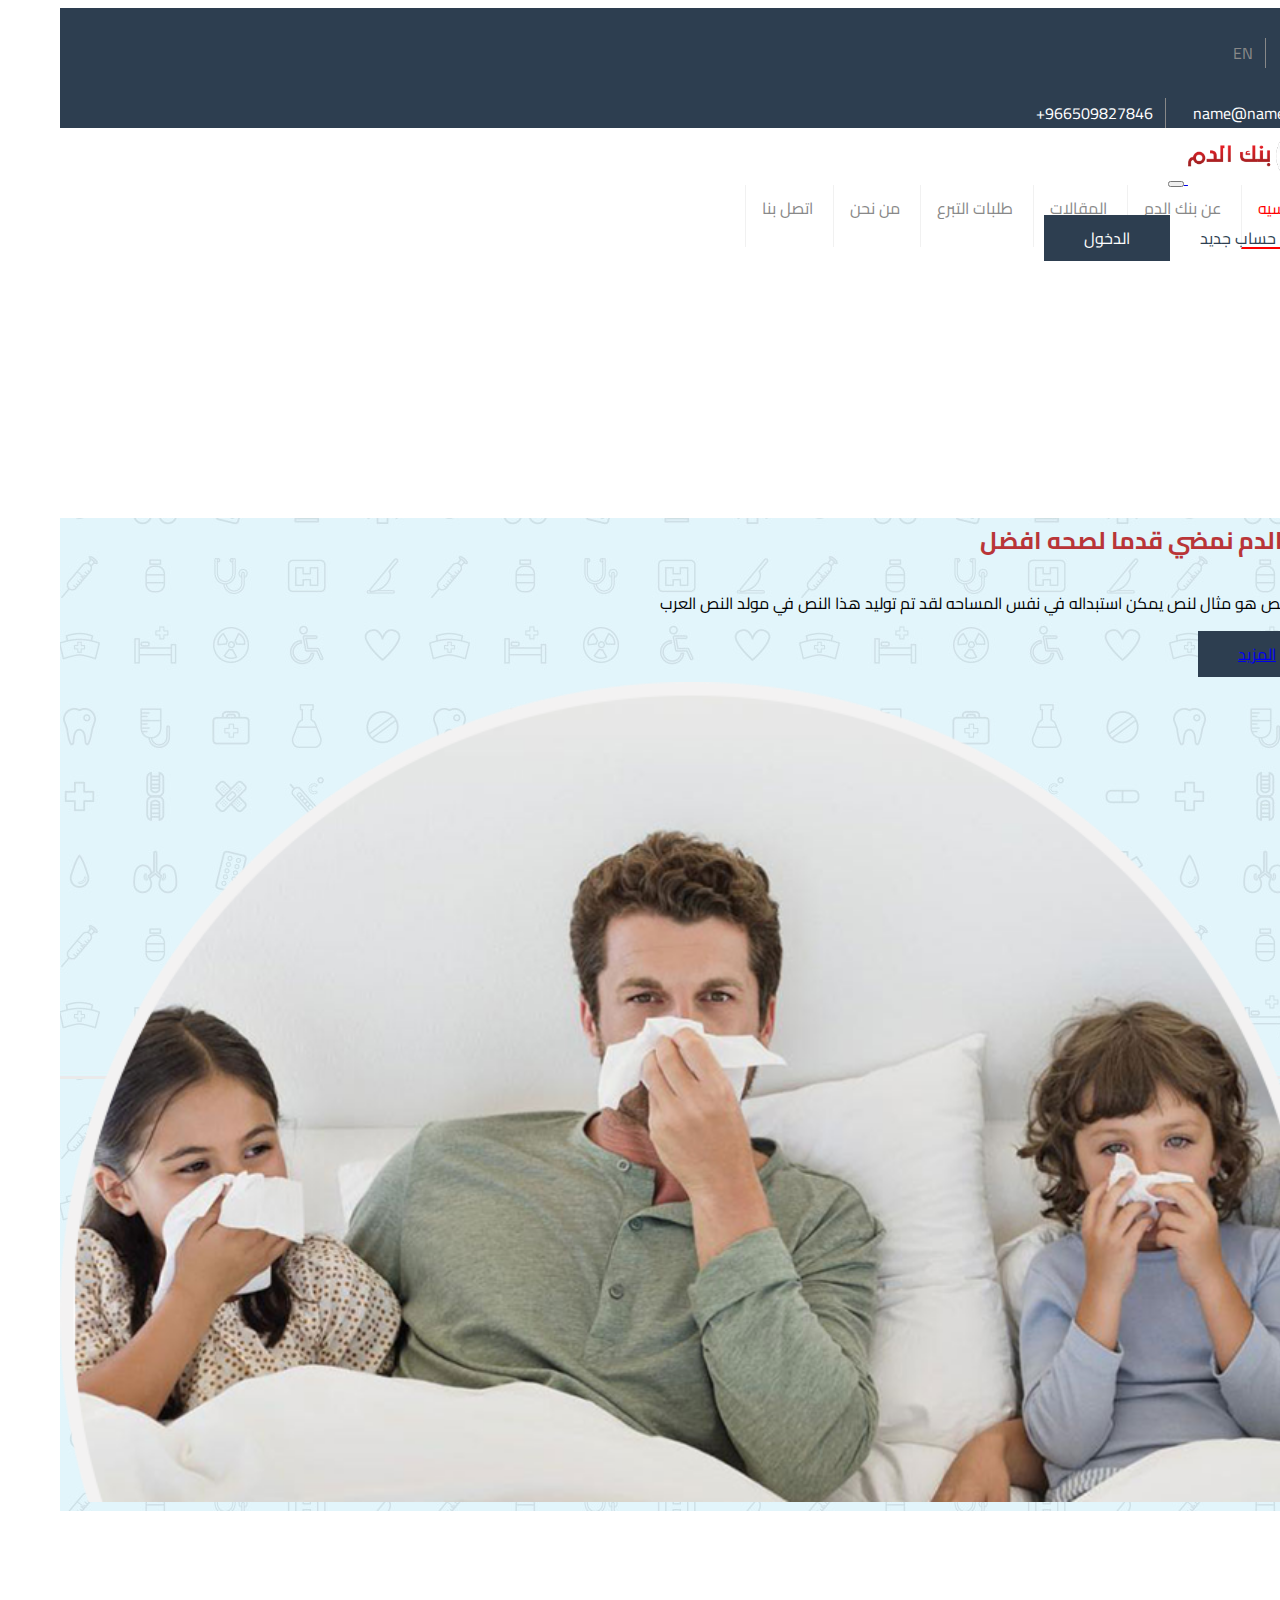
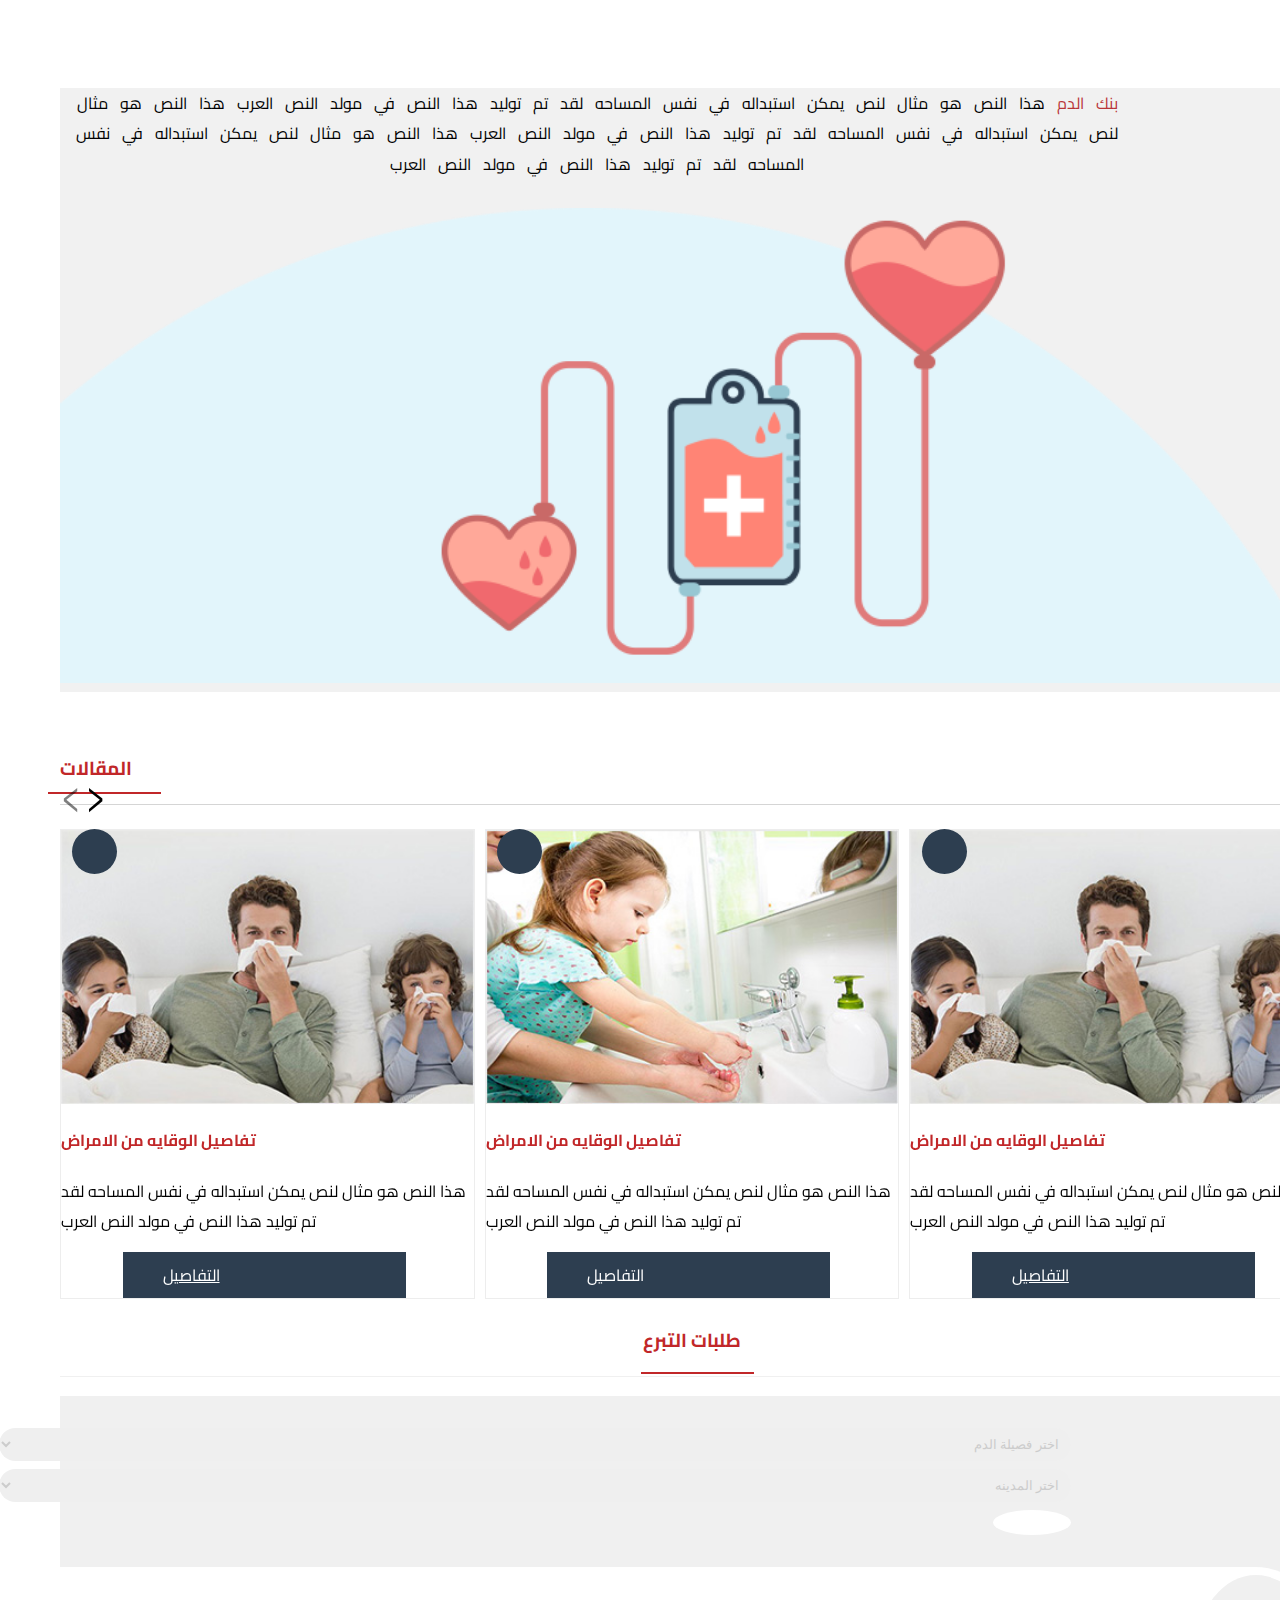
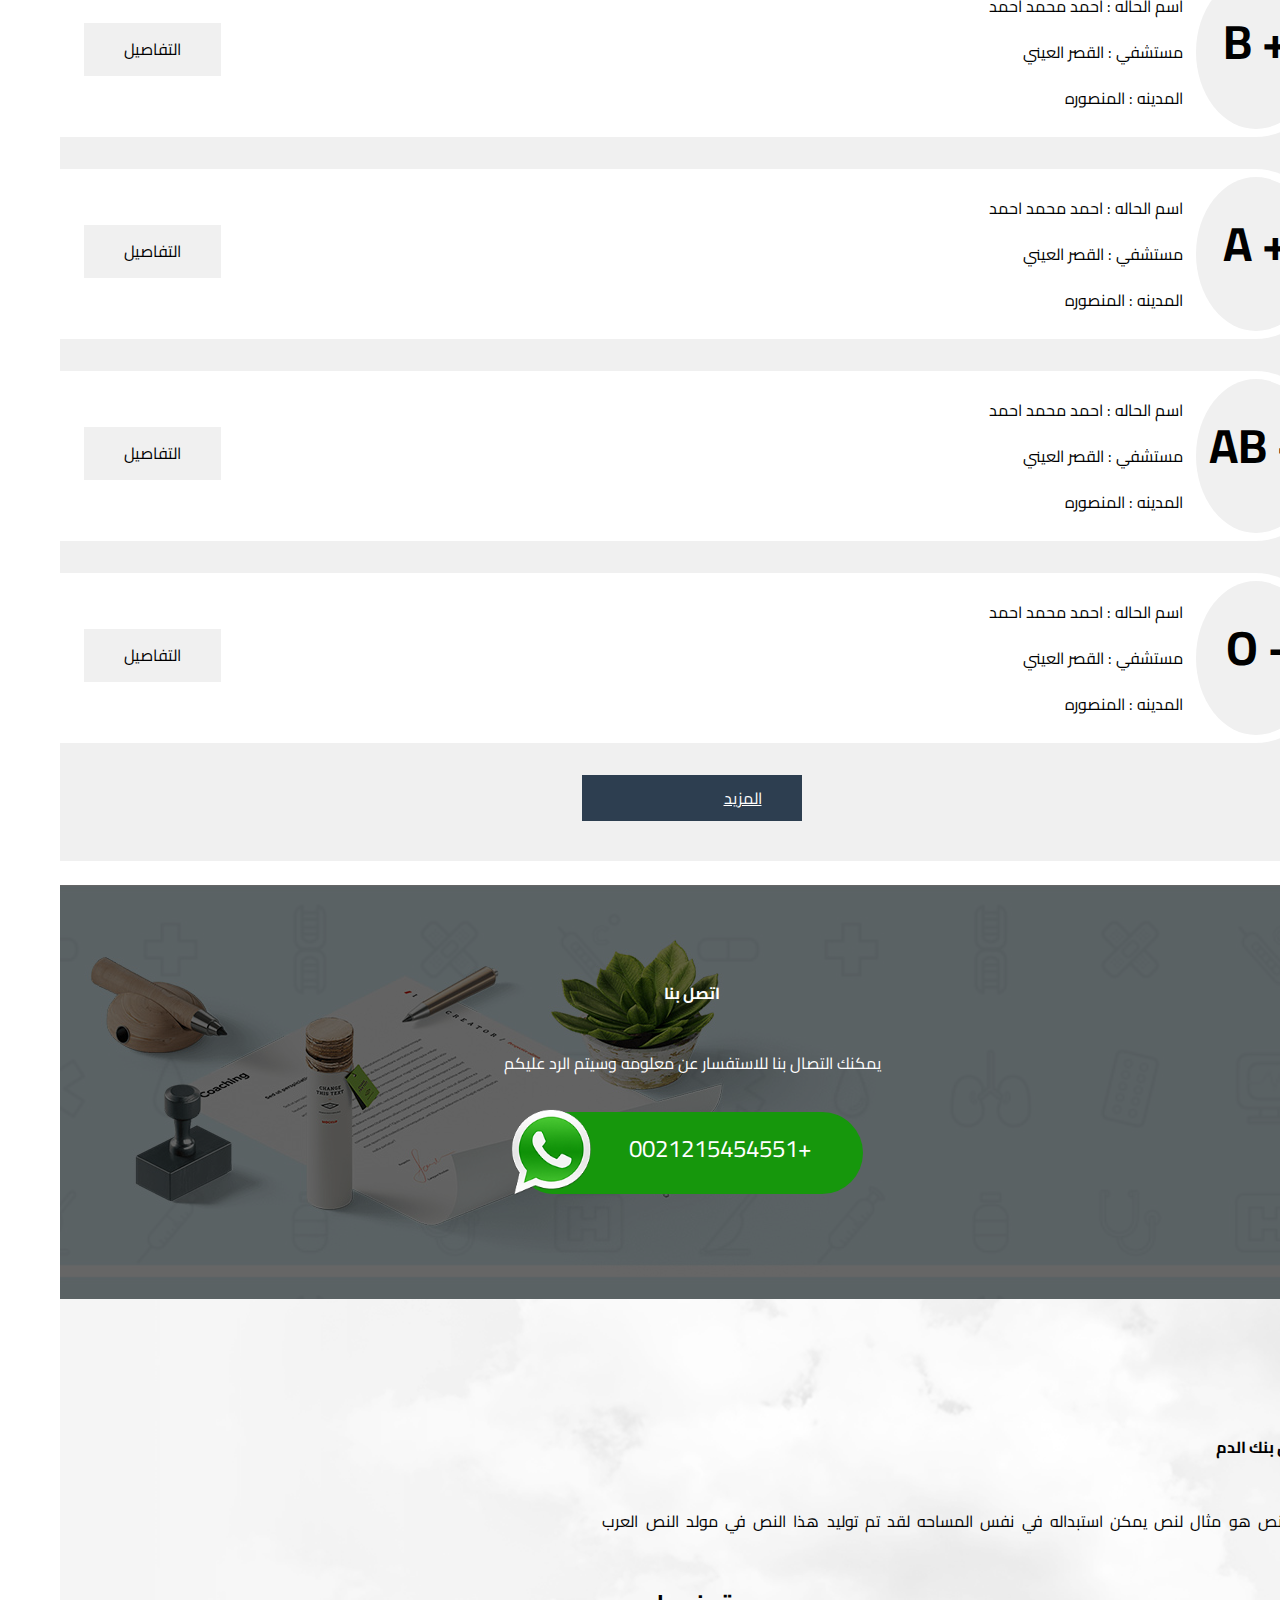
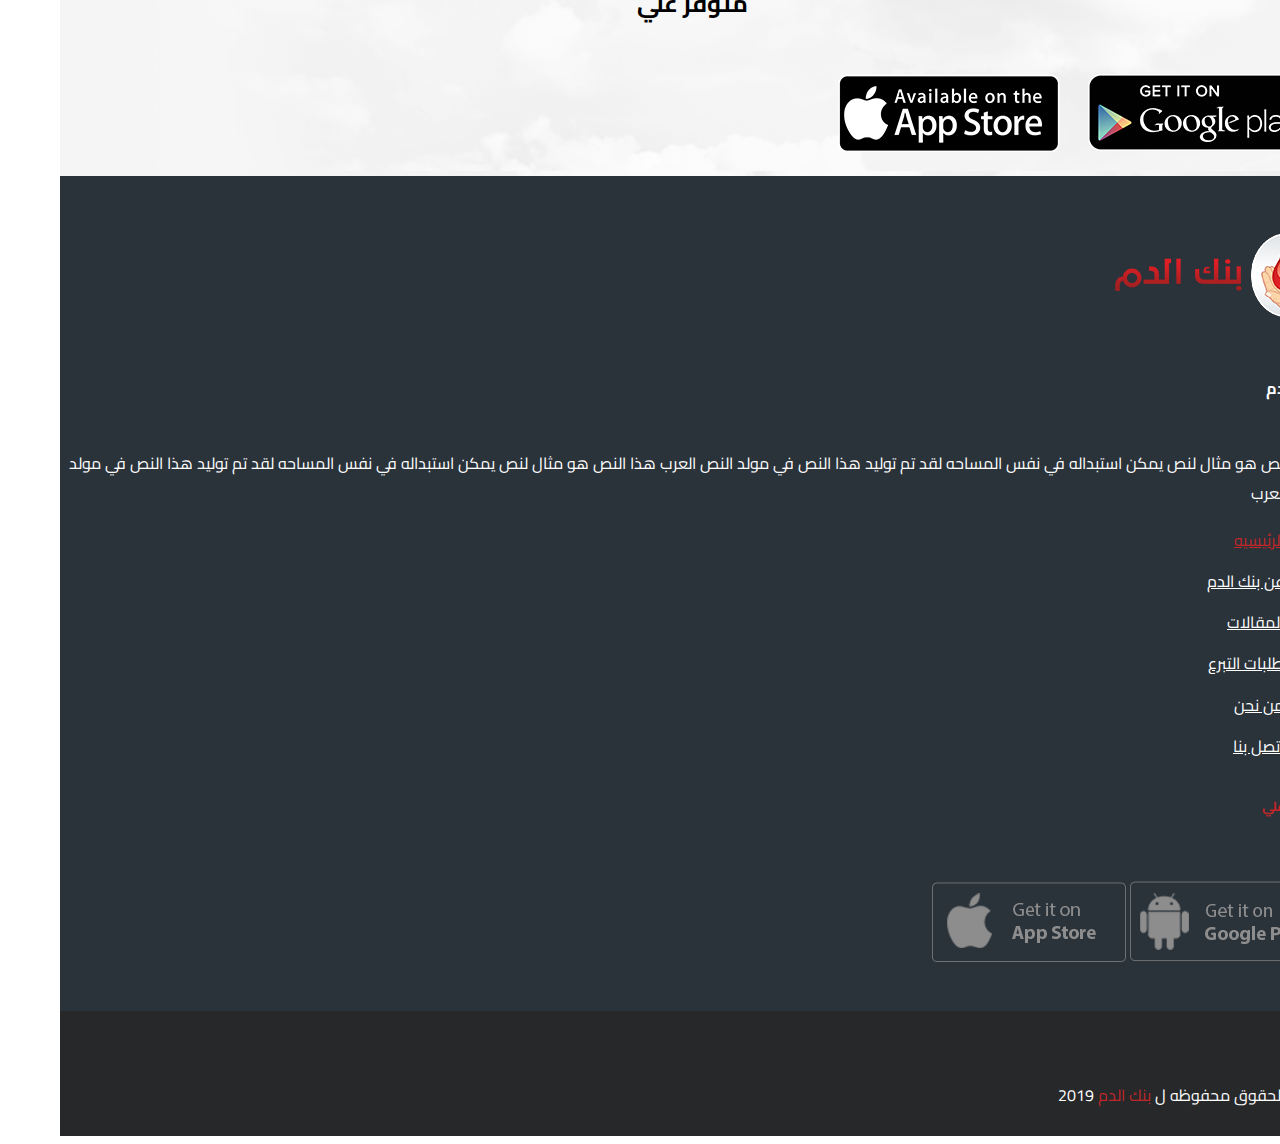
<file: index.html>
<!DOCTYPE html>
    <html>
        <head>
            <title>الرئيسيه</title>
            <meta name="viewport" content="width=device-width, initial-scale=1, shrink-to-fit=no">
            <meta name="description" content="">
            <meta name="author" content="">
            <meta charset="utf-8">
            
            <link rel="stylesheet" href="https://cdn.rtlcss.com/bootstrap/v4.2.1/css/bootstrap.min.css"
         integrity="sha384-vus3nQHTD+5mpDiZ4rkEPlnkcyTP+49BhJ4wJeJunw06ZAp+wzzeBPUXr42fi8If" crossorigin="anonymous">
         <link rel="stylesheet" href="https://use.fontawesome.com/releases/v5.6.3/css/all.css" integrity="sha384-UHRtZLI+pbxtHCWp1t77Bi1L4ZtiqrqD80Kn4Z8NTSRyMA2Fd33n5dQ8lWUE00s/" crossorigin="anonymous">
        
         <link rel="stylesheet" href="css/animate.css">
         <link rel="stylesheet" href="css/owl.carousel.min.css">
         <link rel="stylesheet" href="css/owl.theme.default.css">
         <link rel="stylesheet" href="css/loading.css">
         <link href='https://fonts.googleapis.com/css?family=Cairo' rel='stylesheet'>
         <link rel="stylesheet" href="css/hover-min.css">
          <link rel="stylesheet" href="css/style.css">
          
     </head>
     <body>
    <!-- start navbar -->
        
        <nav class="navbar navbar-expand-md navbar-light bg-light">
                <div class="container">
            <a href="#" class="navbar-brand">
                
            </a>
            <button type="button" class="navbar-toggler" data-toggle="collapse" data-target="#navbarCollapse">
                <span class="navbar-toggler-icon"></span>
            </button>
        
            <div class="collapse navbar-collapse" id="navbarCollapse">
                <div class="navbar-nav">
                    <a href="#" class="nav-item nav-link active">عربي</a>
                    <a href="#" class="nav-item nav-link">EN</a>
                   
                </div>
                <div class="navbar-nav ml-auto icon-nav">
                        <a href="#" class="watts"><i class="fab fa-whatsapp fa-2x"></i></a>
                        <a href="#" class="ins"> <i class="fab fa-instagram fa-2x"></i></a>
                        <a href="#" class="face"><i class="fab fa-facebook-f fa-2x"></i></a>
                        <a href="#" class="twitter"><i class="fab fa-twitter fa-2x"></i></a>
                </div>
                <div class="navbar-nav ml-auto">
                    <a href="#" dir="ltr" class="active"><i class="far fa-envelope"></i>name@name.com</a>
                    <a href="#" dir="ltr" ><i class="fas fa-phone-volume"></i>+966509827846</a>
                        
                </div>
            </div>
        
        </div>
    </nav>
    <nav class="navbar navbar-expand-md navbar-light bg-light nav2">
        <div class="container">

        
            <a href="#" class="navbar-brand">
                <img src="imgs/logo.png" height="28" alt="CoolBrand">
            </a>
            <button type="button" class="navbar-toggler" data-toggle="collapse" data-target="#navbarCollapse">
                <span class="navbar-toggler-icon"></span>
            </button>
        
            <div class="collapse navbar-collapse " id="navbarCollapse">
                <div class="navbar-nav navbar-nav2">
                    <a href="index.html" class="nav-item nav-link active">الرئيسيه</a>
                    <a href="#about" class="nav-item nav-link">عن بنك الدم</a>
                    <a href="#articles" class="nav-item nav-link">المقالات</a>
                    <a href="donation-requests.html" class="nav-item nav-link">طلبات التبرع</a>
                    <a href="about.html" class="nav-item nav-link">من نحن</a>
                    <a href="contact-us.html" class="nav-item nav-link">اتصل بنا</a>
                </div>
                <div class="navbar-nav ml-auto">
                        <a href="new-email.html" class="btn btn-secondary">انشاء حساب جديد</a>
                    <a href="email.html" class="btn btn-primary"> الدخول</a>
                </div>
            </div>
        </div>
        </nav>
    <!-- end navbar -->
    <!-- start header-->
        <header>
            <div class="container">
                
                <div class="row">    
                    <div class="col-lg-6">
                        <div class="header-content">
                            <h2>بنك الدم نمضي قدما لصحه افضل</h2>
                            <p>هذا النص هو مثال لنص يمكن استبداله في نفس المساحه لقد تم توليد هذا النص في مولد النص العرب</p>
                            <a href="#" class="btn btn-primary">المزيد</a>
                        </div>
                    </div>
                    <div class="col-lg-6">
                            <img src="imgs/photo.png">
                    </div>
                </div>
            </div>
        </header>
    <!-- end header-->
    <!-- start about-->
        <section class="about" id="about">
            <div class="container-floude">
                <div class="row">
                    <div class="col-lg-6">
                        <div class="about-content">
                            <p><span>بنك الدم </span> هذا النص هو مثال لنص يمكن استبداله في نفس المساحه لقد تم توليد هذا النص في مولد النص العرب هذا النص هو مثال لنص يمكن استبداله في نفس المساحه لقد تم توليد هذا النص في مولد النص العرب هذا النص هو مثال لنص يمكن استبداله في نفس المساحه لقد تم توليد هذا النص في مولد النص العرب</p>
                    </div>
                    </div>
                    <div class="col-lg-6">
                        <img src="imgs/about.png">
                    </div>
                </div>
            </div>

        </section>
    <!-- end about-->
    <!-- start articles -->
      <section class="demos" id="articles">
         
       <div class="container" dir=ltr>
         <div class="demos-head">
          <h3>المقالات</h3>
        </div>
        
         <div class="owl-carousel owl-theme">
        
          
        <div class="item">
                <div class="love-icon">
                  <a href="#"><i class="far fa-heart"></i></a>
                </div>
                <img 
                  src="imgs/p2.jpg"
                  alt="Card image cap">
                <div class="card-body">
                  <h4 class="card-title">تفاصيل الوقايه من الامراض</h4>
                  <p class="card-text">هذا النص هو مثال لنص يمكن استبداله في نفس المساحه لقد تم توليد هذا النص في مولد النص العرب</p>
                  <a href="article-details.html" class="btn btn-primary">التفاصيل</a>
                </div>
          </div>
            
      
          <div class="item">
                  <div class="love-icon">
                      <a href="#"><i class="far fa-heart"></i></a>
                    </div>
                <img 
                  src="imgs/p1.jpg"
                  alt="Card image cap">
                <div class="card-body">
                  <h4 class="card-title">تفاصيل الوقايه من الامراض</h4>
                  <p class="card-text">هذا النص هو مثال لنص يمكن استبداله في نفس المساحه لقد تم توليد هذا النص في مولد النص العرب</p>
                  <a class="btn btn-primary">التفاصيل</a>
                </div>
              </div>
            
      
              <div class="item">
                  <div class="love-icon">
                      <a href="#"><i class="far fa-heart"></i></a>
                    </div>
                <img 
                  src="imgs/p2.jpg"
                  alt="Card image cap">
                <div class="card-body">
                  <h4 class="card-title">تفاصيل الوقايه من الامراض</h4>
                  <p class="card-text">هذا النص هو مثال لنص يمكن استبداله في نفس المساحه لقد تم توليد هذا النص في مولد النص العرب</p>
                  <a href="article-details.html" class="btn btn-primary">التفاصيل</a>
                </div>
              </div>
            
      
          
          
      
              <div class="item">
                  <div class="love-icon">
                      <a href="#"><i class="far fa-heart"></i></a>
                    </div>
                <img 
                  src="imgs/p2.jpg" alt="Card image cap">
                <div class="card-body">
                  <h4 class="card-title">تفاصيل الوقايه من الامراض</h4>
                  <p class="card-text">هذا النص هو مثال لنص يمكن استبداله في نفس المساحه لقد تم توليد هذا النص في مولد النص العرب</p>
                  <a href="article-details.html" class="btn btn-primary">التفاصيل</a>
                </div>
              </div>
            
      
              <div class="item">
                  <div class="love-icon">
                      <a href="#"><i class="far fa-heart"></i></a>
                    </div>
                <img 
                  src="imgs/p2.jpg" alt="Card image cap">
                <div class="card-body">
                  <h4 class="card-title">تفاصيل الوقايه من الامراض</h4>
                  <p class="card-text">هذا النص هو مثال لنص يمكن استبداله في نفس المساحه لقد تم توليد هذا النص في مولد النص العرب</p>
                  <a  href="article-details.html" class="btn btn-primary">التفاصيل</a>
                </div>
              </div>
            
      
              <div class="item">
                  <div class="love-icon">
                      <a href="#"><i class="far fa-heart"></i></a>
                    </div>
                <img 
                  src="imgs/p2.jpg" alt="Card image cap">
                <div class="card-body">
                  <h4 class="card-title">تفاصيل الوقايه من الامراض</h4>
                  <p class="card-text">هذا النص هو مثال لنص يمكن استبداله في نفس المساحه لقد تم توليد هذا النص في مولد النص العرب</p>
                  <a href="article-details.html" class="btn btn-primary">التفاصيل</a>
                </div>
              </div>
              <div class="item">
                  <div class="love-icon">
                      <a href="#"><i class="far fa-heart"></i></a>
                    </div>
                <img 
                  src="imgs/p2.jpg" alt="Card image cap">
                <div class="card-body">
                  <h4 class="card-title">تفاصيل الوقايه من الامراض</h4>
                  <p class="card-text">هذا النص هو مثال لنص يمكن استبداله في نفس المساحه لقد تم توليد هذا النص في مولد النص العرب</p>
                  <a href="article-details.html" class="btn btn-primary">التفاصيل</a>
                </div>
              </div>
              <div class="item">
                  <div class="love-icon">
                      <a href="#"><i class="far fa-heart"></i></a>
                    </div>
                <img 
                  src="imgs/p2.jpg" alt="Card image cap">
                <div class="card-body">
                  <h4 class="card-title">تفاصيل الوقايه من الامراض</h4>
                  <p class="card-text">هذا النص هو مثال لنص يمكن استبداله في نفس المساحه لقد تم توليد هذا النص في مولد النص العرب</p>
                  <a href="article-details.html" class="btn btn-primary">التفاصيل</a>
                </div>
              </div>
      
          
         
          </div>
          
          </div>
      </section>
      <!-- end articles -->
  
      <!-- start Donation requests-->
      <div class="head-text">
          <h3>طلبات التبرع</h3>
      </div>
        <section class="donation-requests">
          <div class="container">
            
            <div class="donation-requests-content">
              <div class="row">
                  
                <div class="col-lg-4">
                  <select>
                    <option>اختر فصيلة الدم</option>
                    <option>B+</option>
                    <option>A+</option>
                    <option>AB+</option>
                    <option>O-</option>
                  </select>
                 
                  
                </div>
                <div class="col-lg-4">
                  <select>
                    <option>اختر المدينه</option>
                    <option>المنصوره</option>
                    <option>القاهره</option>
                    <option>دمياط</option>
                    <option>اسكندريه</option>
                  </select>
                </div>
                <div class="col-lg-4">
                  <div class="icon-search">
                    <i class="fas fa-search"></i>
                  </div>
                </div>


              </div>
            </div>
            <div class="donation">
              <div class="blod-name">+ B</div>
              <div class="blod-details">
                  <p>اسم الحاله : احمد محمد احمد</p>
                <p>مستشفي : القصر العيني</p>
                <p>المدينه : المنصوره</p>
              </div>
              <a class="btn btn-primary">التفاصيل</a>
            </div>
            <div class="donation">
                <div class="blod-name">+ A</div>
                <div class="blod-details">
                    <p>اسم الحاله : احمد محمد احمد</p>
                  <p>مستشفي : القصر العيني</p>
                  <p>المدينه : المنصوره</p>
                </div>
                <a class="btn btn-primary">التفاصيل</a>
              </div>
              <div class="donation">
                  <div class="blod-name"> + AB</div>
                  <div class="blod-details">
                      <p>اسم الحاله : احمد محمد احمد</p>
                    <p>مستشفي : القصر العيني</p>
                    <p>المدينه : المنصوره</p>
                  </div>
                  <a class="btn btn-primary">التفاصيل</a>
              </div>
                  <div class="donation">
                      <div class="blod-name">- O</div>
                      <div class="blod-details">
                          <p>اسم الحاله : احمد محمد احمد</p>
                        <p>مستشفي : القصر العيني</p>
                        <p>المدينه : المنصوره</p>
                      </div>
                      <a class="btn btn-primary">التفاصيل</a>
                    </div>
                  
                </div>
            <a href="donation-requests.html" class="btn btn-primary">المزيد</a>
              
          </div>
          
        </section>
    <!-- end Donation requests-->
    <!-- start contact -->
        <section class="contact">
            <div class="overlay"></div>
          <div class="container">
            <div class="contact-content">
              
            <h4>اتصل بنا</h4>
            <p>يمكنك التصال بنا للاستفسار عن معلومه وسيتم الرد عليكم</p>
            <div class="watts">
              <p>+0021215454551</p>
              <img src="imgs/whats.png">
            </div>
          </div>
        </div>
        </section>
    <!-- end contact -->
    <!-- start bankeldam application-->
        <section class="bank-app">
          <div class="container">
            <div class="row">
              <div class="col-lg-6">
                <div class="bank-app-content">
                  <h4>تطبيق بنك الدم</h4>
                  <p>هذا النص هو مثال لنص يمكن استبداله في نفس المساحه لقد تم توليد هذا النص في مولد النص العرب</p>
                  <h5>متوفر علي</h5>
                  <img src="imgs/google.png">
                  <img src="imgs/ios.png">
                  
                </div>
              </div>
              <div class="col-lg-6">
                <div class="bank-app-img"></div>
              </div>
            </div>
          </div>
        </section>
    <!-- end bankeldam application-->
         <!-- start footer -->
         <footer>
            <div class="container">
              <div class="row">
                <div class="col-lg-4">
                  <div class="footer-content">
                    <img src="imgs/logo.png">
                    <h4>بنك الدم</h4>
                    <p>هذا النص هو مثال لنص يمكن استبداله في نفس المساحه لقد تم توليد هذا النص في مولد النص العرب هذا النص هو مثال لنص يمكن استبداله في نفس المساحه لقد تم توليد هذا النص في مولد النص العرب</p>
                  </div>
                </div>
                  <div class="col-lg-4">
                  <div class="footer-content">
                    <ul>
                      <li><a href="#" class="nav-item nav-link active"> الرئيسيه </a></li>
                      <li><a href="#" class="nav-item nav-link">عن بنك الدم</a></li>
                      <li><a href="#" class="nav-item nav-link">المقالات</a></li>
                      <li><a href="#" class="nav-item nav-link">طلبات التبرع</a></li>
                      <li><a href="#" class="nav-item nav-link">من نحن</a></li>
                      <li><a href="#" class="nav-item nav-link">اتصل بنا</a></li>
                      
                    </ul>
                    </div>
                  </div>
                    <div class="col-lg-4">
                    <div class="footer-content">
                        <h5>متوفر علي</h5>
                        <img src="imgs/google1.png" class="app">
                        <img src="imgs/ios1.png" class="app">
                        
                      </div>
                    </div>
              </div>
            </div>
          </footer>
          <div class="footer2">
              <div class="container">
                <div class="row">
                  
                    <div class="col-lg-4">
                    <div class="footer-content">
                        <a href="#" class="watts hvr-float"><i class="fab fa-whatsapp fa-2x"></i></a>
                        <a href="#" class="ins hvr-float"> <i class="fab fa-instagram fa-2x"></i></a>
                        <a href="#" class="face hvr-float"><i class="fab fa-facebook-f fa-2x"></i></a>
                        <a href="#" class="twitter hvr-float"><i class="fab fa-twitter fa-2x"></i></a>
                      </div>
                    </div>
                      <div class="col-lg-4">
                      <div class="footer-content">
                         <p>جميع الحقوق محفوظه ل <span> بنك الدم</span> 2019</p>
                      </div>
                      </div>
                </div>
              </div>
            </div>

<!-- end footer -->
<!-- scrolltop button-->
    <button onclick="topFunction()" id="myBtn" class="hvr-hang" title="Go to top"><i class="fas fa-chevron-circle-up"></i></button>
<!-- /scrolltop button-->
    
 
    
     <script src="https://code.jquery.com/jquery-3.3.1.slim.min.js" integrity="sha384-q8i/X+965DzO0rT7abK41JStQIAqVgRVzpbzo5smXKp4YfRvH+8abtTE1Pi6jizo" crossorigin="anonymous"></script>
     <script src="https://cdnjs.cloudflare.com/ajax/libs/popper.js/1.14.7/umd/popper.min.js" integrity="sha384-UO2eT0CpHqdSJQ6hJty5KVphtPhzWj9WO1clHTMGa3JDZwrnQq4sF86dIHNDz0W1" crossorigin="anonymous"></script>
    <script src="https://stackpath.bootstrapcdn.com/bootstrap/4.3.1/js/bootstrap.min.js" integrity="sha384-JjSmVgyd0p3pXB1rRibZUAYoIIy6OrQ6VrjIEaFf/nJGzIxFDsf4x0xIM+B07jRM" crossorigin="anonymous"></script>
    <script src="js/owl.carousel.min.js"></script>
    <script>   
        $('.owl-carousel').owlCarousel({
         loop:true,
         margin:10,
         responsiveClass:true,
         responsive:{
             0:{
                 items:1,
                 nav:true
             },
             600:{
                 items:2,
                 nav:false
             },
             1000:{
                 items:3,
                 nav:true,
                 loop:false
             }
         }
     });
               
          </script>
      <!-- start scrollTop js -->
        <script>
            //Get the button
            var mybutton = document.getElementById("myBtn");
            
            // When the user scrolls down 20px from the top of the document, show the button
            window.onscroll = function() {scrollFunction()};
            
            function scrollFunction() {
              if (document.body.scrollTop > 20 || document.documentElement.scrollTop > 20) {
                mybutton.style.display = "block";
                
              } else {
                mybutton.style.display = "none";
              }
            }
            
            // When the user clicks on the button, scroll to the top of the document
            function topFunction() {
              document.body.scrollTop = 0;
              document.documentElement.scrollTop = 0;
          
            }
            </script>
      <!-- end scrollTop js -->
    
    
    </body>
</html>
</file>
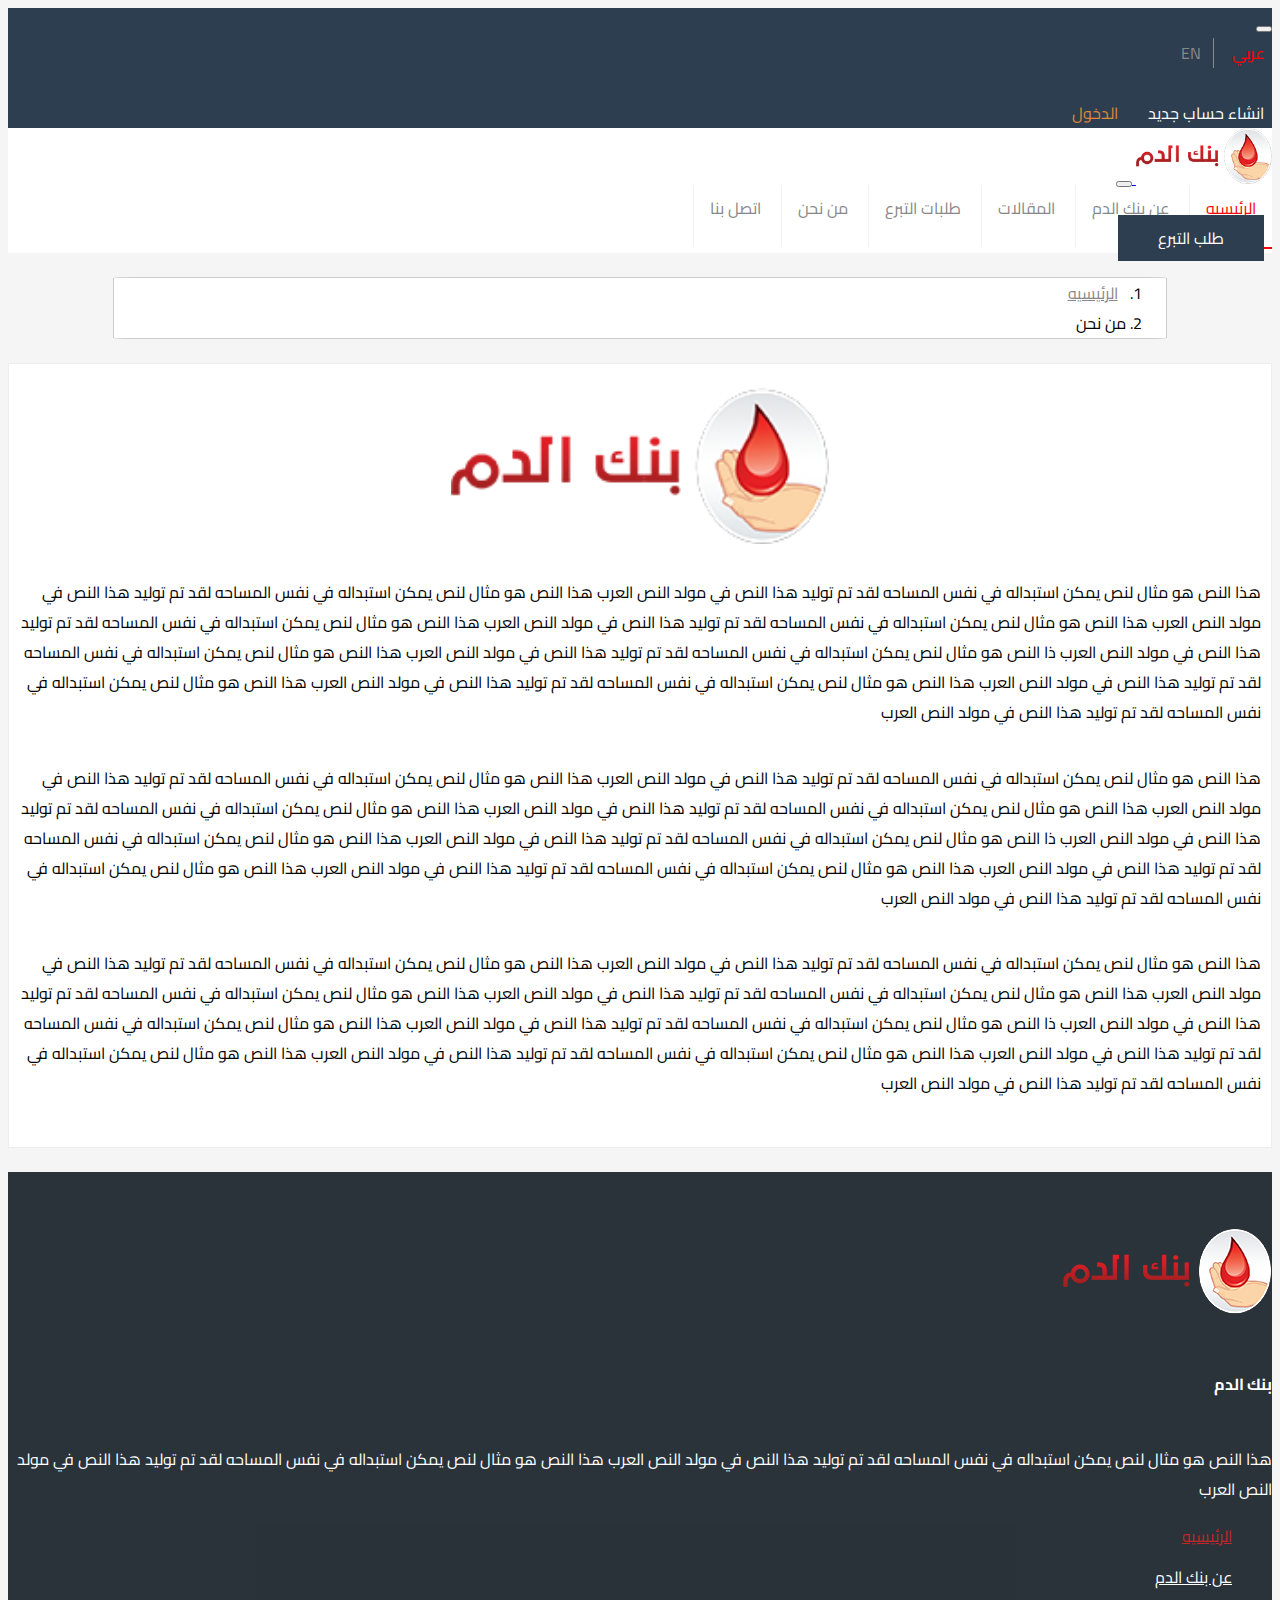
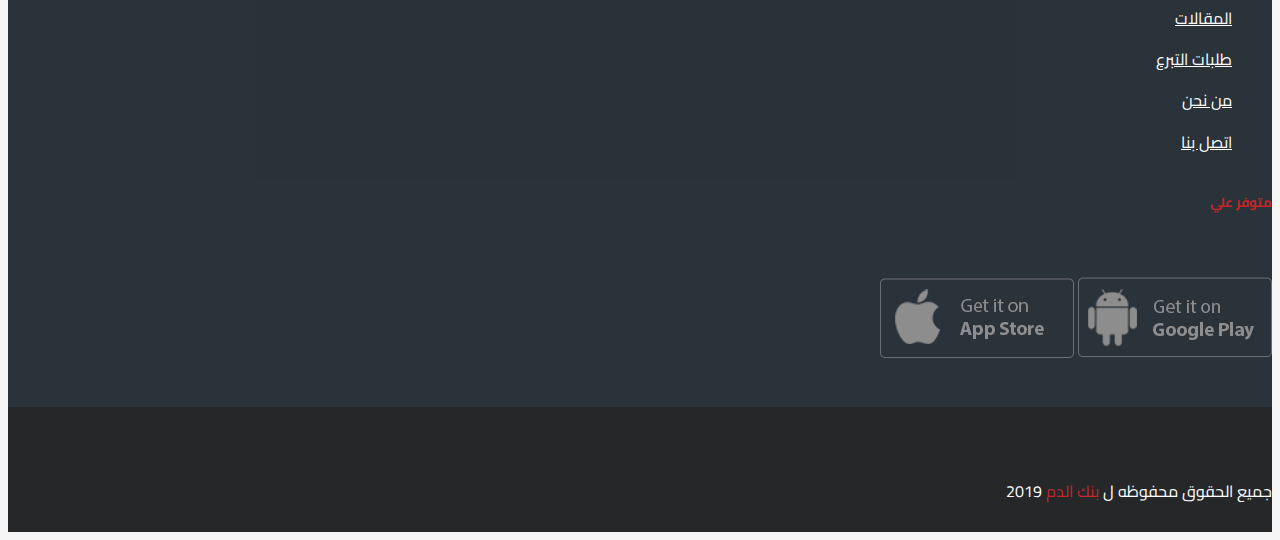
<file: about.html>
<!DOCTYPE html>
    <html>
        <head>
            <title> من نحن </title>
            <meta name="viewport" content="width=device-width, initial-scale=1, shrink-to-fit=no">
            <meta name="description" content="">
            <meta name="author" content="">
            <meta charset="utf-8">
            
            <link rel="stylesheet" href="https://cdn.rtlcss.com/bootstrap/v4.2.1/css/bootstrap.min.css"
         integrity="sha384-vus3nQHTD+5mpDiZ4rkEPlnkcyTP+49BhJ4wJeJunw06ZAp+wzzeBPUXr42fi8If" crossorigin="anonymous">
         <link rel="stylesheet" href="https://use.fontawesome.com/releases/v5.6.3/css/all.css" integrity="sha384-UHRtZLI+pbxtHCWp1t77Bi1L4ZtiqrqD80Kn4Z8NTSRyMA2Fd33n5dQ8lWUE00s/" crossorigin="anonymous">
        
         <link rel="stylesheet" href="css/animate.css">
         <link rel="stylesheet" href="css/owl.carousel.min.css">
         <link rel="stylesheet" href="css/owl.theme.default.css">
         <link rel="stylesheet" href="css/loading.css">
         <link href='https://fonts.googleapis.com/css?family=Cairo' rel='stylesheet'>
         <link rel="stylesheet" href="css/hover-min.css">
          <link rel="stylesheet" href="css/style.css">
          <link rel="stylesheet" href="css/style-pages.css">
          
     </head>
     <body>
        <!-- start navbar -->
            
            <nav class="navbar navbar-expand-md navbar-light bg-light">
                <div class="container">
            <a href="#" class="navbar-brand">
                
            </a>
            <button type="button" class="navbar-toggler" data-toggle="collapse" data-target="#navbarCollapse">
                <span class="navbar-toggler-icon"></span>
            </button>
        
            <div class="collapse navbar-collapse" id="navbarCollapse">
                <div class="navbar-nav">
                    <a href="#" class="nav-item nav-link active">عربي</a>
                    <a href="#" class="nav-item nav-link">EN</a>
                   
                </div>
                <div class="navbar-nav ml-auto icon-nav">
                  <a href="#" class="watts"><i class="fab fa-whatsapp fa-2x"></i></a>
                  <a href="#" class="ins"> <i class="fab fa-instagram fa-2x"></i></a>
                  <a href="#" class="face"><i class="fab fa-facebook-f fa-2x"></i></a>
                  <a href="#" class="twitter"><i class="fab fa-twitter fa-2x"></i></a>
          </div>
                <div class="navbar-nav ml-auto">
                  <a href="new-email.html" class="btn btn-secondary">انشاء حساب جديد</a>
                  <a href="email.html" class="btn btn-primary  bt"> الدخول</a>
                        
                </div>
            </div>
        
        </div>
    </nav>
    <nav class="navbar navbar-expand-md navbar-light bg-light nav2">
        <div class="container">
    
        
            <a href="#" class="navbar-brand">
                <img src="imgs/logo.png" height="28" alt="CoolBrand">
            </a>
            <button type="button" class="navbar-toggler" data-toggle="collapse" data-target="#navbarCollapse">
                <span class="navbar-toggler-icon"></span>
            </button>
        
            <div class="collapse navbar-collapse " id="navbarCollapse">
              <div class="navbar-nav navbar-nav2">
                <a href="index.html" class="nav-item nav-link active">الرئيسيه</a>
                <a href="#about" class="nav-item nav-link">عن بنك الدم</a>
                <a href="#articles" class="nav-item nav-link">المقالات</a>
                <a href="donation-requests.html" class="nav-item nav-link">طلبات التبرع</a>
                <a href="about.html" class="nav-item nav-link">من نحن</a>
                <a href="contact-us.html" class="nav-item nav-link">اتصل بنا</a>
            </div>
                <div class="navbar-nav ml-auto">
                    <a href="#" class="btn btn-primary"> طلب التبرع</a>
                </div>
            </div>
        </div>
        </nav>
    <!-- end navbar -->
    <!-- start email -->
        <div class="email">
          <div class="container">
            
                    <nav aria-label="breadcrumb">
                            <ol class="breadcrumb">
                              <li class="breadcrumb-item"><a href="#">الرئيسيه</a></li>
                              <li class="breadcrumb-item active" aria-current="page">من نحن </li>
                            </ol>
                          </nav>
            
          </div>
        </div>
    <!-- end email -->
    <!-- start about-us -->
        <section class="about-us">
            <div class="container">
                <div class="about-us-content">
                    <img src="imgs/logo.png">
                    <p>هذا النص هو مثال لنص يمكن استبداله في نفس المساحه لقد تم توليد هذا النص في مولد النص العرب
                        هذا النص هو مثال لنص يمكن استبداله في نفس المساحه لقد تم توليد هذا النص في مولد النص العرب
                        هذا النص هو مثال لنص يمكن استبداله في نفس المساحه لقد تم توليد هذا النص في مولد النص العرب
                        هذا النص هو مثال لنص يمكن استبداله في نفس المساحه لقد تم توليد هذا النص في مولد النص العرب ذا النص هو مثال لنص يمكن استبداله في نفس المساحه لقد تم توليد هذا النص في مولد النص العرب
                        هذا النص هو مثال لنص يمكن استبداله في نفس المساحه لقد تم توليد هذا النص في مولد النص العرب
                        هذا النص هو مثال لنص يمكن استبداله في نفس المساحه لقد تم توليد هذا النص في مولد النص العرب
                        هذا النص هو مثال لنص يمكن استبداله في نفس المساحه لقد تم توليد هذا النص في مولد النص العرب
                    </p>
                    <p>هذا النص هو مثال لنص يمكن استبداله في نفس المساحه لقد تم توليد هذا النص في مولد النص العرب
                            هذا النص هو مثال لنص يمكن استبداله في نفس المساحه لقد تم توليد هذا النص في مولد النص العرب
                            هذا النص هو مثال لنص يمكن استبداله في نفس المساحه لقد تم توليد هذا النص في مولد النص العرب
                            هذا النص هو مثال لنص يمكن استبداله في نفس المساحه لقد تم توليد هذا النص في مولد النص العرب ذا النص هو مثال لنص يمكن استبداله في نفس المساحه لقد تم توليد هذا النص في مولد النص العرب
                            هذا النص هو مثال لنص يمكن استبداله في نفس المساحه لقد تم توليد هذا النص في مولد النص العرب
                            هذا النص هو مثال لنص يمكن استبداله في نفس المساحه لقد تم توليد هذا النص في مولد النص العرب
                            هذا النص هو مثال لنص يمكن استبداله في نفس المساحه لقد تم توليد هذا النص في مولد النص العرب
                    </p>
                    <p>هذا النص هو مثال لنص يمكن استبداله في نفس المساحه لقد تم توليد هذا النص في مولد النص العرب
                        هذا النص هو مثال لنص يمكن استبداله في نفس المساحه لقد تم توليد هذا النص في مولد النص العرب
                        هذا النص هو مثال لنص يمكن استبداله في نفس المساحه لقد تم توليد هذا النص في مولد النص العرب
                        هذا النص هو مثال لنص يمكن استبداله في نفس المساحه لقد تم توليد هذا النص في مولد النص العرب ذا النص هو مثال لنص يمكن استبداله في نفس المساحه لقد تم توليد هذا النص في مولد النص العرب
                        هذا النص هو مثال لنص يمكن استبداله في نفس المساحه لقد تم توليد هذا النص في مولد النص العرب
                        هذا النص هو مثال لنص يمكن استبداله في نفس المساحه لقد تم توليد هذا النص في مولد النص العرب
                        هذا النص هو مثال لنص يمكن استبداله في نفس المساحه لقد تم توليد هذا النص في مولد النص العرب
                    </p>
                </div>
            </div>
        </section>
    <!-- end about-us -->
    <!-- start footer -->
    <footer>
        <div class="container">
          <div class="row">
            <div class="col-lg-4">
              <div class="footer-content">
                <img src="imgs/logo.png">
                <h4>بنك الدم</h4>
                <p>هذا النص هو مثال لنص يمكن استبداله في نفس المساحه لقد تم توليد هذا النص في مولد النص العرب هذا النص هو مثال لنص يمكن استبداله في نفس المساحه لقد تم توليد هذا النص في مولد النص العرب</p>
              </div>
            </div>
              <div class="col-lg-4">
              <div class="footer-content">
                <ul>
                  <li><a href="#" class="nav-item nav-link active"> الرئيسيه </a></li>
                  <li><a href="#" class="nav-item nav-link">عن بنك الدم</a></li>
                  <li><a href="#" class="nav-item nav-link">المقالات</a></li>
                  <li><a href="#" class="nav-item nav-link">طلبات التبرع</a></li>
                  <li><a href="#" class="nav-item nav-link">من نحن</a></li>
                  <li><a href="#" class="nav-item nav-link">اتصل بنا</a></li>
                  
                </ul>
                </div>
              </div>
                <div class="col-lg-4">
                <div class="footer-content">
                    <h5>متوفر علي</h5>
                    <img src="imgs/google1.png" class="app">
                    <img src="imgs/ios1.png" class="app">
                    
                  </div>
                </div>
          </div>
        </div>
      </footer>
      <div class="footer2">
          <div class="container">
            <div class="row">
              
                <div class="col-lg-4">
                <div class="footer-content">
                  <a href="#" class="watts hvr-float"><i class="fab fa-whatsapp fa-2x"></i></a>
                  <a href="#" class="ins hvr-float"> <i class="fab fa-instagram fa-2x"></i></a>
                  <a href="#" class="face hvr-float"><i class="fab fa-facebook-f fa-2x"></i></a>
                  <a href="#" class="twitter hvr-float"><i class="fab fa-twitter fa-2x"></i></a>
                  </div>
                </div>
                  <div class="col-lg-4">
                  <div class="footer-content">
                     <p>جميع الحقوق محفوظه ل <span> بنك الدم</span> 2019</p>
                  </div>
                  </div>
            </div>
          </div>
        </div>
        

<!-- end footer -->
        <script src="https://code.jquery.com/jquery-3.3.1.slim.min.js" integrity="sha384-q8i/X+965DzO0rT7abK41JStQIAqVgRVzpbzo5smXKp4YfRvH+8abtTE1Pi6jizo" crossorigin="anonymous"></script>
        <script src="https://cdnjs.cloudflare.com/ajax/libs/popper.js/1.14.7/umd/popper.min.js" integrity="sha384-UO2eT0CpHqdSJQ6hJty5KVphtPhzWj9WO1clHTMGa3JDZwrnQq4sF86dIHNDz0W1" crossorigin="anonymous"></script>
        <script src="https://stackpath.bootstrapcdn.com/bootstrap/4.3.1/js/bootstrap.min.js" integrity="sha384-JjSmVgyd0p3pXB1rRibZUAYoIIy6OrQ6VrjIEaFf/nJGzIxFDsf4x0xIM+B07jRM" crossorigin="anonymous"></script>
     </body>
</html>
</file>
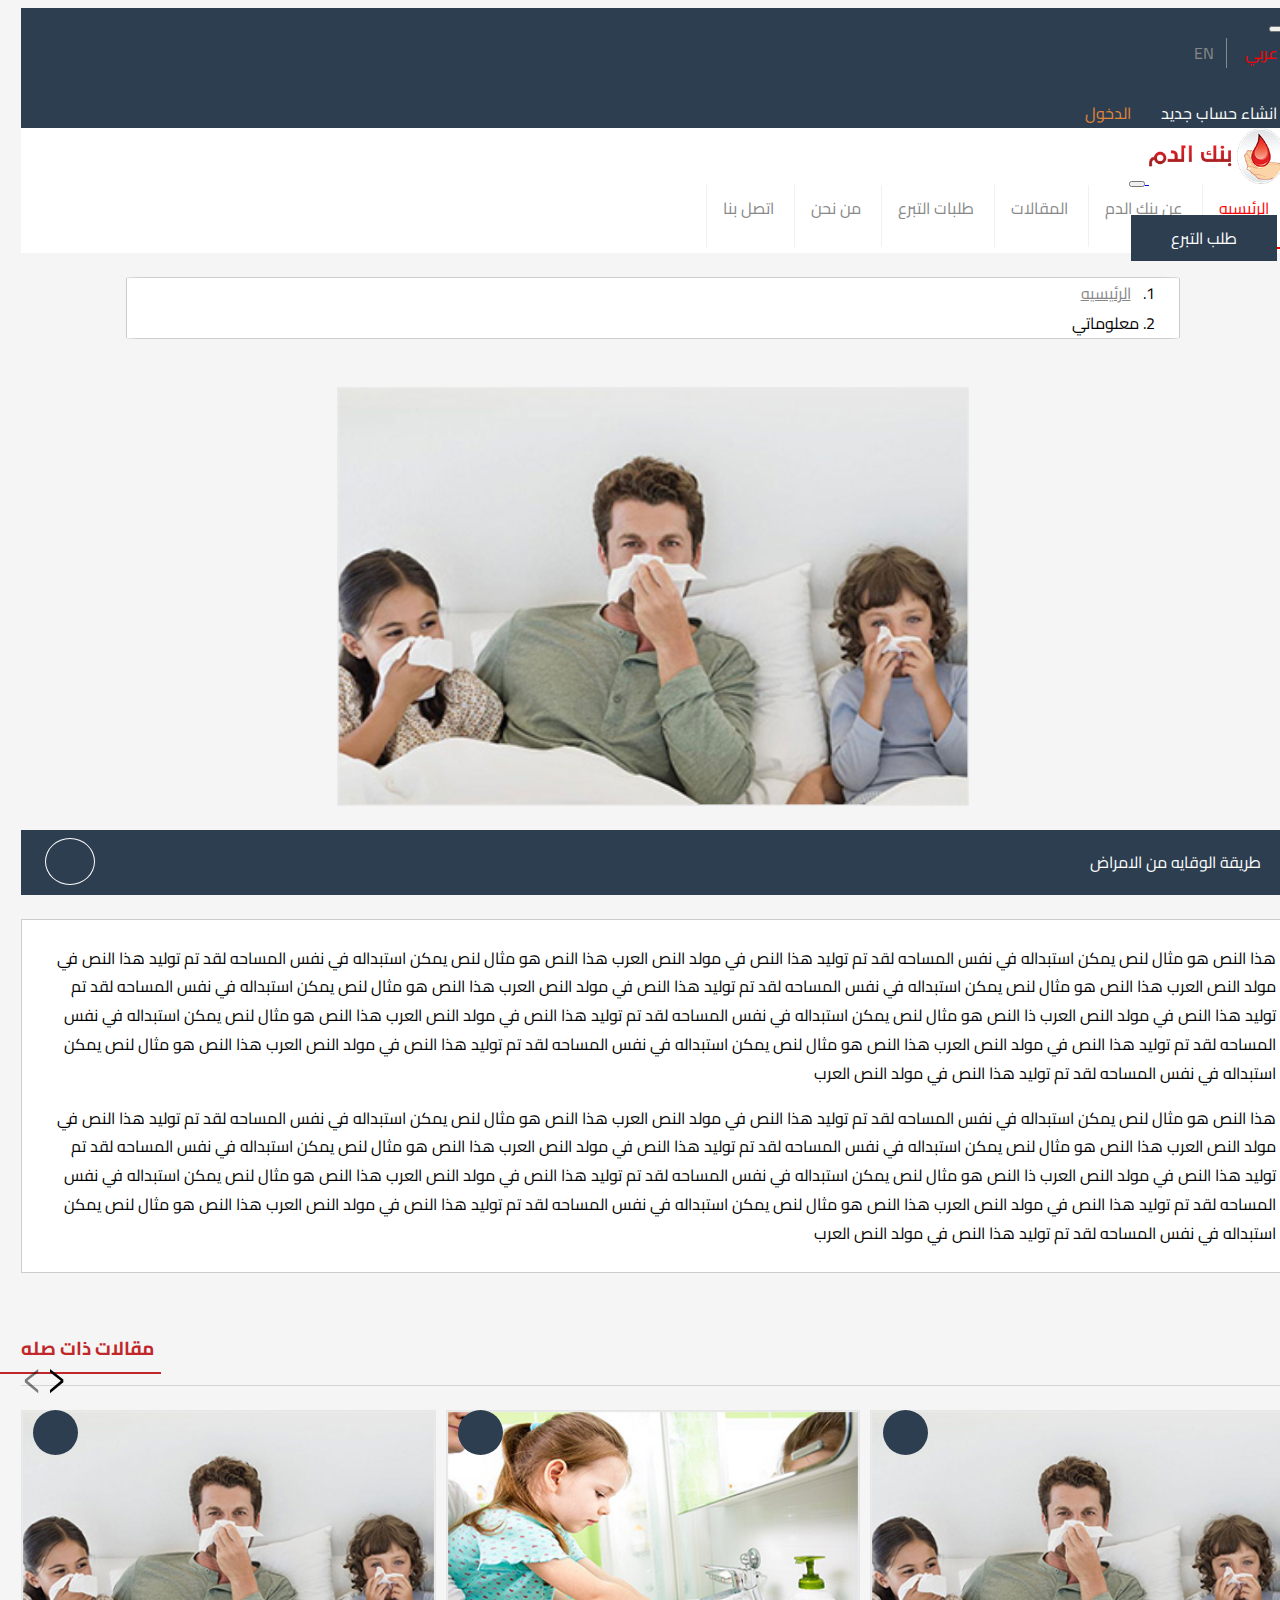
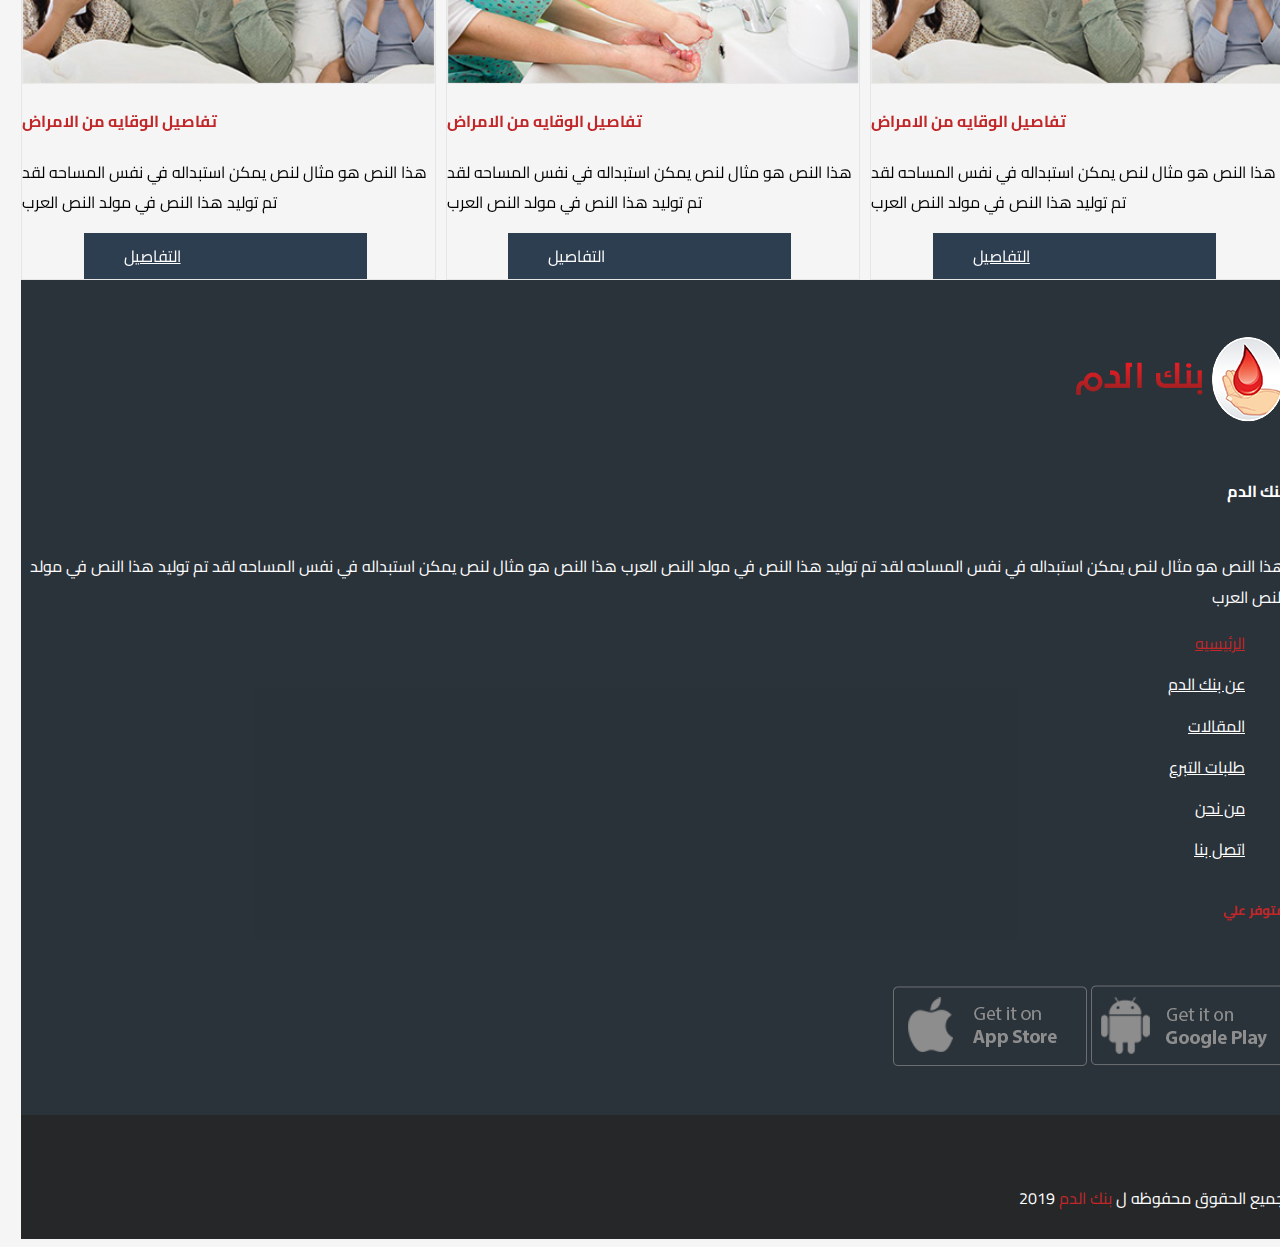
<file: article-details.html>
<!DOCTYPE html>
    <html>
        <head>
            <title>تفاصيل المقال </title>
            <meta name="viewport" content="width=device-width, initial-scale=1, shrink-to-fit=no">
            <meta name="description" content="">
            <meta name="author" content="">
            <meta charset="utf-8">
            
            <link rel="stylesheet" href="https://cdn.rtlcss.com/bootstrap/v4.2.1/css/bootstrap.min.css"
         integrity="sha384-vus3nQHTD+5mpDiZ4rkEPlnkcyTP+49BhJ4wJeJunw06ZAp+wzzeBPUXr42fi8If" crossorigin="anonymous">
         <link rel="stylesheet" href="https://use.fontawesome.com/releases/v5.6.3/css/all.css" integrity="sha384-UHRtZLI+pbxtHCWp1t77Bi1L4ZtiqrqD80Kn4Z8NTSRyMA2Fd33n5dQ8lWUE00s/" crossorigin="anonymous">
        
         <link rel="stylesheet" href="css/animate.css">
         <link rel="stylesheet" href="css/owl.carousel.min.css">
         <link rel="stylesheet" href="css/owl.theme.default.css">
         <link rel="stylesheet" href="css/loading.css">
         <link href='https://fonts.googleapis.com/css?family=Cairo' rel='stylesheet'>
         <link rel="stylesheet" href="css/hover-min.css">
          <link rel="stylesheet" href="css/style.css">
          <link rel="stylesheet" href="css/style-pages.css">
          
     </head>
     <body>
          <!-- start navbar -->
        
        <nav class="navbar navbar-expand-md navbar-light bg-light">
                <div class="container">
            <a href="#" class="navbar-brand">
                
            </a>
            <button type="button" class="navbar-toggler" data-toggle="collapse" data-target="#navbarCollapse">
                <span class="navbar-toggler-icon"></span>
            </button>
        
            <div class="collapse navbar-collapse" id="navbarCollapse">
                <div class="navbar-nav">
                    <a href="#" class="nav-item nav-link active">عربي</a>
                    <a href="#" class="nav-item nav-link">EN</a>
                   
                </div>
                <div class="navbar-nav ml-auto icon-nav">
                    <a href="#" class="watts"><i class="fab fa-whatsapp fa-2x"></i></a>
                    <a href="#" class="ins"> <i class="fab fa-instagram fa-2x"></i></a>
                    <a href="#" class="face"><i class="fab fa-facebook-f fa-2x"></i></a>
                    <a href="#" class="twitter"><i class="fab fa-twitter fa-2x"></i></a>
                </div>
                <div class="navbar-nav ml-auto">
                    <a href="new-email.html" class="btn btn-secondary">انشاء حساب جديد</a>
                    <a href="email.html" class="btn btn-primary bt" > الدخول</a>
                        
                </div>
            </div>
        
        </div>
    </nav>
    <nav class="navbar navbar-expand-md navbar-light bg-light nav2">
        <div class="container">
    
        
            <a href="#" class="navbar-brand">
                <img src="imgs/logo.png" height="28" alt="CoolBrand">
            </a>
            <button type="button" class="navbar-toggler" data-toggle="collapse" data-target="#navbarCollapse">
                <span class="navbar-toggler-icon"></span>
            </button>
        
            <div class="collapse navbar-collapse " id="navbarCollapse">
                <div class="navbar-nav navbar-nav2">
                    <a href="index.html" class="nav-item nav-link active">الرئيسيه</a>
                    <a href="#about" class="nav-item nav-link">عن بنك الدم</a>
                    <a href="#articles" class="nav-item nav-link">المقالات</a>
                    <a href="donation-requests.html" class="nav-item nav-link">طلبات التبرع</a>
                    <a href="about.html" class="nav-item nav-link">من نحن</a>
                    <a href="contact-us.html" class="nav-item nav-link">اتصل بنا</a>
                </div>
                <div class="navbar-nav ml-auto">
                    <a href="#" class="btn btn-primary"> طلب التبرع</a>
                </div>
            </div>
        </div>
        </nav>
    <!-- end navbar -->
    <!-- start email -->
        <div class="email">
          <div class="container">
            <nav aria-label="breadcrumb">
                <ol class="breadcrumb">
                  <li class="breadcrumb-item"><a href="#">الرئيسيه</a></li>
                  <li class="breadcrumb-item active" aria-current="page">معلوماتي</li>
                </ol>
              </nav>
          </div>
        </div>
    <!-- start artile-details -->
        <div class="article-details">
            <div class="container">
              <div class="article-details-information">
                <img src="imgs/p2.jpg">
                <div class="article-scape">
                    <p>طريقة الوقايه من الامراض</p>
                    <a href="#" class="love-icon"><i class="far fa-heart "></i></a>
                </div>
                <div class="article-para">
                    <p>هذا النص هو مثال لنص يمكن استبداله في نفس المساحه لقد تم توليد هذا النص في مولد النص العرب
                        هذا النص هو مثال لنص يمكن استبداله في نفس المساحه لقد تم توليد هذا النص في مولد النص العرب
                        هذا النص هو مثال لنص يمكن استبداله في نفس المساحه لقد تم توليد هذا النص في مولد النص العرب
                        هذا النص هو مثال لنص يمكن استبداله في نفس المساحه لقد تم توليد هذا النص في مولد النص العرب ذا النص هو مثال لنص يمكن استبداله في نفس المساحه لقد تم توليد هذا النص في مولد النص العرب
                        هذا النص هو مثال لنص يمكن استبداله في نفس المساحه لقد تم توليد هذا النص في مولد النص العرب
                        هذا النص هو مثال لنص يمكن استبداله في نفس المساحه لقد تم توليد هذا النص في مولد النص العرب
                        هذا النص هو مثال لنص يمكن استبداله في نفس المساحه لقد تم توليد هذا النص في مولد النص العرب
                    </p>
                    <p>هذا النص هو مثال لنص يمكن استبداله في نفس المساحه لقد تم توليد هذا النص في مولد النص العرب
                            هذا النص هو مثال لنص يمكن استبداله في نفس المساحه لقد تم توليد هذا النص في مولد النص العرب
                            هذا النص هو مثال لنص يمكن استبداله في نفس المساحه لقد تم توليد هذا النص في مولد النص العرب
                            هذا النص هو مثال لنص يمكن استبداله في نفس المساحه لقد تم توليد هذا النص في مولد النص العرب ذا النص هو مثال لنص يمكن استبداله في نفس المساحه لقد تم توليد هذا النص في مولد النص العرب
                            هذا النص هو مثال لنص يمكن استبداله في نفس المساحه لقد تم توليد هذا النص في مولد النص العرب
                            هذا النص هو مثال لنص يمكن استبداله في نفس المساحه لقد تم توليد هذا النص في مولد النص العرب
                            هذا النص هو مثال لنص يمكن استبداله في نفس المساحه لقد تم توليد هذا النص في مولد النص العرب
                        </p>
                </div>
              </div>
            </div>
        </div>
    <!-- start articles -->
    <section class="demos" id="articles">
         
        <div class="container" dir=ltr>
          <div class="demos-head">
            <h3 class="article-head">مقالات ذات صله</h3>
         </div>
         
          <div class="owl-carousel owl-theme">
         
           
         <div class="item">
                 <div class="love-icon">
                   <a href="#"><i class="far fa-heart"></i></a>
                 </div>
                 <img 
                   src="imgs/p2.jpg"
                   alt="Card image cap">
                 <div class="card-body">
                   <h4 class="card-title">تفاصيل الوقايه من الامراض</h4>
                   <p class="card-text">هذا النص هو مثال لنص يمكن استبداله في نفس المساحه لقد تم توليد هذا النص في مولد النص العرب</p>
                   <a href="article-details.html" class="btn btn-primary">التفاصيل</a>
                 </div>
           </div>
             
       
           <div class="item">
                   <div class="love-icon">
                       <a href="#"><i class="far fa-heart"></i></a>
                     </div>
                 <img 
                   src="imgs/p1.jpg"
                   alt="Card image cap">
                 <div class="card-body">
                   <h4 class="card-title">تفاصيل الوقايه من الامراض</h4>
                   <p class="card-text">هذا النص هو مثال لنص يمكن استبداله في نفس المساحه لقد تم توليد هذا النص في مولد النص العرب</p>
                   <a class="btn btn-primary">التفاصيل</a>
                 </div>
               </div>
             
       
               <div class="item">
                   <div class="love-icon">
                       <a href="#"><i class="far fa-heart"></i></a>
                     </div>
                 <img 
                   src="imgs/p2.jpg"
                   alt="Card image cap">
                 <div class="card-body">
                   <h4 class="card-title">تفاصيل الوقايه من الامراض</h4>
                   <p class="card-text">هذا النص هو مثال لنص يمكن استبداله في نفس المساحه لقد تم توليد هذا النص في مولد النص العرب</p>
                   <a href="article-details.html" class="btn btn-primary">التفاصيل</a>
                 </div>
               </div>
             
       
           
           
       
               <div class="item">
                   <div class="love-icon">
                       <a href="#"><i class="far fa-heart"></i></a>
                     </div>
                 <img 
                   src="imgs/p2.jpg" alt="Card image cap">
                 <div class="card-body">
                   <h4 class="card-title">تفاصيل الوقايه من الامراض</h4>
                   <p class="card-text">هذا النص هو مثال لنص يمكن استبداله في نفس المساحه لقد تم توليد هذا النص في مولد النص العرب</p>
                   <a href="article-details.html" class="btn btn-primary">التفاصيل</a>
                 </div>
               </div>
             
       
               <div class="item">
                   <div class="love-icon">
                       <a href="#"><i class="far fa-heart"></i></a>
                     </div>
                 <img 
                   src="imgs/p2.jpg" alt="Card image cap">
                 <div class="card-body">
                   <h4 class="card-title">تفاصيل الوقايه من الامراض</h4>
                   <p class="card-text">هذا النص هو مثال لنص يمكن استبداله في نفس المساحه لقد تم توليد هذا النص في مولد النص العرب</p>
                   <a  href="article-details.html" class="btn btn-primary">التفاصيل</a>
                 </div>
               </div>
             
       
               <div class="item">
                   <div class="love-icon">
                       <a href="#"><i class="far fa-heart"></i></a>
                     </div>
                 <img 
                   src="imgs/p2.jpg" alt="Card image cap">
                 <div class="card-body">
                   <h4 class="card-title">تفاصيل الوقايه من الامراض</h4>
                   <p class="card-text">هذا النص هو مثال لنص يمكن استبداله في نفس المساحه لقد تم توليد هذا النص في مولد النص العرب</p>
                   <a href="article-details.html" class="btn btn-primary">التفاصيل</a>
                 </div>
               </div>
               <div class="item">
                   <div class="love-icon">
                       <a href="#"><i class="far fa-heart"></i></a>
                     </div>
                 <img 
                   src="imgs/p2.jpg" alt="Card image cap">
                 <div class="card-body">
                   <h4 class="card-title">تفاصيل الوقايه من الامراض</h4>
                   <p class="card-text">هذا النص هو مثال لنص يمكن استبداله في نفس المساحه لقد تم توليد هذا النص في مولد النص العرب</p>
                   <a href="article-details.html" class="btn btn-primary">التفاصيل</a>
                 </div>
               </div>
               <div class="item">
                   <div class="love-icon">
                       <a href="#"><i class="far fa-heart"></i></a>
                     </div>
                 <img 
                   src="imgs/p2.jpg" alt="Card image cap">
                 <div class="card-body">
                   <h4 class="card-title">تفاصيل الوقايه من الامراض</h4>
                   <p class="card-text">هذا النص هو مثال لنص يمكن استبداله في نفس المساحه لقد تم توليد هذا النص في مولد النص العرب</p>
                   <a href="article-details.html" class="btn btn-primary">التفاصيل</a>
                 </div>
               </div>
       
           
          
           </div>
           
           </div>
       </section>
       <!-- end articles -->
              
            
     
<!-- start footer -->
    <footer>
        <div class="container">
          <div class="row">
            <div class="col-lg-4">
              <div class="footer-content">
                <img src="imgs/logo.png">
                <h4>بنك الدم</h4>
                <p>هذا النص هو مثال لنص يمكن استبداله في نفس المساحه لقد تم توليد هذا النص في مولد النص العرب هذا النص هو مثال لنص يمكن استبداله في نفس المساحه لقد تم توليد هذا النص في مولد النص العرب</p>
              </div>
            </div>
              <div class="col-lg-4">
              <div class="footer-content">
                <ul>
                  <li><a href="#" class="nav-item nav-link active"> الرئيسيه </a></li>
                  <li><a href="#" class="nav-item nav-link">عن بنك الدم</a></li>
                  <li><a href="#" class="nav-item nav-link">المقالات</a></li>
                  <li><a href="#" class="nav-item nav-link">طلبات التبرع</a></li>
                  <li><a href="#" class="nav-item nav-link">من نحن</a></li>
                  <li><a href="#" class="nav-item nav-link">اتصل بنا</a></li>
                  
                </ul>
                </div>
              </div>
                <div class="col-lg-4">
                <div class="footer-content">
                    <h5>متوفر علي</h5>
                    <img src="imgs/google1.png" class="app">
                    <img src="imgs/ios1.png" class="app">
                    
                  </div>
                </div>
          </div>
        </div>
      </footer>
      <div class="footer2">
          <div class="container">
            <div class="row">
              
                <div class="col-lg-4">
                <div class="footer-content">
                        <a href="#" class="watts hvr-float"><i class="fab fa-whatsapp fa-2x"></i></a>
                        <a href="#" class="ins hvr-float"> <i class="fab fa-instagram fa-2x"></i></a>
                        <a href="#" class="face hvr-float"><i class="fab fa-facebook-f fa-2x"></i></a>
                        <a href="#" class="twitter hvr-float"><i class="fab fa-twitter fa-2x"></i></a>
                  </div>
                </div>
                  <div class="col-lg-4">
                  <div class="footer-content">
                     <p>جميع الحقوق محفوظه ل <span> بنك الدم</span> 2019</p>
                  </div>
                  </div>
            </div>
          </div>
        </div>
        

<!-- end footer -->
        <script src="https://code.jquery.com/jquery-3.3.1.slim.min.js" integrity="sha384-q8i/X+965DzO0rT7abK41JStQIAqVgRVzpbzo5smXKp4YfRvH+8abtTE1Pi6jizo" crossorigin="anonymous"></script>
        <script src="https://cdnjs.cloudflare.com/ajax/libs/popper.js/1.14.7/umd/popper.min.js" integrity="sha384-UO2eT0CpHqdSJQ6hJty5KVphtPhzWj9WO1clHTMGa3JDZwrnQq4sF86dIHNDz0W1" crossorigin="anonymous"></script>
        <script src="https://stackpath.bootstrapcdn.com/bootstrap/4.3.1/js/bootstrap.min.js" integrity="sha384-JjSmVgyd0p3pXB1rRibZUAYoIIy6OrQ6VrjIEaFf/nJGzIxFDsf4x0xIM+B07jRM" crossorigin="anonymous"></script>
        <script src="js/owl.carousel.min.js"></script>
        <script>   
            $('.owl-carousel').owlCarousel({
             loop:true,
             margin:10,
             responsiveClass:true,
             responsive:{
                 0:{
                     items:1,
                     nav:true
                 },
                 600:{
                     items:2,
                     nav:false
                 },
                 1000:{
                     items:3,
                     nav:true,
                     loop:false
                 }
             }
         });
                   
              </script>
    </body>
</html>
</file>
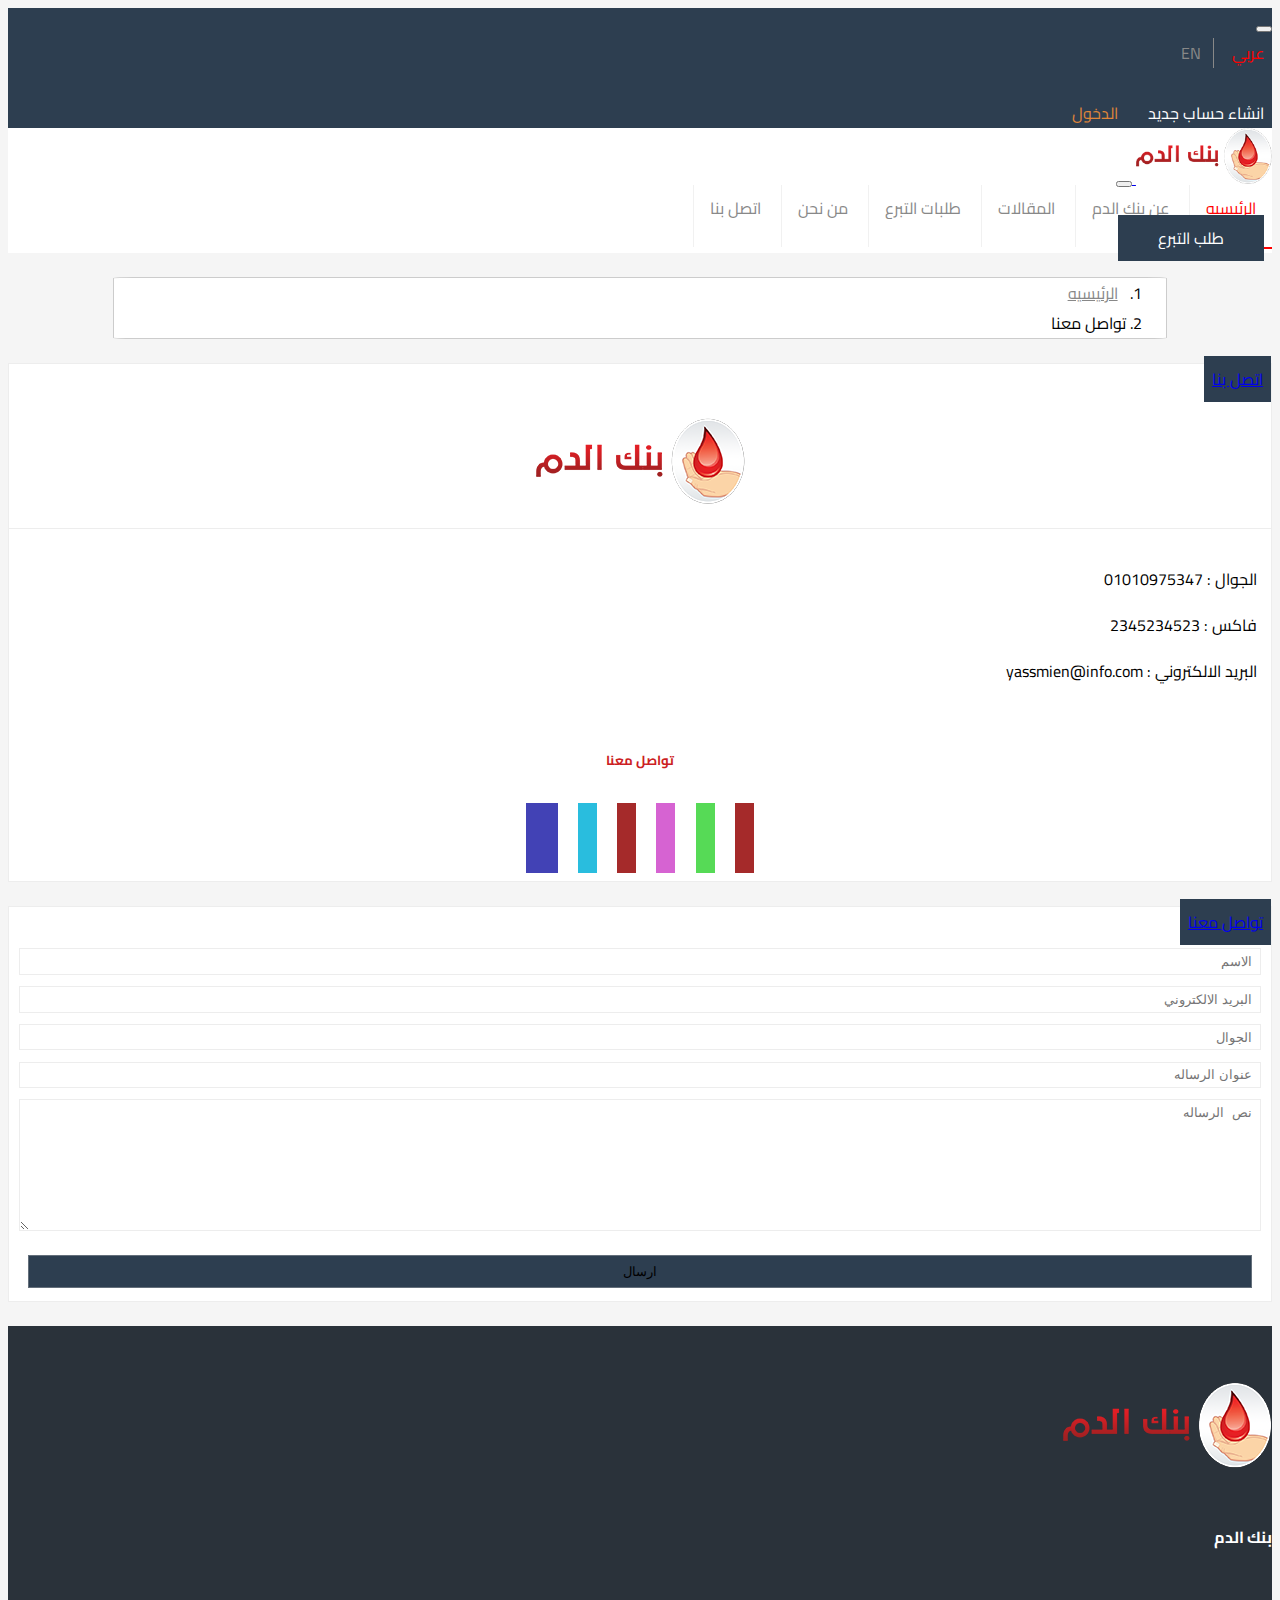
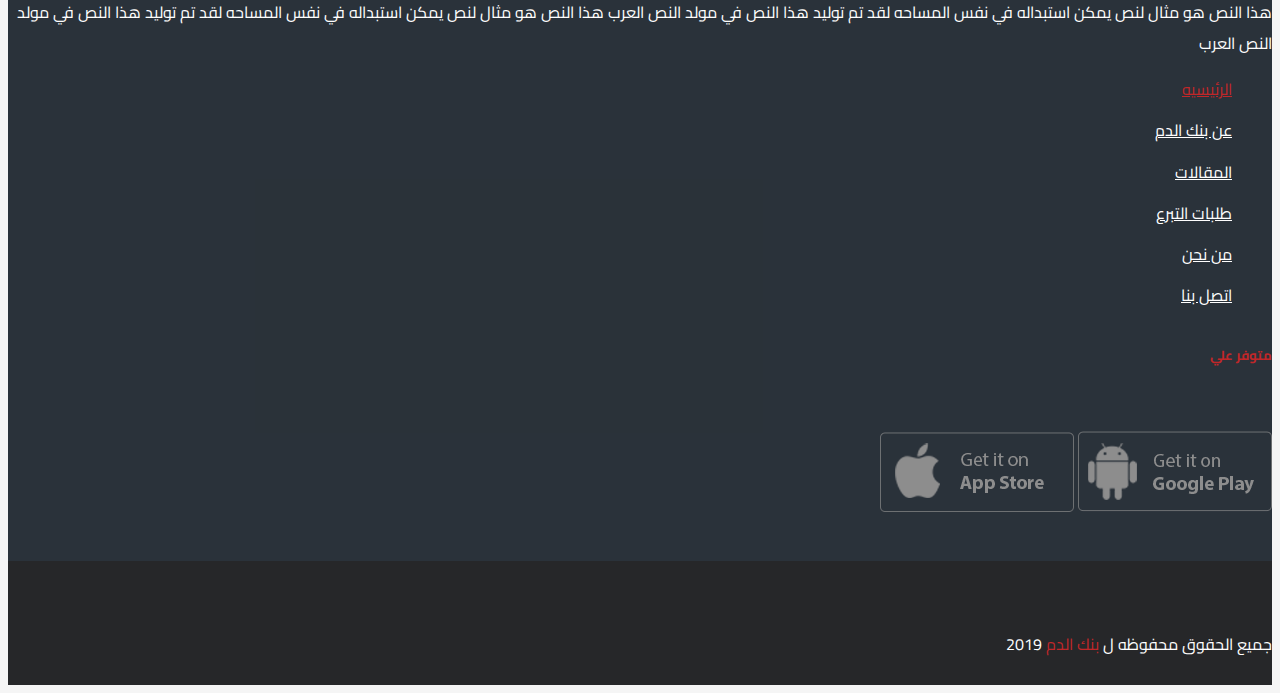
<file: contact-us.html>
<!DOCTYPE html>
    <html>
        <head>
            <title>اتصل بنا </title>
            <meta name="viewport" content="width=device-width, initial-scale=1, shrink-to-fit=no">
            <meta name="description" content="">
            <meta name="author" content="">
            <meta charset="utf-8">
            
            <link rel="stylesheet" href="https://cdn.rtlcss.com/bootstrap/v4.2.1/css/bootstrap.min.css"
         integrity="sha384-vus3nQHTD+5mpDiZ4rkEPlnkcyTP+49BhJ4wJeJunw06ZAp+wzzeBPUXr42fi8If" crossorigin="anonymous">
         <link rel="stylesheet" href="https://use.fontawesome.com/releases/v5.6.3/css/all.css" integrity="sha384-UHRtZLI+pbxtHCWp1t77Bi1L4ZtiqrqD80Kn4Z8NTSRyMA2Fd33n5dQ8lWUE00s/" crossorigin="anonymous">
        
         <link rel="stylesheet" href="css/animate.css">
         <link rel="stylesheet" href="css/owl.carousel.min.css">
         <link rel="stylesheet" href="css/owl.theme.default.css">
         <link rel="stylesheet" href="css/loading.css">
         <link href='https://fonts.googleapis.com/css?family=Cairo' rel='stylesheet'>
         <link rel="stylesheet" href="css/hover-min.css">
          <link rel="stylesheet" href="css/style.css">
          <link rel="stylesheet" href="css/style-pages.css">
          
     </head>
     <body>
        <!-- start navbar -->
            
            <nav class="navbar navbar-expand-md navbar-light bg-light">
                <div class="container">
            <a href="#" class="navbar-brand">
                
            </a>
            <button type="button" class="navbar-toggler" data-toggle="collapse" data-target="#navbarCollapse">
                <span class="navbar-toggler-icon"></span>
            </button>
        
            <div class="collapse navbar-collapse" id="navbarCollapse">
                <div class="navbar-nav">
                    <a href="#" class="nav-item nav-link active">عربي</a>
                    <a href="#" class="nav-item nav-link">EN</a>
                   
                </div>
                <div class="navbar-nav ml-auto icon-nav">
                  <a href="#" class="watts"><i class="fab fa-whatsapp fa-2x"></i></a>
                  <a href="#" class="ins"> <i class="fab fa-instagram fa-2x"></i></a>
                  <a href="#" class="face"><i class="fab fa-facebook-f fa-2x"></i></a>
                  <a href="#" class="twitter"><i class="fab fa-twitter fa-2x"></i></a>
          </div>
                <div class="navbar-nav ml-auto">
                  <a href="new-email.html" class="btn btn-secondary">انشاء حساب جديد</a>
                  <a href="email.html" class="btn btn-primary bt"> الدخول</a>
                        
                </div>
            </div>
        
        </div>
    </nav>
    <nav class="navbar navbar-expand-md navbar-light bg-light nav2">
        <div class="container">
    
        
            <a href="#" class="navbar-brand">
                <img src="imgs/logo.png" height="28" alt="CoolBrand">
            </a>
            <button type="button" class="navbar-toggler" data-toggle="collapse" data-target="#navbarCollapse">
                <span class="navbar-toggler-icon"></span>
            </button>
        
            <div class="collapse navbar-collapse " id="navbarCollapse">
              <div class="navbar-nav navbar-nav2">
                <a href="index.html" class="nav-item nav-link active">الرئيسيه</a>
                <a href="#about" class="nav-item nav-link">عن بنك الدم</a>
                <a href="#articles" class="nav-item nav-link">المقالات</a>
                <a href="donation-requests.html" class="nav-item nav-link">طلبات التبرع</a>
                <a href="about.html" class="nav-item nav-link">من نحن</a>
                <a href="contact-us.html" class="nav-item nav-link">اتصل بنا</a>
            </div>
                <div class="navbar-nav ml-auto">
                    <a href="#" class="btn btn-primary"> طلب التبرع</a>
                </div>
            </div>
        </div>
        </nav>
    <!-- end navbar -->
    <!-- start email -->
        <div class="email">
          <div class="container">
            
                    <nav aria-label="breadcrumb">
                            <ol class="breadcrumb">
                              <li class="breadcrumb-item"><a href="#">الرئيسيه</a></li>
                              <li class="breadcrumb-item active" aria-current="page">تواصل معنا</li>
                            </ol>
                          </nav>
            
          </div>
        </div>

    <!-- end email -->
     <!-- start contact-us -->
     <section class="contact-us">
         <div class="container">
             <div class="row">
                 <div class="col-lg-6">
                     <div class="contact-us-content">
                        <a href="#" class="btn btn-primary bt"> اتصل بنا</a>
                        <img src="imgs/logo.png" height="28" alt="CoolBrand">
                        <div class=contact-para>
                            <p>الجوال : 01010975347</p>
                            <p>فاكس : 2345234523</p>
                            <p>البريد الالكتروني : yassmien@info.com</p>
                        </div>
                        <h5>تواصل معنا</h5>
                        <div class="contact-icons">
                            <a href="#" class="hvr-forward"><i class="fab fa-google-plus-g google"></i></a>
                            <a href="#" class="hvr-forward"> <i class="fab fa-whatsapp whatts "></i></a>
                            <a href="#" class="hvr-forward"><i class="fab fa-instagram insta "></i></a>
                            <a href="#" class="hvr-forward"><i class="fab fa-youtube youtube"></i></a>
                            <a href="#" class="hvr-forward"><i class="fab fa-twitter twitter"></i></a>
                            <a href="#" class="hvr-forward" ><i class="fab fa-facebook-f facebook"></i></a>

                        </div>
                        
                     </div>
                 </div>
                 <div class="col-lg-6">
                    <div class="contact-us-content">
                       <a href="#" class="btn btn-primary bt"> تواصل معنا </a>
                        <form>
                          <input type="text" placeholder="الاسم">
                          <input type="email" placeholder="البريد الالكتروني">
                          <input type="number" placeholder="الجوال">
                          <input type="text" placeholder="عنوان الرساله">
                          <textarea placeholder="نص الرساله"></textarea>
                          <input type="submit" value="ارسال" class="btn btn-primary btt">
                        </form>
                       </div>
                       
                    </div>
                </div>
             </div>
         </div>
     </section>
     <!-- start contact-us -->
    <!-- start footer -->
    <footer>
        <div class="container">
          <div class="row">
            <div class="col-lg-4">
              <div class="footer-content">
                <img src="imgs/logo.png">
                <h4>بنك الدم</h4>
                <p>هذا النص هو مثال لنص يمكن استبداله في نفس المساحه لقد تم توليد هذا النص في مولد النص العرب هذا النص هو مثال لنص يمكن استبداله في نفس المساحه لقد تم توليد هذا النص في مولد النص العرب</p>
              </div>
            </div>
              <div class="col-lg-4">
              <div class="footer-content">
                <ul>
                  <li><a href="#" class="nav-item nav-link active"> الرئيسيه </a></li>
                  <li><a href="#" class="nav-item nav-link">عن بنك الدم</a></li>
                  <li><a href="#" class="nav-item nav-link">المقالات</a></li>
                  <li><a href="#" class="nav-item nav-link">طلبات التبرع</a></li>
                  <li><a href="#" class="nav-item nav-link">من نحن</a></li>
                  <li><a href="#" class="nav-item nav-link">اتصل بنا</a></li>
                  
                </ul>
                </div>
              </div>
                <div class="col-lg-4">
                <div class="footer-content">
                    <h5>متوفر علي</h5>
                    <img src="imgs/google1.png" class="app">
                    <img src="imgs/ios1.png" class="app">
                    
                  </div>
                </div>
          </div>
        </div>
      </footer>
      <div class="footer2">
          <div class="container">
            <div class="row">
              
                <div class="col-lg-4">
                <div class="footer-content">
                  <a href="#" class="watts hvr-float"><i class="fab fa-whatsapp fa-2x"></i></a>
                  <a href="#" class="ins hvr-float"> <i class="fab fa-instagram fa-2x"></i></a>
                  <a href="#" class="face hvr-float"><i class="fab fa-facebook-f fa-2x"></i></a>
                  <a href="#" class="twitter hvr-float"><i class="fab fa-twitter fa-2x"></i></a>
                  </div>
                </div>
                  <div class="col-lg-4">
                  <div class="footer-content">
                     <p>جميع الحقوق محفوظه ل <span> بنك الدم</span> 2019</p>
                  </div>
                  </div>
            </div>
          </div>
        </div>
        

<!-- end footer -->
        <script src="https://code.jquery.com/jquery-3.3.1.slim.min.js" integrity="sha384-q8i/X+965DzO0rT7abK41JStQIAqVgRVzpbzo5smXKp4YfRvH+8abtTE1Pi6jizo" crossorigin="anonymous"></script>
        <script src="https://cdnjs.cloudflare.com/ajax/libs/popper.js/1.14.7/umd/popper.min.js" integrity="sha384-UO2eT0CpHqdSJQ6hJty5KVphtPhzWj9WO1clHTMGa3JDZwrnQq4sF86dIHNDz0W1" crossorigin="anonymous"></script>
        <script src="https://stackpath.bootstrapcdn.com/bootstrap/4.3.1/js/bootstrap.min.js" integrity="sha384-JjSmVgyd0p3pXB1rRibZUAYoIIy6OrQ6VrjIEaFf/nJGzIxFDsf4x0xIM+B07jRM" crossorigin="anonymous"></script>
     </body>
</html>
</file>
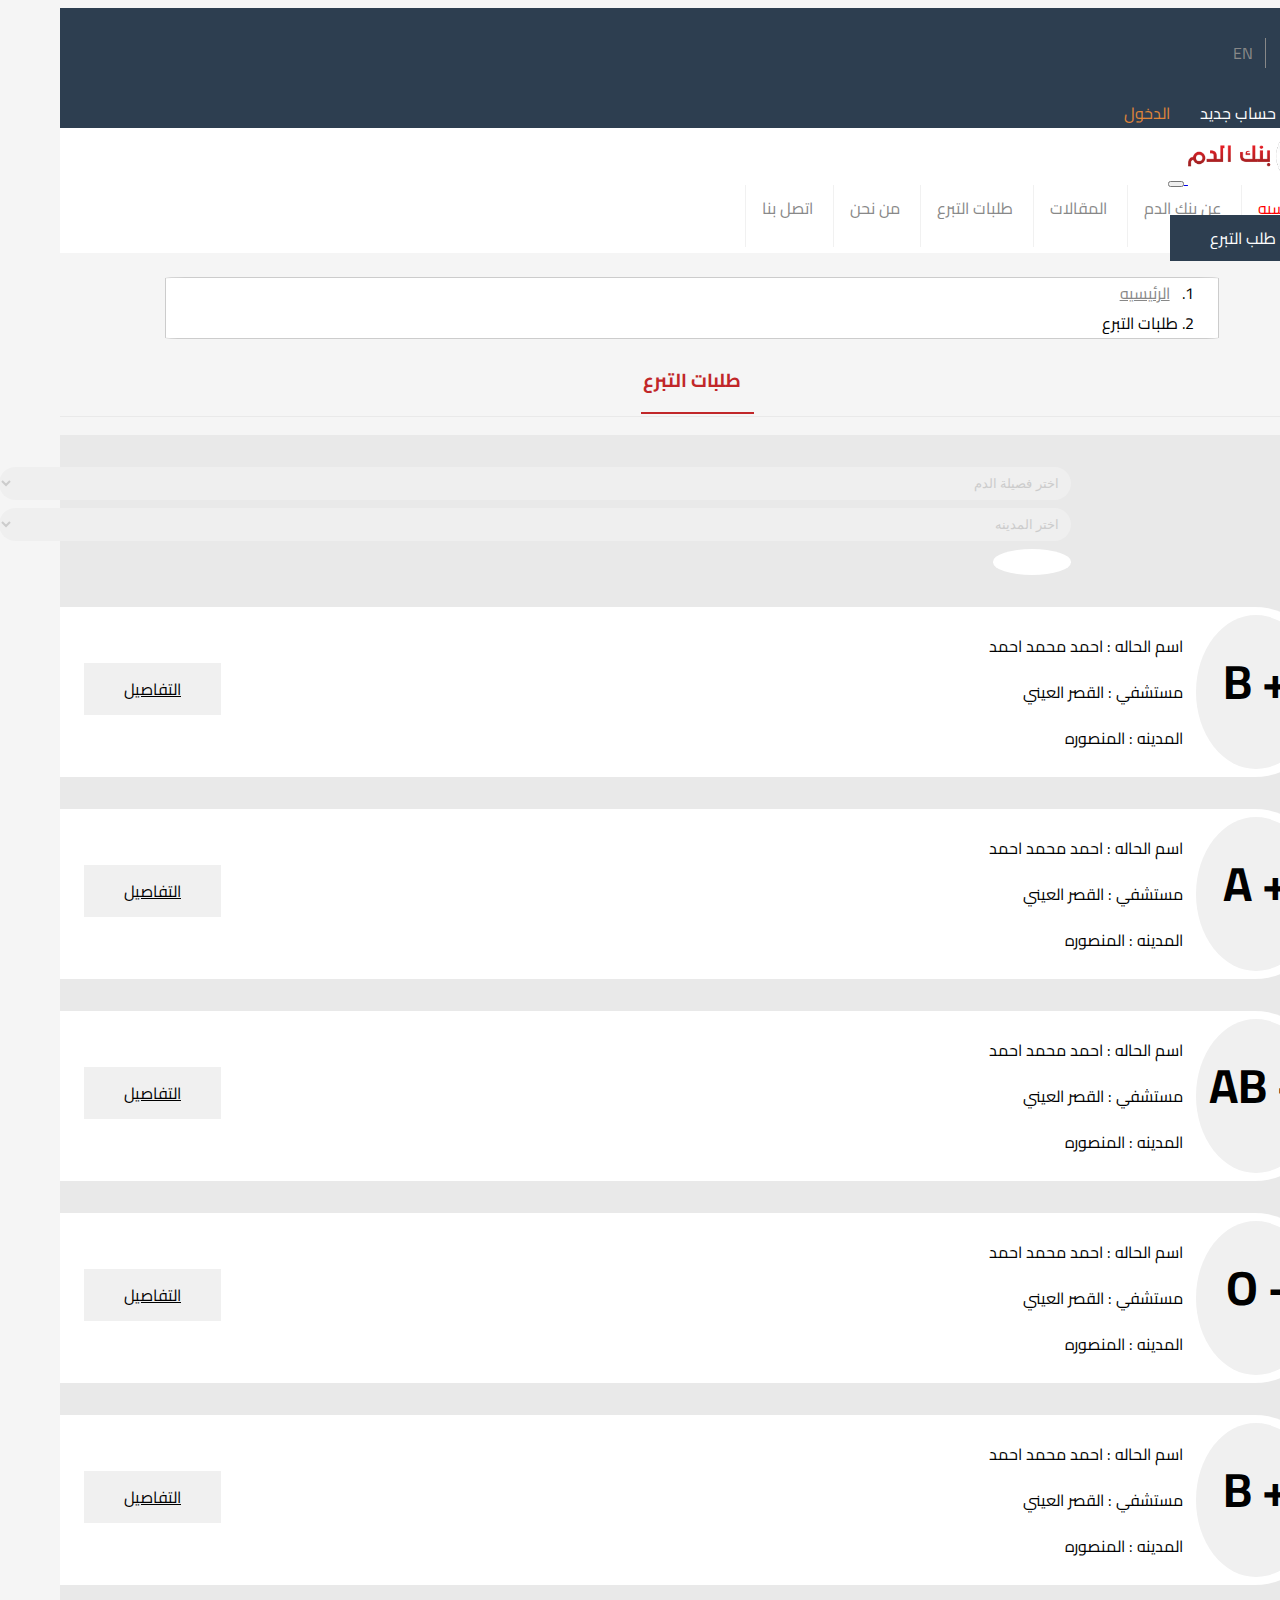
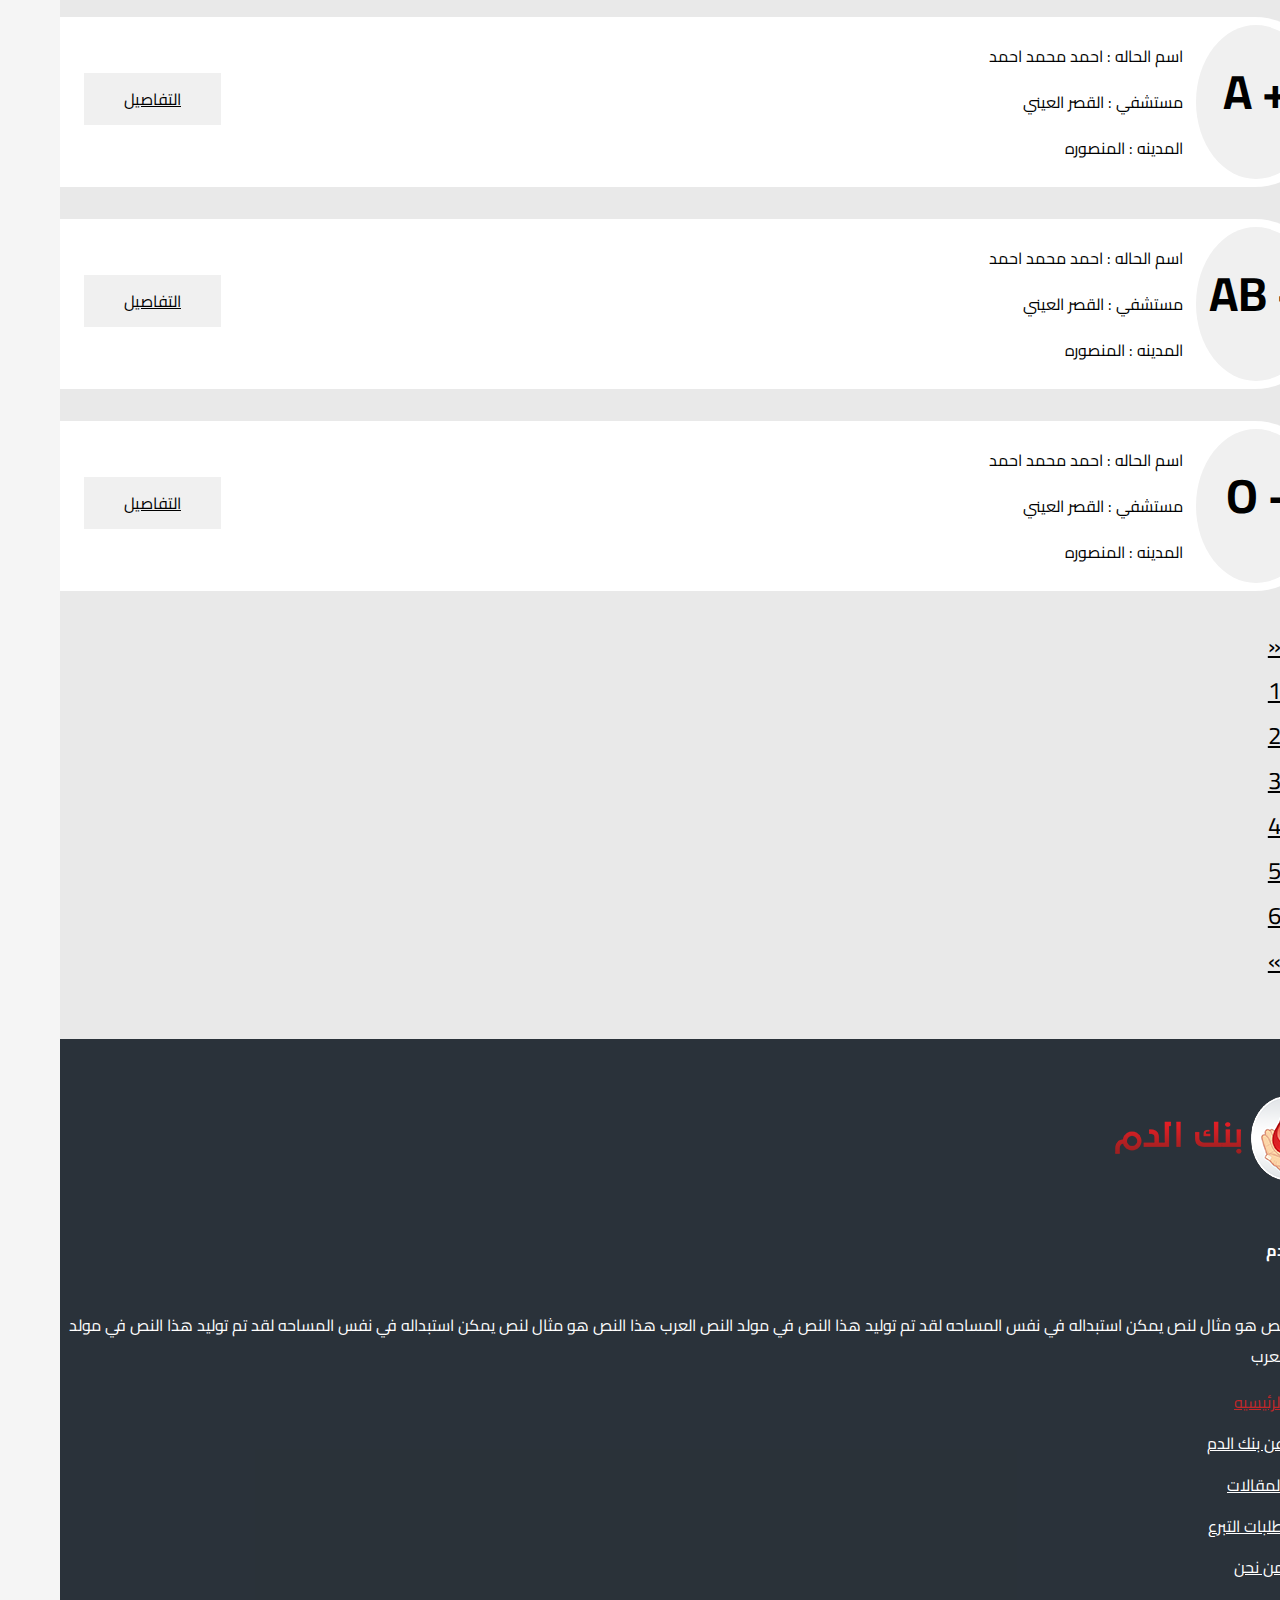
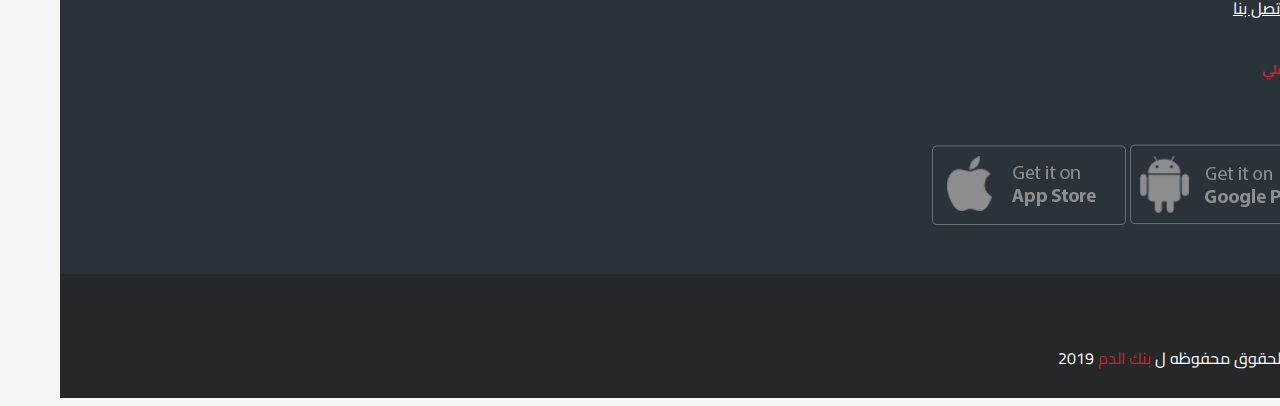
<file: donation-requests.html>
<!DOCTYPE html>
    <html>
        <head>
            <title>طلبات التبرع </title>
            <meta name="viewport" content="width=device-width, initial-scale=1, shrink-to-fit=no">
            <meta name="description" content="">
            <meta name="author" content="">
            <meta charset="utf-8">
            
            <link rel="stylesheet" href="https://cdn.rtlcss.com/bootstrap/v4.2.1/css/bootstrap.min.css"
         integrity="sha384-vus3nQHTD+5mpDiZ4rkEPlnkcyTP+49BhJ4wJeJunw06ZAp+wzzeBPUXr42fi8If" crossorigin="anonymous">
         <link rel="stylesheet" href="https://use.fontawesome.com/releases/v5.6.3/css/all.css" integrity="sha384-UHRtZLI+pbxtHCWp1t77Bi1L4ZtiqrqD80Kn4Z8NTSRyMA2Fd33n5dQ8lWUE00s/" crossorigin="anonymous">
        
         <link rel="stylesheet" href="css/animate.css">
         <link rel="stylesheet" href="css/owl.carousel.min.css">
         <link rel="stylesheet" href="css/owl.theme.default.css">
         <link rel="stylesheet" href="css/loading.css">
         <link href='https://fonts.googleapis.com/css?family=Cairo' rel='stylesheet'>
         <link rel="stylesheet" href="css/hover-min.css">
          <link rel="stylesheet" href="css/style.css">
          <link rel="stylesheet" href="css/style-pages.css">
          
     </head>
     <body>
        <!-- start navbar -->
            
            <nav class="navbar navbar-expand-md navbar-light bg-light">
                <div class="container">
            <a href="#" class="navbar-brand">
                
            </a>
            <button type="button" class="navbar-toggler" data-toggle="collapse" data-target="#navbarCollapse">
                <span class="navbar-toggler-icon"></span>
            </button>
        
            <div class="collapse navbar-collapse" id="navbarCollapse">
                <div class="navbar-nav">
                    <a href="#" class="nav-item nav-link active">عربي</a>
                    <a href="#" class="nav-item nav-link">EN</a>
                   
                </div>
                <div class="navbar-nav ml-auto icon-nav">
                  <a href="#" class="watts"><i class="fab fa-whatsapp fa-2x"></i></a>
                  <a href="#" class="ins"> <i class="fab fa-instagram fa-2x"></i></a>
                  <a href="#" class="face"><i class="fab fa-facebook-f fa-2x"></i></a>
                  <a href="#" class="twitter"><i class="fab fa-twitter fa-2x"></i></a>
          </div>
                <div class="navbar-nav ml-auto">
                  <a href="new-email.html" class="btn btn-secondary">انشاء حساب جديد</a>
                  <a href="email.html" class="btn btn-primary bt"> الدخول</a>
                        
                </div>
            </div>
        
        </div>
    </nav>
    <nav class="navbar navbar-expand-md navbar-light bg-light nav2">
        <div class="container">
    
        
            <a href="#" class="navbar-brand">
                <img src="imgs/logo.png" height="28" alt="CoolBrand">
            </a>
            <button type="button" class="navbar-toggler" data-toggle="collapse" data-target="#navbarCollapse">
                <span class="navbar-toggler-icon"></span>
            </button>
        
            <div class="collapse navbar-collapse " id="navbarCollapse">
              <div class="navbar-nav navbar-nav2">
                <a href="index.html" class="nav-item nav-link active">الرئيسيه</a>
                <a href="#about" class="nav-item nav-link">عن بنك الدم</a>
                <a href="#articles" class="nav-item nav-link">المقالات</a>
                <a href="donation-requests.html" class="nav-item nav-link">طلبات التبرع</a>
                <a href="about.html" class="nav-item nav-link">من نحن</a>
                <a href="contact-us.html" class="nav-item nav-link">اتصل بنا</a>
            </div>
                <div class="navbar-nav ml-auto">
                    <a href="#" class="btn btn-primary"> طلب التبرع</a>
                </div>
            </div>
        </div>
        </nav>
    <!-- end navbar -->
    <!-- start email -->
        <div class="email">
          <div class="container">
            
                    <nav aria-label="breadcrumb">
                            <ol class="breadcrumb">
                              <li class="breadcrumb-item"><a href="#">الرئيسيه</a></li>
                              <li class="breadcrumb-item active" aria-current="page">طلبات التبرع  </li>
                            </ol>
                          </nav>
            
          </div>
        </div>
    <!-- end email -->
    <!-- start Donation requests-->
    <div class="head-text">
        <h3>طلبات التبرع</h3>
    </div>
      <section class="donation-requests">
        <div class="container">
          
          <div class="donation-requests-content">
            <div class="row">
                
              <div class="col-lg-4">
                <select>
                  <option>اختر فصيلة الدم</option>
                  <option>B+</option>
                  <option>A+</option>
                  <option>AB+</option>
                  <option>O-</option>
                </select>
               
                
              </div>
              <div class="col-lg-4">
                <select>
                  <option>اختر المدينه</option>
                  <option>المنصوره</option>
                  <option>القاهره</option>
                  <option>دمياط</option>
                  <option>اسكندريه</option>
                </select>
              </div>
              <div class="col-lg-4">
                <div class="icon-search">
                  <i class="fas fa-search"></i>
                </div>
              </div>


            </div>
          </div>
          <div class="donation">
            <div class="blod-name">+ B</div>
            <div class="blod-details">
                <p>اسم الحاله : احمد محمد احمد</p>
              <p>مستشفي : القصر العيني</p>
              <p>المدينه : المنصوره</p>
            </div>
            <a href="inside-order.html" class="btn btn-primary">التفاصيل</a>
          </div>
          <div class="donation">
              <div class="blod-name">+ A</div>
              <div class="blod-details">
                  <p>اسم الحاله : احمد محمد احمد</p>
                <p>مستشفي : القصر العيني</p>
                <p>المدينه : المنصوره</p>
              </div>
              <a href="inside-order.html" class="btn btn-primary">التفاصيل</a>
            </div>
            <div class="donation">
                <div class="blod-name"> + AB</div>
                <div class="blod-details">
                    <p>اسم الحاله : احمد محمد احمد</p>
                  <p>مستشفي : القصر العيني</p>
                  <p>المدينه : المنصوره</p>
                </div>
                <a href="inside-order.html" class="btn btn-primary">التفاصيل</a>
            </div>
                <div class="donation">
                    <div class="blod-name">- O</div>
                    <div class="blod-details">
                        <p>اسم الحاله : احمد محمد احمد</p>
                      <p>مستشفي : القصر العيني</p>
                      <p>المدينه : المنصوره</p>
                    </div>
                    <a href="inside-order.html" class="btn btn-primary">التفاصيل</a>
                  </div>
                
              
              <div class="donation">
                <div class="blod-name">+ B</div>
                <div class="blod-details">
                    <p>اسم الحاله : احمد محمد احمد</p>
                  <p>مستشفي : القصر العيني</p>
                  <p>المدينه : المنصوره</p>
                </div>
                <a  href="inside-order.html"class="btn btn-primary">التفاصيل</a>
              </div>
              <div class="donation">
                  <div class="blod-name">+ A</div>
                  <div class="blod-details">
                      <p>اسم الحاله : احمد محمد احمد</p>
                    <p>مستشفي : القصر العيني</p>
                    <p>المدينه : المنصوره</p>
                  </div>
                  <a href="inside-order.html" class="btn btn-primary">التفاصيل</a>
                </div>
                <div class="donation">
                    <div class="blod-name"> + AB</div>
                    <div class="blod-details">
                        <p>اسم الحاله : احمد محمد احمد</p>
                      <p>مستشفي : القصر العيني</p>
                      <p>المدينه : المنصوره</p>
                    </div>
                    <a href="inside-order.html" class="btn btn-primary">التفاصيل</a>
                </div>
                    <div class="donation">
                        <div class="blod-name">- O</div>
                        <div class="blod-details">
                            <p>اسم الحاله : احمد محمد احمد</p>
                          <p>مستشفي : القصر العيني</p>
                          <p>المدينه : المنصوره</p>
                        </div>
                        <a href="inside-order.html" class="btn btn-primary">التفاصيل</a>
                      </div>
                    
                  <!-- start navigation -->
                  <div class="nave">
                    <nav aria-label="Page navigation example">
                          <ul class="pagination">
                            <li class="page-item">
                              <a class="page-link" href="#" aria-label="Previous">
                                <span aria-hidden="true">&laquo;</span>
                              </a>
                            </li>
                            <li class="page-item"><a class="page-link" href="#">1</a></li>
                            <li class="page-item"><a class="page-link" href="#">2</a></li>
                            <li class="page-item"><a class="page-link" href="#">3</a></li>
                            <li class="page-item"><a class="page-link" href="#">4</a></li>
                            <li class="page-item"><a class="page-link" href="#">5</a></li>
                            <li class="page-item"><a class="page-link" href="#">6</a></li>
                            <li class="page-item">
                              <a class="page-link" href="#" aria-label="Next">
                                <span aria-hidden="true">&raquo;</span>
                              </a>
                            </li>
                          </ul>
                      </nav>
                  </div>
                 <!-- end navigation -->
            
        </div>
        
      </section>
  <!-- end Donation requests-->
<!-- start footer -->
        <footer>
            <div class="container">
              <div class="row">
                <div class="col-lg-4">
                  <div class="footer-content">
                    <img src="imgs/logo.png">
                    <h4>بنك الدم</h4>
                    <p>هذا النص هو مثال لنص يمكن استبداله في نفس المساحه لقد تم توليد هذا النص في مولد النص العرب هذا النص هو مثال لنص يمكن استبداله في نفس المساحه لقد تم توليد هذا النص في مولد النص العرب</p>
                  </div>
                </div>
                  <div class="col-lg-4">
                  <div class="footer-content">
                    <ul>
                      <li><a href="#" class="nav-item nav-link active"> الرئيسيه </a></li>
                      <li><a href="#" class="nav-item nav-link">عن بنك الدم</a></li>
                      <li><a href="#" class="nav-item nav-link">المقالات</a></li>
                      <li><a href="#" class="nav-item nav-link">طلبات التبرع</a></li>
                      <li><a href="#" class="nav-item nav-link">من نحن</a></li>
                      <li><a href="#" class="nav-item nav-link">اتصل بنا</a></li>
                      
                    </ul>
                    </div>
                  </div>
                    <div class="col-lg-4">
                    <div class="footer-content">
                        <h5>متوفر علي</h5>
                        <img src="imgs/google1.png" class="app">
                        <img src="imgs/ios1.png" class="app">
                        
                      </div>
                    </div>
              </div>
            </div>
          </footer>
          <div class="footer2">
              <div class="container">
                <div class="row">
                  
                    <div class="col-lg-4">
                    <div class="footer-content">
                      <a href="#" class="watts hvr-float"><i class="fab fa-whatsapp fa-2x"></i></a>
                      <a href="#" class="ins hvr-float"> <i class="fab fa-instagram fa-2x"></i></a>
                      <a href="#" class="face hvr-float"><i class="fab fa-facebook-f fa-2x"></i></a>
                      <a href="#" class="twitter hvr-float"><i class="fab fa-twitter fa-2x"></i></a>
                      </div>
                    </div>
                      <div class="col-lg-4">
                      <div class="footer-content">
                         <p>جميع الحقوق محفوظه ل <span> بنك الدم</span> 2019</p>
                      </div>
                      </div>
                </div>
              </div>
            </div>
            
    
    <!-- end footer -->
            <script src="https://code.jquery.com/jquery-3.3.1.slim.min.js" integrity="sha384-q8i/X+965DzO0rT7abK41JStQIAqVgRVzpbzo5smXKp4YfRvH+8abtTE1Pi6jizo" crossorigin="anonymous"></script>
            <script src="https://cdnjs.cloudflare.com/ajax/libs/popper.js/1.14.7/umd/popper.min.js" integrity="sha384-UO2eT0CpHqdSJQ6hJty5KVphtPhzWj9WO1clHTMGa3JDZwrnQq4sF86dIHNDz0W1" crossorigin="anonymous"></script>
            <script src="https://stackpath.bootstrapcdn.com/bootstrap/4.3.1/js/bootstrap.min.js" integrity="sha384-JjSmVgyd0p3pXB1rRibZUAYoIIy6OrQ6VrjIEaFf/nJGzIxFDsf4x0xIM+B07jRM" crossorigin="anonymous"></script>
         </body>
    </html>
</file>
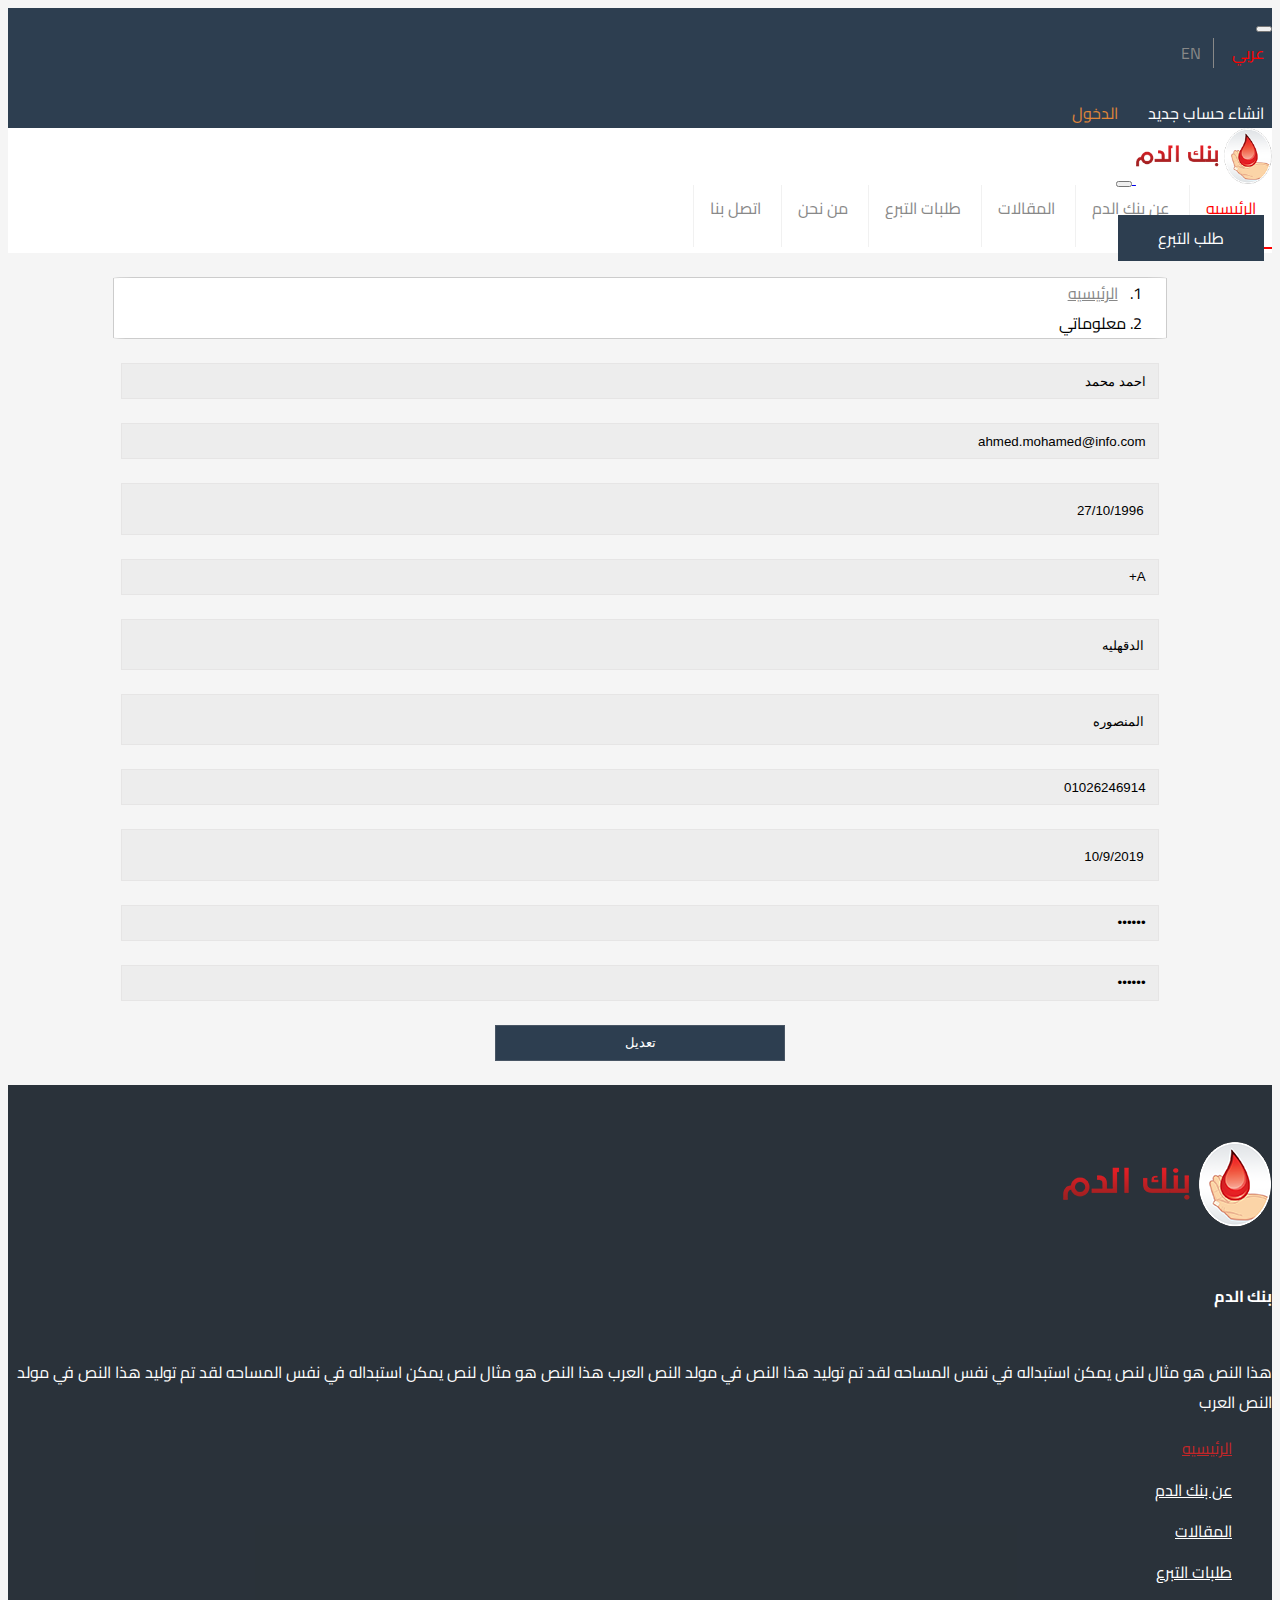
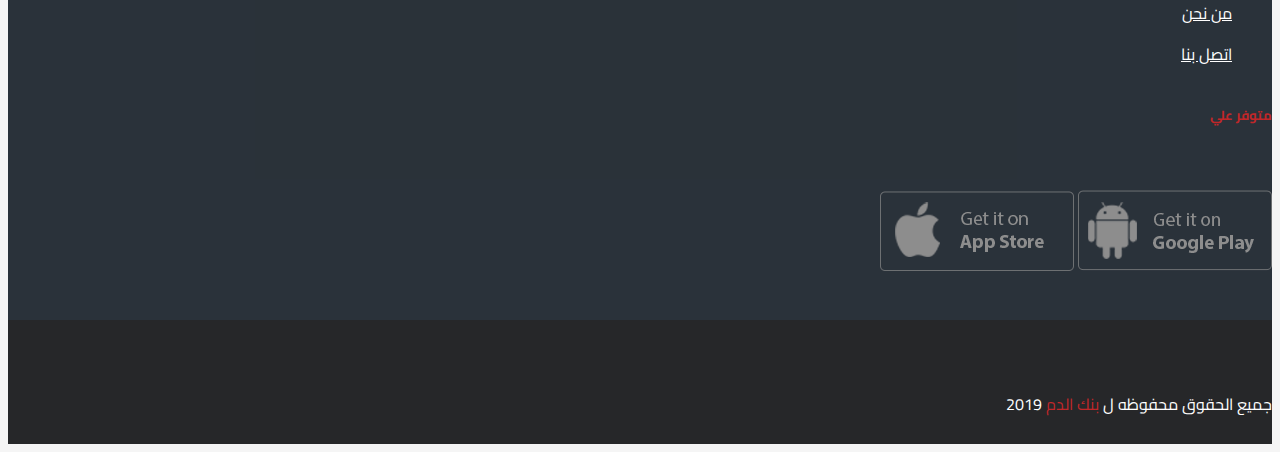
<file: edit-information.html>
<!DOCTYPE html>
    <html>
        <head>
            <title>تعديل معلوماتي</title>
            <meta name="viewport" content="width=device-width, initial-scale=1, shrink-to-fit=no">
            <meta name="description" content="">
            <meta name="author" content="">
            <meta charset="utf-8">
            
            <link rel="stylesheet" href="https://cdn.rtlcss.com/bootstrap/v4.2.1/css/bootstrap.min.css"
         integrity="sha384-vus3nQHTD+5mpDiZ4rkEPlnkcyTP+49BhJ4wJeJunw06ZAp+wzzeBPUXr42fi8If" crossorigin="anonymous">
         <link rel="stylesheet" href="https://use.fontawesome.com/releases/v5.6.3/css/all.css" integrity="sha384-UHRtZLI+pbxtHCWp1t77Bi1L4ZtiqrqD80Kn4Z8NTSRyMA2Fd33n5dQ8lWUE00s/" crossorigin="anonymous">
        
         <link rel="stylesheet" href="css/animate.css">
         <link rel="stylesheet" href="css/owl.carousel.min.css">
         <link rel="stylesheet" href="css/owl.theme.default.css">
         <link rel="stylesheet" href="css/loading.css">
         <link href='https://fonts.googleapis.com/css?family=Cairo' rel='stylesheet'>
         <link rel="stylesheet" href="css/hover-min.css">
          <link rel="stylesheet" href="css/style.css">
          <link rel="stylesheet" href="css/style-pages.css">
          
     </head>
     <body>
    <!-- start navbar -->
        
        <nav class="navbar navbar-expand-md navbar-light bg-light">
            <div class="container">
        <a href="#" class="navbar-brand">
            
        </a>
        <button type="button" class="navbar-toggler" data-toggle="collapse" data-target="#navbarCollapse">
            <span class="navbar-toggler-icon"></span>
        </button>
    
        <div class="collapse navbar-collapse" id="navbarCollapse">
            <div class="navbar-nav">
                <a href="#" class="nav-item nav-link active">عربي</a>
                <a href="#" class="nav-item nav-link">EN</a>
               
            </div>
            <div class="navbar-nav ml-auto icon-nav">
              <a href="#" class="watts"><i class="fab fa-whatsapp fa-2x"></i></a>
              <a href="#" class="ins"> <i class="fab fa-instagram fa-2x"></i></a>
              <a href="#" class="face"><i class="fab fa-facebook-f fa-2x"></i></a>
              <a href="#" class="twitter"><i class="fab fa-twitter fa-2x"></i></a>
      </div>
            <div class="navbar-nav ml-auto">
              <a href="new-email.html" class="btn btn-secondary">انشاء حساب جديد</a>
              <a href="email.html" class="btn btn-primary bt"> الدخول</a>
                    
            </div>
        </div>
    
    </div>
</nav>
<nav class="navbar navbar-expand-md navbar-light bg-light nav2">
    <div class="container">

    
        <a href="#" class="navbar-brand">
            <img src="imgs/logo.png" height="28" alt="CoolBrand">
        </a>
        <button type="button" class="navbar-toggler" data-toggle="collapse" data-target="#navbarCollapse">
            <span class="navbar-toggler-icon"></span>
        </button>
    
        <div class="collapse navbar-collapse " id="navbarCollapse">
          <div class="navbar-nav navbar-nav2">
            <a href="index.html" class="nav-item nav-link active">الرئيسيه</a>
            <a href="#about" class="nav-item nav-link">عن بنك الدم</a>
            <a href="#articles" class="nav-item nav-link">المقالات</a>
            <a href="donation-requests.html" class="nav-item nav-link">طلبات التبرع</a>
            <a href="about.html" class="nav-item nav-link">من نحن</a>
            <a href="contact-us.html" class="nav-item nav-link">اتصل بنا</a>
        </div>
            <div class="navbar-nav ml-auto">
                <a href="#" class="btn btn-primary"> طلب التبرع</a>
            </div>
        </div>
    </div>
    </nav>
<!-- end navbar -->
<!-- start email -->
    <div class="email">
      <div class="container">
        
                <nav aria-label="breadcrumb">
                        <ol class="breadcrumb">
                          <li class="breadcrumb-item"><a href="#">الرئيسيه</a></li>
                          <li class="breadcrumb-item active" aria-current="page">معلوماتي</li>
                        </ol>
                      </nav>
        
      </div>
    </div>
    <div class="email">
        <div class="container">
          <div class="email-content">
            <form> 
              <input type="text" placeholder="الاسم" class="middle" value="احمد محمد"> 
              <input type="email" placeholder="الايميل" class="middle" value="ahmed.mohamed@info.com">
              <div class="middle">
                <input type="datetime" placeholder="تاريخ الميلاد" class="date" value="27/10/1996"><i class="fas fa-calendar-alt"></i>
              </div>
              
              <input type="text" placeholder="فصيلة الدم" class="middle" value="A+">
              <div class="middle">
                <input type="text" placeholder="المدينه" class="date" value="الدقهليه"><i class="fas fa-chevron-down"></i>
              </div>
              <div class="middle">
                <input type="text" placeholder="المدينه" class="date" value="المنصوره"><i class="fas fa-chevron-down"></i>
              </div>
              <input type="text" placeholder="رقم الهاتف" class="middle" value="01026246914">
              <div class="middle">
                <input type="datetime" placeholder="تاريخ الميلاد" class="date" value="10/9/2019"><i class="fas fa-calendar-alt"></i>
              </div>
              <input type="password" placeholder="كلمة المرور" class="middle" value="012345">
              <input type="password" placeholder="تأكيد كلمة المرور" class="middle" value="012345"> 
              <input type="submit" value="تعديل" class="middle edit" >

            </form>
          </div>
        </div>
      </div>
<!-- end email -->
<!-- start footer -->
    <footer>
        <div class="container">
          <div class="row">
            <div class="col-lg-4">
              <div class="footer-content">
                <img src="imgs/logo.png">
                <h4>بنك الدم</h4>
                <p>هذا النص هو مثال لنص يمكن استبداله في نفس المساحه لقد تم توليد هذا النص في مولد النص العرب هذا النص هو مثال لنص يمكن استبداله في نفس المساحه لقد تم توليد هذا النص في مولد النص العرب</p>
              </div>
            </div>
              <div class="col-lg-4">
              <div class="footer-content">
                <ul>
                  <li><a href="#" class="nav-item nav-link active"> الرئيسيه </a></li>
                  <li><a href="#" class="nav-item nav-link">عن بنك الدم</a></li>
                  <li><a href="#" class="nav-item nav-link">المقالات</a></li>
                  <li><a href="#" class="nav-item nav-link">طلبات التبرع</a></li>
                  <li><a href="#" class="nav-item nav-link">من نحن</a></li>
                  <li><a href="#" class="nav-item nav-link">اتصل بنا</a></li>
                  
                </ul>
                </div>
              </div>
                <div class="col-lg-4">
                <div class="footer-content">
                    <h5>متوفر علي</h5>
                    <img src="imgs/google1.png" class="app">
                    <img src="imgs/ios1.png" class="app">
                    
                  </div>
                </div>
          </div>
        </div>
      </footer>
      <div class="footer2">
          <div class="container">
            <div class="row">
              
                <div class="col-lg-4">
                <div class="footer-content">
                  <a href="#" class="watts hvr-float"><i class="fab fa-whatsapp fa-2x"></i></a>
                  <a href="#" class="ins hvr-float"> <i class="fab fa-instagram fa-2x"></i></a>
                  <a href="#" class="face hvr-float"><i class="fab fa-facebook-f fa-2x"></i></a>
                  <a href="#" class="twitter hvr-float"><i class="fab fa-twitter fa-2x"></i></a>
                  </div>
                </div>
                  <div class="col-lg-4">
                  <div class="footer-content">
                     <p>جميع الحقوق محفوظه ل <span> بنك الدم</span> 2019</p>
                  </div>
                  </div>
            </div>
          </div>
        </div>
        

<!-- end footer -->
        <script src="https://code.jquery.com/jquery-3.3.1.slim.min.js" integrity="sha384-q8i/X+965DzO0rT7abK41JStQIAqVgRVzpbzo5smXKp4YfRvH+8abtTE1Pi6jizo" crossorigin="anonymous"></script>
        <script src="https://cdnjs.cloudflare.com/ajax/libs/popper.js/1.14.7/umd/popper.min.js" integrity="sha384-UO2eT0CpHqdSJQ6hJty5KVphtPhzWj9WO1clHTMGa3JDZwrnQq4sF86dIHNDz0W1" crossorigin="anonymous"></script>
        <script src="https://stackpath.bootstrapcdn.com/bootstrap/4.3.1/js/bootstrap.min.js" integrity="sha384-JjSmVgyd0p3pXB1rRibZUAYoIIy6OrQ6VrjIEaFf/nJGzIxFDsf4x0xIM+B07jRM" crossorigin="anonymous"></script>
     </body>
</html>
</file>
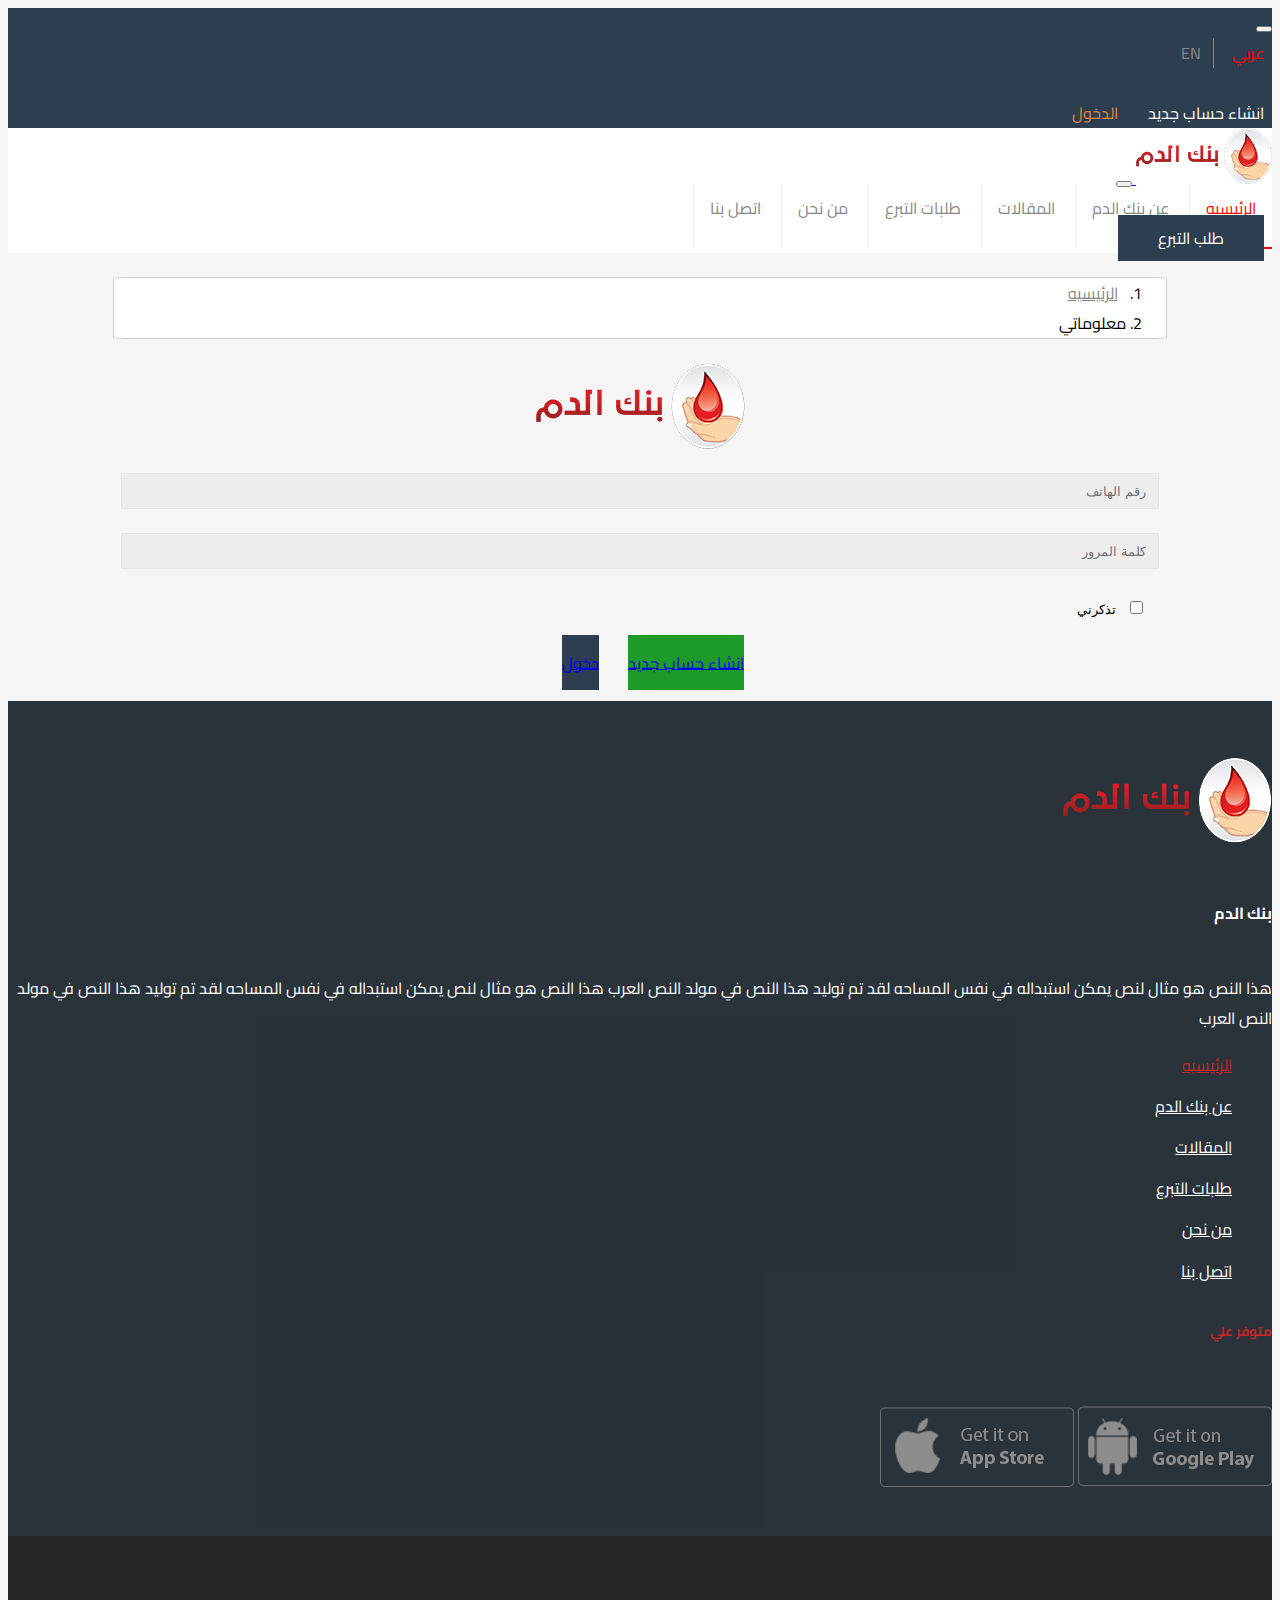
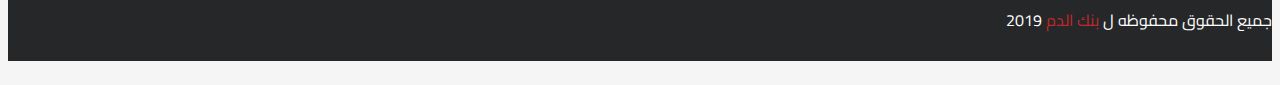
<file: email.html>
<!DOCTYPE html>
    <html>
        <head>
            <title>الدخول</title>
            <meta name="viewport" content="width=device-width, initial-scale=1, shrink-to-fit=no">
            <meta name="description" content="">
            <meta name="author" content="">
            <meta charset="utf-8">
            
            <link rel="stylesheet" href="https://cdn.rtlcss.com/bootstrap/v4.2.1/css/bootstrap.min.css"
         integrity="sha384-vus3nQHTD+5mpDiZ4rkEPlnkcyTP+49BhJ4wJeJunw06ZAp+wzzeBPUXr42fi8If" crossorigin="anonymous">
         <link rel="stylesheet" href="https://use.fontawesome.com/releases/v5.6.3/css/all.css" integrity="sha384-UHRtZLI+pbxtHCWp1t77Bi1L4ZtiqrqD80Kn4Z8NTSRyMA2Fd33n5dQ8lWUE00s/" crossorigin="anonymous">
        
         <link rel="stylesheet" href="css/animate.css">
         <link rel="stylesheet" href="css/owl.carousel.min.css">
         <link rel="stylesheet" href="css/owl.theme.default.css">
         <link rel="stylesheet" href="css/loading.css">
         <link href='https://fonts.googleapis.com/css?family=Cairo' rel='stylesheet'>
         <link rel="stylesheet" href="css/hover-min.css">
          <link rel="stylesheet" href="css/style.css">
          <link rel="stylesheet" href="css/style-pages.css">
          
     </head>
     <body>
    <!-- start navbar -->
        
        <nav class="navbar navbar-expand-md navbar-light bg-light">
            <div class="container">
        <a href="#" class="navbar-brand">
            
        </a>
        <button type="button" class="navbar-toggler" data-toggle="collapse" data-target="#navbarCollapse">
            <span class="navbar-toggler-icon"></span>
        </button>
    
        <div class="collapse navbar-collapse" id="navbarCollapse">
            <div class="navbar-nav">
                <a href="#" class="nav-item nav-link active">عربي</a>
                <a href="#" class="nav-item nav-link">EN</a>
               
            </div>
            <div class="navbar-nav ml-auto icon-nav">
              <a href="#" class="watts"><i class="fab fa-whatsapp fa-2x"></i></a>
              <a href="#" class="ins"> <i class="fab fa-instagram fa-2x"></i></a>
              <a href="#" class="face"><i class="fab fa-facebook-f fa-2x"></i></a>
              <a href="#" class="twitter"><i class="fab fa-twitter fa-2x"></i></a>
            </div>
            <div class="navbar-nav ml-auto">
              <a href="new-email.html" class="btn btn-secondary">انشاء حساب جديد</a>
              <a href="email.html" class="btn btn-primary bt"> الدخول</a>
                    
            </div>
        </div>
    
    </div>
</nav>
<nav class="navbar navbar-expand-md navbar-light bg-light nav2">
    <div class="container">

    
        <a href="#" class="navbar-brand">
            <img src="imgs/logo.png" height="28" alt="CoolBrand">
        </a>
        <button type="button" class="navbar-toggler" data-toggle="collapse" data-target="#navbarCollapse">
            <span class="navbar-toggler-icon"></span>
        </button>
    
        <div class="collapse navbar-collapse " id="navbarCollapse">
            <div class="navbar-nav">
              <a href="index.html" class="nav-item nav-link active">الرئيسيه</a>
              <a href="#about" class="nav-item nav-link">عن بنك الدم</a>
              <a href="#articles" class="nav-item nav-link">المقالات</a>
              <a href="donation-requests.html" class="nav-item nav-link">طلبات التبرع</a>
              <a href="about.html" class="nav-item nav-link">من نحن</a>
              <a href="contact-us.html" class="nav-item nav-link">اتصل بنا</a>
            </div>
            <div class="navbar-nav ml-auto">
                <a href="#" class="btn btn-primary"> طلب التبرع</a>
            </div>
        </div>
    </div>
    </nav>
<!-- end navbar -->
<!-- start email -->
    <div class="email">
      <div class="container">
        <nav aria-label="breadcrumb">
          <ol class="breadcrumb">
            <li class="breadcrumb-item"><a href="#">الرئيسيه</a></li>
            <li class="breadcrumb-item active" aria-current="page">معلوماتي</li>
          </ol>
        </nav>
    </div>
    <div class="email">
        <div class="container">
          <div class="email-content em2">
                <img src="imgs/logo.png">
            <form> 
                    
              <input type="text" placeholder="رقم الهاتف" class="middle">
              <input type="password" placeholder="كلمة المرور" class="middle">
              <div class="summ">
                    <input type="checkbox" class="summit1">
                    <input type="submit" value="تذكرني" class="summit2">
                </div>
              <a href="#" class="btn btn-secondary">انشاء حساب جديد</a>
                <a href="#" class="btn btn-primary bt"> دخول </a>
            </form>
          </div>
        </div>
      </div>
<!-- start footer -->
    <footer>
        <div class="container">
          <div class="row">
            <div class="col-lg-4">
              <div class="footer-content">
                <img src="imgs/logo.png">
                <h4>بنك الدم</h4>
                <p>هذا النص هو مثال لنص يمكن استبداله في نفس المساحه لقد تم توليد هذا النص في مولد النص العرب هذا النص هو مثال لنص يمكن استبداله في نفس المساحه لقد تم توليد هذا النص في مولد النص العرب</p>
              </div>
            </div>
              <div class="col-lg-4">
              <div class="footer-content">
                <ul>
                  <li><a href="#" class="nav-item nav-link active"> الرئيسيه </a></li>
                  <li><a href="#" class="nav-item nav-link">عن بنك الدم</a></li>
                  <li><a href="#" class="nav-item nav-link">المقالات</a></li>
                  <li><a href="#" class="nav-item nav-link">طلبات التبرع</a></li>
                  <li><a href="#" class="nav-item nav-link">من نحن</a></li>
                  <li><a href="#" class="nav-item nav-link">اتصل بنا</a></li>
                  
                </ul>
                </div>
              </div>
                <div class="col-lg-4">
                <div class="footer-content">
                    <h5>متوفر علي</h5>
                    <img src="imgs/google1.png" class="app">
                    <img src="imgs/ios1.png" class="app">
                    
                  </div>
                </div>
          </div>
        </div>
      </footer>
      <div class="footer2">
          <div class="container">
            <div class="row">
              
                <div class="col-lg-4">
                <div class="footer-content">
                  <a href="#" class="watts hvr-float"><i class="fab fa-whatsapp fa-2x"></i></a>
                  <a href="#" class="ins hvr-float"> <i class="fab fa-instagram fa-2x"></i></a>
                  <a href="#" class="face hvr-float"><i class="fab fa-facebook-f fa-2x"></i></a>
                  <a href="#" class="twitter hvr-float"><i class="fab fa-twitter fa-2x"></i></a>
                  </div>
                </div>
                  <div class="col-lg-4">
                  <div class="footer-content">
                     <p>جميع الحقوق محفوظه ل <span> بنك الدم</span> 2019</p>
                  </div>
                  </div>
            </div>
          </div>
        </div>
        

<!-- end footer -->
        <script src="https://code.jquery.com/jquery-3.3.1.slim.min.js" integrity="sha384-q8i/X+965DzO0rT7abK41JStQIAqVgRVzpbzo5smXKp4YfRvH+8abtTE1Pi6jizo" crossorigin="anonymous"></script>
        <script src="https://cdnjs.cloudflare.com/ajax/libs/popper.js/1.14.7/umd/popper.min.js" integrity="sha384-UO2eT0CpHqdSJQ6hJty5KVphtPhzWj9WO1clHTMGa3JDZwrnQq4sF86dIHNDz0W1" crossorigin="anonymous"></script>
        <script src="https://stackpath.bootstrapcdn.com/bootstrap/4.3.1/js/bootstrap.min.js" integrity="sha384-JjSmVgyd0p3pXB1rRibZUAYoIIy6OrQ6VrjIEaFf/nJGzIxFDsf4x0xIM+B07jRM" crossorigin="anonymous"></script>
     </body>
</html>
</file>
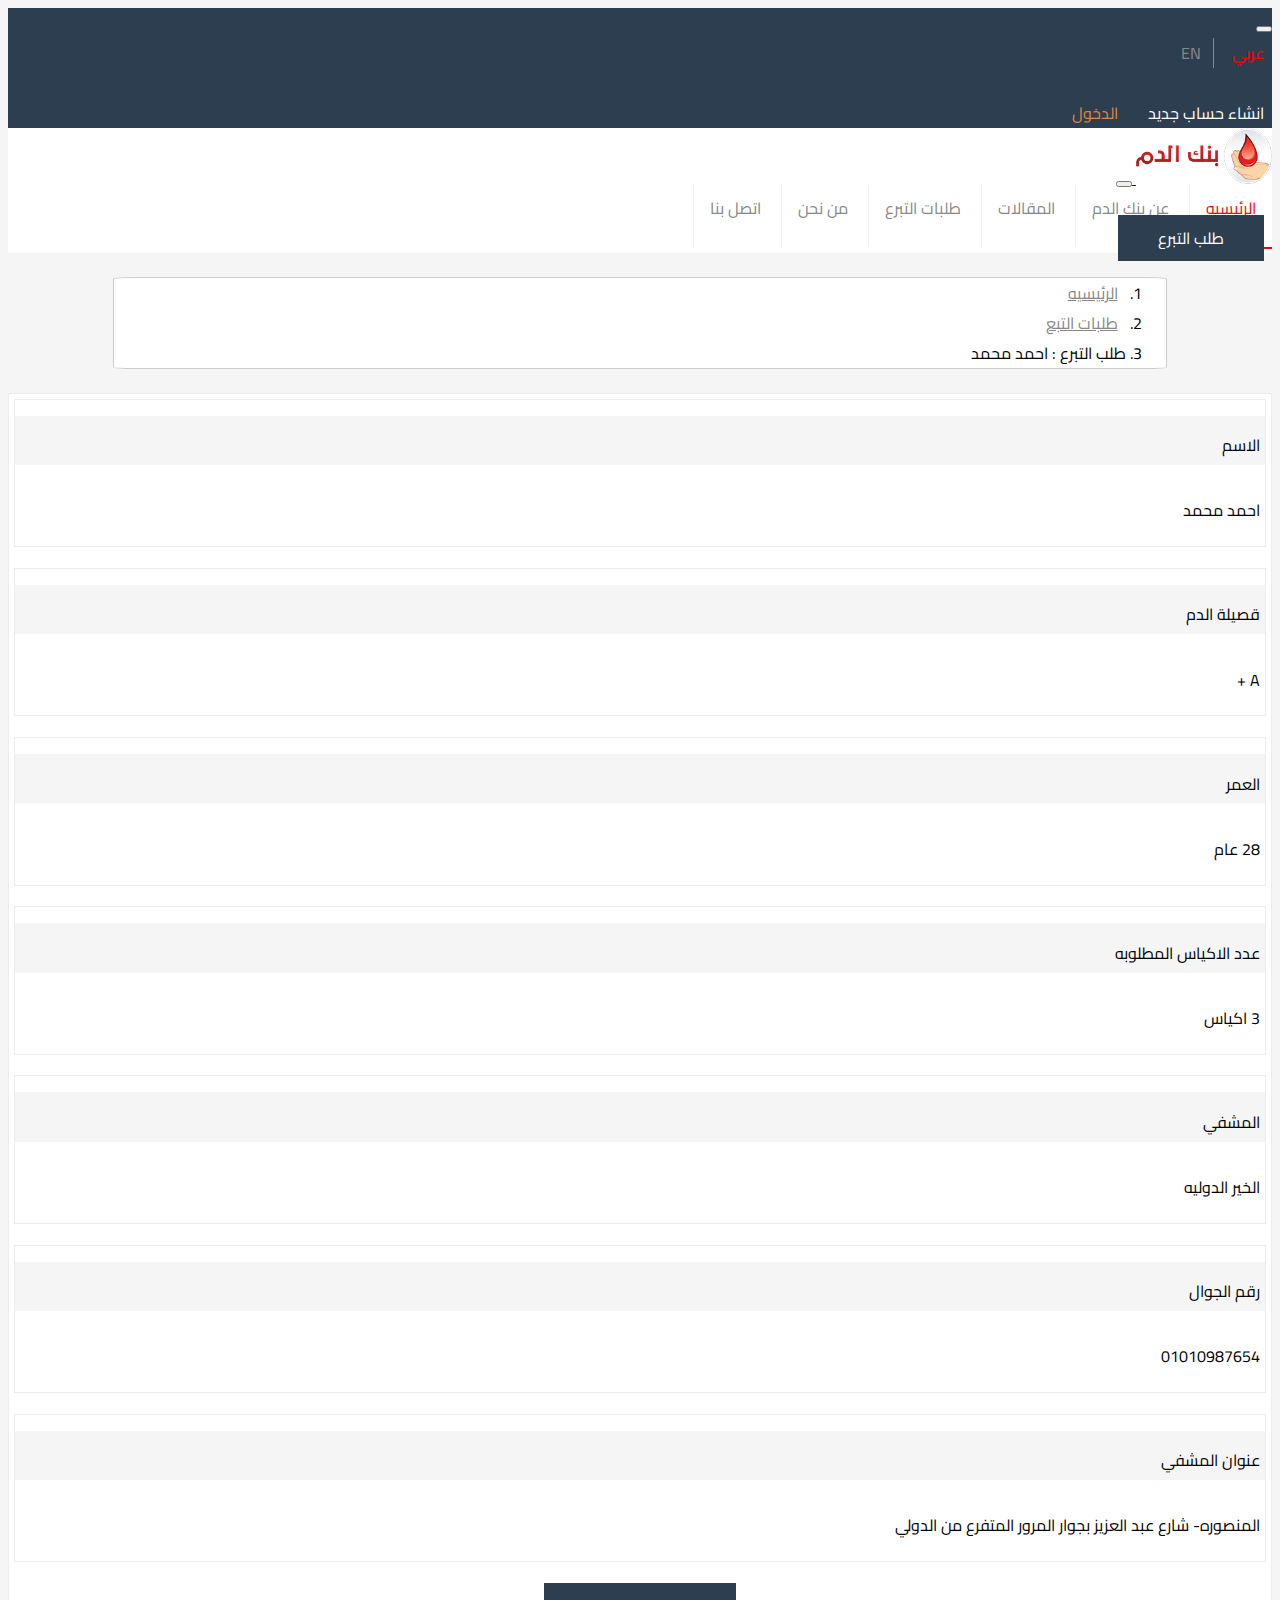
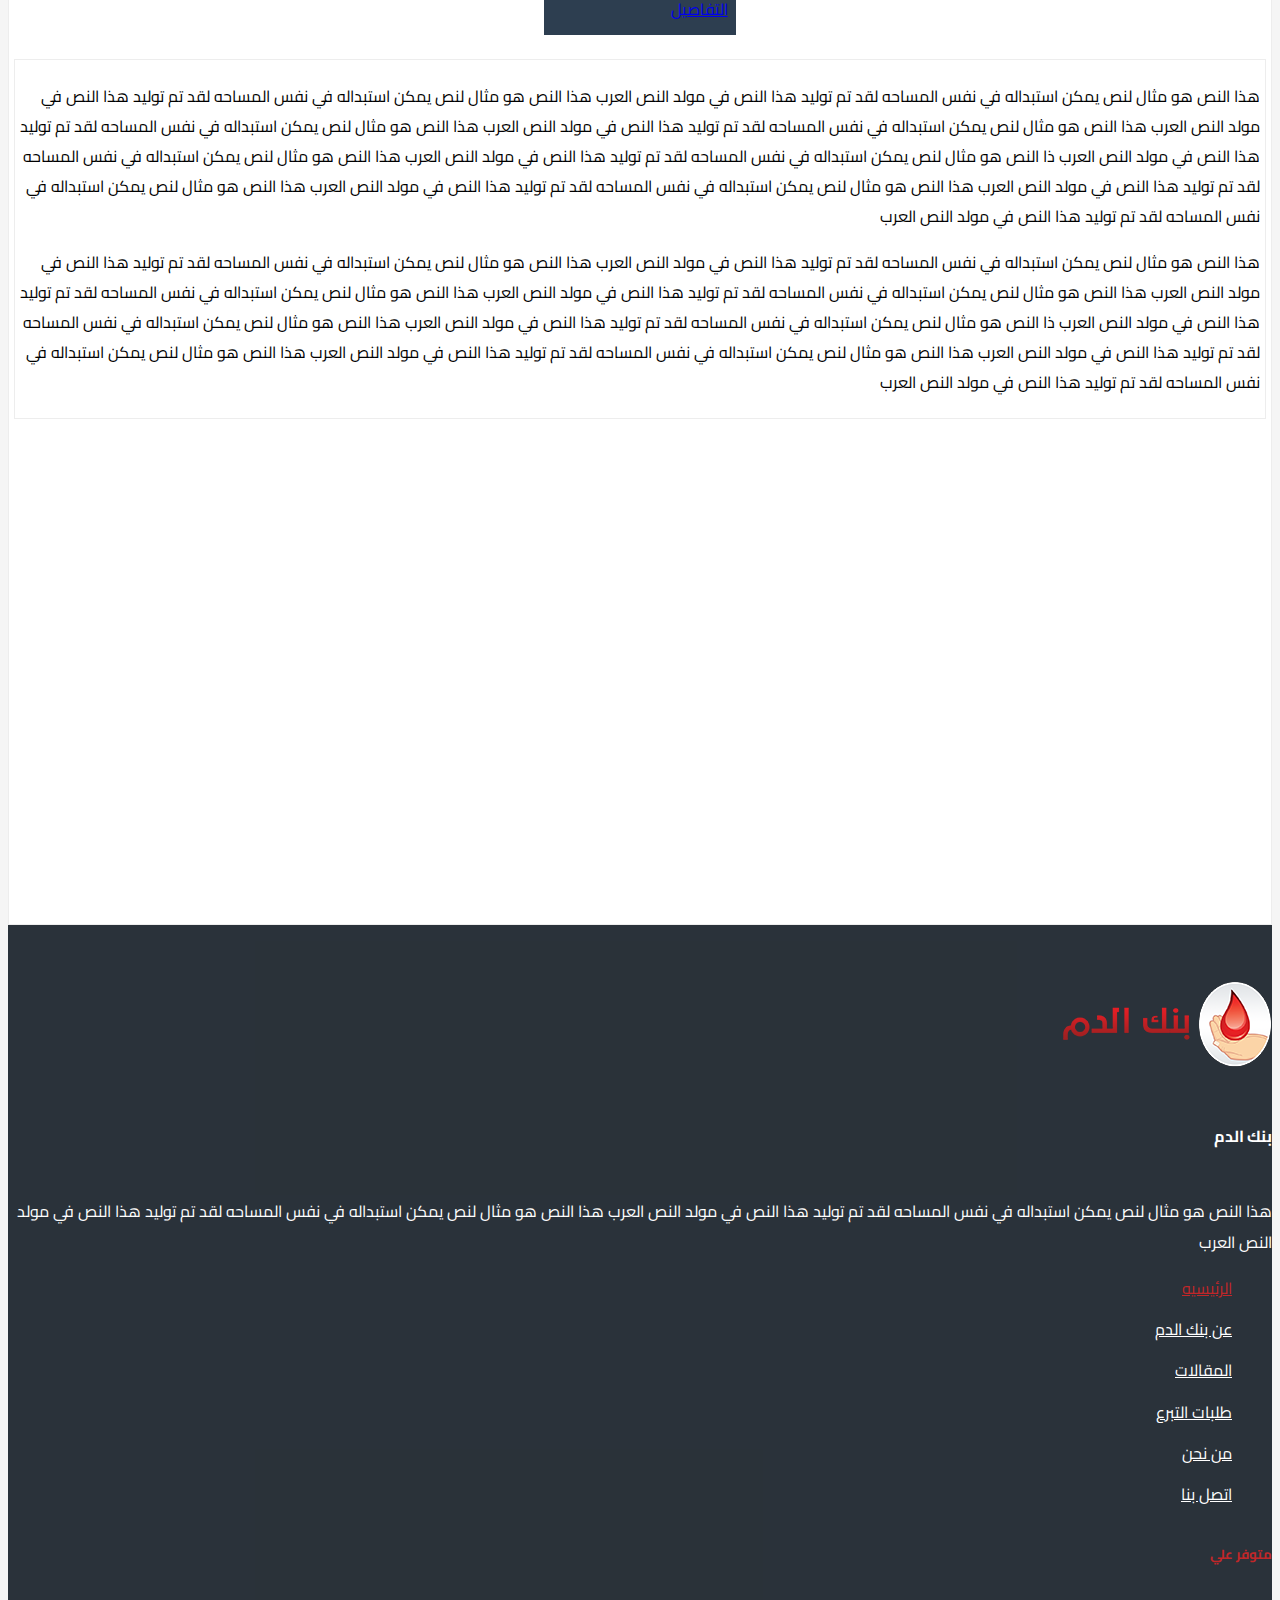
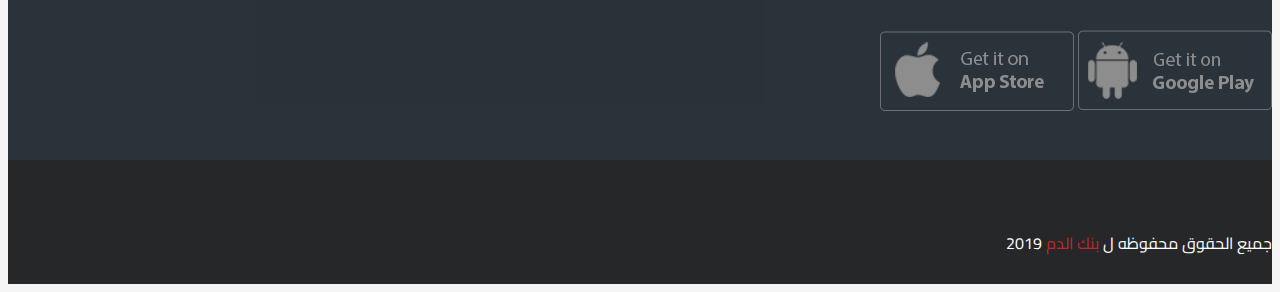
<file: inside-order.html>
<!DOCTYPE html>
    <html>
        <head>
            <title> داخل الطلب</title>
            <meta name="viewport" content="width=device-width, initial-scale=1, shrink-to-fit=no">
            <meta name="description" content="">
            <meta name="author" content="">
            <meta charset="utf-8">
            
            <link rel="stylesheet" href="https://cdn.rtlcss.com/bootstrap/v4.2.1/css/bootstrap.min.css"
         integrity="sha384-vus3nQHTD+5mpDiZ4rkEPlnkcyTP+49BhJ4wJeJunw06ZAp+wzzeBPUXr42fi8If" crossorigin="anonymous">
         <link rel="stylesheet" href="https://use.fontawesome.com/releases/v5.6.3/css/all.css" integrity="sha384-UHRtZLI+pbxtHCWp1t77Bi1L4ZtiqrqD80Kn4Z8NTSRyMA2Fd33n5dQ8lWUE00s/" crossorigin="anonymous">
        
         <link rel="stylesheet" href="css/animate.css">
         <link rel="stylesheet" href="css/owl.carousel.min.css">
         <link rel="stylesheet" href="css/owl.theme.default.css">
         <link rel="stylesheet" href="css/loading.css">
         <link href='https://fonts.googleapis.com/css?family=Cairo' rel='stylesheet'>
         <link rel="stylesheet" href="css/hover-min.css">
          <link rel="stylesheet" href="css/style.css">
          <link rel="stylesheet" href="css/style-pages.css">
          
     </head>
     <body>
        <!-- start navbar -->
            
            <nav class="navbar navbar-expand-md navbar-light bg-light">
                <div class="container">
            <a href="#" class="navbar-brand">
                
            </a>
            <button type="button" class="navbar-toggler" data-toggle="collapse" data-target="#navbarCollapse">
                <span class="navbar-toggler-icon"></span>
            </button>
        
            <div class="collapse navbar-collapse" id="navbarCollapse">
                <div class="navbar-nav">
                    <a href="#" class="nav-item nav-link active">عربي</a>
                    <a href="#" class="nav-item nav-link">EN</a>
                   
                </div>
                <div class="navbar-nav ml-auto icon-nav">
                  <a href="#" class="watts"><i class="fab fa-whatsapp fa-2x"></i></a>
                  <a href="#" class="ins"> <i class="fab fa-instagram fa-2x"></i></a>
                  <a href="#" class="face"><i class="fab fa-facebook-f fa-2x"></i></a>
                  <a href="#" class="twitter"><i class="fab fa-twitter fa-2x"></i></a>
                </div>
                <div class="navbar-nav ml-auto">
                  <a href="new-email.html" class="btn btn-secondary">انشاء حساب جديد</a>
                  <a href="email.html" class="btn btn-primary bt"> الدخول</a>
                        
                </div>
            </div>
        
        </div>
    </nav>
    <nav class="navbar navbar-expand-md navbar-light bg-light nav2">
        <div class="container">
    
        
            <a href="#" class="navbar-brand">
                <img src="imgs/logo.png" height="28" alt="CoolBrand">
            </a>
            <button type="button" class="navbar-toggler" data-toggle="collapse" data-target="#navbarCollapse">
                <span class="navbar-toggler-icon"></span>
            </button>
        
            <div class="collapse navbar-collapse " id="navbarCollapse">
                <div class="navbar-nav">
                    <a href="index.html" class="nav-item nav-link active">الرئيسيه</a>
                    <a href="#about" class="nav-item nav-link">عن بنك الدم</a>
                    <a href="#articles" class="nav-item nav-link">المقالات</a>
                    <a href="donation-requests.html" class="nav-item nav-link">طلبات التبرع</a>
                    <a href="about.html" class="nav-item nav-link">من نحن</a>
                    <a href="contact-us.html" class="nav-item nav-link">اتصل بنا</a>
                </div>
                <div class="navbar-nav ml-auto">
                    <a href="#" class="btn btn-primary"> طلب التبرع</a>
                </div>
            </div>
        </div>
        </nav>
    <!-- end navbar -->
    <!-- start email -->
    <div class="email">
            <div class="container">
              
                      <nav aria-label="breadcrumb">
                              <ol class="breadcrumb">
                                <li class="breadcrumb-item"><a href="#">الرئيسيه</a></li>
                                <li class="breadcrumb-item"><a href="#">طلبات التبع</a></li>
                                
                                <li class="breadcrumb-item active" aria-current="page">طلب التبرع : احمد محمد </li>
                              </ol>
                            </nav>
              
            </div>
          </div>
  
      <!-- end email -->
      <!-- start inside-order -->
          <section class="inside-order">
            <div class="container">
              <div class="inside">
              <div class="row">
                <div class="col-lg-6">
                  <div class="inside-order-content">
                    <div class="row">
                      <div class="col-lg-5">
                        <p class="var">الاسم </p>
                      </div>
                      <div class="col-lg-7">
                      <p class="value"> احمد محمد</p>
                    </div>
                  </div>
                </div>
                </div>
                <div class="col-lg-6">
                    <div class="inside-order-content">
                        <div class="row">
                            <div class="col-lg-5">
                              <p class="var">قصيلة الدم </p>
                            </div>
                            <div class="col-lg-7">
                            <p class="value"> A + </p>
                          </div>
                        </div>
                    </div>
                  </div>
                  <div class="col-lg-6">
                      <div class="inside-order-content">
                          <div class="row">
                              <div class="col-lg-5">
                                <p class="var">العمر </p>
                              </div>
                              <div class="col-lg-7">
                              <p class="value"> 28 عام </p>
                            </div>
                          </div>
                      </div>
                    </div>
                    <div class="col-lg-6">
                        <div class="inside-order-content">
                            <div class="row">
                                <div class="col-lg-5">
                                  <p class="var">عدد الاكياس المطلوبه </p>
                                </div>
                                <div class="col-lg-7">
                                <p class="value"> 3 اكياس </p>
                              </div>
                            </div>
                        </div>
                      </div>
                      <div class="col-lg-6">
                          <div class="inside-order-content">
                              <div class="row">
                                  <div class="col-lg-5">
                                    <p class="var">المشفي  </p>
                                  </div>
                                  <div class="col-lg-7">
                                  <p class="value"> الخير الدوليه </p>
                                </div>
                              </div>
                          </div>
                        </div>
                        <div class="col-lg-6">
                            <div class="inside-order-content">
                                <div class="row">
                                    <div class="col-lg-5">
                                      <p class="var">رقم الجوال </p>
                                    </div>
                                    <div class="col-lg-7">
                                    <p class="value"> 01010987654 </p>
                                  </div>
                                </div>
                            </div>
                          </div>
                          <div class="col-lg-12">
                              <div class="inside-order-content">
                                  <div class="row">
                                      <div class="col-lg-3">
                                        <p class="var">عنوان المشفي </p>
                                      </div>
                                      <div class="col-lg-7">
                                      <p class="value"> المنصوره- شارع عبد العزيز بجوار المرور المتفرع من الدولي </p>
                                    </div>
                                  </div>
                              </div>
                            </div>
              </div>
              <a href="#" class="btn btn-primary"> التفاصيل </a>
            
              <div class="article-para">
                  <p>هذا النص هو مثال لنص يمكن استبداله في نفس المساحه لقد تم توليد هذا النص في مولد النص العرب
                      هذا النص هو مثال لنص يمكن استبداله في نفس المساحه لقد تم توليد هذا النص في مولد النص العرب
                      هذا النص هو مثال لنص يمكن استبداله في نفس المساحه لقد تم توليد هذا النص في مولد النص العرب
                      هذا النص هو مثال لنص يمكن استبداله في نفس المساحه لقد تم توليد هذا النص في مولد النص العرب ذا النص هو مثال لنص يمكن استبداله في نفس المساحه لقد تم توليد هذا النص في مولد النص العرب
                      هذا النص هو مثال لنص يمكن استبداله في نفس المساحه لقد تم توليد هذا النص في مولد النص العرب
                      هذا النص هو مثال لنص يمكن استبداله في نفس المساحه لقد تم توليد هذا النص في مولد النص العرب
                      هذا النص هو مثال لنص يمكن استبداله في نفس المساحه لقد تم توليد هذا النص في مولد النص العرب
                  </p>
                  <p>هذا النص هو مثال لنص يمكن استبداله في نفس المساحه لقد تم توليد هذا النص في مولد النص العرب
                          هذا النص هو مثال لنص يمكن استبداله في نفس المساحه لقد تم توليد هذا النص في مولد النص العرب
                          هذا النص هو مثال لنص يمكن استبداله في نفس المساحه لقد تم توليد هذا النص في مولد النص العرب
                          هذا النص هو مثال لنص يمكن استبداله في نفس المساحه لقد تم توليد هذا النص في مولد النص العرب ذا النص هو مثال لنص يمكن استبداله في نفس المساحه لقد تم توليد هذا النص في مولد النص العرب
                          هذا النص هو مثال لنص يمكن استبداله في نفس المساحه لقد تم توليد هذا النص في مولد النص العرب
                          هذا النص هو مثال لنص يمكن استبداله في نفس المساحه لقد تم توليد هذا النص في مولد النص العرب
                          هذا النص هو مثال لنص يمكن استبداله في نفس المساحه لقد تم توليد هذا النص في مولد النص العرب
                      </p>
              </div>
              <div class="mapouter"><div class="gmap_canvas"><iframe width="600" height="500" id="gmap_canvas" src="https://maps.google.com/maps?q=university%20of%20san%20francisco&t=&z=13&ie=UTF8&iwloc=&output=embed" frameborder="0" scrolling="no" marginheight="0" marginwidth="0"></iframe><a href="https://www.embedgooglemap.net/blog/ipvanish-coupon/">ipvanish discount 70</a></div><style>.mapouter{position:relative;text-align:right;height:500px;width:600px;}.gmap_canvas {overflow:hidden;background:none!important;height:500px;width:600px;}</style></div>
            </div>
          </div>
          </section>
      <!-- start footer -->
    <footer>
            <div class="container">
              <div class="row">
                <div class="col-lg-4">
                  <div class="footer-content">
                    <img src="imgs/logo.png">
                    <h4>بنك الدم</h4>
                    <p>هذا النص هو مثال لنص يمكن استبداله في نفس المساحه لقد تم توليد هذا النص في مولد النص العرب هذا النص هو مثال لنص يمكن استبداله في نفس المساحه لقد تم توليد هذا النص في مولد النص العرب</p>
                  </div>
                </div>
                  <div class="col-lg-4">
                  <div class="footer-content">
                    <ul>
                      <li><a href="#" class="nav-item nav-link active"> الرئيسيه </a></li>
                      <li><a href="#" class="nav-item nav-link">عن بنك الدم</a></li>
                      <li><a href="#" class="nav-item nav-link">المقالات</a></li>
                      <li><a href="#" class="nav-item nav-link">طلبات التبرع</a></li>
                      <li><a href="#" class="nav-item nav-link">من نحن</a></li>
                      <li><a href="#" class="nav-item nav-link">اتصل بنا</a></li>
                      
                    </ul>
                    </div>
                  </div>
                    <div class="col-lg-4">
                    <div class="footer-content">
                        <h5>متوفر علي</h5>
                        <img src="imgs/google1.png" class="app">
                        <img src="imgs/ios1.png" class="app">
                        
                      </div>
                    </div>
              </div>
            </div>
          </footer>
          <div class="footer2">
              <div class="container">
                <div class="row">
                  
                    <div class="col-lg-4">
                    <div class="footer-content">
                      <a href="#" class="watts hvr-float"><i class="fab fa-whatsapp fa-2x"></i></a>
                      <a href="#" class="ins hvr-float"> <i class="fab fa-instagram fa-2x"></i></a>
                      <a href="#" class="face hvr-float"><i class="fab fa-facebook-f fa-2x"></i></a>
                      <a href="#" class="twitter hvr-float"><i class="fab fa-twitter fa-2x"></i></a>
                      </div>
                    </div>
                      <div class="col-lg-4">
                      <div class="footer-content">
                         <p>جميع الحقوق محفوظه ل <span> بنك الدم</span> 2019</p>
                      </div>
                      </div>
                </div>
              </div>
            </div>
            
    
    <!-- end footer -->
            <script src="https://code.jquery.com/jquery-3.3.1.slim.min.js" integrity="sha384-q8i/X+965DzO0rT7abK41JStQIAqVgRVzpbzo5smXKp4YfRvH+8abtTE1Pi6jizo" crossorigin="anonymous"></script>
            <script src="https://cdnjs.cloudflare.com/ajax/libs/popper.js/1.14.7/umd/popper.min.js" integrity="sha384-UO2eT0CpHqdSJQ6hJty5KVphtPhzWj9WO1clHTMGa3JDZwrnQq4sF86dIHNDz0W1" crossorigin="anonymous"></script>
            <script src="https://stackpath.bootstrapcdn.com/bootstrap/4.3.1/js/bootstrap.min.js" integrity="sha384-JjSmVgyd0p3pXB1rRibZUAYoIIy6OrQ6VrjIEaFf/nJGzIxFDsf4x0xIM+B07jRM" crossorigin="anonymous"></script>
         </body>
    </html>
</file>
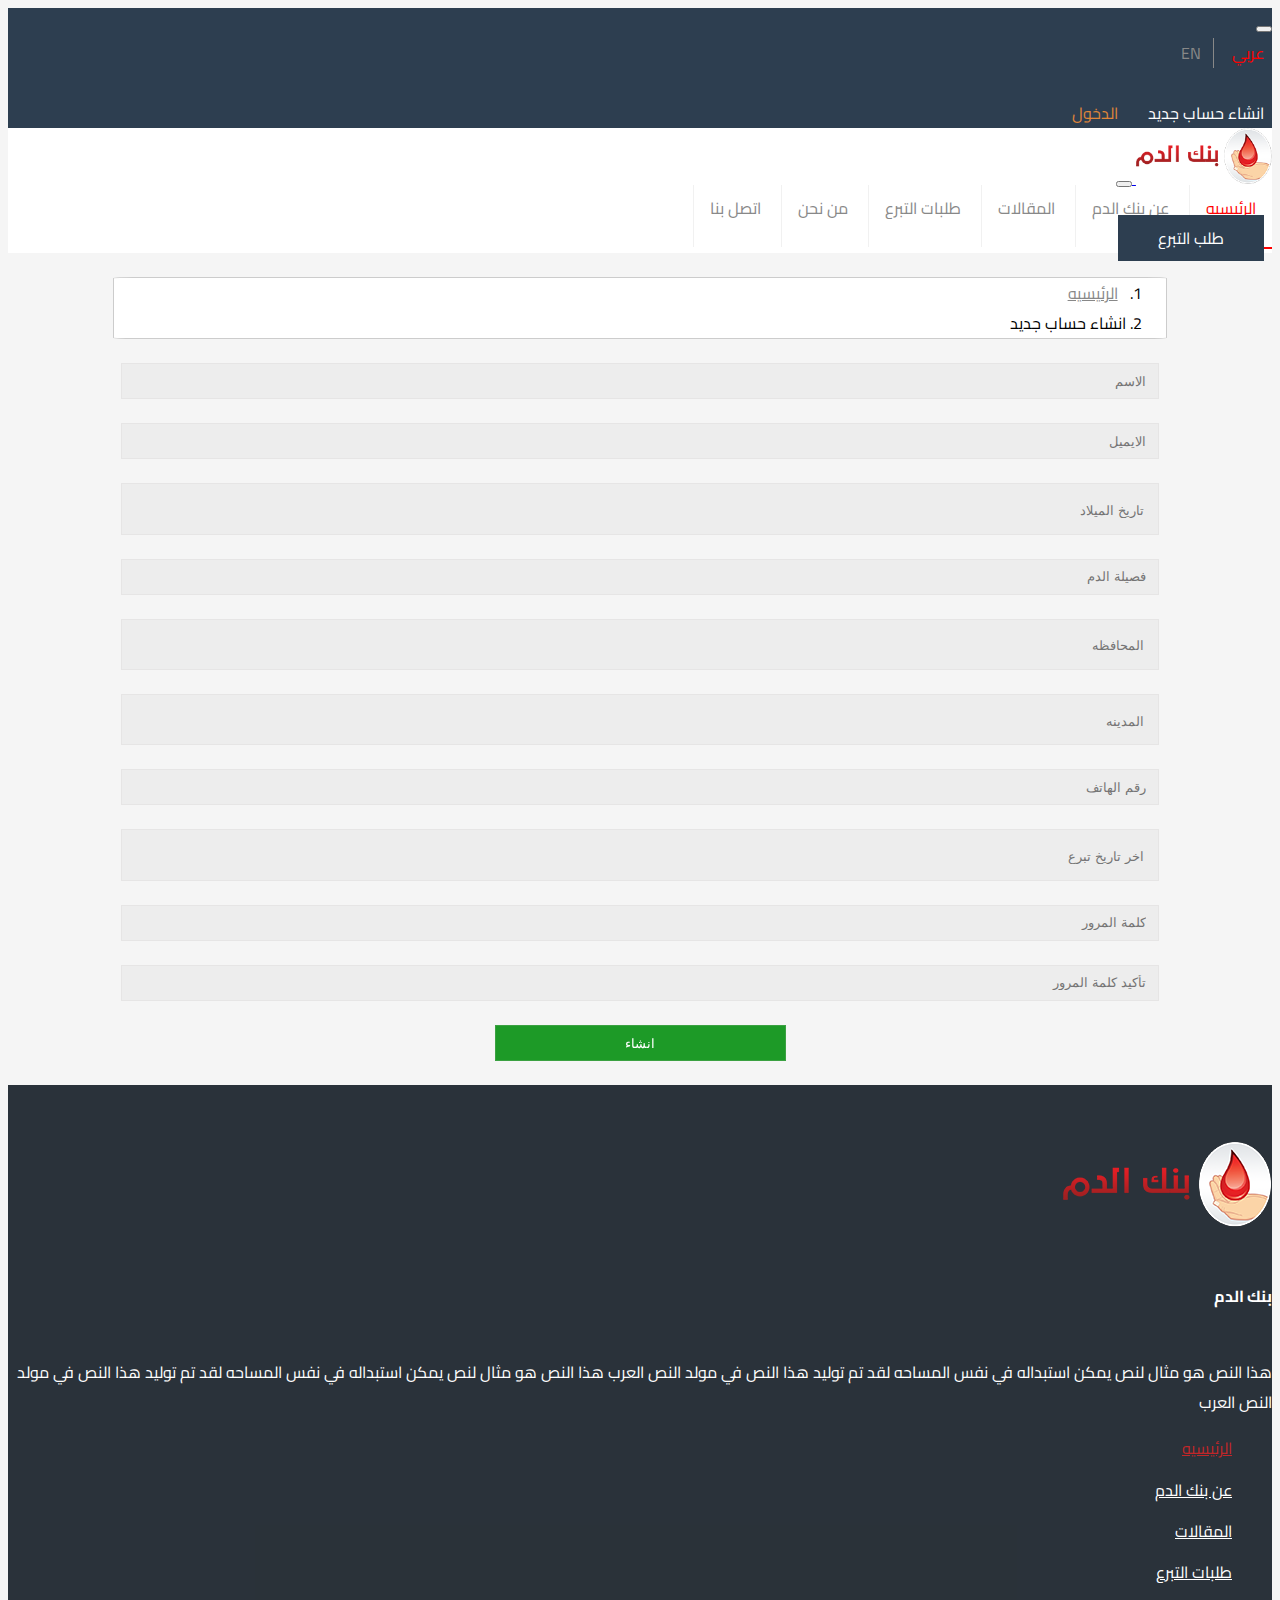
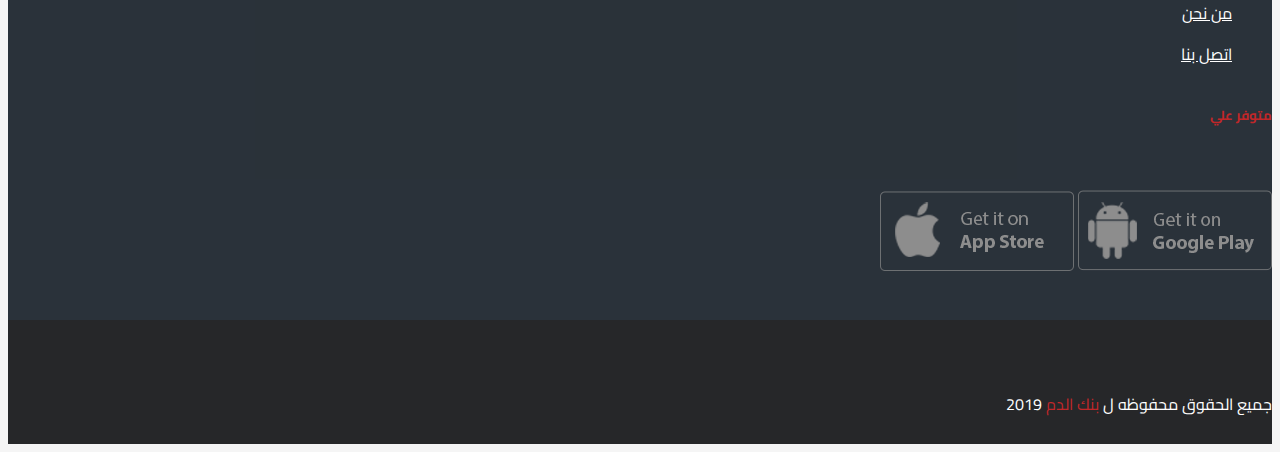
<file: new-email.html>
<!DOCTYPE html>
    <html>
        <head>
            <title>انشاء حساب جديد</title>
            <meta name="viewport" content="width=device-width, initial-scale=1, shrink-to-fit=no">
            <meta name="description" content="">
            <meta name="author" content="">
            <meta charset="utf-8">
            
            <link rel="stylesheet" href="https://cdn.rtlcss.com/bootstrap/v4.2.1/css/bootstrap.min.css"
         integrity="sha384-vus3nQHTD+5mpDiZ4rkEPlnkcyTP+49BhJ4wJeJunw06ZAp+wzzeBPUXr42fi8If" crossorigin="anonymous">
         <link rel="stylesheet" href="https://use.fontawesome.com/releases/v5.6.3/css/all.css" integrity="sha384-UHRtZLI+pbxtHCWp1t77Bi1L4ZtiqrqD80Kn4Z8NTSRyMA2Fd33n5dQ8lWUE00s/" crossorigin="anonymous">
        
         <link rel="stylesheet" href="css/animate.css">
         <link rel="stylesheet" href="css/owl.carousel.min.css">
         <link rel="stylesheet" href="css/owl.theme.default.css">
         <link rel="stylesheet" href="css/loading.css">
         <link href='https://fonts.googleapis.com/css?family=Cairo' rel='stylesheet'>
         <link rel="stylesheet" href="css/hover-min.css">
          <link rel="stylesheet" href="css/style.css">
          <link rel="stylesheet" href="css/style-pages.css">
          
     </head>
     <body>
    <!-- start navbar -->
        
        <nav class="navbar navbar-expand-md navbar-light bg-light">
            <div class="container">
        <a href="#" class="navbar-brand">
            
        </a>
        <button type="button" class="navbar-toggler" data-toggle="collapse" data-target="#navbarCollapse">
            <span class="navbar-toggler-icon"></span>
        </button>
    
        <div class="collapse navbar-collapse" id="navbarCollapse">
            <div class="navbar-nav">
                <a href="#" class="nav-item nav-link active">عربي</a>
                <a href="#" class="nav-item nav-link">EN</a>
               
            </div>
            <div class="navbar-nav ml-auto icon-nav">
              <a href="#" class="watts"><i class="fab fa-whatsapp fa-2x"></i></a>
              <a href="#" class="ins"> <i class="fab fa-instagram fa-2x"></i></a>
              <a href="#" class="face"><i class="fab fa-facebook-f fa-2x"></i></a>
              <a href="#" class="twitter"><i class="fab fa-twitter fa-2x"></i></a>
            </div>
            <div class="navbar-nav ml-auto">
              <a href="new-email.html" class="btn btn-secondary">انشاء حساب جديد</a>
              <a href="email.html" class="btn btn-primary bt"> الدخول</a>
                    
            </div>
        </div>
    
    </div>
</nav>
<nav class="navbar navbar-expand-md navbar-light bg-light nav2">
    <div class="container">

    
        <a href="#" class="navbar-brand">
            <img src="imgs/logo.png" height="28" alt="CoolBrand">
        </a>
        <button type="button" class="navbar-toggler" data-toggle="collapse" data-target="#navbarCollapse">
            <span class="navbar-toggler-icon"></span>
        </button>
    
        <div class="collapse navbar-collapse " id="navbarCollapse">
            <div class="navbar-nav">
              <a href="index.html" class="nav-item nav-link active">الرئيسيه</a>
              <a href="#about" class="nav-item nav-link">عن بنك الدم</a>
              <a href="#articles" class="nav-item nav-link">المقالات</a>
              <a href="donation-requests.html" class="nav-item nav-link">طلبات التبرع</a>
              <a href="about.html" class="nav-item nav-link">من نحن</a>
              <a href="contact-us.html" class="nav-item nav-link">اتصل بنا</a>
            </div>
            <div class="navbar-nav ml-auto">
                <a href="#" class="btn btn-primary"> طلب التبرع</a>
            </div>
        </div>
    </div>
    </nav>
<!-- end navbar -->
<!-- start email -->
    <div class="email">
      <div class="container">
        
            <nav aria-label="breadcrumb">
                <ol class="breadcrumb">
                  <li class="breadcrumb-item"><a href="#">الرئيسيه</a></li>
                  <li class="breadcrumb-item active" aria-current="page">انشاء حساب جديد</li>
                </ol>
              </nav>
        
      </div>
    </div>
    <div class="email">
        <div class="container">
          <div class="email-content">
            <form> 
              <input type="text" placeholder="الاسم" class="middle"> 
              <input type="email" placeholder="الايميل" class="middle">
            <div class="middle">
              <input type="datetime" placeholder="تاريخ الميلاد" class="date"><i class="fas fa-calendar-alt"></i>
            </div>
              <input type="text" placeholder="فصيلة الدم" class="middle">
              <div class="middle">
                <input type="text" placeholder="المحافظه" class="date"><i class="fas fa-chevron-down"></i>
              </div>
              <div class="middle">
                <input type="text" placeholder="المدينه" class="date"><i class="fas fa-chevron-down"></i>
              </div>
              <input type="text" placeholder="رقم الهاتف" class="middle">
              <div class="middle">
                <input type="datetime" placeholder="اخر تاريخ تبرع" class="date"><i class="fas fa-calendar-alt"></i>
              </div>
              <input type="password" placeholder="كلمة المرور" class="middle">
              <input type="password" placeholder="تأكيد كلمة المرور" class="middle">
              <input type="submit" class="hvr-rotate middle" value="انشاء" >

            </form>
          </div>
        </div>
      </div>
<!-- start footer -->
    <footer>
        <div class="container">
          <div class="row">
            <div class="col-lg-4">
              <div class="footer-content">
                <img src="imgs/logo.png">
                <h4>بنك الدم</h4>
                <p>هذا النص هو مثال لنص يمكن استبداله في نفس المساحه لقد تم توليد هذا النص في مولد النص العرب هذا النص هو مثال لنص يمكن استبداله في نفس المساحه لقد تم توليد هذا النص في مولد النص العرب</p>
              </div>
            </div>
              <div class="col-lg-4">
              <div class="footer-content">
                <ul>
                  <li><a href="#" class="nav-item nav-link active"> الرئيسيه </a></li>
                  <li><a href="#" class="nav-item nav-link">عن بنك الدم</a></li>
                  <li><a href="#" class="nav-item nav-link">المقالات</a></li>
                  <li><a href="#" class="nav-item nav-link">طلبات التبرع</a></li>
                  <li><a href="#" class="nav-item nav-link">من نحن</a></li>
                  <li><a href="#" class="nav-item nav-link">اتصل بنا</a></li>
                  
                </ul>
                </div>
              </div>
                <div class="col-lg-4">
                <div class="footer-content">
                    <h5>متوفر علي</h5>
                    <img src="imgs/google1.png" class="app">
                    <img src="imgs/ios1.png" class="app">
                    
                  </div>
                </div>
          </div>
        </div>
      </footer>
      <div class="footer2">
          <div class="container">
            <div class="row">
              
                <div class="col-lg-4">
                <div class="footer-content">
                  <a href="#" class="watts hvr-float"><i class="fab fa-whatsapp fa-2x"></i></a>
                  <a href="#" class="ins hvr-float"> <i class="fab fa-instagram fa-2x"></i></a>
                  <a href="#" class="face hvr-float"><i class="fab fa-facebook-f fa-2x"></i></a>
                  <a href="#" class="twitter hvr-float"><i class="fab fa-twitter fa-2x"></i></a>
                  </div>
                </div>
                  <div class="col-lg-4">
                  <div class="footer-content">
                     <p>جميع الحقوق محفوظه ل <span> بنك الدم</span> 2019</p>
                  </div>
                  </div>
            </div>
          </div>
        </div>
        

<!-- end footer -->
        <script src="https://code.jquery.com/jquery-3.3.1.slim.min.js" integrity="sha384-q8i/X+965DzO0rT7abK41JStQIAqVgRVzpbzo5smXKp4YfRvH+8abtTE1Pi6jizo" crossorigin="anonymous"></script>
        <script src="https://cdnjs.cloudflare.com/ajax/libs/popper.js/1.14.7/umd/popper.min.js" integrity="sha384-UO2eT0CpHqdSJQ6hJty5KVphtPhzWj9WO1clHTMGa3JDZwrnQq4sF86dIHNDz0W1" crossorigin="anonymous"></script>
        <script src="https://stackpath.bootstrapcdn.com/bootstrap/4.3.1/js/bootstrap.min.js" integrity="sha384-JjSmVgyd0p3pXB1rRibZUAYoIIy6OrQ6VrjIEaFf/nJGzIxFDsf4x0xIM+B07jRM" crossorigin="anonymous"></script>
     </body>
</html>
</file>
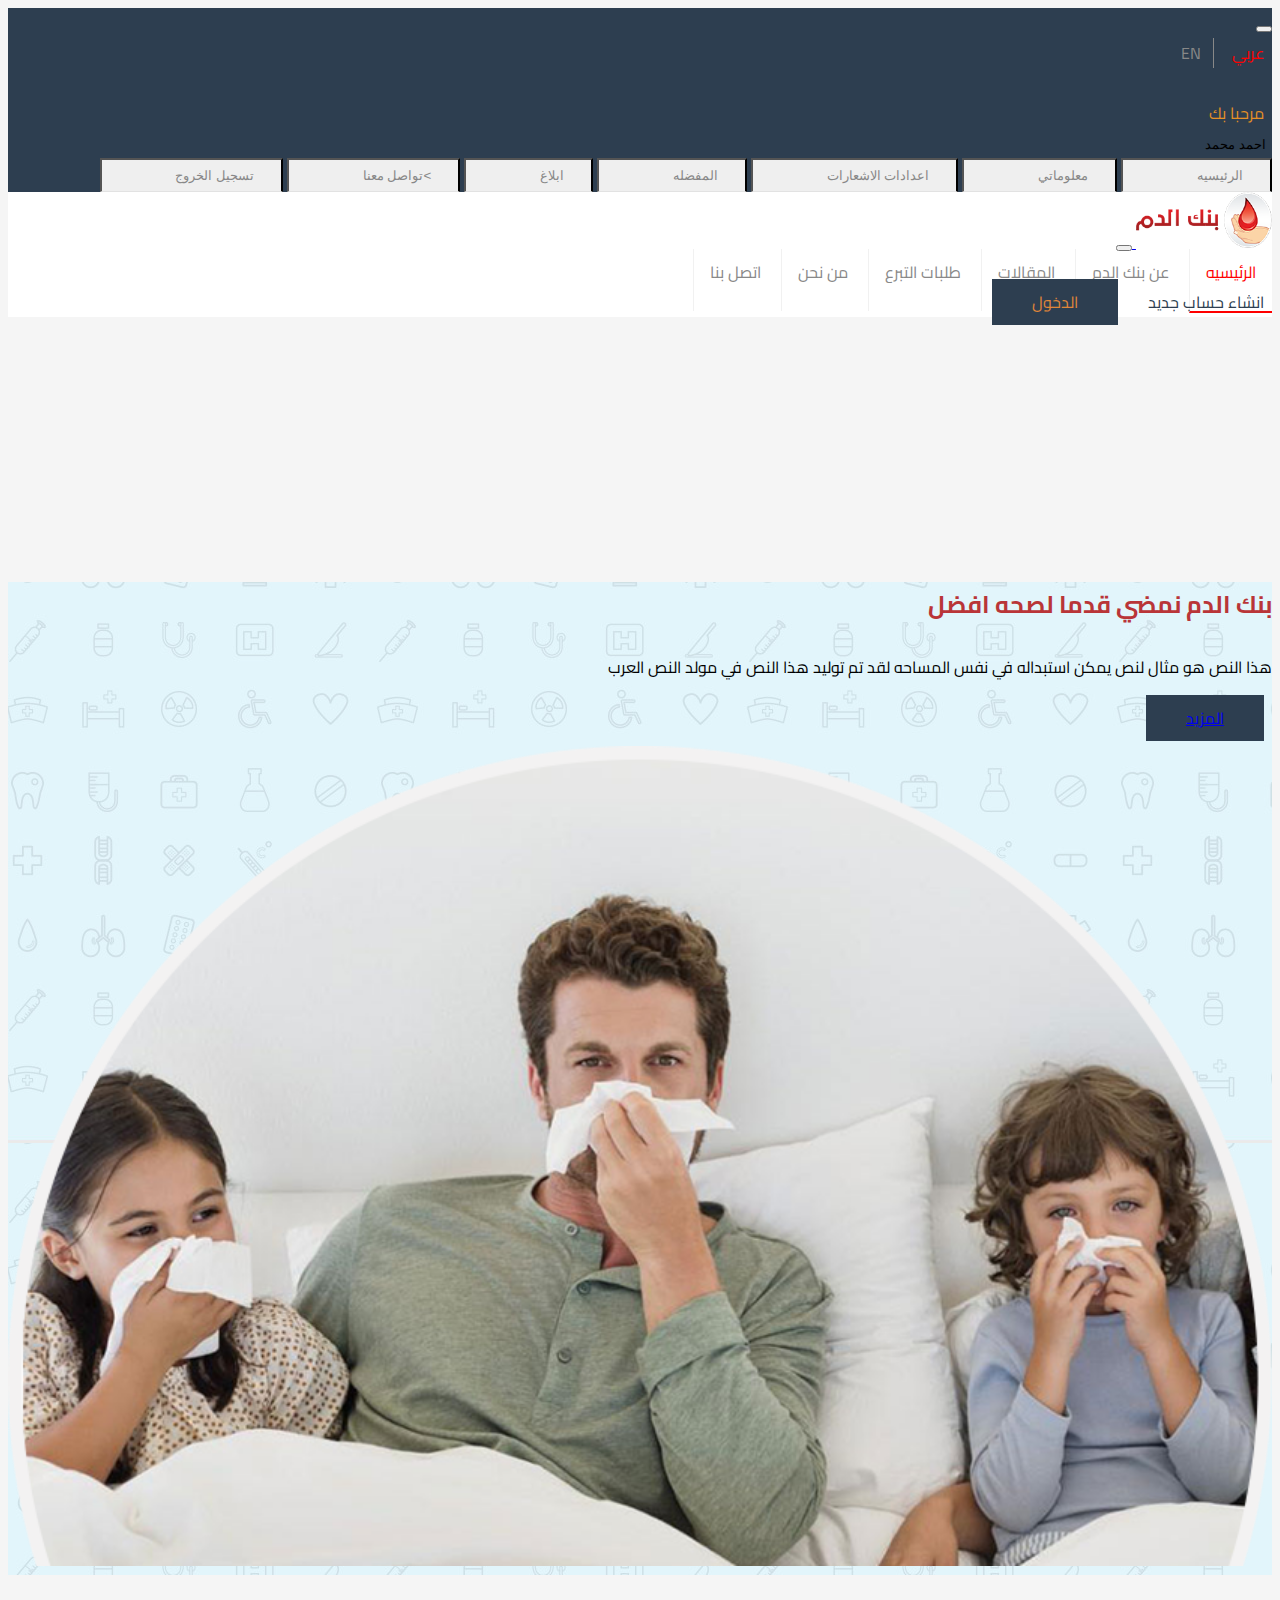
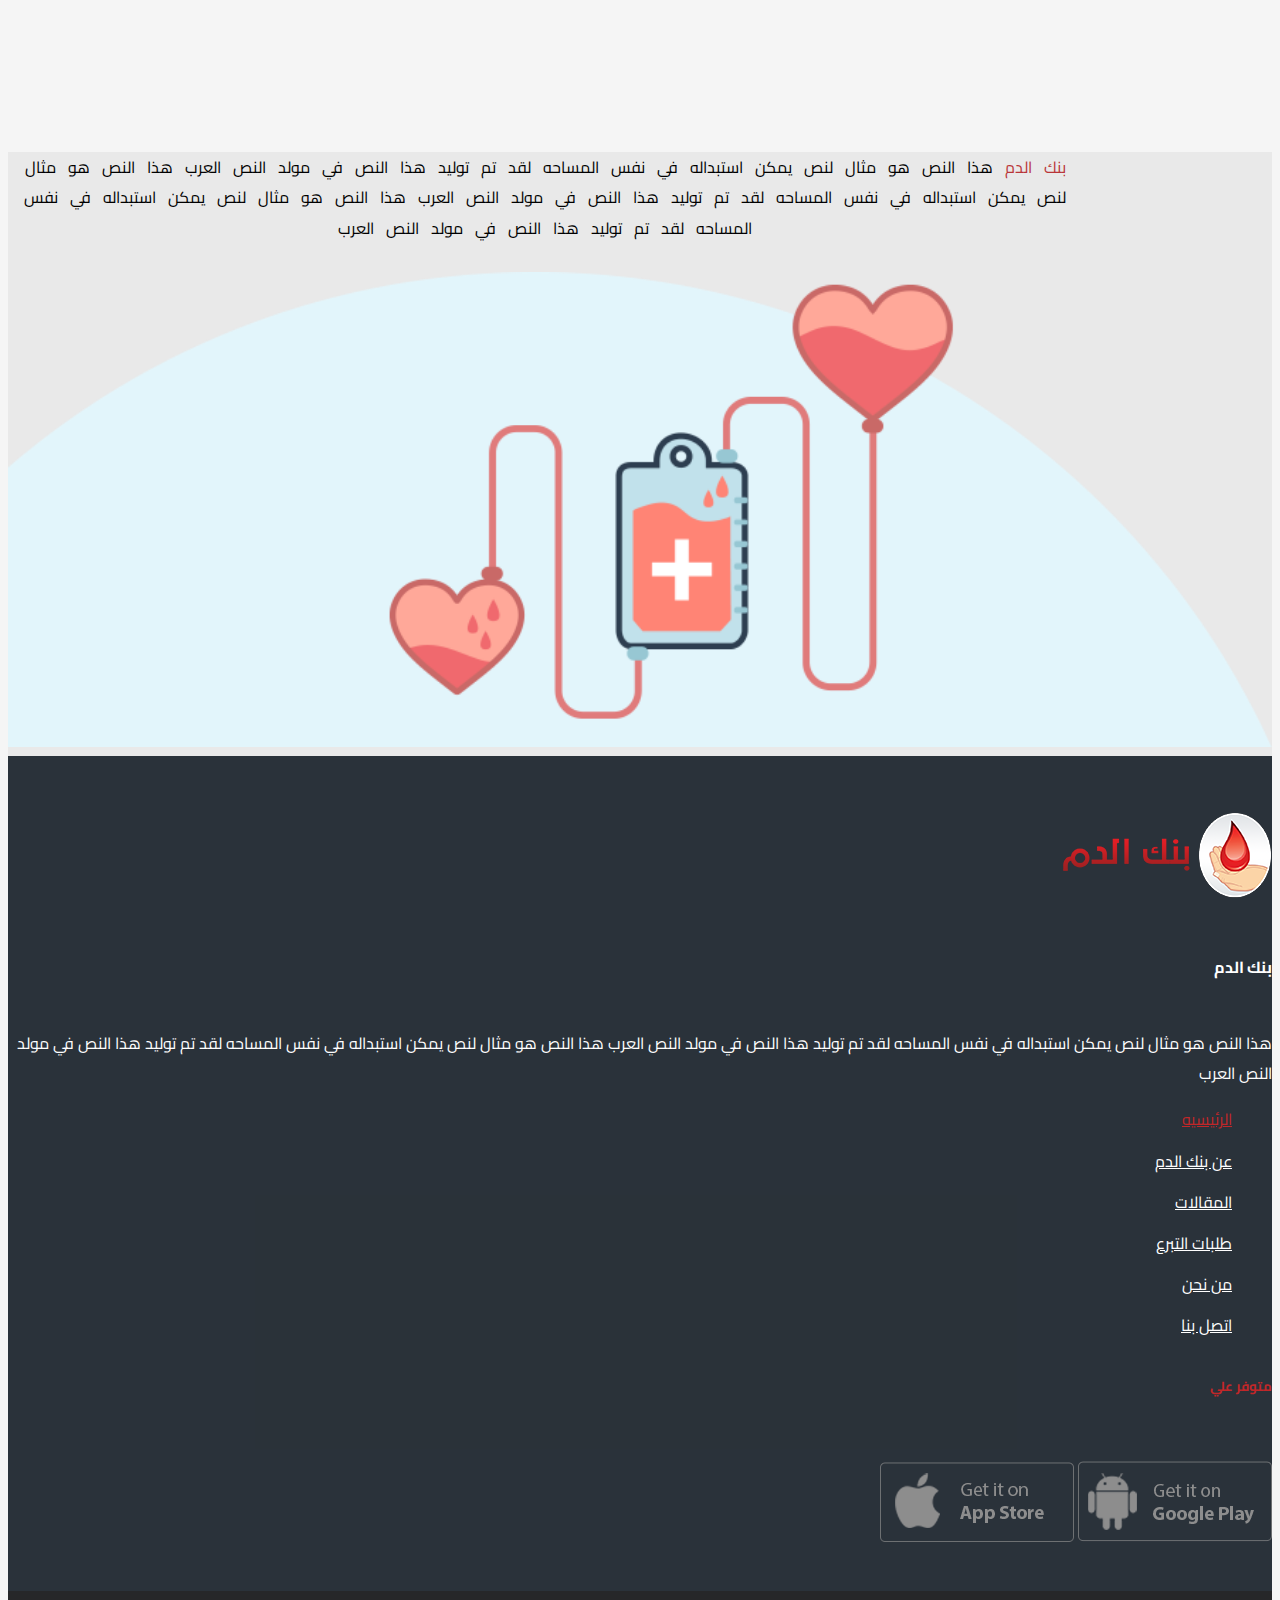
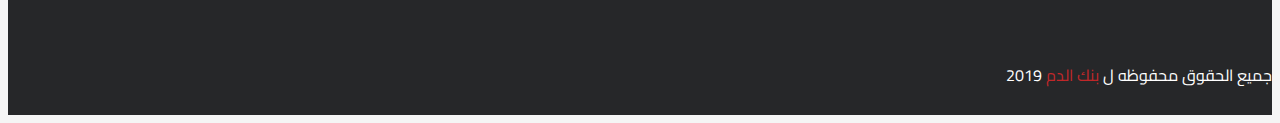
<file: welcome.html>
<!DOCTYPE html>
    <html>
        <head>
            <title>قائمه</title>
            <meta name="viewport" content="width=device-width, initial-scale=1, shrink-to-fit=no">
            <meta name="description" content="">
            <meta name="author" content="">
            <meta charset="utf-8">
            
            <link rel="stylesheet" href="https://cdn.rtlcss.com/bootstrap/v4.2.1/css/bootstrap.min.css"
         integrity="sha384-vus3nQHTD+5mpDiZ4rkEPlnkcyTP+49BhJ4wJeJunw06ZAp+wzzeBPUXr42fi8If" crossorigin="anonymous">
         <link rel="stylesheet" href="https://use.fontawesome.com/releases/v5.6.3/css/all.css" integrity="sha384-UHRtZLI+pbxtHCWp1t77Bi1L4ZtiqrqD80Kn4Z8NTSRyMA2Fd33n5dQ8lWUE00s/" crossorigin="anonymous">
        
         <link rel="stylesheet" href="css/animate.css">
         <link rel="stylesheet" href="css/owl.carousel.min.css">
         <link rel="stylesheet" href="css/owl.theme.default.css">
         <link rel="stylesheet" href="css/loading.css">
         <link href='https://fonts.googleapis.com/css?family=Cairo' rel='stylesheet'>
         <link rel="stylesheet" href="css/hover-min.css">
          <link rel="stylesheet" href="css/style.css">
          <link rel="stylesheet" href="css/style-pages.css">
          
     </head>
     <body>
    <!-- start navbar -->
        
        <nav class="navbar navbar-expand-md navbar-light bg-light">
                <div class="container">
            <a href="#" class="navbar-brand">
                
            </a>
            <button type="button" class="navbar-toggler" data-toggle="collapse" data-target="#navbarCollapse">
                <span class="navbar-toggler-icon"></span>
            </button>
        
            <div class="collapse navbar-collapse" id="navbarCollapse">
                <div class="navbar-nav">
                    <a href="#" class="nav-item nav-link active">عربي</a>
                    <a href="#" class="nav-item nav-link">EN</a>
                   
                </div>
                <div class="navbar-nav ml-auto icon-nav">
                    <a href="#" class="watts"><i class="fab fa-whatsapp fa-2x"></i></a>
                    <a href="#" class="ins"> <i class="fab fa-instagram fa-2x"></i></a>
                    <a href="#" class="face"><i class="fab fa-facebook-f fa-2x"></i></a>
                    <a href="#" class="twitter"><i class="fab fa-twitter fa-2x"></i></a>
                </div>
                <div class="navbar-nav ml-auto">
                    <a href="#" dir="ltr" class="welcome">مرحبا بك</a>
                    
                        <div class="btn-group">
                            <button type="button" class="btn btn-secondary dropdown-toggle" data-toggle="dropdown" aria-haspopup="true" aria-expanded="false">
                             احمد محمد
                            </button>
                            <div class="dropdown-menu dropdown-menu-right">
                              <button class="dropdown-item" type="button"><a href="index.html" class="nav-item nav-link"> <i class="fas fa-home"></i>الرئيسيه</a></button>
                              <button class="dropdown-item" type="button"><a href="index.html" class="nav-item nav-link"> <i class="fas fa-user"></i>معلوماتي</a></button>
                              <button class="dropdown-item" type="button"><a href="index.html" class="nav-item nav-link"> <i class="far fa-bell"></i>اعدادات الاشعارات</a></button>
                              <button class="dropdown-item" type="button"><a href="index.html" class="nav-item nav-link"> <i class="far fa-heart"></i>المفضله</a></button>
                              <button class="dropdown-item" type="button"><a href="index.html" class="nav-item nav-link"> <i class="far fa-comments"></i>ابلاغ</a></button>
                              <button class="dropdown-item" type="button"><a href="index.html" class="nav-item nav-link"> <i class="fas fa-phone-volume"></i>>تواصل معنا</a></button>
                              <button class="dropdown-item" type="button"><a href="index.html" class="nav-item nav-link"> <i class="fas fa-sign-out-alt"></i>تسجيل الخروج</a></button>
                            </div>
                          </div>
                    
                        
                </div>
            </div>
        
        </div>
    </nav>
    <nav class="navbar navbar-expand-md navbar-light bg-light nav2">
        <div class="container">

        
            <a href="#" class="navbar-brand">
                <img src="imgs/logo.png" height="28" alt="CoolBrand">
            </a>
            <button type="button" class="navbar-toggler" data-toggle="collapse" data-target="#navbarCollapse">
                <span class="navbar-toggler-icon"></span>
            </button>
        
            <div class="collapse navbar-collapse " id="navbarCollapse">
                <div class="navbar-nav">
                    <a href="index.html" class="nav-item nav-link active">الرئيسيه</a>
                    <a href="#about" class="nav-item nav-link">عن بنك الدم</a>
                    <a href="#articles" class="nav-item nav-link">المقالات</a>
                    <a href="donation-requests.html" class="nav-item nav-link">طلبات التبرع</a>
                    <a href="about.html" class="nav-item nav-link">من نحن</a>
                    <a href="contact-us.html" class="nav-item nav-link">اتصل بنا</a>
                </div>
                <div class="navbar-nav ml-auto">
                        <a href="new-email.html" class="btn btn-secondary">انشاء حساب جديد</a>
                    <a href="email.html" class="btn btn-primary bt"> الدخول</a>
                </div>
            </div>
        </div>
        </nav>
    <!-- end navbar -->
     <!-- start header-->
     <header>
        <div class="container">
            
            <div class="row">    
                <div class="col-lg-6">
                    <div class="header-content">
                        <h2>بنك الدم نمضي قدما لصحه افضل</h2>
                        <p>هذا النص هو مثال لنص يمكن استبداله في نفس المساحه لقد تم توليد هذا النص في مولد النص العرب</p>
                        <a href="#" class="btn btn-primary">المزيد</a>
                    </div>
                </div>
                <div class="col-lg-6">
                        <img src="imgs/photo.png">
                </div>
            </div>
        </div>
    </header>
<!-- end header-->
<!-- start about-->
    <section class="about" id="about">
        <div class="container-floude">
            <div class="row">
                <div class="col-lg-6">
                    <div class="about-content">
                        <p><span>بنك الدم </span> هذا النص هو مثال لنص يمكن استبداله في نفس المساحه لقد تم توليد هذا النص في مولد النص العرب هذا النص هو مثال لنص يمكن استبداله في نفس المساحه لقد تم توليد هذا النص في مولد النص العرب هذا النص هو مثال لنص يمكن استبداله في نفس المساحه لقد تم توليد هذا النص في مولد النص العرب</p>
                </div>
                </div>
                <div class="col-lg-6">
                    <img src="imgs/about.png">
                </div>
            </div>
        </div>

    </section>
<!-- end about-->
 <!-- start footer -->
 <footer>
    <div class="container">
      <div class="row">
        <div class="col-lg-4">
          <div class="footer-content">
            <img src="imgs/logo.png">
            <h4>بنك الدم</h4>
            <p>هذا النص هو مثال لنص يمكن استبداله في نفس المساحه لقد تم توليد هذا النص في مولد النص العرب هذا النص هو مثال لنص يمكن استبداله في نفس المساحه لقد تم توليد هذا النص في مولد النص العرب</p>
          </div>
        </div>
          <div class="col-lg-4">
          <div class="footer-content">
            <ul>
              <li><a href="#" class="nav-item nav-link active"> الرئيسيه </a></li>
              <li><a href="#" class="nav-item nav-link">عن بنك الدم</a></li>
              <li><a href="#" class="nav-item nav-link">المقالات</a></li>
              <li><a href="#" class="nav-item nav-link">طلبات التبرع</a></li>
              <li><a href="#" class="nav-item nav-link">من نحن</a></li>
              <li><a href="#" class="nav-item nav-link">اتصل بنا</a></li>
              
            </ul>
            </div>
          </div>
            <div class="col-lg-4">
            <div class="footer-content">
                <h5>متوفر علي</h5>
                <img src="imgs/google1.png" class="app">
                <img src="imgs/ios1.png" class="app">
                
              </div>
            </div>
      </div>
    </div>
  </footer>
  <div class="footer2">
      <div class="container">
        <div class="row">
          
            <div class="col-lg-4">
            <div class="footer-content">
                <a href="#" class="watts hvr-float"><i class="fab fa-whatsapp fa-2x"></i></a>
                <a href="#" class="ins hvr-float"> <i class="fab fa-instagram fa-2x"></i></a>
                <a href="#" class="face hvr-float"><i class="fab fa-facebook-f fa-2x"></i></a>
                <a href="#" class="twitter hvr-float"><i class="fab fa-twitter fa-2x"></i></a>
              </div>
            </div>
              <div class="col-lg-4">
              <div class="footer-content">
                 <p>جميع الحقوق محفوظه ل <span> بنك الدم</span> 2019</p>
              </div>
              </div>
        </div>
      </div>
    </div>

<!-- end footer -->

        <script src="https://code.jquery.com/jquery-3.3.1.slim.min.js" integrity="sha384-q8i/X+965DzO0rT7abK41JStQIAqVgRVzpbzo5smXKp4YfRvH+8abtTE1Pi6jizo" crossorigin="anonymous"></script>
        <script src="https://cdnjs.cloudflare.com/ajax/libs/popper.js/1.14.7/umd/popper.min.js" integrity="sha384-UO2eT0CpHqdSJQ6hJty5KVphtPhzWj9WO1clHTMGa3JDZwrnQq4sF86dIHNDz0W1" crossorigin="anonymous"></script>
        <script src="https://stackpath.bootstrapcdn.com/bootstrap/4.3.1/js/bootstrap.min.js" integrity="sha384-JjSmVgyd0p3pXB1rRibZUAYoIIy6OrQ6VrjIEaFf/nJGzIxFDsf4x0xIM+B07jRM" crossorigin="anonymous"></script>
        <script src="js/owl.carousel.min.js"></script>
    </body>
</html>
</file>
<file: css/loading.css>
.ld.reverse {
  -webkit-animation-direction: reverse;
  animation-direction: reverse;
}
.ld.xhalf {
  -webkit-animation-duration: 0.5s;
  animation-duration: 0.5s;
}
.ld.x1 {
  -webkit-animation-duration: 1s;
  animation-duration: 1s;
}
.ld.x2 {
  -webkit-animation-duration: 2s;
  animation-duration: 2s;
}
.ld.x4 {
  -webkit-animation-duration: 4s;
  animation-duration: 4s;
}
.ld.running {
  -webkit-animation-play-state: running;
  animation-play-state: running;
}
.ld.paused {
  -webkit-animation-play-state: paused;
  animation-play-state: paused;
}
.ld.f00 {
  -webkit-animation-delay: 0s;
  animation-delay: 0s;
}
.ld.f01 {
  -webkit-animation-delay: -0.1s;
  animation-delay: -0.1s;
}
.ld.f02 {
  -webkit-animation-delay: -0.2s;
  animation-delay: -0.2s;
}
.ld.f03 {
  -webkit-animation-delay: -0.3s;
  animation-delay: -0.3s;
}
.ld.f04 {
  -webkit-animation-delay: -0.4s;
  animation-delay: -0.4s;
}
.ld.f05 {
  -webkit-animation-delay: -0.5s;
  animation-delay: -0.5s;
}
.ld.f06 {
  -webkit-animation-delay: -0.6s;
  animation-delay: -0.6s;
}
.ld.f07 {
  -webkit-animation-delay: -0.7s;
  animation-delay: -0.7s;
}
.ld.f08 {
  -webkit-animation-delay: -0.8s;
  animation-delay: -0.8s;
}
.ld.f09 {
  -webkit-animation-delay: -0.9s;
  animation-delay: -0.9s;
}
.ld.f10 {
  -webkit-animation-delay: -1s;
  animation-delay: -1s;
}
.ld-ball,
.ld-ring,
.ld-hourglass,
.ld-loader,
.ld-cross,
.ld-square,
.ld-pie,
.ld-spinner {
  width: 1em;
  height: 1em;
  position: relative;
  color: inherit;
  display: inline-block;
/*
  &:before
    content: "◎"
    display: block
    visibility: hidden
  */
}
.ld-ball:after,
.ld-ring:after,
.ld-hourglass:after,
.ld-loader:after,
.ld-cross:after,
.ld-square:after,
.ld-pie:after,
.ld-spinner:after {
  position: absolute;
  margin: auto;
  width: 100%;
  height: 100%;
  top: 0;
  left: 0;
  right: 0;
  bottom: 0;
  content: " ";
  display: inline-block;
  background: center center no-repeat;
  background-size: cover;
}
.ld-ball:after {
  border-radius: 50%;
  background: currentColor;
}
.ld-pie:after {
  width: 0;
  height: 0;
  border-radius: 50%;
  border-style: solid;
  border-width: 0.5em;
  -webkit-background-clip: padding-box;
  border-color: currentColor currentColor currentColor transparent;
}
.ld-ring:after {
  border-radius: 50%;
  border-style: solid;
  border-width: 0.15em;
  -webkit-background-clip: padding-box;
  border-color: currentColor currentColor currentColor transparent;
  box-sizing: border-box;
}
.ld-hourglass:after {
  width: 0;
  height: 0;
  background: none;
  border-radius: 50%;
  border-style: solid;
  border-width: 0.5em;
  border-color: currentColor transparent currentColor transparent;
}
.ld-cross:after {
  width: 18%;
  height: 18%;
  background: currentColor;
  box-shadow: 0 0.18em 0 1px currentColor, 0 -0.18em 0 1px currentColor, 0.18em 0 0 1px currentColor, -0.18em 0 0 1px currentColor, 0 0.36em 0 1px currentColor, 0 -0.36em 0 1px currentColor, 0.36em 0 0 1px currentColor, -0.36em 0 0 1px currentColor;
}
.ld-square:after {
  width: 90%;
  height: 90%;
  background: currentColor;
}
.ld-spinner:after {
  width: 20%;
  height: 20%;
  border-radius: 50%;
  background: none;
  box-shadow: 0 0.5em 0 0 currentColor,0 -.5em 0 0 currentColor,.5em 0 0 0 currentColor,-.5em 0 0 0 currentColor,.35355339059327373em .35355339059327373em 0 0 currentColor,-.35355339059327373em .35355339059327373em 0 0 currentColor,.35355339059327373em -.35355339059327373em 0 0 currentColor,-.35355339059327373em -.35355339059327373em 0 0 currentColor;
}
.ld-loader {
  background-size: cover;
}
@keyframes ld-blink {
  0% {
    opacity: 1;
  }
  49% {
    opacity: 1;
  }
  50% {
    opacity: 0;
  }
  100% {
    opacity: 0;
  }
}
@-webkit-keyframes ld-blink {
  0% {
    opacity: 1;
  }
  49% {
    opacity: 1;
  }
  50% {
    opacity: 0;
  }
  100% {
    opacity: 0;
  }
}
.ld.ld-blink {
  -webkit-animation: ld-blink 1s infinite linear;
  animation: ld-blink 1s infinite linear;
}
@keyframes ld-blur {
  0% {
    filter: blur(0);
  }
  50% {
    filter: blur(5px);
  }
  100% {
    filter: blur(0);
  }
}
@-webkit-keyframes ld-blur {
  0% {
    filter: blur(0);
  }
  50% {
    filter: blur(5px);
  }
  100% {
    filter: blur(0);
  }
}
.ld.ld-blur {
  -webkit-animation: ld-blur 1s infinite;
  animation: ld-blur 1s infinite;
}
@keyframes ld-breath {
  0% {
    -webkit-transform: scale(0.86);
    transform: scale(0.86);
  }
  50% {
    -webkit-transform: scale(1.06);
    transform: scale(1.06);
  }
  100% {
    -webkit-transform: scale(0.86);
    transform: scale(0.86);
  }
}
@-webkit-keyframes ld-breath {
  0% {
    -webkit-transform: scale(0.86);
    transform: scale(0.86);
  }
  50% {
    -webkit-transform: scale(1.06);
    transform: scale(1.06);
  }
  100% {
    -webkit-transform: scale(0.86);
    transform: scale(0.86);
  }
}
.ld.ld-breath {
  -webkit-animation: ld-breath 1s infinite;
  animation: ld-breath 1s infinite;
}
@keyframes ld-broadcast {
  0% {
    box-shadow: 0 0 0 3px rgba(0,0,0,0.9);
  }
  19% {
    box-shadow: 0 0 0 2px rgba(0,0,0,0.7);
  }
  20% {
    box-shadow: 0 0 0 6px rgba(0,0,0,0.8);
  }
  39% {
    box-shadow: 0 0 0 5px rgba(0,0,0,0.6);
  }
  40% {
    box-shadow: 0 0 0 9px rgba(0,0,0,0.7);
  }
  60% {
    box-shadow: 0 0 0 8px rgba(0,0,0,0.6);
    animation-timing-function: cubic-bezier(0.5, 0, 1, 0.5);
  }
  100% {
    box-shadow: 0 0 0 0px rgba(0,0,0,0.2);
  }
}
@-webkit-keyframes ld-broadcast {
  0% {
    box-shadow: 0 0 0 3px rgba(0,0,0,0.9);
  }
  19% {
    box-shadow: 0 0 0 2px rgba(0,0,0,0.7);
  }
  20% {
    box-shadow: 0 0 0 6px rgba(0,0,0,0.8);
  }
  39% {
    box-shadow: 0 0 0 5px rgba(0,0,0,0.6);
  }
  40% {
    box-shadow: 0 0 0 9px rgba(0,0,0,0.7);
  }
  60% {
    box-shadow: 0 0 0 8px rgba(0,0,0,0.6);
    animation-timing-function: cubic-bezier(0.5, 0, 1, 0.5);
  }
  100% {
    box-shadow: 0 0 0 0px rgba(0,0,0,0.2);
  }
}
.ld.ld-broadcast {
  -webkit-animation: ld-broadcast 1s infinite ease-out;
  animation: ld-broadcast 1s infinite ease-out;
  border-radius: 50%;
}
@keyframes ld-clock {
  0% {
    -webkit-transform: rotate(0deg);
    transform: rotate(0deg);
  }
  8.333% {
    -webkit-transform: rotate(30deg);
    transform: rotate(30deg);
  }
  16.667% {
    -webkit-transform: rotate(60deg);
    transform: rotate(60deg);
  }
  25% {
    -webkit-transform: rotate(90deg);
    transform: rotate(90deg);
  }
  33.333% {
    -webkit-transform: rotate(120deg);
    transform: rotate(120deg);
  }
  41.667% {
    -webkit-transform: rotate(150deg);
    transform: rotate(150deg);
  }
  50% {
    -webkit-transform: rotate(180deg);
    transform: rotate(180deg);
  }
  58.333% {
    -webkit-transform: rotate(210deg);
    transform: rotate(210deg);
  }
  66.667% {
    -webkit-transform: rotate(240deg);
    transform: rotate(240deg);
  }
  75% {
    -webkit-transform: rotate(270deg);
    transform: rotate(270deg);
  }
  83.333% {
    -webkit-transform: rotate(300deg);
    transform: rotate(300deg);
  }
  91.667% {
    -webkit-transform: rotate(330deg);
    transform: rotate(330deg);
  }
  100% {
    -webkit-transform: rotate(360deg);
    transform: rotate(360deg);
  }
}
@-webkit-keyframes ld-clock {
  0% {
    -webkit-transform: rotate(0deg);
    transform: rotate(0deg);
  }
  8.333% {
    -webkit-transform: rotate(30deg);
    transform: rotate(30deg);
  }
  16.667% {
    -webkit-transform: rotate(60deg);
    transform: rotate(60deg);
  }
  25% {
    -webkit-transform: rotate(90deg);
    transform: rotate(90deg);
  }
  33.333% {
    -webkit-transform: rotate(120deg);
    transform: rotate(120deg);
  }
  41.667% {
    -webkit-transform: rotate(150deg);
    transform: rotate(150deg);
  }
  50% {
    -webkit-transform: rotate(180deg);
    transform: rotate(180deg);
  }
  58.333% {
    -webkit-transform: rotate(210deg);
    transform: rotate(210deg);
  }
  66.667% {
    -webkit-transform: rotate(240deg);
    transform: rotate(240deg);
  }
  75% {
    -webkit-transform: rotate(270deg);
    transform: rotate(270deg);
  }
  83.333% {
    -webkit-transform: rotate(300deg);
    transform: rotate(300deg);
  }
  91.667% {
    -webkit-transform: rotate(330deg);
    transform: rotate(330deg);
  }
  100% {
    -webkit-transform: rotate(360deg);
    transform: rotate(360deg);
  }
}
.ld.ld-clock {
  -webkit-animation: ld-clock 9s infinite cubic-bezier(0, 0.7, 0.3, 1);
  animation: ld-clock 9s infinite cubic-bezier(0, 0.7, 0.3, 1);
}
@keyframes ld-cycle {
  0%, 50%, 100% {
    animation-timing-function: cubic-bezier(0.5, 0.5, 0.5, 0.5);
  }
  0% {
    -webkit-transform: rotate(0);
    transform: rotate(0);
  }
  50% {
    -webkit-transform: rotate(180deg);
    transform: rotate(180deg);
  }
  100% {
    -webkit-transform: rotate(360deg);
    transform: rotate(360deg);
  }
}
@-webkit-keyframes ld-cycle {
  0%, 50%, 100% {
    animation-timing-function: cubic-bezier(0.5, 0.5, 0.5, 0.5);
  }
  0% {
    -webkit-transform: rotate(0);
    transform: rotate(0);
  }
  50% {
    -webkit-transform: rotate(180deg);
    transform: rotate(180deg);
  }
  100% {
    -webkit-transform: rotate(360deg);
    transform: rotate(360deg);
  }
}
.ld.ld-cycle {
  -webkit-animation: ld-cycle 1s infinite linear;
  animation: ld-cycle 1s infinite linear;
}
@keyframes ld-fade {
  0% {
    opacity: 1;
  }
  100% {
    opacity: 0;
  }
}
@-webkit-keyframes ld-fade {
  0% {
    opacity: 1;
  }
  100% {
    opacity: 0;
  }
}
.ld.ld-fade {
  -webkit-animation: ld-fade 1s infinite linear;
  animation: ld-fade 1s infinite linear;
}
@keyframes ld-flip {
  0%, 25%, 50%, 75%, 100% {
    animation-timing-function: cubic-bezier(0, 0.5, 0.5, 1);
  }
  0% {
    -webkit-transform: rotateY(0deg) rotateX(0deg);
    transform: rotateY(0deg) rotateX(0deg);
  }
  25% {
    -webkit-transform: rotateY(180deg) rotateX(0deg);
    transform: rotateY(180deg) rotateX(0deg);
  }
  50% {
    -webkit-transform: rotateY(180deg) rotateX(180deg);
    transform: rotateY(180deg) rotateX(180deg);
  }
  75% {
    -webkit-transform: rotateY(0deg) rotateX(180deg);
    transform: rotateY(0deg) rotateX(180deg);
  }
  100% {
    -webkit-transform: rotateY(0deg) rotateX(0deg);
    transform: rotateY(0deg) rotateX(0deg);
  }
}
@-webkit-keyframes ld-flip {
  0%, 25%, 50%, 75%, 100% {
    animation-timing-function: cubic-bezier(0, 0.5, 0.5, 1);
  }
  0% {
    -webkit-transform: rotateY(0deg) rotateX(0deg);
    transform: rotateY(0deg) rotateX(0deg);
  }
  25% {
    -webkit-transform: rotateY(180deg) rotateX(0deg);
    transform: rotateY(180deg) rotateX(0deg);
  }
  50% {
    -webkit-transform: rotateY(180deg) rotateX(180deg);
    transform: rotateY(180deg) rotateX(180deg);
  }
  75% {
    -webkit-transform: rotateY(0deg) rotateX(180deg);
    transform: rotateY(0deg) rotateX(180deg);
  }
  100% {
    -webkit-transform: rotateY(0deg) rotateX(0deg);
    transform: rotateY(0deg) rotateX(0deg);
  }
}
.ld.ld-flip {
  -webkit-animation: ld-flip 2s infinite;
  animation: ld-flip 2s infinite;
}
@keyframes ld-flip-v {
  0%, 25%, 50%, 75%, 100% {
    animation-timing-function: cubic-bezier(0, 0.5, 0.5, 1);
  }
  0% {
    -webkit-transform: rotateX(0deg) rotateY(0deg);
    transform: rotateX(0deg) rotateY(0deg);
  }
  50% {
    -webkit-transform: rotateX(180deg) rotateY(0deg);
    transform: rotateX(180deg) rotateY(0deg);
  }
  100% {
    -webkit-transform: rotateX(0deg) rotateY(0deg);
    transform: rotateX(0deg) rotateY(0deg);
  }
}
@-webkit-keyframes ld-flip-v {
  0%, 25%, 50%, 75%, 100% {
    animation-timing-function: cubic-bezier(0, 0.5, 0.5, 1);
  }
  0% {
    -webkit-transform: rotateX(0deg) rotateY(0deg);
    transform: rotateX(0deg) rotateY(0deg);
  }
  50% {
    -webkit-transform: rotateX(180deg) rotateY(0deg);
    transform: rotateX(180deg) rotateY(0deg);
  }
  100% {
    -webkit-transform: rotateX(0deg) rotateY(0deg);
    transform: rotateX(0deg) rotateY(0deg);
  }
}
.ld.ld-flip-v {
  -webkit-animation: ld-flip-v 1s infinite;
  animation: ld-flip-v 1s infinite;
}
@keyframes ld-flip-h {
  0%, 25%, 50%, 75%, 100% {
    animation-timing-function: cubic-bezier(0, 0.5, 0.5, 1);
  }
  0% {
    -webkit-transform: rotateY(0deg) rotateX(0deg);
    transform: rotateY(0deg) rotateX(0deg);
  }
  50% {
    -webkit-transform: rotateY(180deg) rotateX(0deg);
    transform: rotateY(180deg) rotateX(0deg);
  }
  100% {
    -webkit-transform: rotateY(0deg) rotateX(0deg);
    transform: rotateY(0deg) rotateX(0deg);
  }
}
@-webkit-keyframes ld-flip-h {
  0%, 25%, 50%, 75%, 100% {
    animation-timing-function: cubic-bezier(0, 0.5, 0.5, 1);
  }
  0% {
    -webkit-transform: rotateY(0deg) rotateX(0deg);
    transform: rotateY(0deg) rotateX(0deg);
  }
  50% {
    -webkit-transform: rotateY(180deg) rotateX(0deg);
    transform: rotateY(180deg) rotateX(0deg);
  }
  100% {
    -webkit-transform: rotateY(0deg) rotateX(0deg);
    transform: rotateY(0deg) rotateX(0deg);
  }
}
.ld.ld-flip-h {
  -webkit-animation: ld-flip-h 1s infinite;
  animation: ld-flip-h 1s infinite;
}
@keyframes ld-coin-v {
  0%, 100% {
    animation-timing-function: cubic-bezier(0.5, 0, 1, 0.5);
  }
  50% {
    animation-timing-function: cubic-bezier(0, 0.5, 0.5, 1);
  }
  0% {
    -webkit-transform: rotateX(0deg);
    transform: rotateX(0deg);
  }
  50% {
    -webkit-transform: rotateX(1800deg);
    transform: rotateX(1800deg);
  }
  100% {
    -webkit-transform: rotateX(3600deg);
    transform: rotateX(3600deg);
  }
}
@-webkit-keyframes ld-coin-v {
  0%, 100% {
    animation-timing-function: cubic-bezier(0.5, 0, 1, 0.5);
  }
  50% {
    animation-timing-function: cubic-bezier(0, 0.5, 0.5, 1);
  }
  0% {
    -webkit-transform: rotateX(0deg);
    transform: rotateX(0deg);
  }
  50% {
    -webkit-transform: rotateX(1800deg);
    transform: rotateX(1800deg);
  }
  100% {
    -webkit-transform: rotateX(3600deg);
    transform: rotateX(3600deg);
  }
}
.ld.ld-coin-v {
  -webkit-animation: ld-coin-v 2s infinite;
  animation: ld-coin-v 2s infinite;
}
@keyframes ld-coin-h {
  0%, 100% {
    animation-timing-function: cubic-bezier(0.5, 0, 1, 0.5);
  }
  50% {
    animation-timing-function: cubic-bezier(0, 0.5, 0.5, 1);
  }
  0% {
    -webkit-transform: rotateY(0deg);
    transform: rotateY(0deg);
  }
  50% {
    -webkit-transform: rotateY(1800deg);
    transform: rotateY(1800deg);
  }
  100% {
    -webkit-transform: rotateY(3600deg);
    transform: rotateY(3600deg);
  }
}
@-webkit-keyframes ld-coin-h {
  0%, 100% {
    animation-timing-function: cubic-bezier(0.5, 0, 1, 0.5);
  }
  50% {
    animation-timing-function: cubic-bezier(0, 0.5, 0.5, 1);
  }
  0% {
    -webkit-transform: rotateY(0deg);
    transform: rotateY(0deg);
  }
  50% {
    -webkit-transform: rotateY(1800deg);
    transform: rotateY(1800deg);
  }
  100% {
    -webkit-transform: rotateY(3600deg);
    transform: rotateY(3600deg);
  }
}
.ld.ld-coin-h {
  -webkit-animation: ld-coin-h 2s infinite;
  animation: ld-coin-h 2s infinite;
}
@keyframes ld-heartbeat {
  0% {
    -webkit-transform: scale(1.05);
    transform: scale(1.05);
  }
  5% {
    -webkit-transform: scale(1.25);
    transform: scale(1.25);
  }
  39% {
    -webkit-transform: scale(0.9);
    transform: scale(0.9);
  }
  45% {
    -webkit-transform: scale(1.15);
    transform: scale(1.15);
  }
  60% {
    -webkit-transform: scale(1.05);
    transform: scale(1.05);
  }
  100% {
    -webkit-transform: scale(1);
    transform: scale(1);
  }
}
@-webkit-keyframes ld-heartbeat {
  0% {
    -webkit-transform: scale(1.05);
    transform: scale(1.05);
  }
  5% {
    -webkit-transform: scale(1.25);
    transform: scale(1.25);
  }
  39% {
    -webkit-transform: scale(0.9);
    transform: scale(0.9);
  }
  45% {
    -webkit-transform: scale(1.15);
    transform: scale(1.15);
  }
  60% {
    -webkit-transform: scale(1.05);
    transform: scale(1.05);
  }
  100% {
    -webkit-transform: scale(1);
    transform: scale(1);
  }
}
.ld.ld-heartbeat {
  -webkit-animation: ld-heartbeat 0.8s infinite cubic-bezier(0.215, 0.61, 0.355, 1);
  animation: ld-heartbeat 0.8s infinite cubic-bezier(0.215, 0.61, 0.355, 1);
}
@keyframes ld-radio {
  0% {
    animation-timing-function: cubic-bezier(0.3, 0.27, 0.13, 1);
  }
  0% {
    -webkit-transform: scale(0.8);
    transform: scale(0.8);
    opacity: 0;
  }
  5% {
    -webkit-transform: scale(1);
    transform: scale(1);
    opacity: 1;
  }
  100% {
    -webkit-transform: scale(1.5);
    transform: scale(1.5);
    opacity: 0;
  }
}
@-webkit-keyframes ld-radio {
  0% {
    animation-timing-function: cubic-bezier(0.3, 0.27, 0.13, 1);
  }
  0% {
    -webkit-transform: scale(0.8);
    transform: scale(0.8);
    opacity: 0;
  }
  5% {
    -webkit-transform: scale(1);
    transform: scale(1);
    opacity: 1;
  }
  100% {
    -webkit-transform: scale(1.5);
    transform: scale(1.5);
    opacity: 0;
  }
}
.ld.ld-radio {
  position: relative;
  display: inline-block;
  margin: 0;
  padding: 0;
}
.ld.ld-radio:after {
  -webkit-animation: ld-radio 1s infinite;
  animation: ld-radio 1s infinite;
  content: " ";
  display: block;
  position: absolute;
  top: 0;
  left: 0;
  width: 100%;
  height: 100%;
  border: 6px solid #000;
  border-radius: 50%;
  background: none;
}
.ld.ld-radio.square:after {
  border-radius: 0;
}
@keyframes ld-rotate {
  0%, 33%, 66%, 100% {
    animation-timing-function: cubic-bezier(0.5, 0, 1, 0.5);
  }
  16%, 50%, 83% {
    animation-timing-function: cubic-bezier(0, 0.5, 0.5, 1);
  }
  0% {
    -webkit-transform: skewX(0deg) skewY(0deg) scaleX(2) scaleY(0.5);
    transform: skewX(0deg) skewY(0deg) scaleX(2) scaleY(0.5);
  }
  16% {
    -webkit-transform: skewX(45deg) skewY(0deg) scaleX(1) scaleY(1);
    transform: skewX(45deg) skewY(0deg) scaleX(1) scaleY(1);
  }
  33% {
    -webkit-transform: skewX(0deg) skewY(45deg) scaleX(1) scaleY(1);
    transform: skewX(0deg) skewY(45deg) scaleX(1) scaleY(1);
  }
  50% {
    -webkit-transform: skewX(0deg) skewY(0deg) scaleX(0.5) scaleY(2);
    transform: skewX(0deg) skewY(0deg) scaleX(0.5) scaleY(2);
  }
  66% {
    -webkit-transform: skewX(0deg) skewY(-45deg) scaleX(1) scaleY(1);
    transform: skewX(0deg) skewY(-45deg) scaleX(1) scaleY(1);
  }
  83% {
    -webkit-transform: skewX(-45deg) skewY(0deg) scaleX(1) scaleY(1);
    transform: skewX(-45deg) skewY(0deg) scaleX(1) scaleY(1);
  }
  100% {
    -webkit-transform: skewX(0deg) skewY(0deg) scaleX(2) scaleY(0.5);
    transform: skewX(0deg) skewY(0deg) scaleX(2) scaleY(0.5);
  }
}
@-webkit-keyframes ld-rotate {
  0%, 33%, 66%, 100% {
    animation-timing-function: cubic-bezier(0.5, 0, 1, 0.5);
  }
  16%, 50%, 83% {
    animation-timing-function: cubic-bezier(0, 0.5, 0.5, 1);
  }
  0% {
    -webkit-transform: skewX(0deg) skewY(0deg) scaleX(2) scaleY(0.5);
    transform: skewX(0deg) skewY(0deg) scaleX(2) scaleY(0.5);
  }
  16% {
    -webkit-transform: skewX(45deg) skewY(0deg) scaleX(1) scaleY(1);
    transform: skewX(45deg) skewY(0deg) scaleX(1) scaleY(1);
  }
  33% {
    -webkit-transform: skewX(0deg) skewY(45deg) scaleX(1) scaleY(1);
    transform: skewX(0deg) skewY(45deg) scaleX(1) scaleY(1);
  }
  50% {
    -webkit-transform: skewX(0deg) skewY(0deg) scaleX(0.5) scaleY(2);
    transform: skewX(0deg) skewY(0deg) scaleX(0.5) scaleY(2);
  }
  66% {
    -webkit-transform: skewX(0deg) skewY(-45deg) scaleX(1) scaleY(1);
    transform: skewX(0deg) skewY(-45deg) scaleX(1) scaleY(1);
  }
  83% {
    -webkit-transform: skewX(-45deg) skewY(0deg) scaleX(1) scaleY(1);
    transform: skewX(-45deg) skewY(0deg) scaleX(1) scaleY(1);
  }
  100% {
    -webkit-transform: skewX(0deg) skewY(0deg) scaleX(2) scaleY(0.5);
    transform: skewX(0deg) skewY(0deg) scaleX(2) scaleY(0.5);
  }
}
.ld.ld-rotate {
  -webkit-animation: ld-rotate 1s infinite;
  animation: ld-rotate 1s infinite;
}
@keyframes ld-rubber {
  0% {
    -webkit-transform: scale(1, 1);
    transform: scale(1, 1);
  }
  20% {
    -webkit-transform: scale(1.5, 1);
    transform: scale(1.5, 1);
  }
  30% {
    -webkit-transform: scale(0.8, 1);
    transform: scale(0.8, 1);
  }
  40% {
    -webkit-transform: scale(1.3, 1);
    transform: scale(1.3, 1);
  }
  50% {
    -webkit-transform: scale(0.85, 1);
    transform: scale(0.85, 1);
  }
  60% {
    -webkit-transform: scale(1.2, 1);
    transform: scale(1.2, 1);
  }
  70% {
    -webkit-transform: scale(0.9, 1);
    transform: scale(0.9, 1);
  }
  80% {
    -webkit-transform: scale(1.1, 1);
    transform: scale(1.1, 1);
  }
  90% {
    -webkit-transform: scale(0.95, 1);
    transform: scale(0.95, 1);
  }
  100% {
    -webkit-transform: scale(1, 1);
    transform: scale(1, 1);
  }
}
@-webkit-keyframes ld-rubber {
  0% {
    -webkit-transform: scale(1, 1);
    transform: scale(1, 1);
  }
  20% {
    -webkit-transform: scale(1.5, 1);
    transform: scale(1.5, 1);
  }
  30% {
    -webkit-transform: scale(0.8, 1);
    transform: scale(0.8, 1);
  }
  40% {
    -webkit-transform: scale(1.3, 1);
    transform: scale(1.3, 1);
  }
  50% {
    -webkit-transform: scale(0.85, 1);
    transform: scale(0.85, 1);
  }
  60% {
    -webkit-transform: scale(1.2, 1);
    transform: scale(1.2, 1);
  }
  70% {
    -webkit-transform: scale(0.9, 1);
    transform: scale(0.9, 1);
  }
  80% {
    -webkit-transform: scale(1.1, 1);
    transform: scale(1.1, 1);
  }
  90% {
    -webkit-transform: scale(0.95, 1);
    transform: scale(0.95, 1);
  }
  100% {
    -webkit-transform: scale(1, 1);
    transform: scale(1, 1);
  }
}
.ld.ld-rubber {
  -webkit-animation: ld-rubber 1s ease-out infinite;
  animation: ld-rubber 1s ease-out infinite;
}
@keyframes ld-shadow {
  0%, 100% {
    animation-timing-function: cubic-bezier(0.5, 0, 0.5, 1);
  }
  50% {
    animation-timing-function: cubic-bezier(0.5, 0, 0.5, 1);
  }
  0% {
    box-shadow: 0 0 0 0 rgba(0,0,0,0.2);
  }
  50% {
    box-shadow: 0 0 0 10px rgba(0,0,0,0.9);
  }
  100% {
    box-shadow: 0 0 0 0 rgba(0,0,0,0.2);
  }
}
@-webkit-keyframes ld-shadow {
  0%, 100% {
    animation-timing-function: cubic-bezier(0.5, 0, 0.5, 1);
  }
  50% {
    animation-timing-function: cubic-bezier(0.5, 0, 0.5, 1);
  }
  0% {
    box-shadow: 0 0 0 0 rgba(0,0,0,0.2);
  }
  50% {
    box-shadow: 0 0 0 10px rgba(0,0,0,0.9);
  }
  100% {
    box-shadow: 0 0 0 0 rgba(0,0,0,0.2);
  }
}
.ld.ld-shadow {
  -webkit-animation: ld-shadow 1s infinite;
  animation: ld-shadow 1s infinite;
  border-radius: 50%;
}
@keyframes ld-shadow-a {
  0% {
    box-shadow: 3px 0px 0 6px rgba(0,0,0,0.5);
  }
  8.33% {
    box-shadow: 3px 1px 0 6px rgba(0,0,0,0.5);
  }
  16.67% {
    box-shadow: 2px 3px 0 6px rgba(0,0,0,0.5);
  }
  25% {
    box-shadow: 0px 3px 0 6px rgba(0,0,0,0.5);
  }
  33.33% {
    box-shadow: -1px 3px 0 6px rgba(0,0,0,0.5);
  }
  41.67% {
    box-shadow: -3px 1px 0 6px rgba(0,0,0,0.5);
  }
  50% {
    box-shadow: -3px 0px 0 6px rgba(0,0,0,0.5);
  }
  58.33% {
    box-shadow: -3px -1px 0 6px rgba(0,0,0,0.5);
  }
  66.67% {
    box-shadow: -2px -3px 0 6px rgba(0,0,0,0.5);
  }
  75% {
    box-shadow: 0px -3px 0 6px rgba(0,0,0,0.5);
  }
  83.33% {
    box-shadow: 2px -3px 0 6px rgba(0,0,0,0.5);
  }
  91.67% {
    box-shadow: 3px -2px 0 6px rgba(0,0,0,0.5);
  }
  100% {
    box-shadow: 3px 0px 0 6px rgba(0,0,0,0.5);
  }
}
@-webkit-keyframes ld-shadow-a {
  0% {
    box-shadow: 3px 0px 0 6px rgba(0,0,0,0.5);
  }
  8.33% {
    box-shadow: 3px 1px 0 6px rgba(0,0,0,0.5);
  }
  16.67% {
    box-shadow: 2px 3px 0 6px rgba(0,0,0,0.5);
  }
  25% {
    box-shadow: 0px 3px 0 6px rgba(0,0,0,0.5);
  }
  33.33% {
    box-shadow: -1px 3px 0 6px rgba(0,0,0,0.5);
  }
  41.67% {
    box-shadow: -3px 1px 0 6px rgba(0,0,0,0.5);
  }
  50% {
    box-shadow: -3px 0px 0 6px rgba(0,0,0,0.5);
  }
  58.33% {
    box-shadow: -3px -1px 0 6px rgba(0,0,0,0.5);
  }
  66.67% {
    box-shadow: -2px -3px 0 6px rgba(0,0,0,0.5);
  }
  75% {
    box-shadow: 0px -3px 0 6px rgba(0,0,0,0.5);
  }
  83.33% {
    box-shadow: 2px -3px 0 6px rgba(0,0,0,0.5);
  }
  91.67% {
    box-shadow: 3px -2px 0 6px rgba(0,0,0,0.5);
  }
  100% {
    box-shadow: 3px 0px 0 6px rgba(0,0,0,0.5);
  }
}
.ld.ld-shadow-a {
  -webkit-animation: ld-shadow-a 0.5s infinite;
  animation: ld-shadow-a 0.5s infinite;
  box-shadow: 3px 0px 0 6px rgba(0,0,0,0.5);
  border-radius: 50%;
}
@keyframes ld-skew {
  0%, 50%, 100% {
    animation-timing-function: cubic-bezier(0.4, 0, 1, 0.6);
  }
  25%, 75% {
    animation-timing-function: cubic-bezier(0, 0.4, 0.6, 1);
  }
  0% {
    -webkit-transform: skewX(20deg) scale(1);
    transform: skewX(20deg) scale(1);
  }
  25% {
    -webkit-transform: skewX(0deg) scale(0.9);
    transform: skewX(0deg) scale(0.9);
  }
  50% {
    -webkit-transform: skewX(-20deg) scale(1);
    transform: skewX(-20deg) scale(1);
  }
  75% {
    -webkit-transform: skewX(0deg) scale(0.9);
    transform: skewX(0deg) scale(0.9);
  }
  100% {
    -webkit-transform: skewX(20deg) scale(1);
    transform: skewX(20deg) scale(1);
  }
}
@-webkit-keyframes ld-skew {
  0%, 50%, 100% {
    animation-timing-function: cubic-bezier(0.4, 0, 1, 0.6);
  }
  25%, 75% {
    animation-timing-function: cubic-bezier(0, 0.4, 0.6, 1);
  }
  0% {
    -webkit-transform: skewX(20deg) scale(1);
    transform: skewX(20deg) scale(1);
  }
  25% {
    -webkit-transform: skewX(0deg) scale(0.9);
    transform: skewX(0deg) scale(0.9);
  }
  50% {
    -webkit-transform: skewX(-20deg) scale(1);
    transform: skewX(-20deg) scale(1);
  }
  75% {
    -webkit-transform: skewX(0deg) scale(0.9);
    transform: skewX(0deg) scale(0.9);
  }
  100% {
    -webkit-transform: skewX(20deg) scale(1);
    transform: skewX(20deg) scale(1);
  }
}
.ld.ld-skew {
  -webkit-animation: ld-skew 1s infinite;
  animation: ld-skew 1s infinite;
}
@keyframes ld-spin {
  0% {
    -webkit-transform: rotate(0);
    transform: rotate(0);
    animation-timing-function: cubic-bezier(0.55, 0.055, 0.675, 0.19);
  }
  50% {
    -webkit-transform: rotate(180deg);
    transform: rotate(180deg);
    animation-timing-function: cubic-bezier(0.215, 0.61, 0.355, 1);
  }
  100% {
    -webkit-transform: rotate(360deg);
    transform: rotate(360deg);
  }
}
@-webkit-keyframes ld-spin {
  0% {
    -webkit-transform: rotate(0);
    transform: rotate(0);
    animation-timing-function: cubic-bezier(0.55, 0.055, 0.675, 0.19);
  }
  50% {
    -webkit-transform: rotate(180deg);
    transform: rotate(180deg);
    animation-timing-function: cubic-bezier(0.215, 0.61, 0.355, 1);
  }
  100% {
    -webkit-transform: rotate(360deg);
    transform: rotate(360deg);
  }
}
.ld.ld-spin {
  -webkit-animation: ld-spin 1s infinite;
  animation: ld-spin 1s infinite;
}
@keyframes ld-spin-fast {
  0% {
    -webkit-transform: rotate(0);
    transform: rotate(0);
    animation-timing-function: cubic-bezier(0.55, 0.055, 0.675, 0.19);
  }
  50% {
    -webkit-transform: rotate(900deg);
    transform: rotate(900deg);
    animation-timing-function: cubic-bezier(0.215, 0.61, 0.355, 1);
  }
  100% {
    -webkit-transform: rotate(1800deg);
    transform: rotate(1800deg);
  }
}
@-webkit-keyframes ld-spin-fast {
  0% {
    -webkit-transform: rotate(0);
    transform: rotate(0);
    animation-timing-function: cubic-bezier(0.55, 0.055, 0.675, 0.19);
  }
  50% {
    -webkit-transform: rotate(900deg);
    transform: rotate(900deg);
    animation-timing-function: cubic-bezier(0.215, 0.61, 0.355, 1);
  }
  100% {
    -webkit-transform: rotate(1800deg);
    transform: rotate(1800deg);
  }
}
.ld.ld-spin-fast {
  -webkit-animation: ld-spin-fast 1s infinite;
  animation: ld-spin-fast 1s infinite;
}
@keyframes ld-squeeze {
  0% {
    -webkit-transform: scale(1, 0.5);
    transform: scale(1, 0.5);
  }
  50% {
    -webkit-transform: scale(0.5, 1);
    transform: scale(0.5, 1);
  }
  100% {
    -webkit-transform: scale(1, 0.5);
    transform: scale(1, 0.5);
  }
}
@-webkit-keyframes ld-squeeze {
  0% {
    -webkit-transform: scale(1, 0.5);
    transform: scale(1, 0.5);
  }
  50% {
    -webkit-transform: scale(0.5, 1);
    transform: scale(0.5, 1);
  }
  100% {
    -webkit-transform: scale(1, 0.5);
    transform: scale(1, 0.5);
  }
}
.ld.ld-squeeze {
  -webkit-animation: ld-squeeze 0.8s infinite cubic-bezier(0.215, 0.61, 0.355, 1);
  animation: ld-squeeze 0.8s infinite cubic-bezier(0.215, 0.61, 0.355, 1);
}
@keyframes ld-surprise {
  0% {
    -webkit-transform: skewX(0deg) scale(1);
    transform: skewX(0deg) scale(1);
  }
  10% {
    -webkit-transform: skewX(-15deg) scale(0.8);
    transform: skewX(-15deg) scale(0.8);
  }
  20% {
    -webkit-transform: skewX(-15deg) scale(0.8);
    transform: skewX(-15deg) scale(0.8);
  }
  30% {
    -webkit-transform: skewX(15deg) scale(1.3);
    transform: skewX(15deg) scale(1.3);
  }
  40% {
    -webkit-transform: skewX(-15deg) scale(1.3);
    transform: skewX(-15deg) scale(1.3);
  }
  50% {
    -webkit-transform: skewX(15deg) scale(1.3);
    transform: skewX(15deg) scale(1.3);
  }
  60% {
    -webkit-transform: skewX(-15deg) scale(1.3);
    transform: skewX(-15deg) scale(1.3);
  }
  70% {
    -webkit-transform: skewX(15deg) scale(1.3);
    transform: skewX(15deg) scale(1.3);
  }
  80% {
    -webkit-transform: skewX(-15deg) scale(1.3);
    transform: skewX(-15deg) scale(1.3);
  }
  90% {
    -webkit-transform: skewX(15deg) scale(1.3);
    transform: skewX(15deg) scale(1.3);
  }
  100% {
    -webkit-transform: skewX(-15deg) scale(1.3);
    transform: skewX(-15deg) scale(1.3);
  }
}
@-webkit-keyframes ld-surprise {
  0% {
    -webkit-transform: skewX(0deg) scale(1);
    transform: skewX(0deg) scale(1);
  }
  10% {
    -webkit-transform: skewX(-15deg) scale(0.8);
    transform: skewX(-15deg) scale(0.8);
  }
  20% {
    -webkit-transform: skewX(-15deg) scale(0.8);
    transform: skewX(-15deg) scale(0.8);
  }
  30% {
    -webkit-transform: skewX(15deg) scale(1.3);
    transform: skewX(15deg) scale(1.3);
  }
  40% {
    -webkit-transform: skewX(-15deg) scale(1.3);
    transform: skewX(-15deg) scale(1.3);
  }
  50% {
    -webkit-transform: skewX(15deg) scale(1.3);
    transform: skewX(15deg) scale(1.3);
  }
  60% {
    -webkit-transform: skewX(-15deg) scale(1.3);
    transform: skewX(-15deg) scale(1.3);
  }
  70% {
    -webkit-transform: skewX(15deg) scale(1.3);
    transform: skewX(15deg) scale(1.3);
  }
  80% {
    -webkit-transform: skewX(-15deg) scale(1.3);
    transform: skewX(-15deg) scale(1.3);
  }
  90% {
    -webkit-transform: skewX(15deg) scale(1.3);
    transform: skewX(15deg) scale(1.3);
  }
  100% {
    -webkit-transform: skewX(-15deg) scale(1.3);
    transform: skewX(-15deg) scale(1.3);
  }
}
.ld.ld-surprise {
  -webkit-animation: ld-surprise 1s infinite linear;
  animation: ld-surprise 1s infinite linear;
}
@keyframes ld-tick {
  0% {
    -webkit-transform: rotate(0);
    transform: rotate(0);
  }
  20% {
    -webkit-transform: rotate(-30deg);
    transform: rotate(-30deg);
  }
  30% {
    -webkit-transform: rotate(30deg);
    transform: rotate(30deg);
  }
  40% {
    -webkit-transform: rotate(-21deg);
    transform: rotate(-21deg);
  }
  50% {
    -webkit-transform: rotate(15deg);
    transform: rotate(15deg);
  }
  60% {
    -webkit-transform: rotate(-10deg);
    transform: rotate(-10deg);
  }
  70% {
    -webkit-transform: rotate(6deg);
    transform: rotate(6deg);
  }
  80% {
    -webkit-transform: rotate(-2deg);
    transform: rotate(-2deg);
  }
  90% {
    -webkit-transform: rotate(1deg);
    transform: rotate(1deg);
  }
  100% {
    -webkit-transform: rotate(0deg);
    transform: rotate(0deg);
  }
}
@-webkit-keyframes ld-tick {
  0% {
    -webkit-transform: rotate(0);
    transform: rotate(0);
  }
  20% {
    -webkit-transform: rotate(-30deg);
    transform: rotate(-30deg);
  }
  30% {
    -webkit-transform: rotate(30deg);
    transform: rotate(30deg);
  }
  40% {
    -webkit-transform: rotate(-21deg);
    transform: rotate(-21deg);
  }
  50% {
    -webkit-transform: rotate(15deg);
    transform: rotate(15deg);
  }
  60% {
    -webkit-transform: rotate(-10deg);
    transform: rotate(-10deg);
  }
  70% {
    -webkit-transform: rotate(6deg);
    transform: rotate(6deg);
  }
  80% {
    -webkit-transform: rotate(-2deg);
    transform: rotate(-2deg);
  }
  90% {
    -webkit-transform: rotate(1deg);
    transform: rotate(1deg);
  }
  100% {
    -webkit-transform: rotate(0deg);
    transform: rotate(0deg);
  }
}
.ld.ld-tick {
  -webkit-animation: ld-tick 1s ease-out infinite;
  animation: ld-tick 1s ease-out infinite;
}
@keyframes ld-vortex-in {
  0% {
    -webkit-transform: rotate(1800deg) scale(3);
    transform: rotate(1800deg) scale(3);
    opacity: 0;
  }
  60% {
    -webkit-transform: rotate(0deg) scale(1);
    transform: rotate(0deg) scale(1);
    opacity: 1;
  }
  100% {
    opacity: 0;
  }
}
@-webkit-keyframes ld-vortex-in {
  0% {
    -webkit-transform: rotate(1800deg) scale(3);
    transform: rotate(1800deg) scale(3);
    opacity: 0;
  }
  60% {
    -webkit-transform: rotate(0deg) scale(1);
    transform: rotate(0deg) scale(1);
    opacity: 1;
  }
  100% {
    opacity: 0;
  }
}
.ld.ld-vortex-in {
  -webkit-animation: ld-vortex-in 2s infinite;
  animation: ld-vortex-in 2s infinite;
  animation-timing-function: cubic-bezier(0.3, 0, 1, 0.7);
}
@keyframes ld-vortex-out {
  0% {
    -webkit-transform: rotate(0deg) scale(0);
    transform: rotate(0deg) scale(0);
    opacity: 1;
  }
  60% {
    -webkit-transform: rotate(1800deg) scale(1);
    transform: rotate(1800deg) scale(1);
    opacity: 1;
  }
  100% {
    -webkit-transform: rotate(1800deg) scale(1);
    transform: rotate(1800deg) scale(1);
    opacity: 0;
  }
}
@-webkit-keyframes ld-vortex-out {
  0% {
    -webkit-transform: rotate(0deg) scale(0);
    transform: rotate(0deg) scale(0);
    opacity: 1;
  }
  60% {
    -webkit-transform: rotate(1800deg) scale(1);
    transform: rotate(1800deg) scale(1);
    opacity: 1;
  }
  100% {
    -webkit-transform: rotate(1800deg) scale(1);
    transform: rotate(1800deg) scale(1);
    opacity: 0;
  }
}
.ld.ld-vortex-out {
  -webkit-animation: ld-vortex-out 2s infinite;
  animation: ld-vortex-out 2s infinite;
  animation-timing-function: cubic-bezier(0.5, 0, 1, 0.5);
}
@keyframes ld-wrench {
  20%, 36%, 70%, 86% {
    -webkit-transform: rotate(0deg);
    transform: rotate(0deg);
  }
  0%, 50%, 100% {
    -webkit-transform: rotate(45deg);
    transform: rotate(45deg);
  }
}
@-webkit-keyframes ld-wrench {
  20%, 36%, 70%, 86% {
    -webkit-transform: rotate(0deg);
    transform: rotate(0deg);
  }
  0%, 50%, 100% {
    -webkit-transform: rotate(45deg);
    transform: rotate(45deg);
  }
}
.ld.ld-wrench {
  -webkit-animation: ld-wrench 1s infinite;
  animation: ld-wrench 1s infinite;
}
@keyframes ld-pulse {
  0% {
    -webkit-transform: scale(1.1);
    transform: scale(1.1);
  }
  50% {
    -webkit-transform: scale(0.9);
    transform: scale(0.9);
  }
  51% {
    -webkit-transform: scale(1.1);
    transform: scale(1.1);
  }
  100% {
    -webkit-transform: scale(0.9);
    transform: scale(0.9);
  }
}
@-webkit-keyframes ld-pulse {
  0% {
    -webkit-transform: scale(1.1);
    transform: scale(1.1);
  }
  50% {
    -webkit-transform: scale(0.9);
    transform: scale(0.9);
  }
  51% {
    -webkit-transform: scale(1.1);
    transform: scale(1.1);
  }
  100% {
    -webkit-transform: scale(0.9);
    transform: scale(0.9);
  }
}
.ld.ld-pulse {
  -webkit-animation: ld-pulse 0.8s infinite cubic-bezier(0.215, 0.61, 0.355, 1);
  animation: ld-pulse 0.8s infinite cubic-bezier(0.215, 0.61, 0.355, 1);
}
@keyframes ld-bounce {
  0%, 90% {
    animation-timing-function: linear;
  }
  10% {
    animation-timing-function: cubic-bezier(0, 0.4, 0.6, 1);
  }
  50% {
    animation-timing-function: cubic-bezier(0.4, 0, 1, 0.6);
  }
  0% {
    -webkit-transform: translate(0%, 30%) scaleY(0.5);
    transform: translate(0%, 30%) scaleY(0.5);
  }
  10% {
    -webkit-transform: translate(0%, 5%) scaleY(1.1);
    transform: translate(0%, 5%) scaleY(1.1);
  }
  50% {
    -webkit-transform: translate(0%, -37%) scaleY(1.1);
    transform: translate(0%, -37%) scaleY(1.1);
  }
  90% {
    -webkit-transform: translate(0%, 5%) scaleY(1.1);
    transform: translate(0%, 5%) scaleY(1.1);
  }
  100% {
    -webkit-transform: translate(0%, 30%) scaleY(0.5);
    transform: translate(0%, 30%) scaleY(0.5);
  }
}
@-webkit-keyframes ld-bounce {
  0%, 90% {
    animation-timing-function: linear;
  }
  10% {
    animation-timing-function: cubic-bezier(0, 0.4, 0.6, 1);
  }
  50% {
    animation-timing-function: cubic-bezier(0.4, 0, 1, 0.6);
  }
  0% {
    -webkit-transform: translate(0%, 30%) scaleY(0.5);
    transform: translate(0%, 30%) scaleY(0.5);
  }
  10% {
    -webkit-transform: translate(0%, 5%) scaleY(1.1);
    transform: translate(0%, 5%) scaleY(1.1);
  }
  50% {
    -webkit-transform: translate(0%, -37%) scaleY(1.1);
    transform: translate(0%, -37%) scaleY(1.1);
  }
  90% {
    -webkit-transform: translate(0%, 5%) scaleY(1.1);
    transform: translate(0%, 5%) scaleY(1.1);
  }
  100% {
    -webkit-transform: translate(0%, 30%) scaleY(0.5);
    transform: translate(0%, 30%) scaleY(0.5);
  }
}
.ld.ld-bounce {
  -webkit-animation: ld-bounce 1s infinite;
  animation: ld-bounce 1s infinite;
}
@keyframes ld-bounce-rtl {
  0% {
    -webkit-transform: translate(160%, -40%);
    transform: translate(160%, -40%);
  }
  12.5% {
    -webkit-transform: translate(120%, -23%);
    transform: translate(120%, -23%);
  }
  25% {
    -webkit-transform: translate(80%, 0%);
    transform: translate(80%, 0%);
  }
  37.5% {
    -webkit-transform: translate(50%, -23%);
    transform: translate(50%, -23%);
  }
  50% {
    -webkit-transform: translate(0%, -40%);
    transform: translate(0%, -40%);
  }
  62.5% {
    -webkit-transform: translate(-50%, -23%);
    transform: translate(-50%, -23%);
  }
  75% {
    -webkit-transform: translate(-80%, 0%);
    transform: translate(-80%, 0%);
  }
  87.5% {
    -webkit-transform: translate(-120%, -23%);
    transform: translate(-120%, -23%);
  }
  100% {
    -webkit-transform: translate(-160%, -40%);
    transform: translate(-160%, -40%);
  }
}
@-webkit-keyframes ld-bounce-rtl {
  0% {
    -webkit-transform: translate(160%, -40%);
    transform: translate(160%, -40%);
  }
  12.5% {
    -webkit-transform: translate(120%, -23%);
    transform: translate(120%, -23%);
  }
  25% {
    -webkit-transform: translate(80%, 0%);
    transform: translate(80%, 0%);
  }
  37.5% {
    -webkit-transform: translate(50%, -23%);
    transform: translate(50%, -23%);
  }
  50% {
    -webkit-transform: translate(0%, -40%);
    transform: translate(0%, -40%);
  }
  62.5% {
    -webkit-transform: translate(-50%, -23%);
    transform: translate(-50%, -23%);
  }
  75% {
    -webkit-transform: translate(-80%, 0%);
    transform: translate(-80%, 0%);
  }
  87.5% {
    -webkit-transform: translate(-120%, -23%);
    transform: translate(-120%, -23%);
  }
  100% {
    -webkit-transform: translate(-160%, -40%);
    transform: translate(-160%, -40%);
  }
}
.ld.ld-bounce-rtl {
  -webkit-animation: ld-bounce-rtl 1s infinite linear;
  animation: ld-bounce-rtl 1s infinite linear;
}
@keyframes ld-bounce-ltr {
  0% {
    -webkit-transform: translate(-160%, -40%);
    transform: translate(-160%, -40%);
  }
  12.5% {
    -webkit-transform: translate(-120%, -23%);
    transform: translate(-120%, -23%);
  }
  25% {
    -webkit-transform: translate(-100%, 0%);
    transform: translate(-100%, 0%);
  }
  37.5% {
    -webkit-transform: translate(-50%, -23%);
    transform: translate(-50%, -23%);
  }
  50% {
    -webkit-transform: translate(0%, -40%);
    transform: translate(0%, -40%);
  }
  62.5% {
    -webkit-transform: translate(50%, -23%);
    transform: translate(50%, -23%);
  }
  75% {
    -webkit-transform: translate(100%, 0%);
    transform: translate(100%, 0%);
  }
  87.5% {
    -webkit-transform: translate(120%, -23%);
    transform: translate(120%, -23%);
  }
  100% {
    -webkit-transform: translate(160%, -40%);
    transform: translate(160%, -40%);
  }
}
@-webkit-keyframes ld-bounce-ltr {
  0% {
    -webkit-transform: translate(-160%, -40%);
    transform: translate(-160%, -40%);
  }
  12.5% {
    -webkit-transform: translate(-120%, -23%);
    transform: translate(-120%, -23%);
  }
  25% {
    -webkit-transform: translate(-100%, 0%);
    transform: translate(-100%, 0%);
  }
  37.5% {
    -webkit-transform: translate(-50%, -23%);
    transform: translate(-50%, -23%);
  }
  50% {
    -webkit-transform: translate(0%, -40%);
    transform: translate(0%, -40%);
  }
  62.5% {
    -webkit-transform: translate(50%, -23%);
    transform: translate(50%, -23%);
  }
  75% {
    -webkit-transform: translate(100%, 0%);
    transform: translate(100%, 0%);
  }
  87.5% {
    -webkit-transform: translate(120%, -23%);
    transform: translate(120%, -23%);
  }
  100% {
    -webkit-transform: translate(160%, -40%);
    transform: translate(160%, -40%);
  }
}
.ld.ld-bounce-ltr {
  -webkit-animation: ld-bounce-ltr 1s infinite linear;
  animation: ld-bounce-ltr 1s infinite linear;
}
@keyframes ld-bounce-a-px {
  0%, 25%, 50%, 75%, 100% {
    animation-timing-function: cubic-bezier(0, 0.4, 0.6, 1);
  }
  12.5%, 37.5%, 62.5%, 87.5% {
    animation-timing-function: cubic-bezier(0.4, 0, 1, 0.6);
  }
  0% {
    -webkit-transform: translate(0%, 0%);
    transform: translate(0%, 0%);
  }
  12.5% {
    -webkit-transform: translate(5%, -28%);
    transform: translate(5%, -28%);
  }
  25% {
    -webkit-transform: translate(10%, 0%);
    transform: translate(10%, 0%);
  }
  37.5% {
    -webkit-transform: translate(5%, -28%);
    transform: translate(5%, -28%);
  }
  50% {
    -webkit-transform: translate(0%, 0%);
    transform: translate(0%, 0%);
  }
  62.5% {
    -webkit-transform: translate(-5%, -28%);
    transform: translate(-5%, -28%);
  }
  75% {
    -webkit-transform: translate(-10%, 0%);
    transform: translate(-10%, 0%);
  }
  87.5% {
    -webkit-transform: translate(-5%, -28%);
    transform: translate(-5%, -28%);
  }
  100% {
    -webkit-transform: translate(0%, 0%);
    transform: translate(0%, 0%);
  }
}
@-webkit-keyframes ld-bounce-a-px {
  0%, 25%, 50%, 75%, 100% {
    animation-timing-function: cubic-bezier(0, 0.4, 0.6, 1);
  }
  12.5%, 37.5%, 62.5%, 87.5% {
    animation-timing-function: cubic-bezier(0.4, 0, 1, 0.6);
  }
  0% {
    -webkit-transform: translate(0%, 0%);
    transform: translate(0%, 0%);
  }
  12.5% {
    -webkit-transform: translate(5%, -28%);
    transform: translate(5%, -28%);
  }
  25% {
    -webkit-transform: translate(10%, 0%);
    transform: translate(10%, 0%);
  }
  37.5% {
    -webkit-transform: translate(5%, -28%);
    transform: translate(5%, -28%);
  }
  50% {
    -webkit-transform: translate(0%, 0%);
    transform: translate(0%, 0%);
  }
  62.5% {
    -webkit-transform: translate(-5%, -28%);
    transform: translate(-5%, -28%);
  }
  75% {
    -webkit-transform: translate(-10%, 0%);
    transform: translate(-10%, 0%);
  }
  87.5% {
    -webkit-transform: translate(-5%, -28%);
    transform: translate(-5%, -28%);
  }
  100% {
    -webkit-transform: translate(0%, 0%);
    transform: translate(0%, 0%);
  }
}
.ld.ld-bounce-a-px {
  -webkit-animation: ld-bounce-a-px 2s infinite;
  animation: ld-bounce-a-px 2s infinite;
}
@keyframes ld-float {
  0%, 100% {
    animation-timing-function: cubic-bezier(0.5, 0, 1, 0.5);
  }
  50% {
    animation-timing-function: linear;
  }
  0% {
    -webkit-transform: translate(0, 0);
    transform: translate(0, 0);
    box-shadow: 0 0 0 rgba(0,0,0,0.3);
  }
  30% {
    -webkit-transform: translate(0, -10%);
    transform: translate(0, -10%);
    box-shadow: 0 5px 5px rgba(0,0,0,0.3);
  }
  50% {
    -webkit-transform: translate(0, -10%);
    transform: translate(0, -10%);
    box-shadow: 0 5px 5px rgba(0,0,0,0.3);
  }
  100% {
    -webkit-transform: translate(0, 0);
    transform: translate(0, 0);
    box-shadow: 0 0 0 rgba(0,0,0,0.3);
  }
}
@-webkit-keyframes ld-float {
  0%, 100% {
    animation-timing-function: cubic-bezier(0.5, 0, 1, 0.5);
  }
  50% {
    animation-timing-function: linear;
  }
  0% {
    -webkit-transform: translate(0, 0);
    transform: translate(0, 0);
    box-shadow: 0 0 0 rgba(0,0,0,0.3);
  }
  30% {
    -webkit-transform: translate(0, -10%);
    transform: translate(0, -10%);
    box-shadow: 0 5px 5px rgba(0,0,0,0.3);
  }
  50% {
    -webkit-transform: translate(0, -10%);
    transform: translate(0, -10%);
    box-shadow: 0 5px 5px rgba(0,0,0,0.3);
  }
  100% {
    -webkit-transform: translate(0, 0);
    transform: translate(0, 0);
    box-shadow: 0 0 0 rgba(0,0,0,0.3);
  }
}
.ld.ld-float {
  -webkit-animation: ld-float 1s infinite;
  animation: ld-float 1s infinite;
}
@keyframes ld-hit {
  0% {
    animation-timing-function: cubic-bezier(0.5, 0, 1, 0.5);
    -webkit-transform: scale(0) translate(0, 0) skewX(0);
    transform: scale(0) translate(0, 0) skewX(0);
  }
  20% {
    -webkit-transform: scale(1) translate(0, 0) skewX(20deg);
    transform: scale(1) translate(0, 0) skewX(20deg);
  }
  50% {
    animation-timing-function: cubic-bezier(1, 0, 1, 0.5);
    -webkit-transform: scale(1) translate(0, 0) skewX(20deg);
    transform: scale(1) translate(0, 0) skewX(20deg);
  }
  100% {
    -webkit-transform: scale(1) translate(0, 200%) skewX(20deg);
    transform: scale(1) translate(0, 200%) skewX(20deg);
  }
}
@-webkit-keyframes ld-hit {
  0% {
    animation-timing-function: cubic-bezier(0.5, 0, 1, 0.5);
    -webkit-transform: scale(0) translate(0, 0) skewX(0);
    transform: scale(0) translate(0, 0) skewX(0);
  }
  20% {
    -webkit-transform: scale(1) translate(0, 0) skewX(20deg);
    transform: scale(1) translate(0, 0) skewX(20deg);
  }
  50% {
    animation-timing-function: cubic-bezier(1, 0, 1, 0.5);
    -webkit-transform: scale(1) translate(0, 0) skewX(20deg);
    transform: scale(1) translate(0, 0) skewX(20deg);
  }
  100% {
    -webkit-transform: scale(1) translate(0, 200%) skewX(20deg);
    transform: scale(1) translate(0, 200%) skewX(20deg);
  }
}
.ld.ld-hit {
  -webkit-animation: ld-hit 2s infinite;
  animation: ld-hit 2s infinite;
}
@keyframes ld-jelly {
  0%, 16.6%, 33.3%, 50%, 66.6%, 83.3% {
    animation-timing-function: cubic-bezier(0, 0.5, 0.5, 1);
  }
  0% {
    -webkit-transform: translate(0, 0) skewX(0deg);
    transform: translate(0, 0) skewX(0deg);
  }
  16.6% {
    -webkit-transform: translate(-30%, 0) skewX(30deg);
    transform: translate(-30%, 0) skewX(30deg);
  }
  33.3% {
    -webkit-transform: translate(25%, 0) skewX(-20deg);
    transform: translate(25%, 0) skewX(-20deg);
  }
  50% {
    -webkit-transform: translate(-12%, 0) skewX(10deg);
    transform: translate(-12%, 0) skewX(10deg);
  }
  66.6% {
    -webkit-transform: translate(6%, 0) skewX(-5deg);
    transform: translate(6%, 0) skewX(-5deg);
  }
  83.3% {
    -webkit-transform: translate(-2.5%, 0) skewX(2deg);
    transform: translate(-2.5%, 0) skewX(2deg);
  }
  100% {
    -webkit-transform: translate(0, 0) skewX(0deg);
    transform: translate(0, 0) skewX(0deg);
  }
}
@-webkit-keyframes ld-jelly {
  0%, 16.6%, 33.3%, 50%, 66.6%, 83.3% {
    animation-timing-function: cubic-bezier(0, 0.5, 0.5, 1);
  }
  0% {
    -webkit-transform: translate(0, 0) skewX(0deg);
    transform: translate(0, 0) skewX(0deg);
  }
  16.6% {
    -webkit-transform: translate(-30%, 0) skewX(30deg);
    transform: translate(-30%, 0) skewX(30deg);
  }
  33.3% {
    -webkit-transform: translate(25%, 0) skewX(-20deg);
    transform: translate(25%, 0) skewX(-20deg);
  }
  50% {
    -webkit-transform: translate(-12%, 0) skewX(10deg);
    transform: translate(-12%, 0) skewX(10deg);
  }
  66.6% {
    -webkit-transform: translate(6%, 0) skewX(-5deg);
    transform: translate(6%, 0) skewX(-5deg);
  }
  83.3% {
    -webkit-transform: translate(-2.5%, 0) skewX(2deg);
    transform: translate(-2.5%, 0) skewX(2deg);
  }
  100% {
    -webkit-transform: translate(0, 0) skewX(0deg);
    transform: translate(0, 0) skewX(0deg);
  }
}
.ld.ld-jelly {
  -webkit-animation: ld-jelly 1s infinite linear;
  animation: ld-jelly 1s infinite linear;
}
@keyframes ld-jump {
  0%, 28%, 48%, 64%, 76%, 86%, 93%, 100% {
    animation-timing-function: ease-out;
  }
  14%, 38%, 56%, 70%, 81%, 90%, 97% {
    animation-timing-function: ease-in;
  }
  0% {
    -webkit-transform: translateY(0%);
    transform: translateY(0%);
  }
  14% {
    -webkit-transform: translateY(-27%);
    transform: translateY(-27%);
  }
  28% {
    -webkit-transform: translateY(0%);
    transform: translateY(0%);
  }
  38% {
    -webkit-transform: translateY(-20%);
    transform: translateY(-20%);
  }
  48% {
    -webkit-transform: translateY(0%);
    transform: translateY(0%);
  }
  56% {
    -webkit-transform: translateY(-16%);
    transform: translateY(-16%);
  }
  64% {
    -webkit-transform: translateY(0%);
    transform: translateY(0%);
  }
  70% {
    -webkit-transform: translateY(-12%);
    transform: translateY(-12%);
  }
  76% {
    -webkit-transform: translateY(0%);
    transform: translateY(0%);
  }
  81% {
    -webkit-transform: translateY(-7.5%);
    transform: translateY(-7.5%);
  }
  86% {
    -webkit-transform: translateY(0%);
    transform: translateY(0%);
  }
  90% {
    -webkit-transform: translateY(-3%);
    transform: translateY(-3%);
  }
  93% {
    -webkit-transform: translateY(0%);
    transform: translateY(0%);
  }
  97% {
    -webkit-transform: translateY(-1.5%);
    transform: translateY(-1.5%);
  }
  100% {
    -webkit-transform: translateY(0%);
    transform: translateY(0%);
  }
}
@-webkit-keyframes ld-jump {
  0%, 28%, 48%, 64%, 76%, 86%, 93%, 100% {
    animation-timing-function: ease-out;
  }
  14%, 38%, 56%, 70%, 81%, 90%, 97% {
    animation-timing-function: ease-in;
  }
  0% {
    -webkit-transform: translateY(0%);
    transform: translateY(0%);
  }
  14% {
    -webkit-transform: translateY(-27%);
    transform: translateY(-27%);
  }
  28% {
    -webkit-transform: translateY(0%);
    transform: translateY(0%);
  }
  38% {
    -webkit-transform: translateY(-20%);
    transform: translateY(-20%);
  }
  48% {
    -webkit-transform: translateY(0%);
    transform: translateY(0%);
  }
  56% {
    -webkit-transform: translateY(-16%);
    transform: translateY(-16%);
  }
  64% {
    -webkit-transform: translateY(0%);
    transform: translateY(0%);
  }
  70% {
    -webkit-transform: translateY(-12%);
    transform: translateY(-12%);
  }
  76% {
    -webkit-transform: translateY(0%);
    transform: translateY(0%);
  }
  81% {
    -webkit-transform: translateY(-7.5%);
    transform: translateY(-7.5%);
  }
  86% {
    -webkit-transform: translateY(0%);
    transform: translateY(0%);
  }
  90% {
    -webkit-transform: translateY(-3%);
    transform: translateY(-3%);
  }
  93% {
    -webkit-transform: translateY(0%);
    transform: translateY(0%);
  }
  97% {
    -webkit-transform: translateY(-1.5%);
    transform: translateY(-1.5%);
  }
  100% {
    -webkit-transform: translateY(0%);
    transform: translateY(0%);
  }
}
.ld.ld-jump {
  -webkit-animation: ld-jump 1.5s ease-in infinite;
  animation: ld-jump 1.5s ease-in infinite;
}
@keyframes ld-orbit {
  0% {
    -webkit-transform: translate(30%, 0%) rotate(0deg);
    transform: translate(30%, 0%) rotate(0deg);
  }
  12.5% {
    -webkit-transform: translate(21%, 21%) rotate(45deg);
    transform: translate(21%, 21%) rotate(45deg);
  }
  25% {
    -webkit-transform: translate(0%, 30%) rotate(90deg);
    transform: translate(0%, 30%) rotate(90deg);
  }
  37.5% {
    -webkit-transform: translate(-21%, 21%) rotate(135deg);
    transform: translate(-21%, 21%) rotate(135deg);
  }
  50% {
    -webkit-transform: translate(-30%, 0%) rotate(180deg);
    transform: translate(-30%, 0%) rotate(180deg);
  }
  62.5% {
    -webkit-transform: translate(-21%, -21%) rotate(225deg);
    transform: translate(-21%, -21%) rotate(225deg);
  }
  75% {
    -webkit-transform: translate(0%, -30%) rotate(270deg);
    transform: translate(0%, -30%) rotate(270deg);
  }
  87.5% {
    -webkit-transform: translate(21%, -21%) rotate(315deg);
    transform: translate(21%, -21%) rotate(315deg);
  }
  100% {
    -webkit-transform: translate(30%, 0%) rotate(360deg);
    transform: translate(30%, 0%) rotate(360deg);
  }
}
@-webkit-keyframes ld-orbit {
  0% {
    -webkit-transform: translate(30%, 0%) rotate(0deg);
    transform: translate(30%, 0%) rotate(0deg);
  }
  12.5% {
    -webkit-transform: translate(21%, 21%) rotate(45deg);
    transform: translate(21%, 21%) rotate(45deg);
  }
  25% {
    -webkit-transform: translate(0%, 30%) rotate(90deg);
    transform: translate(0%, 30%) rotate(90deg);
  }
  37.5% {
    -webkit-transform: translate(-21%, 21%) rotate(135deg);
    transform: translate(-21%, 21%) rotate(135deg);
  }
  50% {
    -webkit-transform: translate(-30%, 0%) rotate(180deg);
    transform: translate(-30%, 0%) rotate(180deg);
  }
  62.5% {
    -webkit-transform: translate(-21%, -21%) rotate(225deg);
    transform: translate(-21%, -21%) rotate(225deg);
  }
  75% {
    -webkit-transform: translate(0%, -30%) rotate(270deg);
    transform: translate(0%, -30%) rotate(270deg);
  }
  87.5% {
    -webkit-transform: translate(21%, -21%) rotate(315deg);
    transform: translate(21%, -21%) rotate(315deg);
  }
  100% {
    -webkit-transform: translate(30%, 0%) rotate(360deg);
    transform: translate(30%, 0%) rotate(360deg);
  }
}
.ld.ld-orbit {
  -webkit-animation: ld-orbit 1s infinite linear;
  animation: ld-orbit 1s infinite linear;
}
@keyframes ld-rush-rtl {
  0% {
    -webkit-transform: translate(200%, 0) skewX(-45deg);
    transform: translate(200%, 0) skewX(-45deg);
    animation-timing-function: cubic-bezier(0, 0.5, 0.5, 1);
  }
  30% {
    -webkit-transform: translate(-40%, 0) skewX(35deg);
    transform: translate(-40%, 0) skewX(35deg);
  }
  45% {
    -webkit-transform: translate(20%, 0) skewX(-15deg);
    transform: translate(20%, 0) skewX(-15deg);
  }
  60% {
    -webkit-transform: translate(-10%, 0) skewX(7deg);
    transform: translate(-10%, 0) skewX(7deg);
  }
  80% {
    -webkit-transform: translate(0%, 0) skewX(0deg);
    transform: translate(0%, 0) skewX(0deg);
  }
  100% {
    -webkit-transform: translate(-250%, 0) skewX(-45deg);
    transform: translate(-250%, 0) skewX(-45deg);
  }
}
@-webkit-keyframes ld-rush-rtl {
  0% {
    -webkit-transform: translate(200%, 0) skewX(-45deg);
    transform: translate(200%, 0) skewX(-45deg);
    animation-timing-function: cubic-bezier(0, 0.5, 0.5, 1);
  }
  30% {
    -webkit-transform: translate(-40%, 0) skewX(35deg);
    transform: translate(-40%, 0) skewX(35deg);
  }
  45% {
    -webkit-transform: translate(20%, 0) skewX(-15deg);
    transform: translate(20%, 0) skewX(-15deg);
  }
  60% {
    -webkit-transform: translate(-10%, 0) skewX(7deg);
    transform: translate(-10%, 0) skewX(7deg);
  }
  80% {
    -webkit-transform: translate(0%, 0) skewX(0deg);
    transform: translate(0%, 0) skewX(0deg);
  }
  100% {
    -webkit-transform: translate(-250%, 0) skewX(-45deg);
    transform: translate(-250%, 0) skewX(-45deg);
  }
}
.ld.ld-rush-rtl {
  -webkit-animation: ld-rush-rtl 1.5s infinite linear;
  animation: ld-rush-rtl 1.5s infinite linear;
}
@keyframes ld-rush-ltr {
  0% {
    -webkit-transform: translate(-200%, 0) skewX(45deg);
    transform: translate(-200%, 0) skewX(45deg);
    animation-timing-function: cubic-bezier(0, 0.5, 0.5, 1);
  }
  30% {
    -webkit-transform: translate(40%, 0) skewX(-35deg);
    transform: translate(40%, 0) skewX(-35deg);
  }
  45% {
    -webkit-transform: translate(-20%, 0) skewX(15deg);
    transform: translate(-20%, 0) skewX(15deg);
  }
  60% {
    -webkit-transform: translate(10%, 0) skewX(-7deg);
    transform: translate(10%, 0) skewX(-7deg);
  }
  80% {
    -webkit-transform: translate(0%, 0) skewX(0deg);
    transform: translate(0%, 0) skewX(0deg);
  }
  100% {
    -webkit-transform: translate(250%, 0) skewX(45deg);
    transform: translate(250%, 0) skewX(45deg);
  }
}
@-webkit-keyframes ld-rush-ltr {
  0% {
    -webkit-transform: translate(-200%, 0) skewX(45deg);
    transform: translate(-200%, 0) skewX(45deg);
    animation-timing-function: cubic-bezier(0, 0.5, 0.5, 1);
  }
  30% {
    -webkit-transform: translate(40%, 0) skewX(-35deg);
    transform: translate(40%, 0) skewX(-35deg);
  }
  45% {
    -webkit-transform: translate(-20%, 0) skewX(15deg);
    transform: translate(-20%, 0) skewX(15deg);
  }
  60% {
    -webkit-transform: translate(10%, 0) skewX(-7deg);
    transform: translate(10%, 0) skewX(-7deg);
  }
  80% {
    -webkit-transform: translate(0%, 0) skewX(0deg);
    transform: translate(0%, 0) skewX(0deg);
  }
  100% {
    -webkit-transform: translate(250%, 0) skewX(45deg);
    transform: translate(250%, 0) skewX(45deg);
  }
}
.ld.ld-rush-ltr {
  -webkit-animation: ld-rush-ltr 1.5s infinite linear;
  animation: ld-rush-ltr 1.5s infinite linear;
}
@keyframes ld-shake {
  0%, 16.6%, 33.3%, 50%, 66.6%, 83.3% {
    animation-timing-function: cubic-bezier(0, 0.5, 0.5, 1);
  }
  0% {
    -webkit-transform: translate(0, 0);
    transform: translate(0, 0);
  }
  16.6% {
    -webkit-transform: translate(-35%, 0);
    transform: translate(-35%, 0);
  }
  33.3% {
    -webkit-transform: translate(25%, 0);
    transform: translate(25%, 0);
  }
  50% {
    -webkit-transform: translate(-12%, 0);
    transform: translate(-12%, 0);
  }
  66.6% {
    -webkit-transform: translate(6%, 0);
    transform: translate(6%, 0);
  }
  83.3% {
    -webkit-transform: translate(-2.5%, 0);
    transform: translate(-2.5%, 0);
  }
  100% {
    -webkit-transform: translate(0, 0);
    transform: translate(0, 0);
  }
}
@-webkit-keyframes ld-shake {
  0%, 16.6%, 33.3%, 50%, 66.6%, 83.3% {
    animation-timing-function: cubic-bezier(0, 0.5, 0.5, 1);
  }
  0% {
    -webkit-transform: translate(0, 0);
    transform: translate(0, 0);
  }
  16.6% {
    -webkit-transform: translate(-35%, 0);
    transform: translate(-35%, 0);
  }
  33.3% {
    -webkit-transform: translate(25%, 0);
    transform: translate(25%, 0);
  }
  50% {
    -webkit-transform: translate(-12%, 0);
    transform: translate(-12%, 0);
  }
  66.6% {
    -webkit-transform: translate(6%, 0);
    transform: translate(6%, 0);
  }
  83.3% {
    -webkit-transform: translate(-2.5%, 0);
    transform: translate(-2.5%, 0);
  }
  100% {
    -webkit-transform: translate(0, 0);
    transform: translate(0, 0);
  }
}
.ld.ld-shake {
  -webkit-animation: ld-shake 1s infinite linear;
  animation: ld-shake 1s infinite linear;
}
@keyframes ld-slide-ltr {
  0%, 100% {
    animation-timing-function: cubic-bezier(0.5, 0, 1, 0.5);
  }
  50% {
    animation-timing-function: cubic-bezier(0, 0.5, 0.5, 1);
  }
  0% {
    -webkit-transform: translate(0, 0);
    transform: translate(0, 0);
  }
  49.9% {
    -webkit-transform: translate(200%, 0);
    transform: translate(200%, 0);
  }
  50% {
    -webkit-transform: translate(-200%, 0);
    transform: translate(-200%, 0);
  }
  100% {
    -webkit-transform: translate(0, 0);
    transform: translate(0, 0);
  }
}
@-webkit-keyframes ld-slide-ltr {
  0%, 100% {
    animation-timing-function: cubic-bezier(0.5, 0, 1, 0.5);
  }
  50% {
    animation-timing-function: cubic-bezier(0, 0.5, 0.5, 1);
  }
  0% {
    -webkit-transform: translate(0, 0);
    transform: translate(0, 0);
  }
  49.9% {
    -webkit-transform: translate(200%, 0);
    transform: translate(200%, 0);
  }
  50% {
    -webkit-transform: translate(-200%, 0);
    transform: translate(-200%, 0);
  }
  100% {
    -webkit-transform: translate(0, 0);
    transform: translate(0, 0);
  }
}
.ld.ld-slide-ltr {
  -webkit-animation: ld-slide-ltr 1s infinite;
  animation: ld-slide-ltr 1s infinite;
}
@keyframes ld-slide-rtl {
  0%, 100% {
    animation-timing-function: cubic-bezier(0.5, 0, 1, 0.5);
  }
  50% {
    animation-timing-function: cubic-bezier(0, 0.5, 0.5, 1);
  }
  0% {
    -webkit-transform: translate(0, 0);
    transform: translate(0, 0);
  }
  49.9% {
    -webkit-transform: translate(-200%, 0);
    transform: translate(-200%, 0);
  }
  50% {
    -webkit-transform: translate(200%, 0);
    transform: translate(200%, 0);
  }
  100% {
    -webkit-transform: translate(0, 0);
    transform: translate(0, 0);
  }
}
@-webkit-keyframes ld-slide-rtl {
  0%, 100% {
    animation-timing-function: cubic-bezier(0.5, 0, 1, 0.5);
  }
  50% {
    animation-timing-function: cubic-bezier(0, 0.5, 0.5, 1);
  }
  0% {
    -webkit-transform: translate(0, 0);
    transform: translate(0, 0);
  }
  49.9% {
    -webkit-transform: translate(-200%, 0);
    transform: translate(-200%, 0);
  }
  50% {
    -webkit-transform: translate(200%, 0);
    transform: translate(200%, 0);
  }
  100% {
    -webkit-transform: translate(0, 0);
    transform: translate(0, 0);
  }
}
.ld.ld-slide-rtl {
  -webkit-animation: ld-slide-rtl 1s infinite;
  animation: ld-slide-rtl 1s infinite;
}
@keyframes ld-slide-btt {
  0%, 100% {
    animation-timing-function: cubic-bezier(0.5, 0, 1, 0.5);
  }
  50% {
    animation-timing-function: cubic-bezier(0, 0.5, 0.5, 1);
  }
  0% {
    -webkit-transform: translate(0, 0);
    transform: translate(0, 0);
  }
  49.9% {
    -webkit-transform: translate(0, -200%);
    transform: translate(0, -200%);
  }
  50% {
    -webkit-transform: translate(0, 200%);
    transform: translate(0, 200%);
  }
  100% {
    -webkit-transform: translate(0, 0);
    transform: translate(0, 0);
  }
}
@-webkit-keyframes ld-slide-btt {
  0%, 100% {
    animation-timing-function: cubic-bezier(0.5, 0, 1, 0.5);
  }
  50% {
    animation-timing-function: cubic-bezier(0, 0.5, 0.5, 1);
  }
  0% {
    -webkit-transform: translate(0, 0);
    transform: translate(0, 0);
  }
  49.9% {
    -webkit-transform: translate(0, -200%);
    transform: translate(0, -200%);
  }
  50% {
    -webkit-transform: translate(0, 200%);
    transform: translate(0, 200%);
  }
  100% {
    -webkit-transform: translate(0, 0);
    transform: translate(0, 0);
  }
}
.ld.ld-slide-btt {
  -webkit-animation: ld-slide-btt 1s infinite;
  animation: ld-slide-btt 1s infinite;
}
@keyframes ld-slide-ttb {
  0%, 100% {
    animation-timing-function: cubic-bezier(0.5, 0, 1, 0.5);
  }
  50% {
    animation-timing-function: cubic-bezier(0, 0.5, 0.5, 1);
  }
  0% {
    -webkit-transform: translate(0, 0);
    transform: translate(0, 0);
  }
  49.9% {
    -webkit-transform: translate(0, 200%);
    transform: translate(0, 200%);
  }
  50% {
    -webkit-transform: translate(0, -200%);
    transform: translate(0, -200%);
  }
  100% {
    -webkit-transform: translate(0, 0);
    transform: translate(0, 0);
  }
}
@-webkit-keyframes ld-slide-ttb {
  0%, 100% {
    animation-timing-function: cubic-bezier(0.5, 0, 1, 0.5);
  }
  50% {
    animation-timing-function: cubic-bezier(0, 0.5, 0.5, 1);
  }
  0% {
    -webkit-transform: translate(0, 0);
    transform: translate(0, 0);
  }
  49.9% {
    -webkit-transform: translate(0, 200%);
    transform: translate(0, 200%);
  }
  50% {
    -webkit-transform: translate(0, -200%);
    transform: translate(0, -200%);
  }
  100% {
    -webkit-transform: translate(0, 0);
    transform: translate(0, 0);
  }
}
.ld.ld-slide-ttb {
  -webkit-animation: ld-slide-ttb 1s infinite;
  animation: ld-slide-ttb 1s infinite;
}
@keyframes ld-tremble {
  0% {
    -webkit-transform: translate(1%, 1%);
    transform: translate(1%, 1%);
  }
  5% {
    -webkit-transform: translate(0%, 1%);
    transform: translate(0%, 1%);
  }
  10% {
    -webkit-transform: translate(1%, 2%);
    transform: translate(1%, 2%);
  }
  15% {
    -webkit-transform: translate(2%, 1%);
    transform: translate(2%, 1%);
  }
  20% {
    -webkit-transform: translate(3%, 0%);
    transform: translate(3%, 0%);
  }
  25% {
    -webkit-transform: translate(1%, 2%);
    transform: translate(1%, 2%);
  }
  30% {
    -webkit-transform: translate(1%, 3%);
    transform: translate(1%, 3%);
  }
  35% {
    -webkit-transform: translate(0%, 1%);
    transform: translate(0%, 1%);
  }
  40% {
    -webkit-transform: translate(1%, 1%);
    transform: translate(1%, 1%);
  }
  45% {
    -webkit-transform: translate(1%, 0%);
    transform: translate(1%, 0%);
  }
  50% {
    -webkit-transform: translate(2%, 1%);
    transform: translate(2%, 1%);
  }
  55% {
    -webkit-transform: translate(1%, 2%);
    transform: translate(1%, 2%);
  }
  60% {
    -webkit-transform: translate(3%, 1%);
    transform: translate(3%, 1%);
  }
  65% {
    -webkit-transform: translate(0%, 2%);
    transform: translate(0%, 2%);
  }
  70% {
    -webkit-transform: translate(3%, 0%);
    transform: translate(3%, 0%);
  }
  75% {
    -webkit-transform: translate(0%, 0%);
    transform: translate(0%, 0%);
  }
  80% {
    -webkit-transform: translate(2%, 3%);
    transform: translate(2%, 3%);
  }
  85% {
    -webkit-transform: translate(1%, 0%);
    transform: translate(1%, 0%);
  }
  90% {
    -webkit-transform: translate(0%, 2%);
    transform: translate(0%, 2%);
  }
  95% {
    -webkit-transform: translate(3%, 2%);
    transform: translate(3%, 2%);
  }
}
@-webkit-keyframes ld-tremble {
  0% {
    -webkit-transform: translate(1%, 1%);
    transform: translate(1%, 1%);
  }
  5% {
    -webkit-transform: translate(0%, 1%);
    transform: translate(0%, 1%);
  }
  10% {
    -webkit-transform: translate(1%, 2%);
    transform: translate(1%, 2%);
  }
  15% {
    -webkit-transform: translate(2%, 1%);
    transform: translate(2%, 1%);
  }
  20% {
    -webkit-transform: translate(3%, 0%);
    transform: translate(3%, 0%);
  }
  25% {
    -webkit-transform: translate(1%, 2%);
    transform: translate(1%, 2%);
  }
  30% {
    -webkit-transform: translate(1%, 3%);
    transform: translate(1%, 3%);
  }
  35% {
    -webkit-transform: translate(0%, 1%);
    transform: translate(0%, 1%);
  }
  40% {
    -webkit-transform: translate(1%, 1%);
    transform: translate(1%, 1%);
  }
  45% {
    -webkit-transform: translate(1%, 0%);
    transform: translate(1%, 0%);
  }
  50% {
    -webkit-transform: translate(2%, 1%);
    transform: translate(2%, 1%);
  }
  55% {
    -webkit-transform: translate(1%, 2%);
    transform: translate(1%, 2%);
  }
  60% {
    -webkit-transform: translate(3%, 1%);
    transform: translate(3%, 1%);
  }
  65% {
    -webkit-transform: translate(0%, 2%);
    transform: translate(0%, 2%);
  }
  70% {
    -webkit-transform: translate(3%, 0%);
    transform: translate(3%, 0%);
  }
  75% {
    -webkit-transform: translate(0%, 0%);
    transform: translate(0%, 0%);
  }
  80% {
    -webkit-transform: translate(2%, 3%);
    transform: translate(2%, 3%);
  }
  85% {
    -webkit-transform: translate(1%, 0%);
    transform: translate(1%, 0%);
  }
  90% {
    -webkit-transform: translate(0%, 2%);
    transform: translate(0%, 2%);
  }
  95% {
    -webkit-transform: translate(3%, 2%);
    transform: translate(3%, 2%);
  }
}
.ld.ld-tremble {
  -webkit-animation: ld-tremble 1s infinite;
  animation: ld-tremble 1s infinite;
}
@keyframes ld-wander-h {
  0% {
    -webkit-transform: translate(-35%, 0);
    transform: translate(-35%, 0);
  }
  50% {
    -webkit-transform: translate(35%, 0);
    transform: translate(35%, 0);
  }
  100% {
    -webkit-transform: translate(-35%, 0);
    transform: translate(-35%, 0);
  }
}
@-webkit-keyframes ld-wander-h {
  0% {
    -webkit-transform: translate(-35%, 0);
    transform: translate(-35%, 0);
  }
  50% {
    -webkit-transform: translate(35%, 0);
    transform: translate(35%, 0);
  }
  100% {
    -webkit-transform: translate(-35%, 0);
    transform: translate(-35%, 0);
  }
}
.ld.ld-wander-h {
  -webkit-animation: ld-wander-h 1s infinite ease-out;
  animation: ld-wander-h 1s infinite ease-out;
}
@keyframes ld-wander-v {
  0% {
    -webkit-transform: translate(0, -35%);
    transform: translate(0, -35%);
  }
  50% {
    -webkit-transform: translate(0, 35%);
    transform: translate(0, 35%);
  }
  100% {
    -webkit-transform: translate(0, -35%);
    transform: translate(0, -35%);
  }
}
@-webkit-keyframes ld-wander-v {
  0% {
    -webkit-transform: translate(0, -35%);
    transform: translate(0, -35%);
  }
  50% {
    -webkit-transform: translate(0, 35%);
    transform: translate(0, 35%);
  }
  100% {
    -webkit-transform: translate(0, -35%);
    transform: translate(0, -35%);
  }
}
.ld.ld-wander-v {
  -webkit-animation: ld-wander-v 1s infinite ease-out;
  animation: ld-wander-v 1s infinite ease-out;
}
@keyframes ld-jingle {
  0% {
    -webkit-transform: translate(0, -40%) rotate(0deg) translate(0, 40%);
    transform: translate(0, -40%) rotate(0deg) translate(0, 40%);
  }
  4% {
    -webkit-transform: translate(0, -40%) rotate(11deg) translate(0, 40%);
    transform: translate(0, -40%) rotate(11deg) translate(0, 40%);
  }
  10% {
    -webkit-transform: translate(0, -40%) rotate(15deg) translate(0, 40%);
    transform: translate(0, -40%) rotate(15deg) translate(0, 40%);
  }
  18% {
    -webkit-transform: translate(0, -40%) rotate(-11deg) translate(0, 40%);
    transform: translate(0, -40%) rotate(-11deg) translate(0, 40%);
  }
  20% {
    -webkit-transform: translate(0, -40%) rotate(-13deg) translate(0, 40%);
    transform: translate(0, -40%) rotate(-13deg) translate(0, 40%);
  }
  21% {
    -webkit-transform: translate(0, -40%) rotate(-12deg) translate(0, 40%);
    transform: translate(0, -40%) rotate(-12deg) translate(0, 40%);
  }
  22% {
    -webkit-transform: translate(0, -40%) rotate(-10deg) translate(0, 40%);
    transform: translate(0, -40%) rotate(-10deg) translate(0, 40%);
  }
  24% {
    -webkit-transform: translate(0, -40%) rotate(-5deg) translate(0, 40%);
    transform: translate(0, -40%) rotate(-5deg) translate(0, 40%);
  }
  26% {
    -webkit-transform: translate(0, -40%) rotate(3deg) translate(0, 40%);
    transform: translate(0, -40%) rotate(3deg) translate(0, 40%);
  }
  28% {
    -webkit-transform: translate(0, -40%) rotate(9deg) translate(0, 40%);
    transform: translate(0, -40%) rotate(9deg) translate(0, 40%);
  }
  30% {
    -webkit-transform: translate(0, -40%) rotate(10deg) translate(0, 40%);
    transform: translate(0, -40%) rotate(10deg) translate(0, 40%);
  }
  31% {
    -webkit-transform: translate(0, -40%) rotate(9deg) translate(0, 40%);
    transform: translate(0, -40%) rotate(9deg) translate(0, 40%);
  }
  33% {
    -webkit-transform: translate(0, -40%) rotate(5deg) translate(0, 40%);
    transform: translate(0, -40%) rotate(5deg) translate(0, 40%);
  }
  34% {
    -webkit-transform: translate(0, -40%) rotate(1deg) translate(0, 40%);
    transform: translate(0, -40%) rotate(1deg) translate(0, 40%);
  }
  36% {
    -webkit-transform: translate(0, -40%) rotate(-5deg) translate(0, 40%);
    transform: translate(0, -40%) rotate(-5deg) translate(0, 40%);
  }
  39% {
    -webkit-transform: translate(0, -40%) rotate(-8deg) translate(0, 40%);
    transform: translate(0, -40%) rotate(-8deg) translate(0, 40%);
  }
  40% {
    -webkit-transform: translate(0, -40%) rotate(-7deg) translate(0, 40%);
    transform: translate(0, -40%) rotate(-7deg) translate(0, 40%);
  }
  44% {
    -webkit-transform: translate(0, -40%) rotate(3deg) translate(0, 40%);
    transform: translate(0, -40%) rotate(3deg) translate(0, 40%);
  }
  47% {
    -webkit-transform: translate(0, -40%) rotate(7deg) translate(0, 40%);
    transform: translate(0, -40%) rotate(7deg) translate(0, 40%);
  }
  56% {
    -webkit-transform: translate(0, -40%) rotate(-5deg) translate(0, 40%);
    transform: translate(0, -40%) rotate(-5deg) translate(0, 40%);
  }
  63% {
    -webkit-transform: translate(0, -40%) rotate(1deg) translate(0, 40%);
    transform: translate(0, -40%) rotate(1deg) translate(0, 40%);
  }
  75% {
    -webkit-transform: translate(0, -40%) rotate(-1deg) translate(0, 40%);
    transform: translate(0, -40%) rotate(-1deg) translate(0, 40%);
  }
  100% {
    -webkit-transform: translate(0, -40%) rotate(0deg) translate(0, 40%);
    transform: translate(0, -40%) rotate(0deg) translate(0, 40%);
  }
}
@-webkit-keyframes ld-jingle {
  0% {
    -webkit-transform: translate(0, -40%) rotate(0deg) translate(0, 40%);
    transform: translate(0, -40%) rotate(0deg) translate(0, 40%);
  }
  4% {
    -webkit-transform: translate(0, -40%) rotate(11deg) translate(0, 40%);
    transform: translate(0, -40%) rotate(11deg) translate(0, 40%);
  }
  10% {
    -webkit-transform: translate(0, -40%) rotate(15deg) translate(0, 40%);
    transform: translate(0, -40%) rotate(15deg) translate(0, 40%);
  }
  18% {
    -webkit-transform: translate(0, -40%) rotate(-11deg) translate(0, 40%);
    transform: translate(0, -40%) rotate(-11deg) translate(0, 40%);
  }
  20% {
    -webkit-transform: translate(0, -40%) rotate(-13deg) translate(0, 40%);
    transform: translate(0, -40%) rotate(-13deg) translate(0, 40%);
  }
  21% {
    -webkit-transform: translate(0, -40%) rotate(-12deg) translate(0, 40%);
    transform: translate(0, -40%) rotate(-12deg) translate(0, 40%);
  }
  22% {
    -webkit-transform: translate(0, -40%) rotate(-10deg) translate(0, 40%);
    transform: translate(0, -40%) rotate(-10deg) translate(0, 40%);
  }
  24% {
    -webkit-transform: translate(0, -40%) rotate(-5deg) translate(0, 40%);
    transform: translate(0, -40%) rotate(-5deg) translate(0, 40%);
  }
  26% {
    -webkit-transform: translate(0, -40%) rotate(3deg) translate(0, 40%);
    transform: translate(0, -40%) rotate(3deg) translate(0, 40%);
  }
  28% {
    -webkit-transform: translate(0, -40%) rotate(9deg) translate(0, 40%);
    transform: translate(0, -40%) rotate(9deg) translate(0, 40%);
  }
  30% {
    -webkit-transform: translate(0, -40%) rotate(10deg) translate(0, 40%);
    transform: translate(0, -40%) rotate(10deg) translate(0, 40%);
  }
  31% {
    -webkit-transform: translate(0, -40%) rotate(9deg) translate(0, 40%);
    transform: translate(0, -40%) rotate(9deg) translate(0, 40%);
  }
  33% {
    -webkit-transform: translate(0, -40%) rotate(5deg) translate(0, 40%);
    transform: translate(0, -40%) rotate(5deg) translate(0, 40%);
  }
  34% {
    -webkit-transform: translate(0, -40%) rotate(1deg) translate(0, 40%);
    transform: translate(0, -40%) rotate(1deg) translate(0, 40%);
  }
  36% {
    -webkit-transform: translate(0, -40%) rotate(-5deg) translate(0, 40%);
    transform: translate(0, -40%) rotate(-5deg) translate(0, 40%);
  }
  39% {
    -webkit-transform: translate(0, -40%) rotate(-8deg) translate(0, 40%);
    transform: translate(0, -40%) rotate(-8deg) translate(0, 40%);
  }
  40% {
    -webkit-transform: translate(0, -40%) rotate(-7deg) translate(0, 40%);
    transform: translate(0, -40%) rotate(-7deg) translate(0, 40%);
  }
  44% {
    -webkit-transform: translate(0, -40%) rotate(3deg) translate(0, 40%);
    transform: translate(0, -40%) rotate(3deg) translate(0, 40%);
  }
  47% {
    -webkit-transform: translate(0, -40%) rotate(7deg) translate(0, 40%);
    transform: translate(0, -40%) rotate(7deg) translate(0, 40%);
  }
  56% {
    -webkit-transform: translate(0, -40%) rotate(-5deg) translate(0, 40%);
    transform: translate(0, -40%) rotate(-5deg) translate(0, 40%);
  }
  63% {
    -webkit-transform: translate(0, -40%) rotate(1deg) translate(0, 40%);
    transform: translate(0, -40%) rotate(1deg) translate(0, 40%);
  }
  75% {
    -webkit-transform: translate(0, -40%) rotate(-1deg) translate(0, 40%);
    transform: translate(0, -40%) rotate(-1deg) translate(0, 40%);
  }
  100% {
    -webkit-transform: translate(0, -40%) rotate(0deg) translate(0, 40%);
    transform: translate(0, -40%) rotate(0deg) translate(0, 40%);
  }
}
.ld.ld-jingle {
  -webkit-animation: ld-jingle 1s infinite;
  animation: ld-jingle 1s infinite;
}
@keyframes ld-swim {
  0% {
    -webkit-transform: translate(0, 0) rotate(0deg);
    transform: translate(0, 0) rotate(0deg);
  }
  12.5% {
    -webkit-transform: translate(5%, -10%) rotate(3deg);
    transform: translate(5%, -10%) rotate(3deg);
  }
  25% {
    -webkit-transform: translate(0, -15%) rotate(6deg);
    transform: translate(0, -15%) rotate(6deg);
  }
  37.5% {
    -webkit-transform: translate(-5%, -10%) rotate(3deg);
    transform: translate(-5%, -10%) rotate(3deg);
  }
  50% {
    -webkit-transform: translate(0, 0) rotate(0deg);
    transform: translate(0, 0) rotate(0deg);
  }
  62.5% {
    -webkit-transform: translate(5%, 10%) rotate(-3deg);
    transform: translate(5%, 10%) rotate(-3deg);
  }
  75% {
    -webkit-transform: translate(0, 15%) rotate(-6deg);
    transform: translate(0, 15%) rotate(-6deg);
  }
  87.5% {
    -webkit-transform: translate(-5%, 10%) rotate(-3deg);
    transform: translate(-5%, 10%) rotate(-3deg);
  }
  100% {
    -webkit-transform: translate(0, 0) rotate(0deg);
    transform: translate(0, 0) rotate(0deg);
  }
}
@-webkit-keyframes ld-swim {
  0% {
    -webkit-transform: translate(0, 0) rotate(0deg);
    transform: translate(0, 0) rotate(0deg);
  }
  12.5% {
    -webkit-transform: translate(5%, -10%) rotate(3deg);
    transform: translate(5%, -10%) rotate(3deg);
  }
  25% {
    -webkit-transform: translate(0, -15%) rotate(6deg);
    transform: translate(0, -15%) rotate(6deg);
  }
  37.5% {
    -webkit-transform: translate(-5%, -10%) rotate(3deg);
    transform: translate(-5%, -10%) rotate(3deg);
  }
  50% {
    -webkit-transform: translate(0, 0) rotate(0deg);
    transform: translate(0, 0) rotate(0deg);
  }
  62.5% {
    -webkit-transform: translate(5%, 10%) rotate(-3deg);
    transform: translate(5%, 10%) rotate(-3deg);
  }
  75% {
    -webkit-transform: translate(0, 15%) rotate(-6deg);
    transform: translate(0, 15%) rotate(-6deg);
  }
  87.5% {
    -webkit-transform: translate(-5%, 10%) rotate(-3deg);
    transform: translate(-5%, 10%) rotate(-3deg);
  }
  100% {
    -webkit-transform: translate(0, 0) rotate(0deg);
    transform: translate(0, 0) rotate(0deg);
  }
}
.ld.ld-swim {
  -webkit-animation: ld-swim 3s infinite linear;
  animation: ld-swim 3s infinite linear;
}
@keyframes ld-leaf {
  0% {
    -webkit-transform: translate(-14.7%, -117%) rotate(-0.3deg);
    transform: translate(-14.7%, -117%) rotate(-0.3deg);
  }
  1% {
    -webkit-transform: translate(-14.399999999999999%, -112.5%) rotate(-0.6deg);
    transform: translate(-14.399999999999999%, -112.5%) rotate(-0.6deg);
  }
  2% {
    -webkit-transform: translate(-13.8%, -102.00000000000001%) rotate(-1.2deg);
    transform: translate(-13.8%, -102.00000000000001%) rotate(-1.2deg);
  }
  3% {
    -webkit-transform: translate(-13.5%, -100.5%) rotate(-1.5deg);
    transform: translate(-13.5%, -100.5%) rotate(-1.5deg);
  }
  5% {
    -webkit-transform: translate(-7.199999999999999%, -87%) rotate(-7.800000000000001deg);
    transform: translate(-7.199999999999999%, -87%) rotate(-7.800000000000001deg);
  }
  7% {
    -webkit-transform: translate(5.399999999999999%, -79.5%) rotate(-20.400000000000002deg);
    transform: translate(5.399999999999999%, -79.5%) rotate(-20.400000000000002deg);
  }
  10% {
    -webkit-transform: translate(12.9%, -76.5%) rotate(-27.900000000000002deg);
    transform: translate(12.9%, -76.5%) rotate(-27.900000000000002deg);
  }
  12% {
    -webkit-transform: translate(14.399999999999999%, -75%) rotate(-29.4deg);
    transform: translate(14.399999999999999%, -75%) rotate(-29.4deg);
  }
  13% {
    -webkit-transform: translate(14.7%, -75%) rotate(-29.7deg);
    transform: translate(14.7%, -75%) rotate(-29.7deg);
  }
  14% {
    -webkit-transform: translate(15%, -75%) rotate(-30deg);
    transform: translate(15%, -75%) rotate(-30deg);
  }
  15% {
    -webkit-transform: translate(14.399999999999999%, -69%) rotate(0.6deg);
    transform: translate(14.399999999999999%, -69%) rotate(0.6deg);
  }
  16% {
    -webkit-transform: translate(13.8%, -58.5%) rotate(1.2deg);
    transform: translate(13.8%, -58.5%) rotate(1.2deg);
  }
  19% {
    -webkit-transform: translate(7.199999999999999%, -45%) rotate(7.800000000000001deg);
    transform: translate(7.199999999999999%, -45%) rotate(7.800000000000001deg);
  }
  21% {
    -webkit-transform: translate(-5.399999999999999%, -37.5%) rotate(20.400000000000002deg);
    transform: translate(-5.399999999999999%, -37.5%) rotate(20.400000000000002deg);
  }
  24% {
    -webkit-transform: translate(-12.9%, -33%) rotate(27.900000000000002deg);
    transform: translate(-12.9%, -33%) rotate(27.900000000000002deg);
  }
  26% {
    -webkit-transform: translate(-14.399999999999999%, -33%) rotate(29.4deg);
    transform: translate(-14.399999999999999%, -33%) rotate(29.4deg);
  }
  27% {
    -webkit-transform: translate(-14.7%, -31.5%) rotate(29.7deg);
    transform: translate(-14.7%, -31.5%) rotate(29.7deg);
  }
  28% {
    -webkit-transform: translate(-15%, -31.5%) rotate(30deg);
    transform: translate(-15%, -31.5%) rotate(30deg);
  }
  29% {
    -webkit-transform: translate(-14.399999999999999%, -27%) rotate(-0.6deg);
    transform: translate(-14.399999999999999%, -27%) rotate(-0.6deg);
  }
  30% {
    -webkit-transform: translate(-13.8%, -16.5%) rotate(-1.2deg);
    transform: translate(-13.8%, -16.5%) rotate(-1.2deg);
  }
  31% {
    -webkit-transform: translate(-13.5%, -15%) rotate(-1.5deg);
    transform: translate(-13.5%, -15%) rotate(-1.5deg);
  }
  33% {
    -webkit-transform: translate(-7.199999999999999%, -1.5%) rotate(-7.800000000000001deg);
    transform: translate(-7.199999999999999%, -1.5%) rotate(-7.800000000000001deg);
  }
  36% {
    -webkit-transform: translate(5.399999999999999%, 4.5%) rotate(-20.400000000000002deg);
    transform: translate(5.399999999999999%, 4.5%) rotate(-20.400000000000002deg);
  }
  38% {
    -webkit-transform: translate(12.9%, 9%) rotate(-27.900000000000002deg);
    transform: translate(12.9%, 9%) rotate(-27.900000000000002deg);
  }
  40% {
    -webkit-transform: translate(14.399999999999999%, 10.500000000000002%) rotate(-29.4deg);
    transform: translate(14.399999999999999%, 10.500000000000002%) rotate(-29.4deg);
  }
  41% {
    -webkit-transform: translate(14.7%, 10.500000000000002%) rotate(-29.7deg);
    transform: translate(14.7%, 10.500000000000002%) rotate(-29.7deg);
  }
  42% {
    -webkit-transform: translate(15%, 10.500000000000002%) rotate(-30deg);
    transform: translate(15%, 10.500000000000002%) rotate(-30deg);
  }
  43% {
    -webkit-transform: translate(15%, 10.500000000000002%) rotate(-30deg);
    transform: translate(15%, 10.500000000000002%) rotate(-30deg);
  }
  43% {
    -webkit-transform: translate(14.7%, 10.500000000000002%) rotate(0.3deg);
    transform: translate(14.7%, 10.500000000000002%) rotate(0.3deg);
  }
  43% {
    -webkit-transform: translate(14.399999999999999%, 16.5%) rotate(0.6deg);
    transform: translate(14.399999999999999%, 16.5%) rotate(0.6deg);
  }
  45% {
    -webkit-transform: translate(13.8%, 25.500000000000004%) rotate(1.2deg);
    transform: translate(13.8%, 25.500000000000004%) rotate(1.2deg);
  }
  45% {
    -webkit-transform: translate(13.5%, 27%) rotate(1.5deg);
    transform: translate(13.5%, 27%) rotate(1.5deg);
  }
  48% {
    -webkit-transform: translate(7.199999999999999%, 40.5%) rotate(7.800000000000001deg);
    transform: translate(7.199999999999999%, 40.5%) rotate(7.800000000000001deg);
  }
  50% {
    -webkit-transform: translate(-5.399999999999999%, 48%) rotate(20.400000000000002deg);
    transform: translate(-5.399999999999999%, 48%) rotate(20.400000000000002deg);
  }
  52% {
    -webkit-transform: translate(-12.9%, 51.00000000000001%) rotate(27.900000000000002deg);
    transform: translate(-12.9%, 51.00000000000001%) rotate(27.900000000000002deg);
  }
  54% {
    -webkit-transform: translate(-14.399999999999999%, 52.5%) rotate(29.4deg);
    transform: translate(-14.399999999999999%, 52.5%) rotate(29.4deg);
  }
  56% {
    -webkit-transform: translate(-14.7%, 54%) rotate(29.7deg);
    transform: translate(-14.7%, 54%) rotate(29.7deg);
  }
  57% {
    -webkit-transform: translate(-14.7%, 54%) rotate(-0.3deg);
    transform: translate(-14.7%, 54%) rotate(-0.3deg);
  }
  58% {
    -webkit-transform: translate(-14.399999999999999%, 58.5%) rotate(-0.6deg);
    transform: translate(-14.399999999999999%, 58.5%) rotate(-0.6deg);
  }
  59% {
    -webkit-transform: translate(-13.5%, 70.5%) rotate(-1.5deg);
    transform: translate(-13.5%, 70.5%) rotate(-1.5deg);
  }
  62% {
    -webkit-transform: translate(-7.199999999999999%, 84.00000000000001%) rotate(-7.800000000000001deg);
    transform: translate(-7.199999999999999%, 84.00000000000001%) rotate(-7.800000000000001deg);
  }
  64% {
    -webkit-transform: translate(5.399999999999999%, 91.5%) rotate(-20.400000000000002deg);
    transform: translate(5.399999999999999%, 91.5%) rotate(-20.400000000000002deg);
  }
  67% {
    -webkit-transform: translate(12.9%, 94.5%) rotate(-27.900000000000002deg);
    transform: translate(12.9%, 94.5%) rotate(-27.900000000000002deg);
  }
  69% {
    -webkit-transform: translate(14.399999999999999%, 96%) rotate(-29.4deg);
    transform: translate(14.399999999999999%, 96%) rotate(-29.4deg);
  }
  70% {
    -webkit-transform: translate(14.7%, 96%) rotate(-29.7deg);
    transform: translate(14.7%, 96%) rotate(-29.7deg);
  }
  71% {
    -webkit-transform: translate(15%, 96%) rotate(-30deg);
    transform: translate(15%, 96%) rotate(-30deg);
  }
  72% {
    -webkit-transform: translate(14.399999999999999%, 102.00000000000001%) rotate(0.6deg);
    transform: translate(14.399999999999999%, 102.00000000000001%) rotate(0.6deg);
  }
  73% {
    -webkit-transform: translate(13.8%, 111%) rotate(1.2deg);
    transform: translate(13.8%, 111%) rotate(1.2deg);
  }
  74% {
    -webkit-transform: translate(13.5%, 112.5%) rotate(1.5deg);
    transform: translate(13.5%, 112.5%) rotate(1.5deg);
  }
  76% {
    -webkit-transform: translate(7.199999999999999%, 126%) rotate(7.800000000000001deg);
    transform: translate(7.199999999999999%, 126%) rotate(7.800000000000001deg);
  }
  79% {
    -webkit-transform: translate(-5.399999999999999%, 133.5%) rotate(20.400000000000002deg);
    transform: translate(-5.399999999999999%, 133.5%) rotate(20.400000000000002deg);
  }
  81% {
    -webkit-transform: translate(-12.9%, 138%) rotate(27.900000000000002deg);
    transform: translate(-12.9%, 138%) rotate(27.900000000000002deg);
  }
  83% {
    -webkit-transform: translate(-14.399999999999999%, 139.5%) rotate(29.4deg);
    transform: translate(-14.399999999999999%, 139.5%) rotate(29.4deg);
  }
  84% {
    -webkit-transform: translate(-14.7%, 139.5%) rotate(29.7deg);
    transform: translate(-14.7%, 139.5%) rotate(29.7deg);
  }
  85% {
    -webkit-transform: translate(-15%, 139.5%) rotate(30deg);
    transform: translate(-15%, 139.5%) rotate(30deg);
  }
  86% {
    -webkit-transform: translate(-14.7%, 139.5%) rotate(-0.3deg);
    transform: translate(-14.7%, 139.5%) rotate(-0.3deg);
  }
  86% {
    -webkit-transform: translate(-14.399999999999999%, 144%) rotate(-0.6deg);
    transform: translate(-14.399999999999999%, 144%) rotate(-0.6deg);
  }
  88% {
    -webkit-transform: translate(-13.5%, 156%) rotate(-1.5deg);
    transform: translate(-13.5%, 156%) rotate(-1.5deg);
  }
  90% {
    -webkit-transform: translate(-7.199999999999999%, 169.49999999999997%) rotate(-7.800000000000001deg);
    transform: translate(-7.199999999999999%, 169.49999999999997%) rotate(-7.800000000000001deg);
  }
  93% {
    -webkit-transform: translate(5.399999999999999%, 177%) rotate(-20.400000000000002deg);
    transform: translate(5.399999999999999%, 177%) rotate(-20.400000000000002deg);
  }
  95% {
    -webkit-transform: translate(12.9%, 180%) rotate(-27.900000000000002deg);
    transform: translate(12.9%, 180%) rotate(-27.900000000000002deg);
  }
  97% {
    -webkit-transform: translate(14.399999999999999%, 181.5%) rotate(-29.4deg);
    transform: translate(14.399999999999999%, 181.5%) rotate(-29.4deg);
  }
  99% {
    -webkit-transform: translate(14.7%, 181.5%) rotate(-29.7deg);
    transform: translate(14.7%, 181.5%) rotate(-29.7deg);
  }
  100% {
    -webkit-transform: translate(15%, 181.5%) rotate(-30deg);
    transform: translate(15%, 181.5%) rotate(-30deg);
  }
}
@-webkit-keyframes ld-leaf {
  0% {
    -webkit-transform: translate(-14.7%, -117%) rotate(-0.3deg);
    transform: translate(-14.7%, -117%) rotate(-0.3deg);
  }
  1% {
    -webkit-transform: translate(-14.399999999999999%, -112.5%) rotate(-0.6deg);
    transform: translate(-14.399999999999999%, -112.5%) rotate(-0.6deg);
  }
  2% {
    -webkit-transform: translate(-13.8%, -102.00000000000001%) rotate(-1.2deg);
    transform: translate(-13.8%, -102.00000000000001%) rotate(-1.2deg);
  }
  3% {
    -webkit-transform: translate(-13.5%, -100.5%) rotate(-1.5deg);
    transform: translate(-13.5%, -100.5%) rotate(-1.5deg);
  }
  5% {
    -webkit-transform: translate(-7.199999999999999%, -87%) rotate(-7.800000000000001deg);
    transform: translate(-7.199999999999999%, -87%) rotate(-7.800000000000001deg);
  }
  7% {
    -webkit-transform: translate(5.399999999999999%, -79.5%) rotate(-20.400000000000002deg);
    transform: translate(5.399999999999999%, -79.5%) rotate(-20.400000000000002deg);
  }
  10% {
    -webkit-transform: translate(12.9%, -76.5%) rotate(-27.900000000000002deg);
    transform: translate(12.9%, -76.5%) rotate(-27.900000000000002deg);
  }
  12% {
    -webkit-transform: translate(14.399999999999999%, -75%) rotate(-29.4deg);
    transform: translate(14.399999999999999%, -75%) rotate(-29.4deg);
  }
  13% {
    -webkit-transform: translate(14.7%, -75%) rotate(-29.7deg);
    transform: translate(14.7%, -75%) rotate(-29.7deg);
  }
  14% {
    -webkit-transform: translate(15%, -75%) rotate(-30deg);
    transform: translate(15%, -75%) rotate(-30deg);
  }
  15% {
    -webkit-transform: translate(14.399999999999999%, -69%) rotate(0.6deg);
    transform: translate(14.399999999999999%, -69%) rotate(0.6deg);
  }
  16% {
    -webkit-transform: translate(13.8%, -58.5%) rotate(1.2deg);
    transform: translate(13.8%, -58.5%) rotate(1.2deg);
  }
  19% {
    -webkit-transform: translate(7.199999999999999%, -45%) rotate(7.800000000000001deg);
    transform: translate(7.199999999999999%, -45%) rotate(7.800000000000001deg);
  }
  21% {
    -webkit-transform: translate(-5.399999999999999%, -37.5%) rotate(20.400000000000002deg);
    transform: translate(-5.399999999999999%, -37.5%) rotate(20.400000000000002deg);
  }
  24% {
    -webkit-transform: translate(-12.9%, -33%) rotate(27.900000000000002deg);
    transform: translate(-12.9%, -33%) rotate(27.900000000000002deg);
  }
  26% {
    -webkit-transform: translate(-14.399999999999999%, -33%) rotate(29.4deg);
    transform: translate(-14.399999999999999%, -33%) rotate(29.4deg);
  }
  27% {
    -webkit-transform: translate(-14.7%, -31.5%) rotate(29.7deg);
    transform: translate(-14.7%, -31.5%) rotate(29.7deg);
  }
  28% {
    -webkit-transform: translate(-15%, -31.5%) rotate(30deg);
    transform: translate(-15%, -31.5%) rotate(30deg);
  }
  29% {
    -webkit-transform: translate(-14.399999999999999%, -27%) rotate(-0.6deg);
    transform: translate(-14.399999999999999%, -27%) rotate(-0.6deg);
  }
  30% {
    -webkit-transform: translate(-13.8%, -16.5%) rotate(-1.2deg);
    transform: translate(-13.8%, -16.5%) rotate(-1.2deg);
  }
  31% {
    -webkit-transform: translate(-13.5%, -15%) rotate(-1.5deg);
    transform: translate(-13.5%, -15%) rotate(-1.5deg);
  }
  33% {
    -webkit-transform: translate(-7.199999999999999%, -1.5%) rotate(-7.800000000000001deg);
    transform: translate(-7.199999999999999%, -1.5%) rotate(-7.800000000000001deg);
  }
  36% {
    -webkit-transform: translate(5.399999999999999%, 4.5%) rotate(-20.400000000000002deg);
    transform: translate(5.399999999999999%, 4.5%) rotate(-20.400000000000002deg);
  }
  38% {
    -webkit-transform: translate(12.9%, 9%) rotate(-27.900000000000002deg);
    transform: translate(12.9%, 9%) rotate(-27.900000000000002deg);
  }
  40% {
    -webkit-transform: translate(14.399999999999999%, 10.500000000000002%) rotate(-29.4deg);
    transform: translate(14.399999999999999%, 10.500000000000002%) rotate(-29.4deg);
  }
  41% {
    -webkit-transform: translate(14.7%, 10.500000000000002%) rotate(-29.7deg);
    transform: translate(14.7%, 10.500000000000002%) rotate(-29.7deg);
  }
  42% {
    -webkit-transform: translate(15%, 10.500000000000002%) rotate(-30deg);
    transform: translate(15%, 10.500000000000002%) rotate(-30deg);
  }
  43% {
    -webkit-transform: translate(15%, 10.500000000000002%) rotate(-30deg);
    transform: translate(15%, 10.500000000000002%) rotate(-30deg);
  }
  43% {
    -webkit-transform: translate(14.7%, 10.500000000000002%) rotate(0.3deg);
    transform: translate(14.7%, 10.500000000000002%) rotate(0.3deg);
  }
  43% {
    -webkit-transform: translate(14.399999999999999%, 16.5%) rotate(0.6deg);
    transform: translate(14.399999999999999%, 16.5%) rotate(0.6deg);
  }
  45% {
    -webkit-transform: translate(13.8%, 25.500000000000004%) rotate(1.2deg);
    transform: translate(13.8%, 25.500000000000004%) rotate(1.2deg);
  }
  45% {
    -webkit-transform: translate(13.5%, 27%) rotate(1.5deg);
    transform: translate(13.5%, 27%) rotate(1.5deg);
  }
  48% {
    -webkit-transform: translate(7.199999999999999%, 40.5%) rotate(7.800000000000001deg);
    transform: translate(7.199999999999999%, 40.5%) rotate(7.800000000000001deg);
  }
  50% {
    -webkit-transform: translate(-5.399999999999999%, 48%) rotate(20.400000000000002deg);
    transform: translate(-5.399999999999999%, 48%) rotate(20.400000000000002deg);
  }
  52% {
    -webkit-transform: translate(-12.9%, 51.00000000000001%) rotate(27.900000000000002deg);
    transform: translate(-12.9%, 51.00000000000001%) rotate(27.900000000000002deg);
  }
  54% {
    -webkit-transform: translate(-14.399999999999999%, 52.5%) rotate(29.4deg);
    transform: translate(-14.399999999999999%, 52.5%) rotate(29.4deg);
  }
  56% {
    -webkit-transform: translate(-14.7%, 54%) rotate(29.7deg);
    transform: translate(-14.7%, 54%) rotate(29.7deg);
  }
  57% {
    -webkit-transform: translate(-14.7%, 54%) rotate(-0.3deg);
    transform: translate(-14.7%, 54%) rotate(-0.3deg);
  }
  58% {
    -webkit-transform: translate(-14.399999999999999%, 58.5%) rotate(-0.6deg);
    transform: translate(-14.399999999999999%, 58.5%) rotate(-0.6deg);
  }
  59% {
    -webkit-transform: translate(-13.5%, 70.5%) rotate(-1.5deg);
    transform: translate(-13.5%, 70.5%) rotate(-1.5deg);
  }
  62% {
    -webkit-transform: translate(-7.199999999999999%, 84.00000000000001%) rotate(-7.800000000000001deg);
    transform: translate(-7.199999999999999%, 84.00000000000001%) rotate(-7.800000000000001deg);
  }
  64% {
    -webkit-transform: translate(5.399999999999999%, 91.5%) rotate(-20.400000000000002deg);
    transform: translate(5.399999999999999%, 91.5%) rotate(-20.400000000000002deg);
  }
  67% {
    -webkit-transform: translate(12.9%, 94.5%) rotate(-27.900000000000002deg);
    transform: translate(12.9%, 94.5%) rotate(-27.900000000000002deg);
  }
  69% {
    -webkit-transform: translate(14.399999999999999%, 96%) rotate(-29.4deg);
    transform: translate(14.399999999999999%, 96%) rotate(-29.4deg);
  }
  70% {
    -webkit-transform: translate(14.7%, 96%) rotate(-29.7deg);
    transform: translate(14.7%, 96%) rotate(-29.7deg);
  }
  71% {
    -webkit-transform: translate(15%, 96%) rotate(-30deg);
    transform: translate(15%, 96%) rotate(-30deg);
  }
  72% {
    -webkit-transform: translate(14.399999999999999%, 102.00000000000001%) rotate(0.6deg);
    transform: translate(14.399999999999999%, 102.00000000000001%) rotate(0.6deg);
  }
  73% {
    -webkit-transform: translate(13.8%, 111%) rotate(1.2deg);
    transform: translate(13.8%, 111%) rotate(1.2deg);
  }
  74% {
    -webkit-transform: translate(13.5%, 112.5%) rotate(1.5deg);
    transform: translate(13.5%, 112.5%) rotate(1.5deg);
  }
  76% {
    -webkit-transform: translate(7.199999999999999%, 126%) rotate(7.800000000000001deg);
    transform: translate(7.199999999999999%, 126%) rotate(7.800000000000001deg);
  }
  79% {
    -webkit-transform: translate(-5.399999999999999%, 133.5%) rotate(20.400000000000002deg);
    transform: translate(-5.399999999999999%, 133.5%) rotate(20.400000000000002deg);
  }
  81% {
    -webkit-transform: translate(-12.9%, 138%) rotate(27.900000000000002deg);
    transform: translate(-12.9%, 138%) rotate(27.900000000000002deg);
  }
  83% {
    -webkit-transform: translate(-14.399999999999999%, 139.5%) rotate(29.4deg);
    transform: translate(-14.399999999999999%, 139.5%) rotate(29.4deg);
  }
  84% {
    -webkit-transform: translate(-14.7%, 139.5%) rotate(29.7deg);
    transform: translate(-14.7%, 139.5%) rotate(29.7deg);
  }
  85% {
    -webkit-transform: translate(-15%, 139.5%) rotate(30deg);
    transform: translate(-15%, 139.5%) rotate(30deg);
  }
  86% {
    -webkit-transform: translate(-14.7%, 139.5%) rotate(-0.3deg);
    transform: translate(-14.7%, 139.5%) rotate(-0.3deg);
  }
  86% {
    -webkit-transform: translate(-14.399999999999999%, 144%) rotate(-0.6deg);
    transform: translate(-14.399999999999999%, 144%) rotate(-0.6deg);
  }
  88% {
    -webkit-transform: translate(-13.5%, 156%) rotate(-1.5deg);
    transform: translate(-13.5%, 156%) rotate(-1.5deg);
  }
  90% {
    -webkit-transform: translate(-7.199999999999999%, 169.49999999999997%) rotate(-7.800000000000001deg);
    transform: translate(-7.199999999999999%, 169.49999999999997%) rotate(-7.800000000000001deg);
  }
  93% {
    -webkit-transform: translate(5.399999999999999%, 177%) rotate(-20.400000000000002deg);
    transform: translate(5.399999999999999%, 177%) rotate(-20.400000000000002deg);
  }
  95% {
    -webkit-transform: translate(12.9%, 180%) rotate(-27.900000000000002deg);
    transform: translate(12.9%, 180%) rotate(-27.900000000000002deg);
  }
  97% {
    -webkit-transform: translate(14.399999999999999%, 181.5%) rotate(-29.4deg);
    transform: translate(14.399999999999999%, 181.5%) rotate(-29.4deg);
  }
  99% {
    -webkit-transform: translate(14.7%, 181.5%) rotate(-29.7deg);
    transform: translate(14.7%, 181.5%) rotate(-29.7deg);
  }
  100% {
    -webkit-transform: translate(15%, 181.5%) rotate(-30deg);
    transform: translate(15%, 181.5%) rotate(-30deg);
  }
}
.ld.ld-leaf {
  -webkit-animation: ld-leaf 4s infinite cubic-bezier(0.1, 0.5, 0.1, 0.5);
  animation: ld-leaf 4s infinite cubic-bezier(0.1, 0.5, 0.1, 0.5);
}
@keyframes ld-slot {
  0% {
    -webkit-transform: translate(0, -160%);
    transform: translate(0, -160%);
  }
  9.09% {
    -webkit-transform: translate(0, 160%);
    transform: translate(0, 160%);
  }
  9.1% {
    -webkit-transform: translate(0, -160%);
    transform: translate(0, -160%);
  }
  16.99% {
    -webkit-transform: translate(0, 160%);
    transform: translate(0, 160%);
  }
  17% {
    -webkit-transform: translate(0, -160%);
    transform: translate(0, -160%);
  }
  23.79% {
    -webkit-transform: translate(0, 160%);
    transform: translate(0, 160%);
  }
  23.8% {
    -webkit-transform: translate(0, -160%);
    transform: translate(0, -160%);
  }
  29.59% {
    -webkit-transform: translate(0, 160%);
    transform: translate(0, 160%);
  }
  29.6% {
    -webkit-transform: translate(0, -160%);
    transform: translate(0, -160%);
  }
  34.49% {
    -webkit-transform: translate(0, 160%);
    transform: translate(0, 160%);
  }
  34.5% {
    -webkit-transform: translate(0, -160%);
    transform: translate(0, -160%);
  }
  38.49% {
    -webkit-transform: translate(0, 160%);
    transform: translate(0, 160%);
  }
  38.5% {
    -webkit-transform: translate(0, -160%);
    transform: translate(0, -160%);
  }
  41.79% {
    -webkit-transform: translate(0, 160%);
    transform: translate(0, 160%);
  }
  41.8% {
    -webkit-transform: translate(0, -160%);
    transform: translate(0, -160%);
  }
  44.39% {
    -webkit-transform: translate(0, 160%);
    transform: translate(0, 160%);
  }
  44.4% {
    -webkit-transform: translate(0, -160%);
    transform: translate(0, -160%);
  }
  46.29% {
    -webkit-transform: translate(0, 160%);
    transform: translate(0, 160%);
  }
  46.3% {
    -webkit-transform: translate(0, -160%);
    transform: translate(0, -160%);
  }
  47.79% {
    -webkit-transform: translate(0, 160%);
    transform: translate(0, 160%);
  }
  47.8% {
    -webkit-transform: translate(0, -160%);
    transform: translate(0, -160%);
  }
  48.79% {
    -webkit-transform: translate(0, 160%);
    transform: translate(0, 160%);
  }
  48.8% {
    -webkit-transform: translate(0, -160%);
    transform: translate(0, -160%);
  }
  49.39% {
    -webkit-transform: translate(0, 160%);
    transform: translate(0, 160%);
  }
  49.4% {
    -webkit-transform: translate(0, -160%);
    transform: translate(0, -160%);
  }
  49.79% {
    -webkit-transform: translate(0, 160%);
    transform: translate(0, 160%);
  }
  49.8% {
    -webkit-transform: translate(0, -160%);
    transform: translate(0, -160%);
  }
  49.99% {
    -webkit-transform: translate(0, 160%);
    transform: translate(0, 160%);
  }
  50% {
    -webkit-transform: translate(0, -160%);
    transform: translate(0, -160%);
  }
  49.99% {
    -webkit-transform: translate(0, 160%);
    transform: translate(0, 160%);
  }
  50% {
    -webkit-transform: translate(0, -160%);
    transform: translate(0, -160%);
  }
  49.99% {
    -webkit-transform: translate(0, 160%);
    transform: translate(0, 160%);
  }
  50% {
    -webkit-transform: translate(0, -160%);
    transform: translate(0, -160%);
  }
  49.99% {
    -webkit-transform: translate(0, 160%);
    transform: translate(0, 160%);
  }
  50% {
    -webkit-transform: translate(0, -160%);
    transform: translate(0, -160%);
  }
  50.190000000000005% {
    -webkit-transform: translate(0, 160%);
    transform: translate(0, 160%);
  }
  50.2% {
    -webkit-transform: translate(0, -160%);
    transform: translate(0, -160%);
  }
  50.59% {
    -webkit-transform: translate(0, 160%);
    transform: translate(0, 160%);
  }
  50.6% {
    -webkit-transform: translate(0, -160%);
    transform: translate(0, -160%);
  }
  51.190000000000005% {
    -webkit-transform: translate(0, 160%);
    transform: translate(0, 160%);
  }
  51.2% {
    -webkit-transform: translate(0, -160%);
    transform: translate(0, -160%);
  }
  52.190000000000005% {
    -webkit-transform: translate(0, 160%);
    transform: translate(0, 160%);
  }
  52.2% {
    -webkit-transform: translate(0, -160%);
    transform: translate(0, -160%);
  }
  53.690000000000005% {
    -webkit-transform: translate(0, 160%);
    transform: translate(0, 160%);
  }
  53.7% {
    -webkit-transform: translate(0, -160%);
    transform: translate(0, -160%);
  }
  55.59% {
    -webkit-transform: translate(0, 160%);
    transform: translate(0, 160%);
  }
  55.6% {
    -webkit-transform: translate(0, -160%);
    transform: translate(0, -160%);
  }
  58.190000000000005% {
    -webkit-transform: translate(0, 160%);
    transform: translate(0, 160%);
  }
  58.2% {
    -webkit-transform: translate(0, -160%);
    transform: translate(0, -160%);
  }
  61.49% {
    -webkit-transform: translate(0, 160%);
    transform: translate(0, 160%);
  }
  61.5% {
    -webkit-transform: translate(0, -160%);
    transform: translate(0, -160%);
  }
  65.49% {
    -webkit-transform: translate(0, 160%);
    transform: translate(0, 160%);
  }
  65.5% {
    -webkit-transform: translate(0, -160%);
    transform: translate(0, -160%);
  }
  70.39% {
    -webkit-transform: translate(0, 160%);
    transform: translate(0, 160%);
  }
  70.4% {
    -webkit-transform: translate(0, -160%);
    transform: translate(0, -160%);
  }
  76.19% {
    -webkit-transform: translate(0, 160%);
    transform: translate(0, 160%);
  }
  76.2% {
    -webkit-transform: translate(0, -160%);
    transform: translate(0, -160%);
  }
  82.99% {
    -webkit-transform: translate(0, 160%);
    transform: translate(0, 160%);
  }
  83% {
    -webkit-transform: translate(0, -160%);
    transform: translate(0, -160%);
  }
  90.89% {
    -webkit-transform: translate(0, 160%);
    transform: translate(0, 160%);
  }
  90.9% {
    -webkit-transform: translate(0, -160%);
    transform: translate(0, -160%);
  }
  99.99% {
    -webkit-transform: translate(0, 160%);
    transform: translate(0, 160%);
  }
  100% {
    -webkit-transform: translate(0, -160%);
    transform: translate(0, -160%);
  }
}
@-webkit-keyframes ld-slot {
  0% {
    -webkit-transform: translate(0, -160%);
    transform: translate(0, -160%);
  }
  9.09% {
    -webkit-transform: translate(0, 160%);
    transform: translate(0, 160%);
  }
  9.1% {
    -webkit-transform: translate(0, -160%);
    transform: translate(0, -160%);
  }
  16.99% {
    -webkit-transform: translate(0, 160%);
    transform: translate(0, 160%);
  }
  17% {
    -webkit-transform: translate(0, -160%);
    transform: translate(0, -160%);
  }
  23.79% {
    -webkit-transform: translate(0, 160%);
    transform: translate(0, 160%);
  }
  23.8% {
    -webkit-transform: translate(0, -160%);
    transform: translate(0, -160%);
  }
  29.59% {
    -webkit-transform: translate(0, 160%);
    transform: translate(0, 160%);
  }
  29.6% {
    -webkit-transform: translate(0, -160%);
    transform: translate(0, -160%);
  }
  34.49% {
    -webkit-transform: translate(0, 160%);
    transform: translate(0, 160%);
  }
  34.5% {
    -webkit-transform: translate(0, -160%);
    transform: translate(0, -160%);
  }
  38.49% {
    -webkit-transform: translate(0, 160%);
    transform: translate(0, 160%);
  }
  38.5% {
    -webkit-transform: translate(0, -160%);
    transform: translate(0, -160%);
  }
  41.79% {
    -webkit-transform: translate(0, 160%);
    transform: translate(0, 160%);
  }
  41.8% {
    -webkit-transform: translate(0, -160%);
    transform: translate(0, -160%);
  }
  44.39% {
    -webkit-transform: translate(0, 160%);
    transform: translate(0, 160%);
  }
  44.4% {
    -webkit-transform: translate(0, -160%);
    transform: translate(0, -160%);
  }
  46.29% {
    -webkit-transform: translate(0, 160%);
    transform: translate(0, 160%);
  }
  46.3% {
    -webkit-transform: translate(0, -160%);
    transform: translate(0, -160%);
  }
  47.79% {
    -webkit-transform: translate(0, 160%);
    transform: translate(0, 160%);
  }
  47.8% {
    -webkit-transform: translate(0, -160%);
    transform: translate(0, -160%);
  }
  48.79% {
    -webkit-transform: translate(0, 160%);
    transform: translate(0, 160%);
  }
  48.8% {
    -webkit-transform: translate(0, -160%);
    transform: translate(0, -160%);
  }
  49.39% {
    -webkit-transform: translate(0, 160%);
    transform: translate(0, 160%);
  }
  49.4% {
    -webkit-transform: translate(0, -160%);
    transform: translate(0, -160%);
  }
  49.79% {
    -webkit-transform: translate(0, 160%);
    transform: translate(0, 160%);
  }
  49.8% {
    -webkit-transform: translate(0, -160%);
    transform: translate(0, -160%);
  }
  49.99% {
    -webkit-transform: translate(0, 160%);
    transform: translate(0, 160%);
  }
  50% {
    -webkit-transform: translate(0, -160%);
    transform: translate(0, -160%);
  }
  49.99% {
    -webkit-transform: translate(0, 160%);
    transform: translate(0, 160%);
  }
  50% {
    -webkit-transform: translate(0, -160%);
    transform: translate(0, -160%);
  }
  49.99% {
    -webkit-transform: translate(0, 160%);
    transform: translate(0, 160%);
  }
  50% {
    -webkit-transform: translate(0, -160%);
    transform: translate(0, -160%);
  }
  49.99% {
    -webkit-transform: translate(0, 160%);
    transform: translate(0, 160%);
  }
  50% {
    -webkit-transform: translate(0, -160%);
    transform: translate(0, -160%);
  }
  50.190000000000005% {
    -webkit-transform: translate(0, 160%);
    transform: translate(0, 160%);
  }
  50.2% {
    -webkit-transform: translate(0, -160%);
    transform: translate(0, -160%);
  }
  50.59% {
    -webkit-transform: translate(0, 160%);
    transform: translate(0, 160%);
  }
  50.6% {
    -webkit-transform: translate(0, -160%);
    transform: translate(0, -160%);
  }
  51.190000000000005% {
    -webkit-transform: translate(0, 160%);
    transform: translate(0, 160%);
  }
  51.2% {
    -webkit-transform: translate(0, -160%);
    transform: translate(0, -160%);
  }
  52.190000000000005% {
    -webkit-transform: translate(0, 160%);
    transform: translate(0, 160%);
  }
  52.2% {
    -webkit-transform: translate(0, -160%);
    transform: translate(0, -160%);
  }
  53.690000000000005% {
    -webkit-transform: translate(0, 160%);
    transform: translate(0, 160%);
  }
  53.7% {
    -webkit-transform: translate(0, -160%);
    transform: translate(0, -160%);
  }
  55.59% {
    -webkit-transform: translate(0, 160%);
    transform: translate(0, 160%);
  }
  55.6% {
    -webkit-transform: translate(0, -160%);
    transform: translate(0, -160%);
  }
  58.190000000000005% {
    -webkit-transform: translate(0, 160%);
    transform: translate(0, 160%);
  }
  58.2% {
    -webkit-transform: translate(0, -160%);
    transform: translate(0, -160%);
  }
  61.49% {
    -webkit-transform: translate(0, 160%);
    transform: translate(0, 160%);
  }
  61.5% {
    -webkit-transform: translate(0, -160%);
    transform: translate(0, -160%);
  }
  65.49% {
    -webkit-transform: translate(0, 160%);
    transform: translate(0, 160%);
  }
  65.5% {
    -webkit-transform: translate(0, -160%);
    transform: translate(0, -160%);
  }
  70.39% {
    -webkit-transform: translate(0, 160%);
    transform: translate(0, 160%);
  }
  70.4% {
    -webkit-transform: translate(0, -160%);
    transform: translate(0, -160%);
  }
  76.19% {
    -webkit-transform: translate(0, 160%);
    transform: translate(0, 160%);
  }
  76.2% {
    -webkit-transform: translate(0, -160%);
    transform: translate(0, -160%);
  }
  82.99% {
    -webkit-transform: translate(0, 160%);
    transform: translate(0, 160%);
  }
  83% {
    -webkit-transform: translate(0, -160%);
    transform: translate(0, -160%);
  }
  90.89% {
    -webkit-transform: translate(0, 160%);
    transform: translate(0, 160%);
  }
  90.9% {
    -webkit-transform: translate(0, -160%);
    transform: translate(0, -160%);
  }
  99.99% {
    -webkit-transform: translate(0, 160%);
    transform: translate(0, 160%);
  }
  100% {
    -webkit-transform: translate(0, -160%);
    transform: translate(0, -160%);
  }
}
.ld.ld-slot {
  -webkit-animation: ld-slot 6s infinite linear;
  animation: ld-slot 6s infinite linear;
}
@keyframes ld-bounce-px {
  0%, 90% {
    animation-timing-function: linear;
  }
  10% {
    animation-timing-function: cubic-bezier(0, 0.4, 0.6, 1);
  }
  50% {
    animation-timing-function: cubic-bezier(0.4, 0, 1, 0.6);
  }
  0% {
    -webkit-transform: translate(0, 30px) scaleY(0.5);
    transform: translate(0, 30px) scaleY(0.5);
  }
  10% {
    -webkit-transform: translate(0, 5px) scaleY(1.1);
    transform: translate(0, 5px) scaleY(1.1);
  }
  50% {
    -webkit-transform: translate(0, -37px) scaleY(1.1);
    transform: translate(0, -37px) scaleY(1.1);
  }
  90% {
    -webkit-transform: translate(0, 5px) scaleY(1.1);
    transform: translate(0, 5px) scaleY(1.1);
  }
  100% {
    -webkit-transform: translate(0, 30px) scaleY(0.5);
    transform: translate(0, 30px) scaleY(0.5);
  }
}
@-webkit-keyframes ld-bounce-px {
  0%, 90% {
    animation-timing-function: linear;
  }
  10% {
    animation-timing-function: cubic-bezier(0, 0.4, 0.6, 1);
  }
  50% {
    animation-timing-function: cubic-bezier(0.4, 0, 1, 0.6);
  }
  0% {
    -webkit-transform: translate(0, 30px) scaleY(0.5);
    transform: translate(0, 30px) scaleY(0.5);
  }
  10% {
    -webkit-transform: translate(0, 5px) scaleY(1.1);
    transform: translate(0, 5px) scaleY(1.1);
  }
  50% {
    -webkit-transform: translate(0, -37px) scaleY(1.1);
    transform: translate(0, -37px) scaleY(1.1);
  }
  90% {
    -webkit-transform: translate(0, 5px) scaleY(1.1);
    transform: translate(0, 5px) scaleY(1.1);
  }
  100% {
    -webkit-transform: translate(0, 30px) scaleY(0.5);
    transform: translate(0, 30px) scaleY(0.5);
  }
}
.ld.ld-bounce-px {
  -webkit-animation: ld-bounce-px 1s infinite;
  animation: ld-bounce-px 1s infinite;
}
@keyframes ld-bounce-px-rtl {
  0% {
    -webkit-transform: translate(80px, -20px);
    transform: translate(80px, -20px);
  }
  12.5% {
    -webkit-transform: translate(60px, -12px);
    transform: translate(60px, -12px);
  }
  25% {
    -webkit-transform: translate(40px, 0);
    transform: translate(40px, 0);
  }
  37.5% {
    -webkit-transform: translate(25px, -12px);
    transform: translate(25px, -12px);
  }
  50% {
    -webkit-transform: translate(0, -20px);
    transform: translate(0, -20px);
  }
  62.5% {
    -webkit-transform: translate(-25px, -12px);
    transform: translate(-25px, -12px);
  }
  75% {
    -webkit-transform: translate(-40px, 0);
    transform: translate(-40px, 0);
  }
  87.5% {
    -webkit-transform: translate(-60px, -12px);
    transform: translate(-60px, -12px);
  }
  100% {
    -webkit-transform: translate(-80px, -20px);
    transform: translate(-80px, -20px);
  }
}
@-webkit-keyframes ld-bounce-px-rtl {
  0% {
    -webkit-transform: translate(80px, -20px);
    transform: translate(80px, -20px);
  }
  12.5% {
    -webkit-transform: translate(60px, -12px);
    transform: translate(60px, -12px);
  }
  25% {
    -webkit-transform: translate(40px, 0);
    transform: translate(40px, 0);
  }
  37.5% {
    -webkit-transform: translate(25px, -12px);
    transform: translate(25px, -12px);
  }
  50% {
    -webkit-transform: translate(0, -20px);
    transform: translate(0, -20px);
  }
  62.5% {
    -webkit-transform: translate(-25px, -12px);
    transform: translate(-25px, -12px);
  }
  75% {
    -webkit-transform: translate(-40px, 0);
    transform: translate(-40px, 0);
  }
  87.5% {
    -webkit-transform: translate(-60px, -12px);
    transform: translate(-60px, -12px);
  }
  100% {
    -webkit-transform: translate(-80px, -20px);
    transform: translate(-80px, -20px);
  }
}
.ld.ld-bounce-px-rtl {
  -webkit-animation: ld-bounce-px-rtl 1s infinite linear;
  animation: ld-bounce-px-rtl 1s infinite linear;
}
@keyframes ld-bounce-px-ltr {
  0% {
    -webkit-transform: translate(-80px, -20px);
    transform: translate(-80px, -20px);
  }
  12.5% {
    -webkit-transform: translate(-60px, -12px);
    transform: translate(-60px, -12px);
  }
  25% {
    -webkit-transform: translate(-50px, 0);
    transform: translate(-50px, 0);
  }
  37.5% {
    -webkit-transform: translate(-25px, -12px);
    transform: translate(-25px, -12px);
  }
  50% {
    -webkit-transform: translate(0, -20px);
    transform: translate(0, -20px);
  }
  62.5% {
    -webkit-transform: translate(25px, -12px);
    transform: translate(25px, -12px);
  }
  75% {
    -webkit-transform: translate(50px, 0);
    transform: translate(50px, 0);
  }
  87.5% {
    -webkit-transform: translate(60px, -12px);
    transform: translate(60px, -12px);
  }
  100% {
    -webkit-transform: translate(80px, -20px);
    transform: translate(80px, -20px);
  }
}
@-webkit-keyframes ld-bounce-px-ltr {
  0% {
    -webkit-transform: translate(-80px, -20px);
    transform: translate(-80px, -20px);
  }
  12.5% {
    -webkit-transform: translate(-60px, -12px);
    transform: translate(-60px, -12px);
  }
  25% {
    -webkit-transform: translate(-50px, 0);
    transform: translate(-50px, 0);
  }
  37.5% {
    -webkit-transform: translate(-25px, -12px);
    transform: translate(-25px, -12px);
  }
  50% {
    -webkit-transform: translate(0, -20px);
    transform: translate(0, -20px);
  }
  62.5% {
    -webkit-transform: translate(25px, -12px);
    transform: translate(25px, -12px);
  }
  75% {
    -webkit-transform: translate(50px, 0);
    transform: translate(50px, 0);
  }
  87.5% {
    -webkit-transform: translate(60px, -12px);
    transform: translate(60px, -12px);
  }
  100% {
    -webkit-transform: translate(80px, -20px);
    transform: translate(80px, -20px);
  }
}
.ld.ld-bounce-px-ltr {
  -webkit-animation: ld-bounce-px-ltr 1s infinite linear;
  animation: ld-bounce-px-ltr 1s infinite linear;
}
@keyframes ld-bounce-a-px {
  0%, 25%, 50%, 75%, 100% {
    animation-timing-function: cubic-bezier(0, 0.4, 0.6, 1);
  }
  12.5%, 37.5%, 62.5%, 87.5% {
    animation-timing-function: cubic-bezier(0.4, 0, 1, 0.6);
  }
  0% {
    -webkit-transform: translate(0, 0);
    transform: translate(0, 0);
  }
  12.5% {
    -webkit-transform: translate(5px, -28px);
    transform: translate(5px, -28px);
  }
  25% {
    -webkit-transform: translate(10px, 0);
    transform: translate(10px, 0);
  }
  37.5% {
    -webkit-transform: translate(5px, -28px);
    transform: translate(5px, -28px);
  }
  50% {
    -webkit-transform: translate(0, 0);
    transform: translate(0, 0);
  }
  62.5% {
    -webkit-transform: translate(-5px, -28px);
    transform: translate(-5px, -28px);
  }
  75% {
    -webkit-transform: translate(-10px, 0);
    transform: translate(-10px, 0);
  }
  87.5% {
    -webkit-transform: translate(-5px, -28px);
    transform: translate(-5px, -28px);
  }
  100% {
    -webkit-transform: translate(0, 0);
    transform: translate(0, 0);
  }
}
@-webkit-keyframes ld-bounce-a-px {
  0%, 25%, 50%, 75%, 100% {
    animation-timing-function: cubic-bezier(0, 0.4, 0.6, 1);
  }
  12.5%, 37.5%, 62.5%, 87.5% {
    animation-timing-function: cubic-bezier(0.4, 0, 1, 0.6);
  }
  0% {
    -webkit-transform: translate(0, 0);
    transform: translate(0, 0);
  }
  12.5% {
    -webkit-transform: translate(5px, -28px);
    transform: translate(5px, -28px);
  }
  25% {
    -webkit-transform: translate(10px, 0);
    transform: translate(10px, 0);
  }
  37.5% {
    -webkit-transform: translate(5px, -28px);
    transform: translate(5px, -28px);
  }
  50% {
    -webkit-transform: translate(0, 0);
    transform: translate(0, 0);
  }
  62.5% {
    -webkit-transform: translate(-5px, -28px);
    transform: translate(-5px, -28px);
  }
  75% {
    -webkit-transform: translate(-10px, 0);
    transform: translate(-10px, 0);
  }
  87.5% {
    -webkit-transform: translate(-5px, -28px);
    transform: translate(-5px, -28px);
  }
  100% {
    -webkit-transform: translate(0, 0);
    transform: translate(0, 0);
  }
}
.ld.ld-bounce-a-px {
  -webkit-animation: ld-bounce-a-px 2s infinite;
  animation: ld-bounce-a-px 2s infinite;
}
@keyframes ld-float-px {
  0%, 100% {
    animation-timing-function: cubic-bezier(0.5, 0, 1, 0.5);
  }
  50% {
    animation-timing-function: linear;
  }
  0% {
    -webkit-transform: translate(0, 0);
    transform: translate(0, 0);
    box-shadow: 0 0 0 rgba(0,0,0,0.3);
  }
  30% {
    -webkit-transform: translate(0, -10px);
    transform: translate(0, -10px);
    box-shadow: 0 5px 5px rgba(0,0,0,0.3);
  }
  50% {
    -webkit-transform: translate(0, -10px);
    transform: translate(0, -10px);
    box-shadow: 0 5px 5px rgba(0,0,0,0.3);
  }
  100% {
    -webkit-transform: translate(0, 0);
    transform: translate(0, 0);
    box-shadow: 0 0 0 rgba(0,0,0,0.3);
  }
}
@-webkit-keyframes ld-float-px {
  0%, 100% {
    animation-timing-function: cubic-bezier(0.5, 0, 1, 0.5);
  }
  50% {
    animation-timing-function: linear;
  }
  0% {
    -webkit-transform: translate(0, 0);
    transform: translate(0, 0);
    box-shadow: 0 0 0 rgba(0,0,0,0.3);
  }
  30% {
    -webkit-transform: translate(0, -10px);
    transform: translate(0, -10px);
    box-shadow: 0 5px 5px rgba(0,0,0,0.3);
  }
  50% {
    -webkit-transform: translate(0, -10px);
    transform: translate(0, -10px);
    box-shadow: 0 5px 5px rgba(0,0,0,0.3);
  }
  100% {
    -webkit-transform: translate(0, 0);
    transform: translate(0, 0);
    box-shadow: 0 0 0 rgba(0,0,0,0.3);
  }
}
.ld.ld-float-px {
  -webkit-animation: ld-float-px 1s infinite;
  animation: ld-float-px 1s infinite;
}
@keyframes ld-hit-px {
  0% {
    animation-timing-function: cubic-bezier(0.5, 0, 1, 0.5);
    -webkit-transform: scale(0) translate(0, 0) skewX(0);
    transform: scale(0) translate(0, 0) skewX(0);
  }
  20% {
    -webkit-transform: scale(1) translate(0, 0) skewX(20deg);
    transform: scale(1) translate(0, 0) skewX(20deg);
  }
  50% {
    animation-timing-function: cubic-bezier(1, 0, 1, 0.5);
    -webkit-transform: scale(1) translate(0, 0) skewX(20deg);
    transform: scale(1) translate(0, 0) skewX(20deg);
  }
  100% {
    -webkit-transform: scale(1) translate(0, 150px) skewX(20deg);
    transform: scale(1) translate(0, 150px) skewX(20deg);
  }
}
@-webkit-keyframes ld-hit-px {
  0% {
    animation-timing-function: cubic-bezier(0.5, 0, 1, 0.5);
    -webkit-transform: scale(0) translate(0, 0) skewX(0);
    transform: scale(0) translate(0, 0) skewX(0);
  }
  20% {
    -webkit-transform: scale(1) translate(0, 0) skewX(20deg);
    transform: scale(1) translate(0, 0) skewX(20deg);
  }
  50% {
    animation-timing-function: cubic-bezier(1, 0, 1, 0.5);
    -webkit-transform: scale(1) translate(0, 0) skewX(20deg);
    transform: scale(1) translate(0, 0) skewX(20deg);
  }
  100% {
    -webkit-transform: scale(1) translate(0, 150px) skewX(20deg);
    transform: scale(1) translate(0, 150px) skewX(20deg);
  }
}
.ld.ld-hit-px {
  -webkit-animation: ld-hit-px 2s infinite;
  animation: ld-hit-px 2s infinite;
}
@keyframes ld-jelly-px {
  0%, 16.6%, 33.3%, 50%, 66.6%, 83.3% {
    animation-timing-function: cubic-bezier(0, 0.5, 0.5, 1);
  }
  0% {
    -webkit-transform: translate(0, 0) skewX(0deg);
    transform: translate(0, 0) skewX(0deg);
  }
  16.6% {
    -webkit-transform: translate(-30px, 0) skewX(30deg);
    transform: translate(-30px, 0) skewX(30deg);
  }
  33.3% {
    -webkit-transform: translate(25px, 0) skewX(-20deg);
    transform: translate(25px, 0) skewX(-20deg);
  }
  50% {
    -webkit-transform: translate(-12px, 0) skewX(10deg);
    transform: translate(-12px, 0) skewX(10deg);
  }
  66.6% {
    -webkit-transform: translate(6px, 0) skewX(-5deg);
    transform: translate(6px, 0) skewX(-5deg);
  }
  83.3% {
    -webkit-transform: translate(-2.5px, 0) skewX(2deg);
    transform: translate(-2.5px, 0) skewX(2deg);
  }
  100% {
    -webkit-transform: translate(0, 0) skewX(0deg);
    transform: translate(0, 0) skewX(0deg);
  }
}
@-webkit-keyframes ld-jelly-px {
  0%, 16.6%, 33.3%, 50%, 66.6%, 83.3% {
    animation-timing-function: cubic-bezier(0, 0.5, 0.5, 1);
  }
  0% {
    -webkit-transform: translate(0, 0) skewX(0deg);
    transform: translate(0, 0) skewX(0deg);
  }
  16.6% {
    -webkit-transform: translate(-30px, 0) skewX(30deg);
    transform: translate(-30px, 0) skewX(30deg);
  }
  33.3% {
    -webkit-transform: translate(25px, 0) skewX(-20deg);
    transform: translate(25px, 0) skewX(-20deg);
  }
  50% {
    -webkit-transform: translate(-12px, 0) skewX(10deg);
    transform: translate(-12px, 0) skewX(10deg);
  }
  66.6% {
    -webkit-transform: translate(6px, 0) skewX(-5deg);
    transform: translate(6px, 0) skewX(-5deg);
  }
  83.3% {
    -webkit-transform: translate(-2.5px, 0) skewX(2deg);
    transform: translate(-2.5px, 0) skewX(2deg);
  }
  100% {
    -webkit-transform: translate(0, 0) skewX(0deg);
    transform: translate(0, 0) skewX(0deg);
  }
}
.ld.ld-jelly-px {
  -webkit-animation: ld-jelly-px 1s infinite linear;
  animation: ld-jelly-px 1s infinite linear;
}
@keyframes ld-jump-px {
  0%, 28%, 48%, 64%, 76%, 86%, 93%, 100% {
    animation-timing-function: ease-out;
  }
  14%, 38%, 56%, 70%, 81%, 90%, 97% {
    animation-timing-function: ease-in;
  }
  0% {
    -webkit-transform: translateY(0px);
    transform: translateY(0px);
  }
  14% {
    -webkit-transform: translateY(-27px);
    transform: translateY(-27px);
  }
  28% {
    -webkit-transform: translateY(0px);
    transform: translateY(0px);
  }
  38% {
    -webkit-transform: translateY(-20px);
    transform: translateY(-20px);
  }
  48% {
    -webkit-transform: translateY(0px);
    transform: translateY(0px);
  }
  56% {
    -webkit-transform: translateY(-16px);
    transform: translateY(-16px);
  }
  64% {
    -webkit-transform: translateY(0px);
    transform: translateY(0px);
  }
  70% {
    -webkit-transform: translateY(-12px);
    transform: translateY(-12px);
  }
  76% {
    -webkit-transform: translateY(0px);
    transform: translateY(0px);
  }
  81% {
    -webkit-transform: translateY(-7.5px);
    transform: translateY(-7.5px);
  }
  86% {
    -webkit-transform: translateY(0px);
    transform: translateY(0px);
  }
  90% {
    -webkit-transform: translateY(-3px);
    transform: translateY(-3px);
  }
  93% {
    -webkit-transform: translateY(0px);
    transform: translateY(0px);
  }
  97% {
    -webkit-transform: translateY(-1.5px);
    transform: translateY(-1.5px);
  }
  100% {
    -webkit-transform: translateY(0px);
    transform: translateY(0px);
  }
}
@-webkit-keyframes ld-jump-px {
  0%, 28%, 48%, 64%, 76%, 86%, 93%, 100% {
    animation-timing-function: ease-out;
  }
  14%, 38%, 56%, 70%, 81%, 90%, 97% {
    animation-timing-function: ease-in;
  }
  0% {
    -webkit-transform: translateY(0px);
    transform: translateY(0px);
  }
  14% {
    -webkit-transform: translateY(-27px);
    transform: translateY(-27px);
  }
  28% {
    -webkit-transform: translateY(0px);
    transform: translateY(0px);
  }
  38% {
    -webkit-transform: translateY(-20px);
    transform: translateY(-20px);
  }
  48% {
    -webkit-transform: translateY(0px);
    transform: translateY(0px);
  }
  56% {
    -webkit-transform: translateY(-16px);
    transform: translateY(-16px);
  }
  64% {
    -webkit-transform: translateY(0px);
    transform: translateY(0px);
  }
  70% {
    -webkit-transform: translateY(-12px);
    transform: translateY(-12px);
  }
  76% {
    -webkit-transform: translateY(0px);
    transform: translateY(0px);
  }
  81% {
    -webkit-transform: translateY(-7.5px);
    transform: translateY(-7.5px);
  }
  86% {
    -webkit-transform: translateY(0px);
    transform: translateY(0px);
  }
  90% {
    -webkit-transform: translateY(-3px);
    transform: translateY(-3px);
  }
  93% {
    -webkit-transform: translateY(0px);
    transform: translateY(0px);
  }
  97% {
    -webkit-transform: translateY(-1.5px);
    transform: translateY(-1.5px);
  }
  100% {
    -webkit-transform: translateY(0px);
    transform: translateY(0px);
  }
}
.ld.ld-jump-px {
  -webkit-animation: ld-jump-px 1.5s ease-in infinite;
  animation: ld-jump-px 1.5s ease-in infinite;
}
@keyframes ld-orbit-px {
  0% {
    -webkit-transform: translate(30px, 0) rotate(0deg);
    transform: translate(30px, 0) rotate(0deg);
  }
  12.5% {
    -webkit-transform: translate(21px, 21px) rotate(45deg);
    transform: translate(21px, 21px) rotate(45deg);
  }
  25% {
    -webkit-transform: translate(0, 30px) rotate(90deg);
    transform: translate(0, 30px) rotate(90deg);
  }
  37.5% {
    -webkit-transform: translate(-21px, 21px) rotate(135deg);
    transform: translate(-21px, 21px) rotate(135deg);
  }
  50% {
    -webkit-transform: translate(-30px, 0) rotate(180deg);
    transform: translate(-30px, 0) rotate(180deg);
  }
  62.5% {
    -webkit-transform: translate(-21px, -21px) rotate(225deg);
    transform: translate(-21px, -21px) rotate(225deg);
  }
  75% {
    -webkit-transform: translate(0, -30px) rotate(270deg);
    transform: translate(0, -30px) rotate(270deg);
  }
  87.5% {
    -webkit-transform: translate(21px, -21px) rotate(315deg);
    transform: translate(21px, -21px) rotate(315deg);
  }
  100% {
    -webkit-transform: translate(30px, 0) rotate(360deg);
    transform: translate(30px, 0) rotate(360deg);
  }
}
@-webkit-keyframes ld-orbit-px {
  0% {
    -webkit-transform: translate(30px, 0) rotate(0deg);
    transform: translate(30px, 0) rotate(0deg);
  }
  12.5% {
    -webkit-transform: translate(21px, 21px) rotate(45deg);
    transform: translate(21px, 21px) rotate(45deg);
  }
  25% {
    -webkit-transform: translate(0, 30px) rotate(90deg);
    transform: translate(0, 30px) rotate(90deg);
  }
  37.5% {
    -webkit-transform: translate(-21px, 21px) rotate(135deg);
    transform: translate(-21px, 21px) rotate(135deg);
  }
  50% {
    -webkit-transform: translate(-30px, 0) rotate(180deg);
    transform: translate(-30px, 0) rotate(180deg);
  }
  62.5% {
    -webkit-transform: translate(-21px, -21px) rotate(225deg);
    transform: translate(-21px, -21px) rotate(225deg);
  }
  75% {
    -webkit-transform: translate(0, -30px) rotate(270deg);
    transform: translate(0, -30px) rotate(270deg);
  }
  87.5% {
    -webkit-transform: translate(21px, -21px) rotate(315deg);
    transform: translate(21px, -21px) rotate(315deg);
  }
  100% {
    -webkit-transform: translate(30px, 0) rotate(360deg);
    transform: translate(30px, 0) rotate(360deg);
  }
}
.ld.ld-orbit-px {
  -webkit-animation: ld-orbit-px 1s infinite linear;
  animation: ld-orbit-px 1s infinite linear;
}
@keyframes ld-rush-px-rtl {
  0% {
    -webkit-transform: translate(100px, 0) skewX(-45deg);
    transform: translate(100px, 0) skewX(-45deg);
    animation-timing-function: cubic-bezier(0, 0.5, 0.5, 1);
  }
  30% {
    -webkit-transform: translate(-20px, 0) skewX(35deg);
    transform: translate(-20px, 0) skewX(35deg);
  }
  45% {
    -webkit-transform: translate(10px, 0) skewX(-15deg);
    transform: translate(10px, 0) skewX(-15deg);
  }
  60% {
    -webkit-transform: translate(-5px, 0) skewX(7deg);
    transform: translate(-5px, 0) skewX(7deg);
  }
  80% {
    -webkit-transform: translate(0, 0) skewX(0deg);
    transform: translate(0, 0) skewX(0deg);
  }
  100% {
    -webkit-transform: translate(-150px, 0) skewX(-45deg);
    transform: translate(-150px, 0) skewX(-45deg);
  }
}
@-webkit-keyframes ld-rush-px-rtl {
  0% {
    -webkit-transform: translate(100px, 0) skewX(-45deg);
    transform: translate(100px, 0) skewX(-45deg);
    animation-timing-function: cubic-bezier(0, 0.5, 0.5, 1);
  }
  30% {
    -webkit-transform: translate(-20px, 0) skewX(35deg);
    transform: translate(-20px, 0) skewX(35deg);
  }
  45% {
    -webkit-transform: translate(10px, 0) skewX(-15deg);
    transform: translate(10px, 0) skewX(-15deg);
  }
  60% {
    -webkit-transform: translate(-5px, 0) skewX(7deg);
    transform: translate(-5px, 0) skewX(7deg);
  }
  80% {
    -webkit-transform: translate(0, 0) skewX(0deg);
    transform: translate(0, 0) skewX(0deg);
  }
  100% {
    -webkit-transform: translate(-150px, 0) skewX(-45deg);
    transform: translate(-150px, 0) skewX(-45deg);
  }
}
.ld.ld-rush-px-rtl {
  -webkit-animation: ld-rush-px-rtl 1.5s infinite linear;
  animation: ld-rush-px-rtl 1.5s infinite linear;
}
@keyframes ld-rush-px-ltr {
  0% {
    -webkit-transform: translate(-100px, 0) skewX(45deg);
    transform: translate(-100px, 0) skewX(45deg);
    animation-timing-function: cubic-bezier(0, 0.5, 0.5, 1);
  }
  30% {
    -webkit-transform: translate(20px, 0) skewX(-35deg);
    transform: translate(20px, 0) skewX(-35deg);
  }
  45% {
    -webkit-transform: translate(-10px, 0) skewX(15deg);
    transform: translate(-10px, 0) skewX(15deg);
  }
  60% {
    -webkit-transform: translate(5px, 0) skewX(-7deg);
    transform: translate(5px, 0) skewX(-7deg);
  }
  80% {
    -webkit-transform: translate(0, 0) skewX(0deg);
    transform: translate(0, 0) skewX(0deg);
  }
  100% {
    -webkit-transform: translate(150px, 0) skewX(45deg);
    transform: translate(150px, 0) skewX(45deg);
  }
}
@-webkit-keyframes ld-rush-px-ltr {
  0% {
    -webkit-transform: translate(-100px, 0) skewX(45deg);
    transform: translate(-100px, 0) skewX(45deg);
    animation-timing-function: cubic-bezier(0, 0.5, 0.5, 1);
  }
  30% {
    -webkit-transform: translate(20px, 0) skewX(-35deg);
    transform: translate(20px, 0) skewX(-35deg);
  }
  45% {
    -webkit-transform: translate(-10px, 0) skewX(15deg);
    transform: translate(-10px, 0) skewX(15deg);
  }
  60% {
    -webkit-transform: translate(5px, 0) skewX(-7deg);
    transform: translate(5px, 0) skewX(-7deg);
  }
  80% {
    -webkit-transform: translate(0, 0) skewX(0deg);
    transform: translate(0, 0) skewX(0deg);
  }
  100% {
    -webkit-transform: translate(150px, 0) skewX(45deg);
    transform: translate(150px, 0) skewX(45deg);
  }
}
.ld.ld-rush-px-ltr {
  -webkit-animation: ld-rush-px-ltr 1.5s infinite linear;
  animation: ld-rush-px-ltr 1.5s infinite linear;
}
@keyframes ld-shake-px {
  0%, 16.6%, 33.3%, 50%, 66.6%, 83.3% {
    animation-timing-function: cubic-bezier(0, 0.5, 0.5, 1);
  }
  0% {
    -webkit-transform: translate(0, 0);
    transform: translate(0, 0);
  }
  16.6% {
    -webkit-transform: translate(-35px, 0);
    transform: translate(-35px, 0);
  }
  33.3% {
    -webkit-transform: translate(25px, 0);
    transform: translate(25px, 0);
  }
  50% {
    -webkit-transform: translate(-12px, 0);
    transform: translate(-12px, 0);
  }
  66.6% {
    -webkit-transform: translate(6px, 0);
    transform: translate(6px, 0);
  }
  83.3% {
    -webkit-transform: translate(-2.5px, 0);
    transform: translate(-2.5px, 0);
  }
  100% {
    -webkit-transform: translate(0, 0);
    transform: translate(0, 0);
  }
}
@-webkit-keyframes ld-shake-px {
  0%, 16.6%, 33.3%, 50%, 66.6%, 83.3% {
    animation-timing-function: cubic-bezier(0, 0.5, 0.5, 1);
  }
  0% {
    -webkit-transform: translate(0, 0);
    transform: translate(0, 0);
  }
  16.6% {
    -webkit-transform: translate(-35px, 0);
    transform: translate(-35px, 0);
  }
  33.3% {
    -webkit-transform: translate(25px, 0);
    transform: translate(25px, 0);
  }
  50% {
    -webkit-transform: translate(-12px, 0);
    transform: translate(-12px, 0);
  }
  66.6% {
    -webkit-transform: translate(6px, 0);
    transform: translate(6px, 0);
  }
  83.3% {
    -webkit-transform: translate(-2.5px, 0);
    transform: translate(-2.5px, 0);
  }
  100% {
    -webkit-transform: translate(0, 0);
    transform: translate(0, 0);
  }
}
.ld.ld-shake-px {
  -webkit-animation: ld-shake-px 1s infinite linear;
  animation: ld-shake-px 1s infinite linear;
}
@keyframes ld-slide-px-ltr {
  0%, 100% {
    animation-timing-function: cubic-bezier(0.5, 0, 1, 0.5);
  }
  50% {
    animation-timing-function: cubic-bezier(0, 0.5, 0.5, 1);
  }
  0% {
    -webkit-transform: translate(0, 0);
    transform: translate(0, 0);
  }
  49.9% {
    -webkit-transform: translate(100px, 0);
    transform: translate(100px, 0);
  }
  50% {
    -webkit-transform: translate(-100px, 0);
    transform: translate(-100px, 0);
  }
  100% {
    -webkit-transform: translate(0, 0);
    transform: translate(0, 0);
  }
}
@-webkit-keyframes ld-slide-px-ltr {
  0%, 100% {
    animation-timing-function: cubic-bezier(0.5, 0, 1, 0.5);
  }
  50% {
    animation-timing-function: cubic-bezier(0, 0.5, 0.5, 1);
  }
  0% {
    -webkit-transform: translate(0, 0);
    transform: translate(0, 0);
  }
  49.9% {
    -webkit-transform: translate(100px, 0);
    transform: translate(100px, 0);
  }
  50% {
    -webkit-transform: translate(-100px, 0);
    transform: translate(-100px, 0);
  }
  100% {
    -webkit-transform: translate(0, 0);
    transform: translate(0, 0);
  }
}
.ld.ld-slide-px-ltr {
  -webkit-animation: ld-slide-px-ltr 1s infinite;
  animation: ld-slide-px-ltr 1s infinite;
}
@keyframes ld-slide-px-rtl {
  0%, 100% {
    animation-timing-function: cubic-bezier(0.5, 0, 1, 0.5);
  }
  50% {
    animation-timing-function: cubic-bezier(0, 0.5, 0.5, 1);
  }
  0% {
    -webkit-transform: translate(0, 0);
    transform: translate(0, 0);
  }
  49.9% {
    -webkit-transform: translate(-100px, 0);
    transform: translate(-100px, 0);
  }
  50% {
    -webkit-transform: translate(100px, 0);
    transform: translate(100px, 0);
  }
  100% {
    -webkit-transform: translate(0, 0);
    transform: translate(0, 0);
  }
}
@-webkit-keyframes ld-slide-px-rtl {
  0%, 100% {
    animation-timing-function: cubic-bezier(0.5, 0, 1, 0.5);
  }
  50% {
    animation-timing-function: cubic-bezier(0, 0.5, 0.5, 1);
  }
  0% {
    -webkit-transform: translate(0, 0);
    transform: translate(0, 0);
  }
  49.9% {
    -webkit-transform: translate(-100px, 0);
    transform: translate(-100px, 0);
  }
  50% {
    -webkit-transform: translate(100px, 0);
    transform: translate(100px, 0);
  }
  100% {
    -webkit-transform: translate(0, 0);
    transform: translate(0, 0);
  }
}
.ld.ld-slide-px-rtl {
  -webkit-animation: ld-slide-px-rtl 1s infinite;
  animation: ld-slide-px-rtl 1s infinite;
}
@keyframes ld-slide-px-btt {
  0%, 100% {
    animation-timing-function: cubic-bezier(0.5, 0, 1, 0.5);
  }
  50% {
    animation-timing-function: cubic-bezier(0, 0.5, 0.5, 1);
  }
  0% {
    -webkit-transform: translate(0, 0);
    transform: translate(0, 0);
  }
  49.9% {
    -webkit-transform: translate(0, -100px);
    transform: translate(0, -100px);
  }
  50% {
    -webkit-transform: translate(0, 100px);
    transform: translate(0, 100px);
  }
  100% {
    -webkit-transform: translate(0, 0);
    transform: translate(0, 0);
  }
}
@-webkit-keyframes ld-slide-px-btt {
  0%, 100% {
    animation-timing-function: cubic-bezier(0.5, 0, 1, 0.5);
  }
  50% {
    animation-timing-function: cubic-bezier(0, 0.5, 0.5, 1);
  }
  0% {
    -webkit-transform: translate(0, 0);
    transform: translate(0, 0);
  }
  49.9% {
    -webkit-transform: translate(0, -100px);
    transform: translate(0, -100px);
  }
  50% {
    -webkit-transform: translate(0, 100px);
    transform: translate(0, 100px);
  }
  100% {
    -webkit-transform: translate(0, 0);
    transform: translate(0, 0);
  }
}
.ld.ld-slide-px-btt {
  -webkit-animation: ld-slide-px-btt 1s infinite;
  animation: ld-slide-px-btt 1s infinite;
}
@keyframes ld-slide-px-ttb {
  0%, 100% {
    animation-timing-function: cubic-bezier(0.5, 0, 1, 0.5);
  }
  50% {
    animation-timing-function: cubic-bezier(0, 0.5, 0.5, 1);
  }
  0% {
    -webkit-transform: translate(0, 0);
    transform: translate(0, 0);
  }
  49.9% {
    -webkit-transform: translate(0, 100px);
    transform: translate(0, 100px);
  }
  50% {
    -webkit-transform: translate(0, -100px);
    transform: translate(0, -100px);
  }
  100% {
    -webkit-transform: translate(0, 0);
    transform: translate(0, 0);
  }
}
@-webkit-keyframes ld-slide-px-ttb {
  0%, 100% {
    animation-timing-function: cubic-bezier(0.5, 0, 1, 0.5);
  }
  50% {
    animation-timing-function: cubic-bezier(0, 0.5, 0.5, 1);
  }
  0% {
    -webkit-transform: translate(0, 0);
    transform: translate(0, 0);
  }
  49.9% {
    -webkit-transform: translate(0, 100px);
    transform: translate(0, 100px);
  }
  50% {
    -webkit-transform: translate(0, -100px);
    transform: translate(0, -100px);
  }
  100% {
    -webkit-transform: translate(0, 0);
    transform: translate(0, 0);
  }
}
.ld.ld-slide-px-ttb {
  -webkit-animation: ld-slide-px-ttb 1s infinite;
  animation: ld-slide-px-ttb 1s infinite;
}
@keyframes ld-tremble-px {
  0% {
    -webkit-transform: translate(1px, 1px);
    transform: translate(1px, 1px);
  }
  5% {
    -webkit-transform: translate(0, 1px);
    transform: translate(0, 1px);
  }
  10% {
    -webkit-transform: translate(1px, 2px);
    transform: translate(1px, 2px);
  }
  15% {
    -webkit-transform: translate(2px, 1px);
    transform: translate(2px, 1px);
  }
  20% {
    -webkit-transform: translate(3px, 0);
    transform: translate(3px, 0);
  }
  25% {
    -webkit-transform: translate(1px, 2px);
    transform: translate(1px, 2px);
  }
  30% {
    -webkit-transform: translate(1px, 3px);
    transform: translate(1px, 3px);
  }
  35% {
    -webkit-transform: translate(0, 1px);
    transform: translate(0, 1px);
  }
  40% {
    -webkit-transform: translate(1px, 1px);
    transform: translate(1px, 1px);
  }
  45% {
    -webkit-transform: translate(1px, 0);
    transform: translate(1px, 0);
  }
  50% {
    -webkit-transform: translate(2px, 1px);
    transform: translate(2px, 1px);
  }
  55% {
    -webkit-transform: translate(1px, 2px);
    transform: translate(1px, 2px);
  }
  60% {
    -webkit-transform: translate(3px, 1px);
    transform: translate(3px, 1px);
  }
  65% {
    -webkit-transform: translate(0, 2px);
    transform: translate(0, 2px);
  }
  70% {
    -webkit-transform: translate(3px, 0);
    transform: translate(3px, 0);
  }
  75% {
    -webkit-transform: translate(0, 0);
    transform: translate(0, 0);
  }
  80% {
    -webkit-transform: translate(2px, 3px);
    transform: translate(2px, 3px);
  }
  85% {
    -webkit-transform: translate(1px, 0);
    transform: translate(1px, 0);
  }
  90% {
    -webkit-transform: translate(0, 2px);
    transform: translate(0, 2px);
  }
  95% {
    -webkit-transform: translate(3px, 2px);
    transform: translate(3px, 2px);
  }
}
@-webkit-keyframes ld-tremble-px {
  0% {
    -webkit-transform: translate(1px, 1px);
    transform: translate(1px, 1px);
  }
  5% {
    -webkit-transform: translate(0, 1px);
    transform: translate(0, 1px);
  }
  10% {
    -webkit-transform: translate(1px, 2px);
    transform: translate(1px, 2px);
  }
  15% {
    -webkit-transform: translate(2px, 1px);
    transform: translate(2px, 1px);
  }
  20% {
    -webkit-transform: translate(3px, 0);
    transform: translate(3px, 0);
  }
  25% {
    -webkit-transform: translate(1px, 2px);
    transform: translate(1px, 2px);
  }
  30% {
    -webkit-transform: translate(1px, 3px);
    transform: translate(1px, 3px);
  }
  35% {
    -webkit-transform: translate(0, 1px);
    transform: translate(0, 1px);
  }
  40% {
    -webkit-transform: translate(1px, 1px);
    transform: translate(1px, 1px);
  }
  45% {
    -webkit-transform: translate(1px, 0);
    transform: translate(1px, 0);
  }
  50% {
    -webkit-transform: translate(2px, 1px);
    transform: translate(2px, 1px);
  }
  55% {
    -webkit-transform: translate(1px, 2px);
    transform: translate(1px, 2px);
  }
  60% {
    -webkit-transform: translate(3px, 1px);
    transform: translate(3px, 1px);
  }
  65% {
    -webkit-transform: translate(0, 2px);
    transform: translate(0, 2px);
  }
  70% {
    -webkit-transform: translate(3px, 0);
    transform: translate(3px, 0);
  }
  75% {
    -webkit-transform: translate(0, 0);
    transform: translate(0, 0);
  }
  80% {
    -webkit-transform: translate(2px, 3px);
    transform: translate(2px, 3px);
  }
  85% {
    -webkit-transform: translate(1px, 0);
    transform: translate(1px, 0);
  }
  90% {
    -webkit-transform: translate(0, 2px);
    transform: translate(0, 2px);
  }
  95% {
    -webkit-transform: translate(3px, 2px);
    transform: translate(3px, 2px);
  }
}
.ld.ld-tremble-px {
  -webkit-animation: ld-tremble-px 1s infinite;
  animation: ld-tremble-px 1s infinite;
}
@keyframes ld-wander-px-h {
  0% {
    -webkit-transform: translate(-35px, 0);
    transform: translate(-35px, 0);
  }
  50% {
    -webkit-transform: translate(35px, 0);
    transform: translate(35px, 0);
  }
  100% {
    -webkit-transform: translate(-35px, 0);
    transform: translate(-35px, 0);
  }
}
@-webkit-keyframes ld-wander-px-h {
  0% {
    -webkit-transform: translate(-35px, 0);
    transform: translate(-35px, 0);
  }
  50% {
    -webkit-transform: translate(35px, 0);
    transform: translate(35px, 0);
  }
  100% {
    -webkit-transform: translate(-35px, 0);
    transform: translate(-35px, 0);
  }
}
.ld.ld-wander-px-h {
  -webkit-animation: ld-wander-px-h 1s infinite ease-out;
  animation: ld-wander-px-h 1s infinite ease-out;
}
@keyframes ld-wander-px-v {
  0% {
    -webkit-transform: translate(0, -35px);
    transform: translate(0, -35px);
  }
  50% {
    -webkit-transform: translate(0, 35px);
    transform: translate(0, 35px);
  }
  100% {
    -webkit-transform: translate(0, -35px);
    transform: translate(0, -35px);
  }
}
@-webkit-keyframes ld-wander-px-v {
  0% {
    -webkit-transform: translate(0, -35px);
    transform: translate(0, -35px);
  }
  50% {
    -webkit-transform: translate(0, 35px);
    transform: translate(0, 35px);
  }
  100% {
    -webkit-transform: translate(0, -35px);
    transform: translate(0, -35px);
  }
}
.ld.ld-wander-px-v {
  -webkit-animation: ld-wander-px-v 1s infinite ease-out;
  animation: ld-wander-px-v 1s infinite ease-out;
}
@keyframes ld-jingle-px {
  0% {
    -webkit-transform: translate(0, -40px) rotate(0deg) translate(0, 40px);
    transform: translate(0, -40px) rotate(0deg) translate(0, 40px);
  }
  4% {
    -webkit-transform: translate(0, -40px) rotate(11deg) translate(0, 40px);
    transform: translate(0, -40px) rotate(11deg) translate(0, 40px);
  }
  10% {
    -webkit-transform: translate(0, -40px) rotate(15deg) translate(0, 40px);
    transform: translate(0, -40px) rotate(15deg) translate(0, 40px);
  }
  18% {
    -webkit-transform: translate(0, -40px) rotate(-11deg) translate(0, 40px);
    transform: translate(0, -40px) rotate(-11deg) translate(0, 40px);
  }
  20% {
    -webkit-transform: translate(0, -40px) rotate(-13deg) translate(0, 40px);
    transform: translate(0, -40px) rotate(-13deg) translate(0, 40px);
  }
  21% {
    -webkit-transform: translate(0, -40px) rotate(-12deg) translate(0, 40px);
    transform: translate(0, -40px) rotate(-12deg) translate(0, 40px);
  }
  22% {
    -webkit-transform: translate(0, -40px) rotate(-10deg) translate(0, 40px);
    transform: translate(0, -40px) rotate(-10deg) translate(0, 40px);
  }
  24% {
    -webkit-transform: translate(0, -40px) rotate(-5deg) translate(0, 40px);
    transform: translate(0, -40px) rotate(-5deg) translate(0, 40px);
  }
  26% {
    -webkit-transform: translate(0, -40px) rotate(3deg) translate(0, 40px);
    transform: translate(0, -40px) rotate(3deg) translate(0, 40px);
  }
  28% {
    -webkit-transform: translate(0, -40px) rotate(9deg) translate(0, 40px);
    transform: translate(0, -40px) rotate(9deg) translate(0, 40px);
  }
  30% {
    -webkit-transform: translate(0, -40px) rotate(10deg) translate(0, 40px);
    transform: translate(0, -40px) rotate(10deg) translate(0, 40px);
  }
  31% {
    -webkit-transform: translate(0, -40px) rotate(9deg) translate(0, 40px);
    transform: translate(0, -40px) rotate(9deg) translate(0, 40px);
  }
  33% {
    -webkit-transform: translate(0, -40px) rotate(5deg) translate(0, 40px);
    transform: translate(0, -40px) rotate(5deg) translate(0, 40px);
  }
  34% {
    -webkit-transform: translate(0, -40px) rotate(1deg) translate(0, 40px);
    transform: translate(0, -40px) rotate(1deg) translate(0, 40px);
  }
  36% {
    -webkit-transform: translate(0, -40px) rotate(-5deg) translate(0, 40px);
    transform: translate(0, -40px) rotate(-5deg) translate(0, 40px);
  }
  39% {
    -webkit-transform: translate(0, -40px) rotate(-8deg) translate(0, 40px);
    transform: translate(0, -40px) rotate(-8deg) translate(0, 40px);
  }
  40% {
    -webkit-transform: translate(0, -40px) rotate(-7deg) translate(0, 40px);
    transform: translate(0, -40px) rotate(-7deg) translate(0, 40px);
  }
  44% {
    -webkit-transform: translate(0, -40px) rotate(3deg) translate(0, 40px);
    transform: translate(0, -40px) rotate(3deg) translate(0, 40px);
  }
  47% {
    -webkit-transform: translate(0, -40px) rotate(7deg) translate(0, 40px);
    transform: translate(0, -40px) rotate(7deg) translate(0, 40px);
  }
  56% {
    -webkit-transform: translate(0, -40px) rotate(-5deg) translate(0, 40px);
    transform: translate(0, -40px) rotate(-5deg) translate(0, 40px);
  }
  63% {
    -webkit-transform: translate(0, -40px) rotate(1deg) translate(0, 40px);
    transform: translate(0, -40px) rotate(1deg) translate(0, 40px);
  }
  75% {
    -webkit-transform: translate(0, -40px) rotate(-1deg) translate(0, 40px);
    transform: translate(0, -40px) rotate(-1deg) translate(0, 40px);
  }
  100% {
    -webkit-transform: translate(0, -40px) rotate(0deg) translate(0, 40px);
    transform: translate(0, -40px) rotate(0deg) translate(0, 40px);
  }
}
@-webkit-keyframes ld-jingle-px {
  0% {
    -webkit-transform: translate(0, -40px) rotate(0deg) translate(0, 40px);
    transform: translate(0, -40px) rotate(0deg) translate(0, 40px);
  }
  4% {
    -webkit-transform: translate(0, -40px) rotate(11deg) translate(0, 40px);
    transform: translate(0, -40px) rotate(11deg) translate(0, 40px);
  }
  10% {
    -webkit-transform: translate(0, -40px) rotate(15deg) translate(0, 40px);
    transform: translate(0, -40px) rotate(15deg) translate(0, 40px);
  }
  18% {
    -webkit-transform: translate(0, -40px) rotate(-11deg) translate(0, 40px);
    transform: translate(0, -40px) rotate(-11deg) translate(0, 40px);
  }
  20% {
    -webkit-transform: translate(0, -40px) rotate(-13deg) translate(0, 40px);
    transform: translate(0, -40px) rotate(-13deg) translate(0, 40px);
  }
  21% {
    -webkit-transform: translate(0, -40px) rotate(-12deg) translate(0, 40px);
    transform: translate(0, -40px) rotate(-12deg) translate(0, 40px);
  }
  22% {
    -webkit-transform: translate(0, -40px) rotate(-10deg) translate(0, 40px);
    transform: translate(0, -40px) rotate(-10deg) translate(0, 40px);
  }
  24% {
    -webkit-transform: translate(0, -40px) rotate(-5deg) translate(0, 40px);
    transform: translate(0, -40px) rotate(-5deg) translate(0, 40px);
  }
  26% {
    -webkit-transform: translate(0, -40px) rotate(3deg) translate(0, 40px);
    transform: translate(0, -40px) rotate(3deg) translate(0, 40px);
  }
  28% {
    -webkit-transform: translate(0, -40px) rotate(9deg) translate(0, 40px);
    transform: translate(0, -40px) rotate(9deg) translate(0, 40px);
  }
  30% {
    -webkit-transform: translate(0, -40px) rotate(10deg) translate(0, 40px);
    transform: translate(0, -40px) rotate(10deg) translate(0, 40px);
  }
  31% {
    -webkit-transform: translate(0, -40px) rotate(9deg) translate(0, 40px);
    transform: translate(0, -40px) rotate(9deg) translate(0, 40px);
  }
  33% {
    -webkit-transform: translate(0, -40px) rotate(5deg) translate(0, 40px);
    transform: translate(0, -40px) rotate(5deg) translate(0, 40px);
  }
  34% {
    -webkit-transform: translate(0, -40px) rotate(1deg) translate(0, 40px);
    transform: translate(0, -40px) rotate(1deg) translate(0, 40px);
  }
  36% {
    -webkit-transform: translate(0, -40px) rotate(-5deg) translate(0, 40px);
    transform: translate(0, -40px) rotate(-5deg) translate(0, 40px);
  }
  39% {
    -webkit-transform: translate(0, -40px) rotate(-8deg) translate(0, 40px);
    transform: translate(0, -40px) rotate(-8deg) translate(0, 40px);
  }
  40% {
    -webkit-transform: translate(0, -40px) rotate(-7deg) translate(0, 40px);
    transform: translate(0, -40px) rotate(-7deg) translate(0, 40px);
  }
  44% {
    -webkit-transform: translate(0, -40px) rotate(3deg) translate(0, 40px);
    transform: translate(0, -40px) rotate(3deg) translate(0, 40px);
  }
  47% {
    -webkit-transform: translate(0, -40px) rotate(7deg) translate(0, 40px);
    transform: translate(0, -40px) rotate(7deg) translate(0, 40px);
  }
  56% {
    -webkit-transform: translate(0, -40px) rotate(-5deg) translate(0, 40px);
    transform: translate(0, -40px) rotate(-5deg) translate(0, 40px);
  }
  63% {
    -webkit-transform: translate(0, -40px) rotate(1deg) translate(0, 40px);
    transform: translate(0, -40px) rotate(1deg) translate(0, 40px);
  }
  75% {
    -webkit-transform: translate(0, -40px) rotate(-1deg) translate(0, 40px);
    transform: translate(0, -40px) rotate(-1deg) translate(0, 40px);
  }
  100% {
    -webkit-transform: translate(0, -40px) rotate(0deg) translate(0, 40px);
    transform: translate(0, -40px) rotate(0deg) translate(0, 40px);
  }
}
.ld.ld-jingle-px {
  -webkit-animation: ld-jingle-px 1s infinite;
  animation: ld-jingle-px 1s infinite;
}
@keyframes ld-swim-px {
  0% {
    -webkit-transform: translate(0, 0) rotate(0deg);
    transform: translate(0, 0) rotate(0deg);
  }
  12.5% {
    -webkit-transform: translate(1px, -2px) rotate(3deg);
    transform: translate(1px, -2px) rotate(3deg);
  }
  25% {
    -webkit-transform: translate(0, -3px) rotate(6deg);
    transform: translate(0, -3px) rotate(6deg);
  }
  37.5% {
    -webkit-transform: translate(-1px, -2px) rotate(3deg);
    transform: translate(-1px, -2px) rotate(3deg);
  }
  50% {
    -webkit-transform: translate(0, 0) rotate(0deg);
    transform: translate(0, 0) rotate(0deg);
  }
  62.5% {
    -webkit-transform: translate(1px, 2px) rotate(-3deg);
    transform: translate(1px, 2px) rotate(-3deg);
  }
  75% {
    -webkit-transform: translate(0, 3px) rotate(-6deg);
    transform: translate(0, 3px) rotate(-6deg);
  }
  87.5% {
    -webkit-transform: translate(-1px, 2px) rotate(-3deg);
    transform: translate(-1px, 2px) rotate(-3deg);
  }
  100% {
    -webkit-transform: translate(0, 0) rotate(0deg);
    transform: translate(0, 0) rotate(0deg);
  }
}
@-webkit-keyframes ld-swim-px {
  0% {
    -webkit-transform: translate(0, 0) rotate(0deg);
    transform: translate(0, 0) rotate(0deg);
  }
  12.5% {
    -webkit-transform: translate(1px, -2px) rotate(3deg);
    transform: translate(1px, -2px) rotate(3deg);
  }
  25% {
    -webkit-transform: translate(0, -3px) rotate(6deg);
    transform: translate(0, -3px) rotate(6deg);
  }
  37.5% {
    -webkit-transform: translate(-1px, -2px) rotate(3deg);
    transform: translate(-1px, -2px) rotate(3deg);
  }
  50% {
    -webkit-transform: translate(0, 0) rotate(0deg);
    transform: translate(0, 0) rotate(0deg);
  }
  62.5% {
    -webkit-transform: translate(1px, 2px) rotate(-3deg);
    transform: translate(1px, 2px) rotate(-3deg);
  }
  75% {
    -webkit-transform: translate(0, 3px) rotate(-6deg);
    transform: translate(0, 3px) rotate(-6deg);
  }
  87.5% {
    -webkit-transform: translate(-1px, 2px) rotate(-3deg);
    transform: translate(-1px, 2px) rotate(-3deg);
  }
  100% {
    -webkit-transform: translate(0, 0) rotate(0deg);
    transform: translate(0, 0) rotate(0deg);
  }
}
.ld.ld-swim-px {
  -webkit-animation: ld-swim-px 3s infinite linear;
  animation: ld-swim-px 3s infinite linear;
}
@keyframes ld-leaf-px {
  0% {
    -webkit-transform: translate(-14.7px, -117px) rotate(-0.3deg);
    transform: translate(-14.7px, -117px) rotate(-0.3deg);
  }
  1% {
    -webkit-transform: translate(-14.399999999999999px, -112.5px) rotate(-0.6deg);
    transform: translate(-14.399999999999999px, -112.5px) rotate(-0.6deg);
  }
  2% {
    -webkit-transform: translate(-13.8px, -102.00000000000001px) rotate(-1.2deg);
    transform: translate(-13.8px, -102.00000000000001px) rotate(-1.2deg);
  }
  3% {
    -webkit-transform: translate(-13.5px, -100.5px) rotate(-1.5deg);
    transform: translate(-13.5px, -100.5px) rotate(-1.5deg);
  }
  5% {
    -webkit-transform: translate(-7.199999999999999px, -87px) rotate(-7.800000000000001deg);
    transform: translate(-7.199999999999999px, -87px) rotate(-7.800000000000001deg);
  }
  7% {
    -webkit-transform: translate(5.399999999999999px, -79.5px) rotate(-20.400000000000002deg);
    transform: translate(5.399999999999999px, -79.5px) rotate(-20.400000000000002deg);
  }
  10% {
    -webkit-transform: translate(12.9px, -76.5px) rotate(-27.900000000000002deg);
    transform: translate(12.9px, -76.5px) rotate(-27.900000000000002deg);
  }
  12% {
    -webkit-transform: translate(14.399999999999999px, -75px) rotate(-29.4deg);
    transform: translate(14.399999999999999px, -75px) rotate(-29.4deg);
  }
  13% {
    -webkit-transform: translate(14.7px, -75px) rotate(-29.7deg);
    transform: translate(14.7px, -75px) rotate(-29.7deg);
  }
  14% {
    -webkit-transform: translate(15px, -75px) rotate(-30deg);
    transform: translate(15px, -75px) rotate(-30deg);
  }
  15% {
    -webkit-transform: translate(14.399999999999999px, -69px) rotate(0.6deg);
    transform: translate(14.399999999999999px, -69px) rotate(0.6deg);
  }
  16% {
    -webkit-transform: translate(13.8px, -58.5px) rotate(1.2deg);
    transform: translate(13.8px, -58.5px) rotate(1.2deg);
  }
  19% {
    -webkit-transform: translate(7.199999999999999px, -45px) rotate(7.800000000000001deg);
    transform: translate(7.199999999999999px, -45px) rotate(7.800000000000001deg);
  }
  21% {
    -webkit-transform: translate(-5.399999999999999px, -37.5px) rotate(20.400000000000002deg);
    transform: translate(-5.399999999999999px, -37.5px) rotate(20.400000000000002deg);
  }
  24% {
    -webkit-transform: translate(-12.9px, -33px) rotate(27.900000000000002deg);
    transform: translate(-12.9px, -33px) rotate(27.900000000000002deg);
  }
  26% {
    -webkit-transform: translate(-14.399999999999999px, -33px) rotate(29.4deg);
    transform: translate(-14.399999999999999px, -33px) rotate(29.4deg);
  }
  27% {
    -webkit-transform: translate(-14.7px, -31.5px) rotate(29.7deg);
    transform: translate(-14.7px, -31.5px) rotate(29.7deg);
  }
  28% {
    -webkit-transform: translate(-15px, -31.5px) rotate(30deg);
    transform: translate(-15px, -31.5px) rotate(30deg);
  }
  29% {
    -webkit-transform: translate(-14.399999999999999px, -27px) rotate(-0.6deg);
    transform: translate(-14.399999999999999px, -27px) rotate(-0.6deg);
  }
  30% {
    -webkit-transform: translate(-13.8px, -16.5px) rotate(-1.2deg);
    transform: translate(-13.8px, -16.5px) rotate(-1.2deg);
  }
  31% {
    -webkit-transform: translate(-13.5px, -15px) rotate(-1.5deg);
    transform: translate(-13.5px, -15px) rotate(-1.5deg);
  }
  33% {
    -webkit-transform: translate(-7.199999999999999px, -1.5px) rotate(-7.800000000000001deg);
    transform: translate(-7.199999999999999px, -1.5px) rotate(-7.800000000000001deg);
  }
  36% {
    -webkit-transform: translate(5.399999999999999px, 4.5px) rotate(-20.400000000000002deg);
    transform: translate(5.399999999999999px, 4.5px) rotate(-20.400000000000002deg);
  }
  38% {
    -webkit-transform: translate(12.9px, 9px) rotate(-27.900000000000002deg);
    transform: translate(12.9px, 9px) rotate(-27.900000000000002deg);
  }
  40% {
    -webkit-transform: translate(14.399999999999999px, 10.500000000000002px) rotate(-29.4deg);
    transform: translate(14.399999999999999px, 10.500000000000002px) rotate(-29.4deg);
  }
  41% {
    -webkit-transform: translate(14.7px, 10.500000000000002px) rotate(-29.7deg);
    transform: translate(14.7px, 10.500000000000002px) rotate(-29.7deg);
  }
  42% {
    -webkit-transform: translate(15px, 10.500000000000002px) rotate(-30deg);
    transform: translate(15px, 10.500000000000002px) rotate(-30deg);
  }
  43% {
    -webkit-transform: translate(15px, 10.500000000000002px) rotate(-30deg);
    transform: translate(15px, 10.500000000000002px) rotate(-30deg);
  }
  43% {
    -webkit-transform: translate(14.7px, 10.500000000000002px) rotate(0.3deg);
    transform: translate(14.7px, 10.500000000000002px) rotate(0.3deg);
  }
  43% {
    -webkit-transform: translate(14.399999999999999px, 16.5px) rotate(0.6deg);
    transform: translate(14.399999999999999px, 16.5px) rotate(0.6deg);
  }
  45% {
    -webkit-transform: translate(13.8px, 25.500000000000004px) rotate(1.2deg);
    transform: translate(13.8px, 25.500000000000004px) rotate(1.2deg);
  }
  45% {
    -webkit-transform: translate(13.5px, 27px) rotate(1.5deg);
    transform: translate(13.5px, 27px) rotate(1.5deg);
  }
  48% {
    -webkit-transform: translate(7.199999999999999px, 40.5px) rotate(7.800000000000001deg);
    transform: translate(7.199999999999999px, 40.5px) rotate(7.800000000000001deg);
  }
  50% {
    -webkit-transform: translate(-5.399999999999999px, 48px) rotate(20.400000000000002deg);
    transform: translate(-5.399999999999999px, 48px) rotate(20.400000000000002deg);
  }
  52% {
    -webkit-transform: translate(-12.9px, 51.00000000000001px) rotate(27.900000000000002deg);
    transform: translate(-12.9px, 51.00000000000001px) rotate(27.900000000000002deg);
  }
  54% {
    -webkit-transform: translate(-14.399999999999999px, 52.5px) rotate(29.4deg);
    transform: translate(-14.399999999999999px, 52.5px) rotate(29.4deg);
  }
  56% {
    -webkit-transform: translate(-14.7px, 54px) rotate(29.7deg);
    transform: translate(-14.7px, 54px) rotate(29.7deg);
  }
  57% {
    -webkit-transform: translate(-14.7px, 54px) rotate(-0.3deg);
    transform: translate(-14.7px, 54px) rotate(-0.3deg);
  }
  58% {
    -webkit-transform: translate(-14.399999999999999px, 58.5px) rotate(-0.6deg);
    transform: translate(-14.399999999999999px, 58.5px) rotate(-0.6deg);
  }
  59% {
    -webkit-transform: translate(-13.5px, 70.5px) rotate(-1.5deg);
    transform: translate(-13.5px, 70.5px) rotate(-1.5deg);
  }
  62% {
    -webkit-transform: translate(-7.199999999999999px, 84.00000000000001px) rotate(-7.800000000000001deg);
    transform: translate(-7.199999999999999px, 84.00000000000001px) rotate(-7.800000000000001deg);
  }
  64% {
    -webkit-transform: translate(5.399999999999999px, 91.5px) rotate(-20.400000000000002deg);
    transform: translate(5.399999999999999px, 91.5px) rotate(-20.400000000000002deg);
  }
  67% {
    -webkit-transform: translate(12.9px, 94.5px) rotate(-27.900000000000002deg);
    transform: translate(12.9px, 94.5px) rotate(-27.900000000000002deg);
  }
  69% {
    -webkit-transform: translate(14.399999999999999px, 96px) rotate(-29.4deg);
    transform: translate(14.399999999999999px, 96px) rotate(-29.4deg);
  }
  70% {
    -webkit-transform: translate(14.7px, 96px) rotate(-29.7deg);
    transform: translate(14.7px, 96px) rotate(-29.7deg);
  }
  71% {
    -webkit-transform: translate(15px, 96px) rotate(-30deg);
    transform: translate(15px, 96px) rotate(-30deg);
  }
  72% {
    -webkit-transform: translate(14.399999999999999px, 102.00000000000001px) rotate(0.6deg);
    transform: translate(14.399999999999999px, 102.00000000000001px) rotate(0.6deg);
  }
  73% {
    -webkit-transform: translate(13.8px, 111px) rotate(1.2deg);
    transform: translate(13.8px, 111px) rotate(1.2deg);
  }
  74% {
    -webkit-transform: translate(13.5px, 112.5px) rotate(1.5deg);
    transform: translate(13.5px, 112.5px) rotate(1.5deg);
  }
  76% {
    -webkit-transform: translate(7.199999999999999px, 126px) rotate(7.800000000000001deg);
    transform: translate(7.199999999999999px, 126px) rotate(7.800000000000001deg);
  }
  79% {
    -webkit-transform: translate(-5.399999999999999px, 133.5px) rotate(20.400000000000002deg);
    transform: translate(-5.399999999999999px, 133.5px) rotate(20.400000000000002deg);
  }
  81% {
    -webkit-transform: translate(-12.9px, 138px) rotate(27.900000000000002deg);
    transform: translate(-12.9px, 138px) rotate(27.900000000000002deg);
  }
  83% {
    -webkit-transform: translate(-14.399999999999999px, 139.5px) rotate(29.4deg);
    transform: translate(-14.399999999999999px, 139.5px) rotate(29.4deg);
  }
  84% {
    -webkit-transform: translate(-14.7px, 139.5px) rotate(29.7deg);
    transform: translate(-14.7px, 139.5px) rotate(29.7deg);
  }
  85% {
    -webkit-transform: translate(-15px, 139.5px) rotate(30deg);
    transform: translate(-15px, 139.5px) rotate(30deg);
  }
  86% {
    -webkit-transform: translate(-14.7px, 139.5px) rotate(-0.3deg);
    transform: translate(-14.7px, 139.5px) rotate(-0.3deg);
  }
  86% {
    -webkit-transform: translate(-14.399999999999999px, 144px) rotate(-0.6deg);
    transform: translate(-14.399999999999999px, 144px) rotate(-0.6deg);
  }
  88% {
    -webkit-transform: translate(-13.5px, 156px) rotate(-1.5deg);
    transform: translate(-13.5px, 156px) rotate(-1.5deg);
  }
  90% {
    -webkit-transform: translate(-7.199999999999999px, 169.49999999999997px) rotate(-7.800000000000001deg);
    transform: translate(-7.199999999999999px, 169.49999999999997px) rotate(-7.800000000000001deg);
  }
  93% {
    -webkit-transform: translate(5.399999999999999px, 177px) rotate(-20.400000000000002deg);
    transform: translate(5.399999999999999px, 177px) rotate(-20.400000000000002deg);
  }
  95% {
    -webkit-transform: translate(12.9px, 180px) rotate(-27.900000000000002deg);
    transform: translate(12.9px, 180px) rotate(-27.900000000000002deg);
  }
  97% {
    -webkit-transform: translate(14.399999999999999px, 181.5px) rotate(-29.4deg);
    transform: translate(14.399999999999999px, 181.5px) rotate(-29.4deg);
  }
  99% {
    -webkit-transform: translate(14.7px, 181.5px) rotate(-29.7deg);
    transform: translate(14.7px, 181.5px) rotate(-29.7deg);
  }
  100% {
    -webkit-transform: translate(15px, 181.5px) rotate(-30deg);
    transform: translate(15px, 181.5px) rotate(-30deg);
  }
}
@-webkit-keyframes ld-leaf-px {
  0% {
    -webkit-transform: translate(-14.7px, -117px) rotate(-0.3deg);
    transform: translate(-14.7px, -117px) rotate(-0.3deg);
  }
  1% {
    -webkit-transform: translate(-14.399999999999999px, -112.5px) rotate(-0.6deg);
    transform: translate(-14.399999999999999px, -112.5px) rotate(-0.6deg);
  }
  2% {
    -webkit-transform: translate(-13.8px, -102.00000000000001px) rotate(-1.2deg);
    transform: translate(-13.8px, -102.00000000000001px) rotate(-1.2deg);
  }
  3% {
    -webkit-transform: translate(-13.5px, -100.5px) rotate(-1.5deg);
    transform: translate(-13.5px, -100.5px) rotate(-1.5deg);
  }
  5% {
    -webkit-transform: translate(-7.199999999999999px, -87px) rotate(-7.800000000000001deg);
    transform: translate(-7.199999999999999px, -87px) rotate(-7.800000000000001deg);
  }
  7% {
    -webkit-transform: translate(5.399999999999999px, -79.5px) rotate(-20.400000000000002deg);
    transform: translate(5.399999999999999px, -79.5px) rotate(-20.400000000000002deg);
  }
  10% {
    -webkit-transform: translate(12.9px, -76.5px) rotate(-27.900000000000002deg);
    transform: translate(12.9px, -76.5px) rotate(-27.900000000000002deg);
  }
  12% {
    -webkit-transform: translate(14.399999999999999px, -75px) rotate(-29.4deg);
    transform: translate(14.399999999999999px, -75px) rotate(-29.4deg);
  }
  13% {
    -webkit-transform: translate(14.7px, -75px) rotate(-29.7deg);
    transform: translate(14.7px, -75px) rotate(-29.7deg);
  }
  14% {
    -webkit-transform: translate(15px, -75px) rotate(-30deg);
    transform: translate(15px, -75px) rotate(-30deg);
  }
  15% {
    -webkit-transform: translate(14.399999999999999px, -69px) rotate(0.6deg);
    transform: translate(14.399999999999999px, -69px) rotate(0.6deg);
  }
  16% {
    -webkit-transform: translate(13.8px, -58.5px) rotate(1.2deg);
    transform: translate(13.8px, -58.5px) rotate(1.2deg);
  }
  19% {
    -webkit-transform: translate(7.199999999999999px, -45px) rotate(7.800000000000001deg);
    transform: translate(7.199999999999999px, -45px) rotate(7.800000000000001deg);
  }
  21% {
    -webkit-transform: translate(-5.399999999999999px, -37.5px) rotate(20.400000000000002deg);
    transform: translate(-5.399999999999999px, -37.5px) rotate(20.400000000000002deg);
  }
  24% {
    -webkit-transform: translate(-12.9px, -33px) rotate(27.900000000000002deg);
    transform: translate(-12.9px, -33px) rotate(27.900000000000002deg);
  }
  26% {
    -webkit-transform: translate(-14.399999999999999px, -33px) rotate(29.4deg);
    transform: translate(-14.399999999999999px, -33px) rotate(29.4deg);
  }
  27% {
    -webkit-transform: translate(-14.7px, -31.5px) rotate(29.7deg);
    transform: translate(-14.7px, -31.5px) rotate(29.7deg);
  }
  28% {
    -webkit-transform: translate(-15px, -31.5px) rotate(30deg);
    transform: translate(-15px, -31.5px) rotate(30deg);
  }
  29% {
    -webkit-transform: translate(-14.399999999999999px, -27px) rotate(-0.6deg);
    transform: translate(-14.399999999999999px, -27px) rotate(-0.6deg);
  }
  30% {
    -webkit-transform: translate(-13.8px, -16.5px) rotate(-1.2deg);
    transform: translate(-13.8px, -16.5px) rotate(-1.2deg);
  }
  31% {
    -webkit-transform: translate(-13.5px, -15px) rotate(-1.5deg);
    transform: translate(-13.5px, -15px) rotate(-1.5deg);
  }
  33% {
    -webkit-transform: translate(-7.199999999999999px, -1.5px) rotate(-7.800000000000001deg);
    transform: translate(-7.199999999999999px, -1.5px) rotate(-7.800000000000001deg);
  }
  36% {
    -webkit-transform: translate(5.399999999999999px, 4.5px) rotate(-20.400000000000002deg);
    transform: translate(5.399999999999999px, 4.5px) rotate(-20.400000000000002deg);
  }
  38% {
    -webkit-transform: translate(12.9px, 9px) rotate(-27.900000000000002deg);
    transform: translate(12.9px, 9px) rotate(-27.900000000000002deg);
  }
  40% {
    -webkit-transform: translate(14.399999999999999px, 10.500000000000002px) rotate(-29.4deg);
    transform: translate(14.399999999999999px, 10.500000000000002px) rotate(-29.4deg);
  }
  41% {
    -webkit-transform: translate(14.7px, 10.500000000000002px) rotate(-29.7deg);
    transform: translate(14.7px, 10.500000000000002px) rotate(-29.7deg);
  }
  42% {
    -webkit-transform: translate(15px, 10.500000000000002px) rotate(-30deg);
    transform: translate(15px, 10.500000000000002px) rotate(-30deg);
  }
  43% {
    -webkit-transform: translate(15px, 10.500000000000002px) rotate(-30deg);
    transform: translate(15px, 10.500000000000002px) rotate(-30deg);
  }
  43% {
    -webkit-transform: translate(14.7px, 10.500000000000002px) rotate(0.3deg);
    transform: translate(14.7px, 10.500000000000002px) rotate(0.3deg);
  }
  43% {
    -webkit-transform: translate(14.399999999999999px, 16.5px) rotate(0.6deg);
    transform: translate(14.399999999999999px, 16.5px) rotate(0.6deg);
  }
  45% {
    -webkit-transform: translate(13.8px, 25.500000000000004px) rotate(1.2deg);
    transform: translate(13.8px, 25.500000000000004px) rotate(1.2deg);
  }
  45% {
    -webkit-transform: translate(13.5px, 27px) rotate(1.5deg);
    transform: translate(13.5px, 27px) rotate(1.5deg);
  }
  48% {
    -webkit-transform: translate(7.199999999999999px, 40.5px) rotate(7.800000000000001deg);
    transform: translate(7.199999999999999px, 40.5px) rotate(7.800000000000001deg);
  }
  50% {
    -webkit-transform: translate(-5.399999999999999px, 48px) rotate(20.400000000000002deg);
    transform: translate(-5.399999999999999px, 48px) rotate(20.400000000000002deg);
  }
  52% {
    -webkit-transform: translate(-12.9px, 51.00000000000001px) rotate(27.900000000000002deg);
    transform: translate(-12.9px, 51.00000000000001px) rotate(27.900000000000002deg);
  }
  54% {
    -webkit-transform: translate(-14.399999999999999px, 52.5px) rotate(29.4deg);
    transform: translate(-14.399999999999999px, 52.5px) rotate(29.4deg);
  }
  56% {
    -webkit-transform: translate(-14.7px, 54px) rotate(29.7deg);
    transform: translate(-14.7px, 54px) rotate(29.7deg);
  }
  57% {
    -webkit-transform: translate(-14.7px, 54px) rotate(-0.3deg);
    transform: translate(-14.7px, 54px) rotate(-0.3deg);
  }
  58% {
    -webkit-transform: translate(-14.399999999999999px, 58.5px) rotate(-0.6deg);
    transform: translate(-14.399999999999999px, 58.5px) rotate(-0.6deg);
  }
  59% {
    -webkit-transform: translate(-13.5px, 70.5px) rotate(-1.5deg);
    transform: translate(-13.5px, 70.5px) rotate(-1.5deg);
  }
  62% {
    -webkit-transform: translate(-7.199999999999999px, 84.00000000000001px) rotate(-7.800000000000001deg);
    transform: translate(-7.199999999999999px, 84.00000000000001px) rotate(-7.800000000000001deg);
  }
  64% {
    -webkit-transform: translate(5.399999999999999px, 91.5px) rotate(-20.400000000000002deg);
    transform: translate(5.399999999999999px, 91.5px) rotate(-20.400000000000002deg);
  }
  67% {
    -webkit-transform: translate(12.9px, 94.5px) rotate(-27.900000000000002deg);
    transform: translate(12.9px, 94.5px) rotate(-27.900000000000002deg);
  }
  69% {
    -webkit-transform: translate(14.399999999999999px, 96px) rotate(-29.4deg);
    transform: translate(14.399999999999999px, 96px) rotate(-29.4deg);
  }
  70% {
    -webkit-transform: translate(14.7px, 96px) rotate(-29.7deg);
    transform: translate(14.7px, 96px) rotate(-29.7deg);
  }
  71% {
    -webkit-transform: translate(15px, 96px) rotate(-30deg);
    transform: translate(15px, 96px) rotate(-30deg);
  }
  72% {
    -webkit-transform: translate(14.399999999999999px, 102.00000000000001px) rotate(0.6deg);
    transform: translate(14.399999999999999px, 102.00000000000001px) rotate(0.6deg);
  }
  73% {
    -webkit-transform: translate(13.8px, 111px) rotate(1.2deg);
    transform: translate(13.8px, 111px) rotate(1.2deg);
  }
  74% {
    -webkit-transform: translate(13.5px, 112.5px) rotate(1.5deg);
    transform: translate(13.5px, 112.5px) rotate(1.5deg);
  }
  76% {
    -webkit-transform: translate(7.199999999999999px, 126px) rotate(7.800000000000001deg);
    transform: translate(7.199999999999999px, 126px) rotate(7.800000000000001deg);
  }
  79% {
    -webkit-transform: translate(-5.399999999999999px, 133.5px) rotate(20.400000000000002deg);
    transform: translate(-5.399999999999999px, 133.5px) rotate(20.400000000000002deg);
  }
  81% {
    -webkit-transform: translate(-12.9px, 138px) rotate(27.900000000000002deg);
    transform: translate(-12.9px, 138px) rotate(27.900000000000002deg);
  }
  83% {
    -webkit-transform: translate(-14.399999999999999px, 139.5px) rotate(29.4deg);
    transform: translate(-14.399999999999999px, 139.5px) rotate(29.4deg);
  }
  84% {
    -webkit-transform: translate(-14.7px, 139.5px) rotate(29.7deg);
    transform: translate(-14.7px, 139.5px) rotate(29.7deg);
  }
  85% {
    -webkit-transform: translate(-15px, 139.5px) rotate(30deg);
    transform: translate(-15px, 139.5px) rotate(30deg);
  }
  86% {
    -webkit-transform: translate(-14.7px, 139.5px) rotate(-0.3deg);
    transform: translate(-14.7px, 139.5px) rotate(-0.3deg);
  }
  86% {
    -webkit-transform: translate(-14.399999999999999px, 144px) rotate(-0.6deg);
    transform: translate(-14.399999999999999px, 144px) rotate(-0.6deg);
  }
  88% {
    -webkit-transform: translate(-13.5px, 156px) rotate(-1.5deg);
    transform: translate(-13.5px, 156px) rotate(-1.5deg);
  }
  90% {
    -webkit-transform: translate(-7.199999999999999px, 169.49999999999997px) rotate(-7.800000000000001deg);
    transform: translate(-7.199999999999999px, 169.49999999999997px) rotate(-7.800000000000001deg);
  }
  93% {
    -webkit-transform: translate(5.399999999999999px, 177px) rotate(-20.400000000000002deg);
    transform: translate(5.399999999999999px, 177px) rotate(-20.400000000000002deg);
  }
  95% {
    -webkit-transform: translate(12.9px, 180px) rotate(-27.900000000000002deg);
    transform: translate(12.9px, 180px) rotate(-27.900000000000002deg);
  }
  97% {
    -webkit-transform: translate(14.399999999999999px, 181.5px) rotate(-29.4deg);
    transform: translate(14.399999999999999px, 181.5px) rotate(-29.4deg);
  }
  99% {
    -webkit-transform: translate(14.7px, 181.5px) rotate(-29.7deg);
    transform: translate(14.7px, 181.5px) rotate(-29.7deg);
  }
  100% {
    -webkit-transform: translate(15px, 181.5px) rotate(-30deg);
    transform: translate(15px, 181.5px) rotate(-30deg);
  }
}
.ld.ld-leaf-px {
  -webkit-animation: ld-leaf-px 4s infinite cubic-bezier(0.1, 0.5, 0.1, 0.5);
  animation: ld-leaf-px 4s infinite cubic-bezier(0.1, 0.5, 0.1, 0.5);
}
@keyframes ld-slot-px {
  0% {
    -webkit-transform: translate(0, -100px);
    transform: translate(0, -100px);
  }
  9.09% {
    -webkit-transform: translate(0, 100px);
    transform: translate(0, 100px);
  }
  9.1% {
    -webkit-transform: translate(0, -100px);
    transform: translate(0, -100px);
  }
  16.99% {
    -webkit-transform: translate(0, 100px);
    transform: translate(0, 100px);
  }
  17% {
    -webkit-transform: translate(0, -100px);
    transform: translate(0, -100px);
  }
  23.79% {
    -webkit-transform: translate(0, 100px);
    transform: translate(0, 100px);
  }
  23.8% {
    -webkit-transform: translate(0, -100px);
    transform: translate(0, -100px);
  }
  29.59% {
    -webkit-transform: translate(0, 100px);
    transform: translate(0, 100px);
  }
  29.6% {
    -webkit-transform: translate(0, -100px);
    transform: translate(0, -100px);
  }
  34.49% {
    -webkit-transform: translate(0, 100px);
    transform: translate(0, 100px);
  }
  34.5% {
    -webkit-transform: translate(0, -100px);
    transform: translate(0, -100px);
  }
  38.49% {
    -webkit-transform: translate(0, 100px);
    transform: translate(0, 100px);
  }
  38.5% {
    -webkit-transform: translate(0, -100px);
    transform: translate(0, -100px);
  }
  41.79% {
    -webkit-transform: translate(0, 100px);
    transform: translate(0, 100px);
  }
  41.8% {
    -webkit-transform: translate(0, -100px);
    transform: translate(0, -100px);
  }
  44.39% {
    -webkit-transform: translate(0, 100px);
    transform: translate(0, 100px);
  }
  44.4% {
    -webkit-transform: translate(0, -100px);
    transform: translate(0, -100px);
  }
  46.29% {
    -webkit-transform: translate(0, 100px);
    transform: translate(0, 100px);
  }
  46.3% {
    -webkit-transform: translate(0, -100px);
    transform: translate(0, -100px);
  }
  47.79% {
    -webkit-transform: translate(0, 100px);
    transform: translate(0, 100px);
  }
  47.8% {
    -webkit-transform: translate(0, -100px);
    transform: translate(0, -100px);
  }
  48.79% {
    -webkit-transform: translate(0, 100px);
    transform: translate(0, 100px);
  }
  48.8% {
    -webkit-transform: translate(0, -100px);
    transform: translate(0, -100px);
  }
  49.39% {
    -webkit-transform: translate(0, 100px);
    transform: translate(0, 100px);
  }
  49.4% {
    -webkit-transform: translate(0, -100px);
    transform: translate(0, -100px);
  }
  49.79% {
    -webkit-transform: translate(0, 100px);
    transform: translate(0, 100px);
  }
  49.8% {
    -webkit-transform: translate(0, -100px);
    transform: translate(0, -100px);
  }
  49.99% {
    -webkit-transform: translate(0, 100px);
    transform: translate(0, 100px);
  }
  50% {
    -webkit-transform: translate(0, -100px);
    transform: translate(0, -100px);
  }
  49.99% {
    -webkit-transform: translate(0, 100px);
    transform: translate(0, 100px);
  }
  50% {
    -webkit-transform: translate(0, -100px);
    transform: translate(0, -100px);
  }
  49.99% {
    -webkit-transform: translate(0, 100px);
    transform: translate(0, 100px);
  }
  50% {
    -webkit-transform: translate(0, -100px);
    transform: translate(0, -100px);
  }
  49.99% {
    -webkit-transform: translate(0, 100px);
    transform: translate(0, 100px);
  }
  50% {
    -webkit-transform: translate(0, -100px);
    transform: translate(0, -100px);
  }
  50.190000000000005% {
    -webkit-transform: translate(0, 100px);
    transform: translate(0, 100px);
  }
  50.2% {
    -webkit-transform: translate(0, -100px);
    transform: translate(0, -100px);
  }
  50.59% {
    -webkit-transform: translate(0, 100px);
    transform: translate(0, 100px);
  }
  50.6% {
    -webkit-transform: translate(0, -100px);
    transform: translate(0, -100px);
  }
  51.190000000000005% {
    -webkit-transform: translate(0, 100px);
    transform: translate(0, 100px);
  }
  51.2% {
    -webkit-transform: translate(0, -100px);
    transform: translate(0, -100px);
  }
  52.190000000000005% {
    -webkit-transform: translate(0, 100px);
    transform: translate(0, 100px);
  }
  52.2% {
    -webkit-transform: translate(0, -100px);
    transform: translate(0, -100px);
  }
  53.690000000000005% {
    -webkit-transform: translate(0, 100px);
    transform: translate(0, 100px);
  }
  53.7% {
    -webkit-transform: translate(0, -100px);
    transform: translate(0, -100px);
  }
  55.59% {
    -webkit-transform: translate(0, 100px);
    transform: translate(0, 100px);
  }
  55.6% {
    -webkit-transform: translate(0, -100px);
    transform: translate(0, -100px);
  }
  58.190000000000005% {
    -webkit-transform: translate(0, 100px);
    transform: translate(0, 100px);
  }
  58.2% {
    -webkit-transform: translate(0, -100px);
    transform: translate(0, -100px);
  }
  61.49% {
    -webkit-transform: translate(0, 100px);
    transform: translate(0, 100px);
  }
  61.5% {
    -webkit-transform: translate(0, -100px);
    transform: translate(0, -100px);
  }
  65.49% {
    -webkit-transform: translate(0, 100px);
    transform: translate(0, 100px);
  }
  65.5% {
    -webkit-transform: translate(0, -100px);
    transform: translate(0, -100px);
  }
  70.39% {
    -webkit-transform: translate(0, 100px);
    transform: translate(0, 100px);
  }
  70.4% {
    -webkit-transform: translate(0, -100px);
    transform: translate(0, -100px);
  }
  76.19% {
    -webkit-transform: translate(0, 100px);
    transform: translate(0, 100px);
  }
  76.2% {
    -webkit-transform: translate(0, -100px);
    transform: translate(0, -100px);
  }
  82.99% {
    -webkit-transform: translate(0, 100px);
    transform: translate(0, 100px);
  }
  83% {
    -webkit-transform: translate(0, -100px);
    transform: translate(0, -100px);
  }
  90.89% {
    -webkit-transform: translate(0, 100px);
    transform: translate(0, 100px);
  }
  90.9% {
    -webkit-transform: translate(0, -100px);
    transform: translate(0, -100px);
  }
  99.99% {
    -webkit-transform: translate(0, 100px);
    transform: translate(0, 100px);
  }
  100% {
    -webkit-transform: translate(0, -100px);
    transform: translate(0, -100px);
  }
}
@-webkit-keyframes ld-slot-px {
  0% {
    -webkit-transform: translate(0, -100px);
    transform: translate(0, -100px);
  }
  9.09% {
    -webkit-transform: translate(0, 100px);
    transform: translate(0, 100px);
  }
  9.1% {
    -webkit-transform: translate(0, -100px);
    transform: translate(0, -100px);
  }
  16.99% {
    -webkit-transform: translate(0, 100px);
    transform: translate(0, 100px);
  }
  17% {
    -webkit-transform: translate(0, -100px);
    transform: translate(0, -100px);
  }
  23.79% {
    -webkit-transform: translate(0, 100px);
    transform: translate(0, 100px);
  }
  23.8% {
    -webkit-transform: translate(0, -100px);
    transform: translate(0, -100px);
  }
  29.59% {
    -webkit-transform: translate(0, 100px);
    transform: translate(0, 100px);
  }
  29.6% {
    -webkit-transform: translate(0, -100px);
    transform: translate(0, -100px);
  }
  34.49% {
    -webkit-transform: translate(0, 100px);
    transform: translate(0, 100px);
  }
  34.5% {
    -webkit-transform: translate(0, -100px);
    transform: translate(0, -100px);
  }
  38.49% {
    -webkit-transform: translate(0, 100px);
    transform: translate(0, 100px);
  }
  38.5% {
    -webkit-transform: translate(0, -100px);
    transform: translate(0, -100px);
  }
  41.79% {
    -webkit-transform: translate(0, 100px);
    transform: translate(0, 100px);
  }
  41.8% {
    -webkit-transform: translate(0, -100px);
    transform: translate(0, -100px);
  }
  44.39% {
    -webkit-transform: translate(0, 100px);
    transform: translate(0, 100px);
  }
  44.4% {
    -webkit-transform: translate(0, -100px);
    transform: translate(0, -100px);
  }
  46.29% {
    -webkit-transform: translate(0, 100px);
    transform: translate(0, 100px);
  }
  46.3% {
    -webkit-transform: translate(0, -100px);
    transform: translate(0, -100px);
  }
  47.79% {
    -webkit-transform: translate(0, 100px);
    transform: translate(0, 100px);
  }
  47.8% {
    -webkit-transform: translate(0, -100px);
    transform: translate(0, -100px);
  }
  48.79% {
    -webkit-transform: translate(0, 100px);
    transform: translate(0, 100px);
  }
  48.8% {
    -webkit-transform: translate(0, -100px);
    transform: translate(0, -100px);
  }
  49.39% {
    -webkit-transform: translate(0, 100px);
    transform: translate(0, 100px);
  }
  49.4% {
    -webkit-transform: translate(0, -100px);
    transform: translate(0, -100px);
  }
  49.79% {
    -webkit-transform: translate(0, 100px);
    transform: translate(0, 100px);
  }
  49.8% {
    -webkit-transform: translate(0, -100px);
    transform: translate(0, -100px);
  }
  49.99% {
    -webkit-transform: translate(0, 100px);
    transform: translate(0, 100px);
  }
  50% {
    -webkit-transform: translate(0, -100px);
    transform: translate(0, -100px);
  }
  49.99% {
    -webkit-transform: translate(0, 100px);
    transform: translate(0, 100px);
  }
  50% {
    -webkit-transform: translate(0, -100px);
    transform: translate(0, -100px);
  }
  49.99% {
    -webkit-transform: translate(0, 100px);
    transform: translate(0, 100px);
  }
  50% {
    -webkit-transform: translate(0, -100px);
    transform: translate(0, -100px);
  }
  49.99% {
    -webkit-transform: translate(0, 100px);
    transform: translate(0, 100px);
  }
  50% {
    -webkit-transform: translate(0, -100px);
    transform: translate(0, -100px);
  }
  50.190000000000005% {
    -webkit-transform: translate(0, 100px);
    transform: translate(0, 100px);
  }
  50.2% {
    -webkit-transform: translate(0, -100px);
    transform: translate(0, -100px);
  }
  50.59% {
    -webkit-transform: translate(0, 100px);
    transform: translate(0, 100px);
  }
  50.6% {
    -webkit-transform: translate(0, -100px);
    transform: translate(0, -100px);
  }
  51.190000000000005% {
    -webkit-transform: translate(0, 100px);
    transform: translate(0, 100px);
  }
  51.2% {
    -webkit-transform: translate(0, -100px);
    transform: translate(0, -100px);
  }
  52.190000000000005% {
    -webkit-transform: translate(0, 100px);
    transform: translate(0, 100px);
  }
  52.2% {
    -webkit-transform: translate(0, -100px);
    transform: translate(0, -100px);
  }
  53.690000000000005% {
    -webkit-transform: translate(0, 100px);
    transform: translate(0, 100px);
  }
  53.7% {
    -webkit-transform: translate(0, -100px);
    transform: translate(0, -100px);
  }
  55.59% {
    -webkit-transform: translate(0, 100px);
    transform: translate(0, 100px);
  }
  55.6% {
    -webkit-transform: translate(0, -100px);
    transform: translate(0, -100px);
  }
  58.190000000000005% {
    -webkit-transform: translate(0, 100px);
    transform: translate(0, 100px);
  }
  58.2% {
    -webkit-transform: translate(0, -100px);
    transform: translate(0, -100px);
  }
  61.49% {
    -webkit-transform: translate(0, 100px);
    transform: translate(0, 100px);
  }
  61.5% {
    -webkit-transform: translate(0, -100px);
    transform: translate(0, -100px);
  }
  65.49% {
    -webkit-transform: translate(0, 100px);
    transform: translate(0, 100px);
  }
  65.5% {
    -webkit-transform: translate(0, -100px);
    transform: translate(0, -100px);
  }
  70.39% {
    -webkit-transform: translate(0, 100px);
    transform: translate(0, 100px);
  }
  70.4% {
    -webkit-transform: translate(0, -100px);
    transform: translate(0, -100px);
  }
  76.19% {
    -webkit-transform: translate(0, 100px);
    transform: translate(0, 100px);
  }
  76.2% {
    -webkit-transform: translate(0, -100px);
    transform: translate(0, -100px);
  }
  82.99% {
    -webkit-transform: translate(0, 100px);
    transform: translate(0, 100px);
  }
  83% {
    -webkit-transform: translate(0, -100px);
    transform: translate(0, -100px);
  }
  90.89% {
    -webkit-transform: translate(0, 100px);
    transform: translate(0, 100px);
  }
  90.9% {
    -webkit-transform: translate(0, -100px);
    transform: translate(0, -100px);
  }
  99.99% {
    -webkit-transform: translate(0, 100px);
    transform: translate(0, 100px);
  }
  100% {
    -webkit-transform: translate(0, -100px);
    transform: translate(0, -100px);
  }
}
.ld.ld-slot-px {
  -webkit-animation: ld-slot-px 6s infinite linear;
  animation: ld-slot-px 6s infinite linear;
}
</file>
<file: css/style.css>
body{
    direction: rtl;
    font-family: cairo;
    scroll-behavior: smooth;
}

/* scrolltop button style */
    #myBtn {
        display: none;
        position: fixed;
        bottom: 20px;
        right: 30px;
        z-index: 99;
        font-size: 25px;
        border: none;
        outline: none;
        background-color:#2d3e50;
        border-radius: 52%;
        color: white;
        cursor: pointer;
        padding: 10px 17px;
        
        
    }
    #myBtn:hover{
        background-color:#2d3e50; 
    }

  /* /scrolltop button style */
/* start navbar1 style */
    .bg-light {
        background: #2D3E50!important;
        color:#fff;
    }.navbar-light .icon-nav{
      margin-right: auto;
    }
    .navbar-light .navbar-nav .nav-link.active{
        color: red;
        border-left: 1px solid #888;
    }
    .navbar-light .navbar-nav .nav-link{
        color:#888
    }
    .navbar-light .navbar-nav.navbar-nav2 .nav-link:hover{
        color:red;
        border-bottom:2px solid red;
    }
    .navbar-light .navbar-nav a,
    .footer2 .footer-content a {
        color: #fff;
        text-decoration: none;
        background-color: transparent;
        padding-left: 1.1rem;
        padding-right:.5rem;
    }
    .navbar-light .navbar-nav a i,
    .footer2 .footer-content a i{
        padding-right: .6rem;

    }
    .navbar-light .navbar-nav .active{
        border-left: 1px solid #888;
        
    }
    .nav2{
        background: #fff!important; 
    }.nav2 img{
        height: 3.5rem;
    }
    .nav2 .collapse .navbar-nav .nav-link{
        border-left: 1px solid #cccccc47;
        
        padding: 0.5rem 1rem;
        padding-bottom: 1.5rem;
    }
    .nav2 .navbar-nav .nav-link.active{
        border-bottom:2px solid red;
    }
    .nav2 .navbar-nav .btn-primary,
    header .header-content .btn-primary{
        background: #2d3e50;
        border: none;
        margin-right: .5rem;
        padding: .5rem 2.5rem;
    }
    .nav2 .navbar-nav .btn-secondary{
        color: #2d3e50;
    border: none;
    }
    .nav2 .navbar-nav .btn-primary:hover,
    header .header-content .btn-primary:hover{
        color:#ef8a0d;;
        transition: all .5s ease-in-out;
    }
/* end navbar1 style */
/* start header style */
    header{
        background-image: url("../imgs/BG.jpg");
    }
    header img{
        width: 100%;
        margin-top: .8rem;
    }
    header .header-content{
        margin-top:21%;
    }
    header .header-content h2{
        color: #b93538;
    }
    header .header-content p{
        line-height: 2.5rem;
        width: 63%;
    }
/* end header style */
/* start about style */
    .about{
        background: #cccccc45;
    }
    .about img{
        width: 100%;
        
        margin-top: .8rem;
    }
    .about .about-content{
        margin-top:14%;
        margin-bottom: 1rem;
       
        margin-right: 15%;
    }
    .about .about-content p{
        line-height: 1.9rem;
    word-spacing: .5rem;
    text-align: center;
    }
    .about .about-content p span{
        color:#b93538;
    }
/* end about style */
/* start article style */
    .demos{
        position: relative;
    }.demos .owl-theme .owl-nav{
        top: -123px;
        position: absolute;
    }.demos .owl-carousel .owl-nav button.owl-prev,
    .demos .owl-carousel .owl-nav button.owl-next{
        font-size: 5rem;
        font-weight: 100;
        margin:0
    }.owl-theme .owl-dots{
        display: none;
    }.demos .owl-carousel .item{
        border: 1px solid #cccccc59;

    }
    
    .demos .demos-head{
        border-bottom: 1px solid #ccccccd4;
        margin-bottom: 1.5rem;
        margin-top: 2.5rem;
    }
    h3{
        position: relative;
        color: #c12729;
        display: inline-block;
        padding-bottom: .3rem;
    } h3:after{
        content: '';
        position: absolute;
        top: 46px;
        left: -12%;
        height: 2px;
        width: 113px;
        background: #c12729;
    }
    .controls-top a{
        float: left;
        
    }
    .controls-top a i{
        color: #cccccc;
        padding-right: .8rem;
    
        font-size: 1.7rem;
    }
    .card-body{
        padding-right: .4rem;
    }
    .card-body h4{
        color:#c12729;
    }
    .card-body .btn-primary{
        background: #2d3e50;
        border: none;
        
        padding: .5rem 2.5rem;
        margin: auto;
        display: block;
        width: 50%;
        color: #fff!important;
    }.demos .card-body .btn-primary:hover{
        color:#ef8a0d;;
        transition: all .5s ease-in-out;
    }
    .demos h3{
        padding-bottom: 0rem;
    }
    .demos h3::after{
        top: 41px;
        left: -16%;
    }
    .demos .love-icon,
    .article-details .article-scape .love-icon{
        position: absolute;
        top: 0;
        left: 3%;
        background: #2d3e50;
       
        border-radius: 50%;
        width: 45px;
        height: 45px;
        text-align: center;
    }
    .demos .love-icon i,
    .article-details .article-scape .love-icon i{
        color:#fff;
        font-size: 1.5rem;
        padding: .7rem;
    }
    .demos .love-icon:hover,
    .article-details .article-scape .love-icon:hover{
        background: red;
        
    }
/* end article style */
/* start donation-requests style */
    .donation-requests{
        background: #cccccc4d;
        padding-bottom: 2.5rem;
    }.head-text h3{
        display: block;
        text-align: center;
        margin-top: 1.5rem;
        
        border-bottom: 1px solid #cccccc4d;
        padding-bottom: 1.1rem;
    }.head-text  h3:after{
        left: 46%;
        top:49px
    }
    .donation-requests-content{
        padding-top: 2rem;
        padding-bottom: 2rem;
        margin-right: 20%;
    }
    .donation-requests-content select{
        width: 106%;
        padding: .5rem .5rem;
        border-radius: 30px;
        border: none;
        margin-bottom: .5rem;
        color: #ccc;
    }.donation-requests-content select option{
    
    }
    .donation-requests-content .icon-search{
        background: #fff;
        width: 53px;
        padding: .8rem;
        border-radius: 50%;
        text-align: center;
    }
    .donation-requests .donation{
        background: #fff;
        margin-bottom: 2rem;
        padding: .5rem ;
        display: flex;
        border-top-right-radius: 69px;
        border-bottom-right-radius: 69px;
        position: relative;
    }
    .donation-requests .donation .blod-name{
        border-radius: 50%;
        font-size: -webkit-xxx-large;
        display: inline;
        font-weight: bold;
        background: #f0f0f0;
        margin-left: .8rem;
        
        text-align: center;
        width: 7.5rem;
        padding-top: 1.3rem;
    }
    .donation-requests .donation .btn-primary{
        position: absolute;
        top:33%;
        left: 1.5rem;
        background: #cccccc4d;
        border: none;
        padding: .7rem 2.5rem;
    }
    .donation-requests .donation .btn-primary:hover{
        background: #2d3e50;
        color: #fff;
    }
    .donation-requests > .btn-primary{
        background: #2d3e50;
            border: none;
            
            padding: .5rem 2.5rem;
            margin: auto;
            display: block;
            width: 11%;
            color: #fff!important;
}
    .donation-requests > .btn-primary:hover{
        color:#ef8a0d;
        transition: all .5s ease-in-out;
    }   
/* end donation-requests style */
/* start contact style */
    .contact{
        background-image: url("../imgs/call.jpg");
        margin-top: 1.5rem;
        color:#fff;
        padding-bottom: 4.5rem;
        text-align: center;
        position: relative;
        
    }
    .contact h4{
        position: relative;
        color: #fff;
        margin-bottom: .5rem;
        
    }
    
    .contact .contact-content p{
        position: relative;
        padding-top: 1.5rem;
        color:#fff;
    } .contact .contact-content{
        padding-top: 4.5rem;
        text-align: center;
    }
    .contact .overlay{
        position: absolute;
        width: 100%;
        height:100%;
        background-color: rgba(0, 0, 0, .6);
    }
    .contact .watts{
        background: #16970c;
        width: 27%;
        border-top-right-radius: 63px;
        border-bottom-right-radius: 63px;
        position: relative;
        height: 4.2rem;
        border-top-left-radius: 53px;
        border-bottom-left-radius: 48px;
        padding-top: 0.9rem;
        margin: 2.1rem auto;
    }
    .contact .watts p{
        display: inline;
        color: #fff;
        font-size: 1.5rem;
        margin-left: 3.5rem;
    }
    .contact .watts img{
        left: -10px;
        top: -3px;
        width: 5rem;
        position: absolute;
    }
/* end contact style */
/* start bank-app style */
    .bank-app{
        background-image: url("../imgs/BG-phone.png");
        padding-top: 3.5rem;
        padding-bottom: 1.5rem;
    }
    .bank-app .bank-app-content{
        padding-top: 3.5rem;
    }
    .bank-app .bank-app-content h4{
        padding-bottom: 1.1rem;
    }
    .bank-app .bank-app-content p{
        line-height: 2.5rem;
        width: 90%;
        word-spacing: .2rem;
    }
    .bank-app .bank-app-content h5{
        text-align: center;
        padding-bottom: .5rem;
        font-size: x-large;
    }
    .bank-app .bank-app-content img{
        vertical-align: middle;
        border-style: none;
        margin-left: .6rem;
        margin-right: .9rem;
    }.bank-app .bank-app-img{
        background-image:url("../imgs/App.png");
        background-repeat: no-repeat;
        background-size: contain;
        width: 100%;
        height: 100%;
    }
/* end bank-app style */
    footer{
        background: #1f272ff2;
        color: #fff;
        padding-top: 3.5rem;
    }
    footer .footer-content h4{
        padding-top: 1.5rem;
        padding-bottom: 1.5rem;
    }footer .footer-content img:hover{
        background: #fff;
        transition: all .5s ease-in-out;
    }
    footer .footer-content p{
        margin-bottom: 1rem;
        line-height: 1.9rem;
    }
    footer .footer-content ul{
        list-style: none;
    }
    footer .footer-content ul li{
        padding-bottom: .7rem;
    }
    footer .footer-content ul li a{
        color: #fff;
    }footer .footer-content ul li .active{
        color:#c12729;
    }
    footer .footer-content ul li a:hover{
        color:#c12729;
        transition: all .5s ease-in-out;
    }
    footer .footer-content h5{
        color:#c12729;
        padding-bottom: 2.5rem;
    }
    footer .footer-content .app{
        margin-bottom: 2.5rem;
        
    }
    .footer2{
        background:#0c0e10e3;
        color: #fff;
        padding-top: 1rem;
        padding-bottom: .6rem;
    }.footer2 .footer-content p {
        padding-top: .3rem;
    }
    .footer2 .footer-content p span{
        color:#c12729;
    }
    .footer2 .footer-content  a:hover,
    .navbar .icon-nav a:hover{
        transition: all .5s ease-in-out;
        
    }
    .footer2 .footer-content  .ins:hover,
    .navbar .icon-nav .ins:hover{
        color:#f443366b;
        
    }
    .footer2 .footer-content .watts:hover,
    .navbar .icon-nav .watts:hover{
        color:green;
        
    }
    
    .footer2 .footer-content  .face:hover,
    .navbar .icon-nav .face:hover{
        color:#4153d0;
    }
    
    .footer2 .footer-content  .twitter:hover,
    .navbar .icon-nav .twitter:hover{
        color:#5087cc;
        
    }
    .btn-primary:hover,
.btn-secondary:hover{
    color:#ef8a0d;;
    transition: all .5s ease-in-out;
}
</file>
<file: css/style-pages.css>
.navbar .btn-primary.bt{
    border: none;
    color:#e08639!important
}
.navbar .btn-secondary{
    border: none;
    
}
.navbar-light .navbar-nav.navbar-nav2 .nav-link:hover{
    color:red;
    border-bottom:2px solid red;
}
body{
    background: #cccccc30;
}
/* start new-email style */
    .email{
        
        margin-top: 1.5rem;
        margin-bottom: 1.5rem;
        
    }.email .middle .date{
        border: none;
        background: none;
        width: 97%;
    }
    .email .middle i{
        font-size: 1.5rem;
        position: absolute;
        left: 1rem;
    }
    .email .breadcrumb{
        background: #fff;
        border: 1px solid #ccc;
        border-radius: 2%;
        width: 80%;
        margin:auto
        
    }
    .email  .breadcrumb-item a{
        margin-right: .5rem;
        margin-top: .5rem;
        color:#888;
    }
    .email .breadcrumb-item.active{
        color:#000;
    }
    .email .email-content form .middle{
        display: block;
        width: 80%;
        margin: 1.5rem auto;
        background: #cccccc30;
        border: 1px solid #c7c1c12e;
        padding: .6rem .8rem;
        position: relative;
    }
    .email .email-content form .hvr-rotate,
    .email .email-content form .edit{
        width: 23%;
        background: #1d9a27;
        color: #fff;
}
/* end new-email style */
/* start email style */
    .email .email-content img{
        display: block;
        margin: auto;
    }
    .email .email-content.em2{
        text-align: center;
    }.email .email-content form .summ{
        text-align: right;
        width: 80%;
        display: block;
        margin: 1.5rem auto;
    }
    .email .email-content form .summit2{
        background: none;
        border: none;
    
    }.email .email-content form .btn-primary,
    .email .email-content form .btn-secondary{
        padding-top: 0.8rem;
        padding-bottom: .8rem;
        width: 30%;
        margin-left: 2%;
        margin-bottom: 2.5rem;
    }
    .email .email-content form .btn-secondary{
        background:#1d9a27;
    }
    .email .email-content form .btn-primary{
        background: #2d3e50;
    }
/* end email style */
/* start edit-information style */
    .email .email-content form .edit{
        background: #2d3e50;
    }
/* end edit-information style */
/* start article-details style */
    .article-details .article-details-information img{
        margin: auto;
        display: block;
        width: 50%;
        padding-top: 1.5rem;
    }
    .article-details .article-details-information .article-scape{
        background: #2d3e50;
        padding-top: 1.2rem;
        padding-bottom: 1.2rem;
        padding: 1.1rem 1.5rem;
        position: relative;
        margin-top: 1.5rem;
        margin-bottom: 1.5rem;
    }
    .article-details .article-details-information .article-scape p{
        display: inline;
        color: #fff;
    }
    .article-details .article-details-information .article-scape .love-icon{
        position: absolute;
        left: 1.5rem;
        width: 48px;
        top: .5rem;
        border: 1px solid #fff;
    }
    .article-details .article-details-information .article-para{
        background: #fff;
        padding: .5rem;
        border: 1px solid #ccc;
    }
    .article-details .article-details-information .article-para{
        line-height: 1.8rem;
        padding-left: 1rem;
        margin-bottom: 1.9rem;
    }
    .article-head:after{
        width: 121%;
    }
    /* end article-details style */
    /* start contact-us style */
        .contact-us .contact-us-content{
            border: 1px solid #cccccc59;
            background: #fff;
            padding-bottom: 0.8rem;
            margin-bottom: 1.5rem;
        }
        .contact-us-content .btn-primary{
            width: 100%;
            background: #2d3e50;
            border:none;
            border-radius: none;
            padding: .5rem;
        }
        .contact-us .contact-us-content img{
            display: block;
            margin: 1.5rem auto;
            height: 30%;
            
        }
        .contact-us .contact-us-content .contact-para{
            border-top: 1px solid #cccccc59;
            padding-top: 1.2rem;
            padding-bottom: 1.5rem;
            padding-right: 0.9rem;
        }
        .contact-us .contact-us-content h5{
            text-align: center;
            color: #cc1f24;
        }
        .contact-us .contact-us-content .contact-icons{
            text-align: center;
            padding-top: .8rem;
        }
        .contact-us .contact-us-content .contact-icons a{
            margin-right: .5rem;
            margin-left: .5rem;
        }
        .contact-us .contact-us-content .contact-icons a i{
            font-size: 2rem;
            color: #fff;
           
            padding: .3rem .6rem;
        }
        .contact-us .contact-us-content .contact-icons a .facebook{
            background: #4242b5;
            padding: .3rem 1rem;
        }
        .contact-us .contact-us-content .contact-icons a .twitter{
            background: #29bdde;
        }
        .contact-us .contact-us-content .contact-icons a .youtube{
            background: brown;
        }
        .contact-us .contact-us-content .contact-icons a .insta{
            background: #d663d2;
        }
        .contact-us .contact-us-content .contact-icons a .whatts{
            background: #56da56;
        }
        .contact-us .contact-us-content .contact-icons a .google{
            background: #a52a2a;
        }
        .contact-us .contact-us-content form input,
        .contact-us .contact-us-content form  textarea{
            display: block;
            margin: auto;
            width: 97%;
            margin-top: .7rem;
            margin-bottom: .7rem;
            padding: .3rem .5rem;
            border: 1px solid #cccccc59;
        }
        .contact-us .contact-us-content form textarea{
            height: 7.5rem;
        }
        .contact-us .contact-us-content form .btn-primary.btt{
            
            margin-bottom: 0rem;
            margin-top: 1.5rem;
            padding: .5rem;
        }
/* end contact-us style */
/* start inside-order style */
            .inside-order .inside{
                background: #fff;
                border: 1px solid #cccccc59;
                padding: .3rem;
            }
            .inside-order .inside .inside-order-content{
                border: 1px solid #cccccc59;
                margin-bottom: 1.3rem;
            }
            .inside-order .inside .inside-order-content .var,
            .inside-order .inside .inside-order-content .value{
                height: 100%;
                background: #cccccc30;
                padding: .3rem;
                
                padding-top: 0.9rem;
            }
            .inside-order .inside .btn-primary{
                display: block;
                margin: auto;
                width: 20%;
                background: #2d3e50;
                border: none;
                padding: .7rem .5rem;
            }
            .inside-order .inside .inside-order-content .value{
                background: #fff; 
            }
            .inside-order .inside .btn-primary{
                display: block;
                margin: auto;
                width: 14%;
                margin-bottom: 1.5rem;
                background: #2d3e50;
                border: none;
            }
            .inside-order .inside .article-para{
                border: 1px solid #cccccc59;
                padding: .3rem;
            }
    /* end contact-us style */
    /* start donation-requests style */
      .pagination{
                justify-content: center;
      }
    
      .pagination .page-item {
        margin-right: .2rem;
      }
      .pagination .page-item .page-link:hover{
          background:#2d3e50;
          color:#fff;
      }
     .pagination .page-item .page-link{
        color: #000;
        font-size: 1.5rem;
      }.donation-requests .donation .btn-primary{
          color:#000;
      }
    /* end donation-requests style */
    /* start about-us style */
      .about-us .about-us-content{
        border: 1px solid #cccccc59;
        padding-bottom: 1.5rem;
        margin-bottom: 1.5rem;
        background: #fff;
      }
      .about-us .about-us-content img{
          display: block;
          margin: auto;
          width: 30%;
          margin-top: 1.5rem;
          margin-bottom: 1.5rem;
      }
      .about-us .about-us-content p{
          padding: .6rem;
      }
    /* start about-us style */
    /* start dropdown style */
      .btn-group > button,
      .btn-group > button:hover,
      .btn-group > button:focus{
          background:#2d3e50;
          border: none;
      }
      
      .dropdown-menu-right .dropdown-item{
        padding: .5rem 0rem .5rem 3.5rem;
        border-bottom: 1px solid #cccccc59;
      }
      .dropdown-menu-right .dropdown-item a i{
          margin-left: .6rem;
      }
      .dropdown-menu-right .dropdown-item:hover{
          background: #2d3e50;
          
      }
      .dropdown-menu-right .dropdown-item:hover a,
      .dropdown-menu-right .dropdown-item:hover a:hover{
          color:#fff
      }
      .navbar-light .navbar-nav .welcome{
        padding-left: 0rem;
        padding-top: .3rem;
        color: #e69026;
      }
      .btn-primary:hover,
      .btn-secondary:hover{
          color:#ef8a0d;;
          transition: all .5s ease-in-out;
      }
</file>
